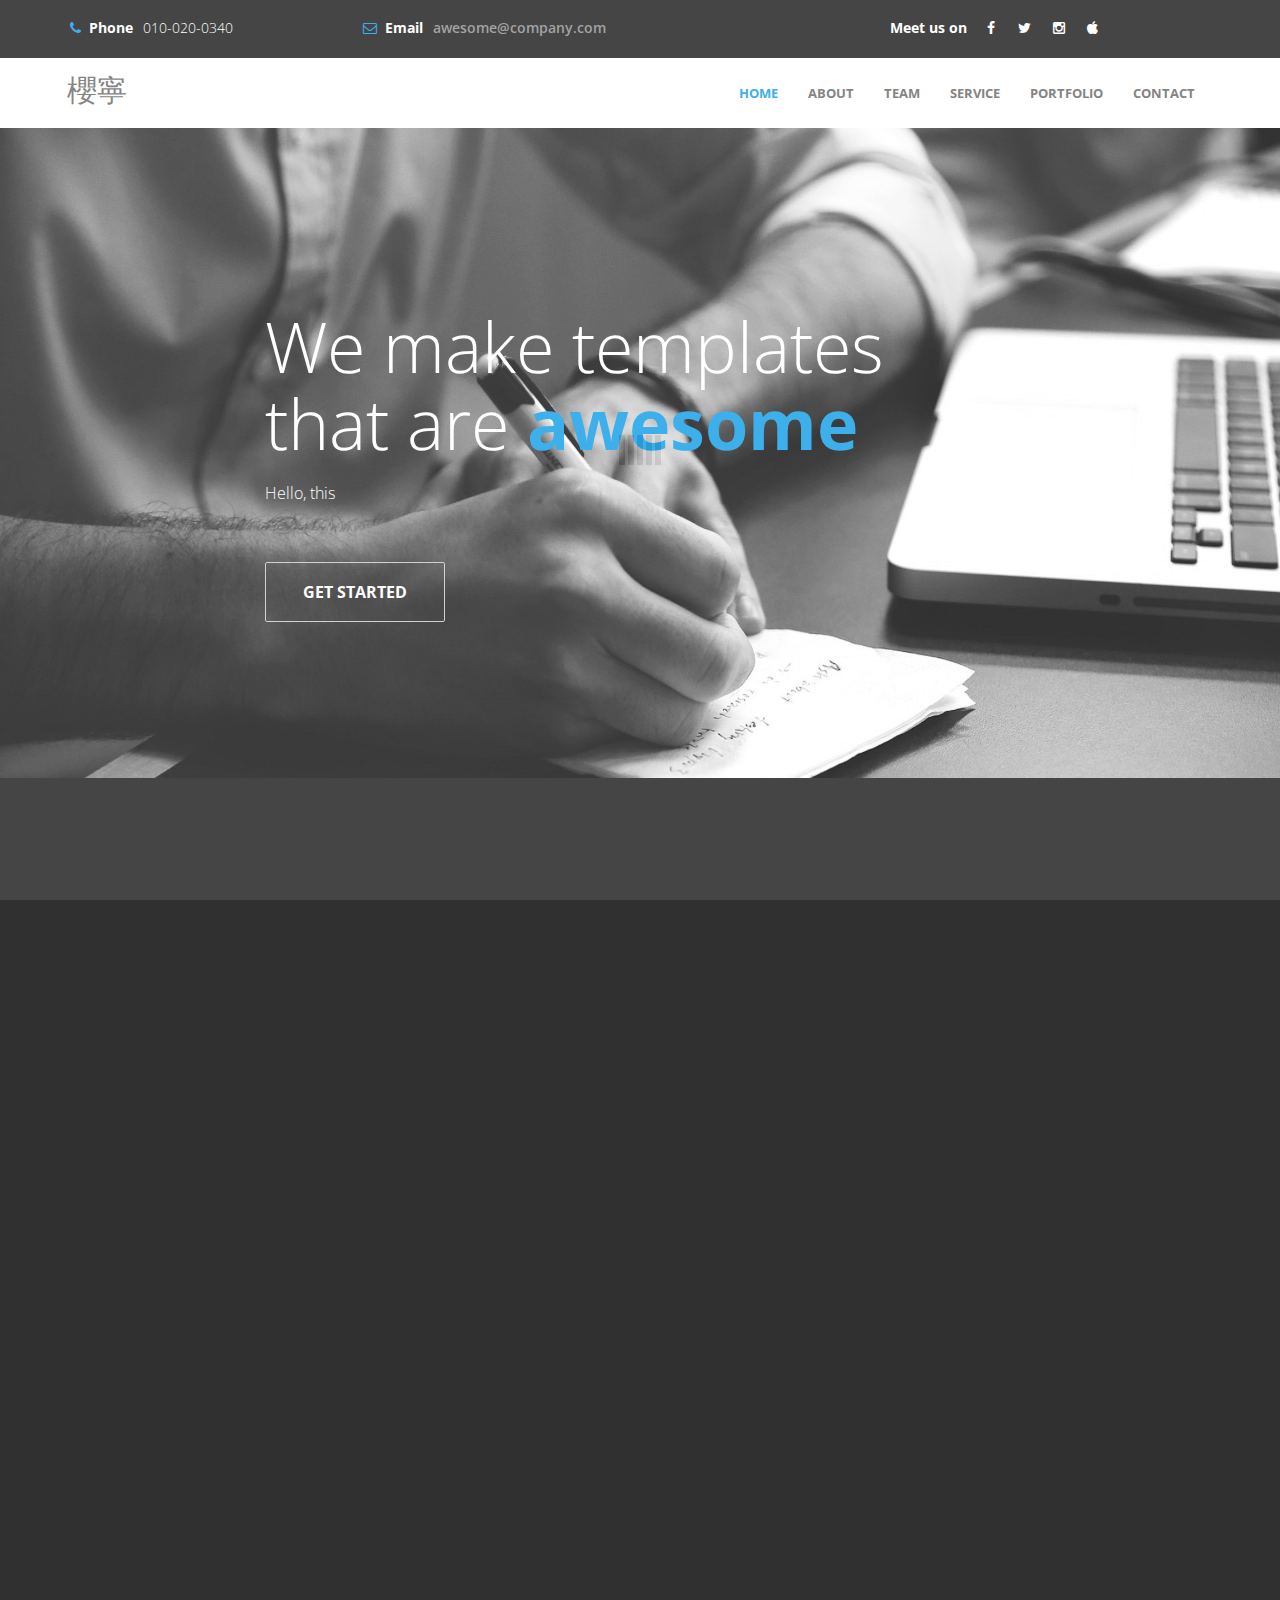
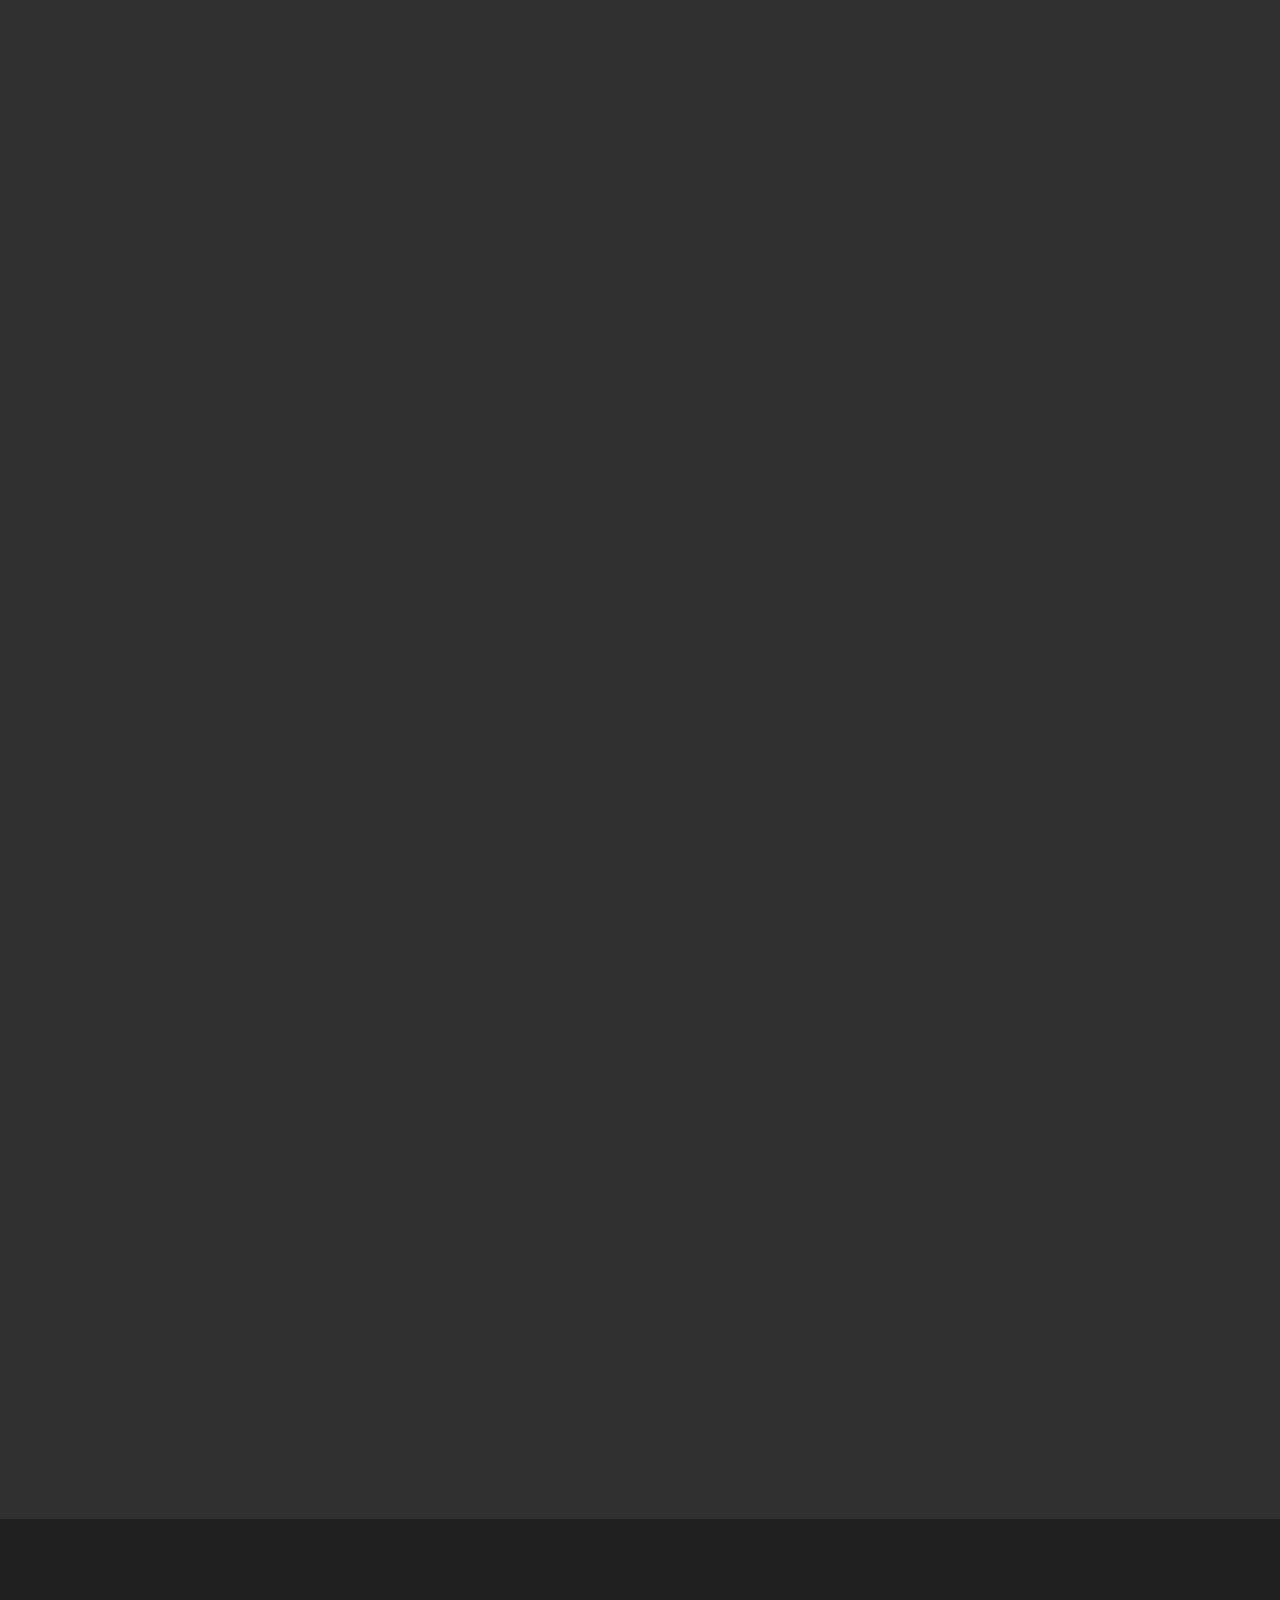
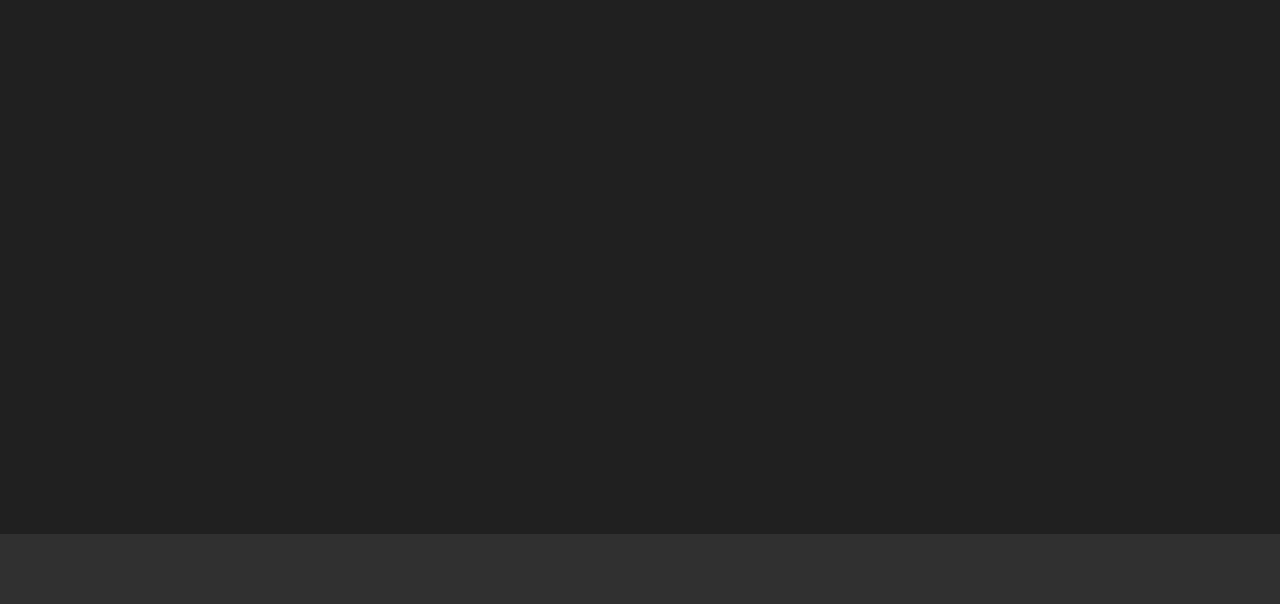
<file: rental_salon/index.html>
<!DOCTYPE html>
<html lang="en">
	<head>
		<meta charset="utf-8">
		<!-- 
        Awesome Template
        http://www.templatemo.com/preview/templatemo_450_awesome
        -->
		<title>LMS 二子玉川 │ 櫻寧 レンタルサロン</title>
		<meta name="keywords" content="">
		<meta name="description" content="">
		<meta http-equiv="X-UA-Compatible" content="IE=Edge">
		<meta name="viewport" content="width=device-width, initial-scale=1">
		
		<link rel="stylesheet" href="css/animate.min.css">
		<link rel="stylesheet" href="css/bootstrap.min.css">
		<link rel="stylesheet" href="css/font-awesome.min.css">
		<link href='http://fonts.googleapis.com/css?family=Open+Sans:400,300,600,700' rel='stylesheet' type='text/css'>
		<link rel="stylesheet" href="css/templatemo-style.css">
		<script src="js/jquery.js"></script>
		<script src="js/bootstrap.min.js"></script>
        <script src="js/jquery.singlePageNav.min.js"></script>
		<script src="js/typed.js"></script>
		<script src="js/wow.min.js"></script>
		<script src="js/custom.js"></script>
	</head>
	<body id="top">

		<!-- start preloader -->
		<div class="preloader">
			<div class="sk-spinner sk-spinner-wave">
     	 		<div class="sk-rect1"></div>
       			<div class="sk-rect2"></div>
       			<div class="sk-rect3"></div>
      	 		<div class="sk-rect4"></div>
      			<div class="sk-rect5"></div>
     		</div>
    	</div>
    	<!-- end preloader -->

        <!-- start header -->
        <header>
            <div class="container">
                <div class="row">
                    <div class="col-md-3 col-sm-4 col-xs-12">
                        <p><i class="fa fa-phone"></i><span> Phone</span>010-020-0340</p>
                    </div>
                    <div class="col-md-3 col-sm-4 col-xs-12">
                        <p><i class="fa fa-envelope-o"></i><span> Email</span><a href="#">awesome@company.com</a></p>
                    </div>
                    <div class="col-md-5 col-sm-4 col-xs-12">
                        <ul class="social-icon">
                            <li><span>Meet us on</span></li>
                            <li><a href="#" class="fa fa-facebook"></a></li>
                            <li><a href="#" class="fa fa-twitter"></a></li>
                            <li><a href="#" class="fa fa-instagram"></a></li>
                            <li><a href="#" class="fa fa-apple"></a></li>
                        </ul>
                    </div>
                </div>
            </div>
        </header>
        <!-- end header -->

    	<!-- start navigation -->
		<nav class="navbar navbar-default templatemo-nav" role="navigation">
			<div class="container">
				<div class="navbar-header">
					<button class="navbar-toggle" data-toggle="collapse" data-target=".navbar-collapse">
						<span class="icon icon-bar"></span>
						<span class="icon icon-bar"></span>
						<span class="icon icon-bar"></span>
					</button>
					<a href="#" class="navbar-brand">櫻寧</a>
				</div>
				<div class="collapse navbar-collapse">
					<ul class="nav navbar-nav navbar-right">
						<li><a href="#top">HOME</a></li>
						<li><a href="#about">ABOUT</a></li>
						<li><a href="#team">TEAM</a></li>
						<li><a href="#service">SERVICE</a></li>
						<li><a href="#portfolio">PORTFOLIO</a></li>
						<li><a href="#contact">CONTACT</a></li>
					</ul>
				</div>
			</div>
		</nav>
		<!-- end navigation -->

    	<!-- start home -->
    	<section id="home">
    		<div class="container">
    			<div class="row">
    				<div class="col-md-offset-2 col-md-8">
    					<h1 class="wow fadeIn" data-wow-offset="50" data-wow-delay="0.9s">We make templates that are <span>awesome</span></h1>
    					<div class="element">
                            <div class="sub-element">Hello, this is Typed.js</div>
                            <div class="sub-element">Awesome Template is provided by templatemo.com website for everyone</div>
                            <div class="sub-element">Download, edit and apply this awesome template for your websites</div>
                        </div>
    					<a data-scroll href="#about" class="btn btn-default wow fadeInUp" data-wow-offset="50" data-wow-delay="0.6s">GET STARTED</a>
    				</div>
    			</div>
    		</div>
    	</section>
    	<!-- end home -->

    	<!-- start about -->
		<section id="about">
			<div class="container">
				<div class="row">
					<div class="col-md-12">
    					<h2 class="wow bounceIn" data-wow-offset="50" data-wow-delay="0.3s">WE ARE <span>AWESOME</span></h2>
    				</div>
					<div class="col-md-4 col-sm-4 col-xs-12 wow fadeInLeft" data-wow-offset="50" data-wow-delay="0.6s">
						<div class="media">
							<div class="media-heading-wrapper">
								<div class="media-object pull-left">
									<i class="fa fa-mobile"></i>
								</div>
								<h3 class="media-heading">ネット予約</h3>
							</div>
							<div class="media-body">
								<p>Awesome responsive template is provided by <a rel="nofollow" href="http://www.templatemo.com" target="_parent">templatemo</a> website. This is Bootstrap v3.3.2 layout built on HTML5 CSS3. You can use this for any purpose. Please tell your friends about it.</p>
							</div>
						</div>
					</div>
					<div class="col-md-4 col-sm-4 col-xs-12 wow fadeInUp" data-wow-offset="50" data-wow-delay="0.9s">
						<div class="media">
							<div class="media-heading-wrapper">
								<div class="media-object pull-left">
									<i class="fa fa-comment-o"></i>
								</div>
								<h3 class="media-heading">無料相談</h3>
							</div>
							<div class="media-body">
								<p>Credits go to <a rel="nofollow" href="http://pixabay.com">Pixabay</a> for homepage image and <a rel="nofollow" href="http://unsplash.com">Unsplash</a> for portfolio images. Lorem ipsum dolor sit amet, consectetur adipiscing elitquisque tempus ac eget diam et laoreet phasellus ut nisi id leo molestie.</p>
							</div>
						</div>
					</div>
					<div class="col-md-4 col-sm-4 col-xs-12 wow fadeInRight" data-wow-offset="50" data-wow-delay="0.6s">
						<div class="media">
							<div class="media-heading-wrapper">
								<div class="media-object pull-left">
									<i class="fa fa-instagram"></i>
								</div>
								<h3 class="media-heading">独立支援</h3>
							</div>
							<div class="media-body">
								<p>Lorem ipsum dolor sit amet, consectetur adipiscing elitquisque tempus ac eget diam et laoreet phasellus ut nisi id leo molestie. Adipiscing vitae vel quam proin eget mauris eget. Lorem ipsum dolor sit amet.</p>
							</div>
						</div>
					</div>
				</div>
			</div>
		</section>
		<!-- end about -->

    	<!-- start team -->
    	<section id="team">
    		<div class="container">
    			<div class="row">
    				<div class="col-md-12">
    					<h2 class="wow bounceIn" data-wow-offset="50" data-wow-delay="0.3s"><span>AWESOME</span> TEAM</h2>
    				</div>
    				<div class="col-md-3 col-sm-6 col-xs-12 wow fadeIn" data-wow-offset="50" data-wow-delay="1.3s">
    					<div class="team-wrapper">
    						<img src="images/team-img1.jpg" class="img-responsive" alt="team img 1">
    							<div class="team-des">
    								<h4>TRACY</h4>
    								<span>Designer</span>
    								<p>Lorem ipsum dolor sit amet, consectetur adipiscing elitquisque tempus ac eget diam et laoreet phasellus ut nisi id leo molest.</p>
    							</div>
    					</div>
    				</div>
    				<div class="col-md-3 col-sm-6 col-xs-12 wow fadeIn" data-wow-offset="50" data-wow-delay="1.6s">
    					<div class="team-wrapper">
    						<img src="images/team-img2.jpg" class="img-responsive" alt="team img 2">
    							<div class="team-des">
    								<h4>MARY</h4>
    								<span>Developer</span>
    								<p>Lorem ipsum dolor sit amet, consectetur adipiscing elitquisque tempus ac eget diam et laoreet phasellus ut nisi id leo molest.</p>
    							</div>
    					</div>
    				</div>
    				<div class="col-md-3 col-sm-6 col-xs-12 wow fadeIn" data-wow-offset="50" data-wow-delay="1.3s">
    					<div class="team-wrapper">
    						<img src="images/team-img3.jpg" class="img-responsive" alt="team img 3">
    							<div class="team-des">
    								<h4>JULIA</h4>
    								<span>Director</span>
    								<p>Lorem ipsum dolor sit amet, consectetur adipiscing elitquisque tempus ac eget diam et laoreet phasellus ut nisi id leo molest.</p>
    							</div>
    					</div>
    				</div>
    				<div class="col-md-3 col-sm-6 col-xs-12 wow fadeIn" data-wow-offset="50" data-wow-delay="1.6s">
    					<div class="team-wrapper">
    						<img src="images/team-img4.jpg" class="img-responsive" alt="team img 4">
    							<div class="team-des">
    								<h4>LINDA</h4>
    								<span>Manager</span>
    								<p>Lorem ipsum dolor sit amet, consectetur adipiscing elitquisque tempus ac eget diam et laoreet phasellus ut nisi id leo molest.</p>
    							</div>
    					</div>
    				</div>
    			</div>
    		</div>
    	</section>
    	<!-- end team -->

    	<!-- start service -->
    	<section id="service">
    		<div class="container">
    			<div class="row">
    				<div class="col-md-12">
    					<h2 class="wow bounceIn" data-wow-offset="50" data-wow-delay="0.3s">OUR <span>AWESOME</span> THINGS</h2>
    				</div>
    				<div class="col-md-4 wow fadeIn" data-wow-offset="50" data-wow-delay="0.6s">
    					<i class="fa fa-laptop"></i>
    					<h4>Web Design</h4>
    					<p>Lorem ipsum dolor sit amet, consectetur adipiscing elitquisque tempus ac eget diam et laoreet phasellus ut nisi id leo molestie. Adipiscing vitae vel quam proin eget mauris eget. Lorem ipsum dolor sit amet, consectetur adipiscing elitquisque tempus ac eget diam et laoreet phasellus ut nisi id leo molestie.</p>
    				</div>
    				<div class="col-md-4 active wow fadeIn" data-wow-offset="50" data-wow-delay="0.9s">
    					<i class="fa fa-cloud"></i>
    					<h4>Cloud Computing</h4>
    					<p>Lorem ipsum dolor sit amet, consectetur adipiscing elitquisque tempus ac eget diam et laoreet phasellus ut nisi id leo molestie. Adipiscing vitae vel quam proin eget mauris eget. Lorem ipsum dolor sit amet, consectetur adipiscing elitquisque tempus ac eget diam et laoreet phasellus ut nisi id leo molestie.</p>
    				</div>
    				<div class="col-md-4 wow fadeIn" data-wow-offset="50" data-wow-delay="0.6s">
    					<i class="fa fa-cog"></i>
    					<h4>UX Design</h4>
    					<p>Lorem ipsum dolor sit amet, consectetur adipiscing elitquisque tempus ac eget diam et laoreet phasellus ut nisi id leo molestie. Adipiscing vitae vel quam proin eget mauris eget. Lorem ipsum dolor sit amet, consectetur adipiscing elitquisque tempus ac eget diam et laoreet phasellus ut nisi id leo molestie.</p>
    				</div>
    			</div>
    		</div>
    	</section>
    	<!-- end servie -->

    	<!-- start portfolio -->
    	<section id="portfolio">
    		<div class="container">
    			<div class="row">
    				<div class="col-md-12">
    					<h2 class="wow bounceIn" data-wow-offset="50" data-wow-delay="0.3s"><span>AWESOME</span> PORTFOLIO</h2>
    				</div>
    				<div class="col-md-3 col-sm-6 col-xs-12 wow fadeIn" data-wow-offset="50" data-wow-delay="0.6s">
                        <div class="portfolio-thumb">
    					   <img src="images/portfolio-img1.jpg" class="img-responsive" alt="portfolio img 1">
                                <div class="portfolio-overlay">
                                    <h4>Project One</h4>
                                    <p>Lorem ipsum dolor sit amet, consectetur adipiscing elitquisque tempus ac eget dia.</p>
                                    <a href="#" class="btn btn-default">DETAIL</a>
                                </div>
                        </div>
    				</div>
    				<div class="col-md-3 col-sm-6 col-xs-12 wow fadeIn" data-wow-offset="50" data-wow-delay="0.6s">
                        <div class="portfolio-thumb">
                           <img src="images/portfolio-img2.jpg" class="img-responsive" alt="portfolio img 2">
                                <div class="portfolio-overlay">
                                    <h4>Project Two</h4>
                                    <p>Lorem ipsum dolor sit amet, consectetur adipiscing elitquisque tempus ac eget dia.</p>
                                    <a href="#" class="btn btn-default">DETAIL</a>
                                </div>
                        </div>
                    </div>
                    <div class="col-md-3 col-sm-6 col-xs-12 wow fadeIn" data-wow-offset="50" data-wow-delay="0.6s">
                        <div class="portfolio-thumb">
                           <img src="images/portfolio-img3.jpg" class="img-responsive" alt="portfolio img 3">
                                <div class="portfolio-overlay">
                                    <h4>Project Three</h4>
                                    <p>Lorem ipsum dolor sit amet, consectetur adipiscing elitquisque tempus ac eget dia.</p>
                                    <a href="#" class="btn btn-default">DETAIL</a>
                                </div>
                        </div>
                    </div>
                    <div class="col-md-3 col-sm-6 col-xs-12 wow fadeIn" data-wow-offset="50" data-wow-delay="0.6s">
                        <div class="portfolio-thumb">
                           <img src="images/portfolio-img4.jpg" class="img-responsive" alt="portfolio img 4">
                                <div class="portfolio-overlay">
                                    <h4>Project Four</h4>
                                    <p>Lorem ipsum dolor sit amet, consectetur adipiscing elitquisque tempus ac eget dia.</p>
                                    <a href="#" class="btn btn-default">DETAIL</a>
                                </div>
                        </div>
                    </div>
                    <div class="col-md-3 col-sm-6 col-xs-12 wow fadeIn" data-wow-offset="50" data-wow-delay="0.6s">
                        <div class="portfolio-thumb">
                           <img src="images/portfolio-img3.jpg" class="img-responsive" alt="portfolio img 3">
                                <div class="portfolio-overlay">
                                    <h4>Project Five</h4>
                                    <p>Lorem ipsum dolor sit amet, consectetur adipiscing elitquisque tempus ac eget dia.</p>
                                    <a href="#" class="btn btn-default">DETAIL</a>
                                </div>
                        </div>
                    </div>
                    <div class="col-md-3 col-sm-6 col-xs-12 wow fadeIn" data-wow-offset="50" data-wow-delay="0.6s">
                        <div class="portfolio-thumb">
                           <img src="images/portfolio-img4.jpg" class="img-responsive" alt="portfolio img 4">
                                <div class="portfolio-overlay">
                                    <h4>Project Six</h4>
                                    <p>Lorem ipsum dolor sit amet, consectetur adipiscing elitquisque tempus ac eget dia.</p>
                                    <a href="#" class="btn btn-default">DETAIL</a>
                                </div>
                        </div>
                    </div>
                    <div class="col-md-3 col-sm-6 col-xs-12 wow fadeIn" data-wow-offset="50" data-wow-delay="0.6s">
                        <div class="portfolio-thumb">
                           <img src="images/portfolio-img1.jpg" class="img-responsive" alt="portfolio img 1">
                                <div class="portfolio-overlay">
                                    <h4>Project Seven</h4>
                                    <p>Lorem ipsum dolor sit amet, consectetur adipiscing elitquisque tempus ac eget dia.</p>
                                    <a href="#" class="btn btn-default">DETAIL</a>
                                </div>
                        </div>
                    </div>
                    <div class="col-md-3 col-sm-6 col-xs-12 wow fadeIn" data-wow-offset="50" data-wow-delay="0.6s">
                        <div class="portfolio-thumb">
                           <img src="images/portfolio-img2.jpg" class="img-responsive" alt="portfolio img 2">
                                <div class="portfolio-overlay">
                                    <h4>Project Eight</h4>
                                    <p>Lorem ipsum dolor sit amet, consectetur adipiscing elitquisque tempus ac eget dia.</p>
                                    <a href="#" class="btn btn-default">DETAIL</a>
                                </div>
                        </div>
                    </div>
    			</div>
    		</div>
    	</section>
    	<!-- end portfolio -->

    	<!-- start contact -->
    	<section id="contact">
    		<div class="container">
    			<div class="row">
    				<div class="col-md-12">
    					<h2 class="wow bounceIn" data-wow-offset="50" data-wow-delay="0.3s">CONTACT <span>AWESOME</span></h2>
    				</div>
    				<div class="col-md-6 col-sm-6 col-xs-12 wow fadeInLeft" data-wow-offset="50" data-wow-delay="0.9s">
    					<form action="#" method="post">
    						<label>NAME</label>
    						<input name="fullname" type="text" class="form-control" id="fullname">
   						  	
                            <label>EMAIL</label>
    						<input name="email" type="email" class="form-control" id="email">
   						  	
                            <label>MESSAGE</label>
    						<textarea name="message" rows="4" class="form-control" id="message"></textarea>
    						
                            <input type="submit" class="form-control">
    					</form>
    				</div>
    				<div class="col-md-6 col-sm-6 col-xs-12 wow fadeInRight" data-wow-offset="50" data-wow-delay="0.6s">
    					<address>
    						<p class="address-title">OUR ADDRESS</p>
    						<span>Lorem ipsum dolor sit amet, consectetur adipiscing elitquisque tempus ac eget diam et laoreet phasellus ut nisi id leo molestie.</span>
    						<p><i class="fa fa-phone"></i> 010-020-0340</p>
    						<p><i class="fa fa-envelope-o"></i> awesome@company.com</p>
    						<p><i class="fa fa-map-marker"></i> 663 New Walk Roadside, Birdeye View, GO 11020</p>
    					</address>
    					<ul class="social-icon">
    						<li><h4>WE ARE SOCIAL</h4></li>
    						<li><a href="#" class="fa fa-facebook"></a></li>
    						<li><a href="#" class="fa fa-twitter"></a></li>
    						<li><a href="#" class="fa fa-instagram"></a></li>
    					</ul>
    				</div>
    			</div>
    		</div>
    	</section>
    	<!-- end contact -->

        <!-- start copyright -->
        <footer id="copyright">
            <div class="container">
                <div class="row">
                    <div class="col-md-12 text-center">
                        <p class="wow bounceIn" data-wow-offset="50" data-wow-delay="0.3s">
                       	Copyright &copy; 2084 Company Name</p>
                    </div>
                </div>
            </div>
        </footer>
        <!-- end copyright -->

	</body>
</html>
</file>
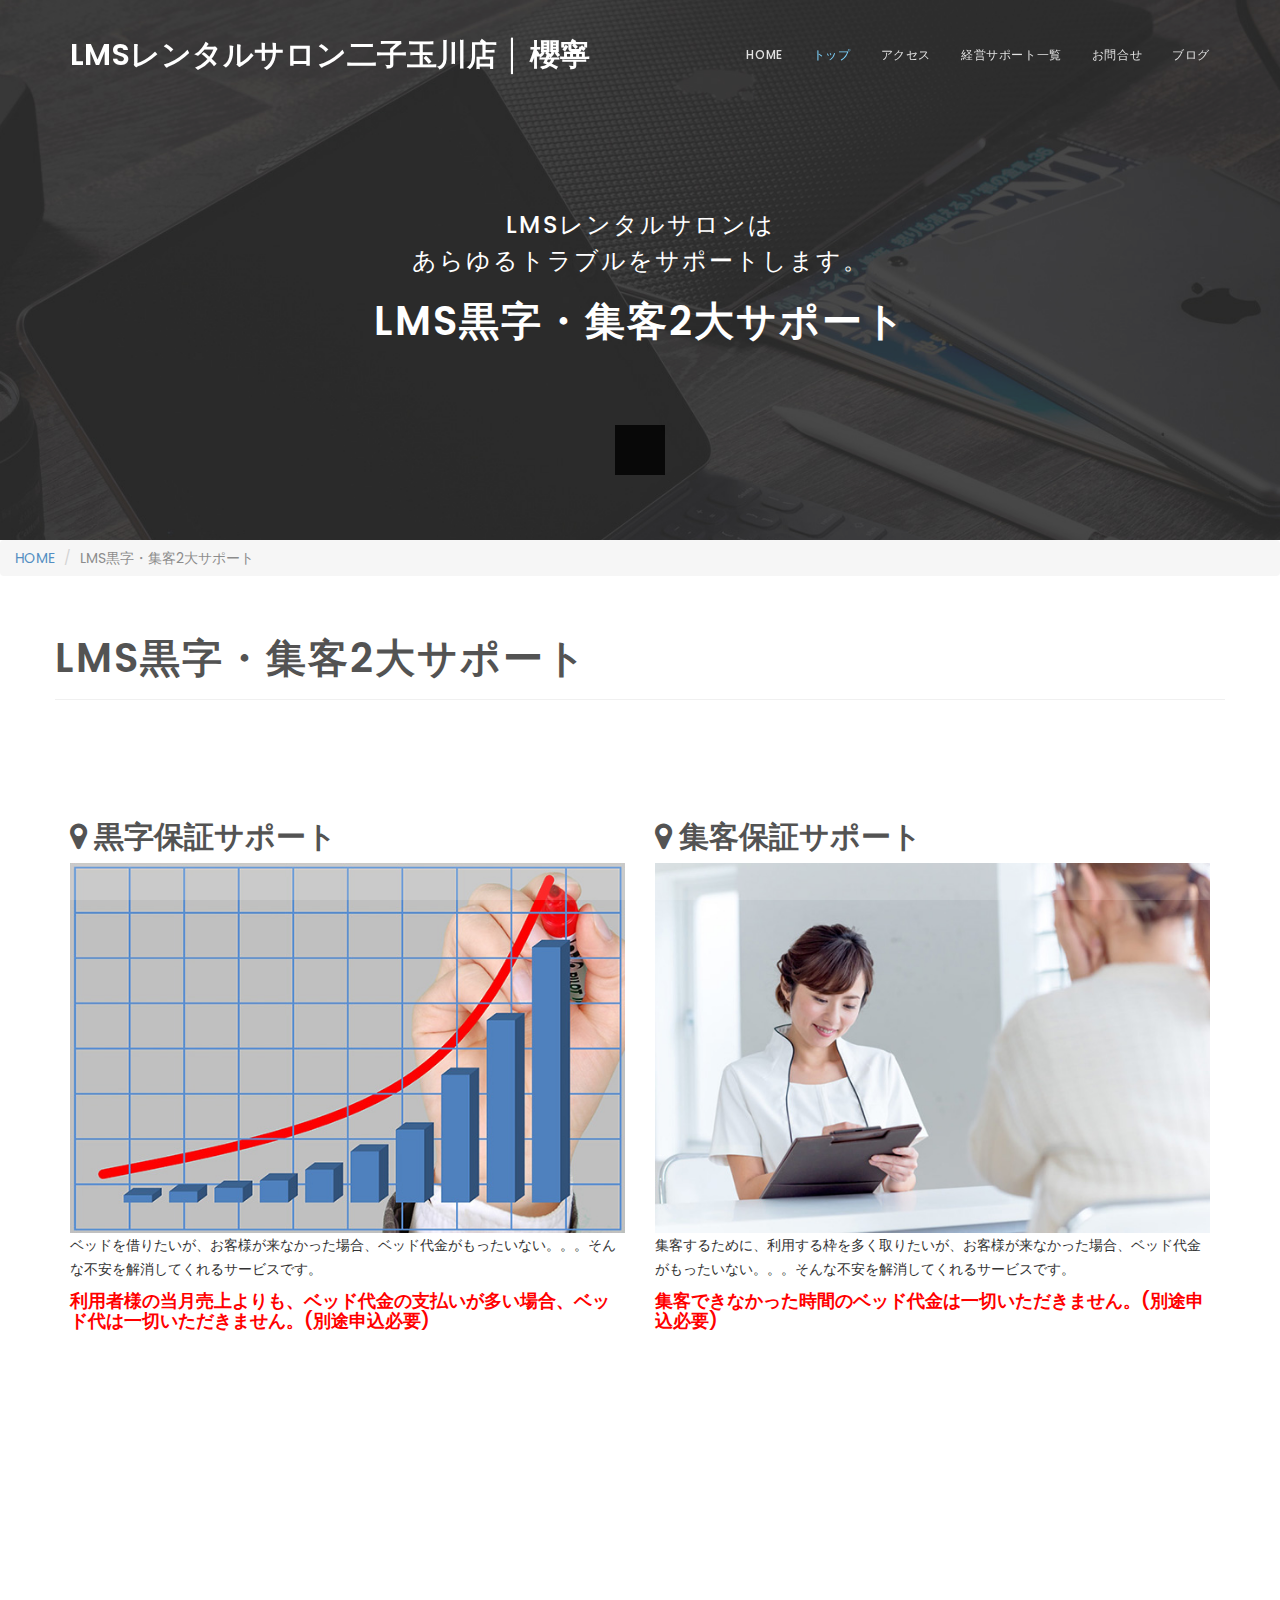
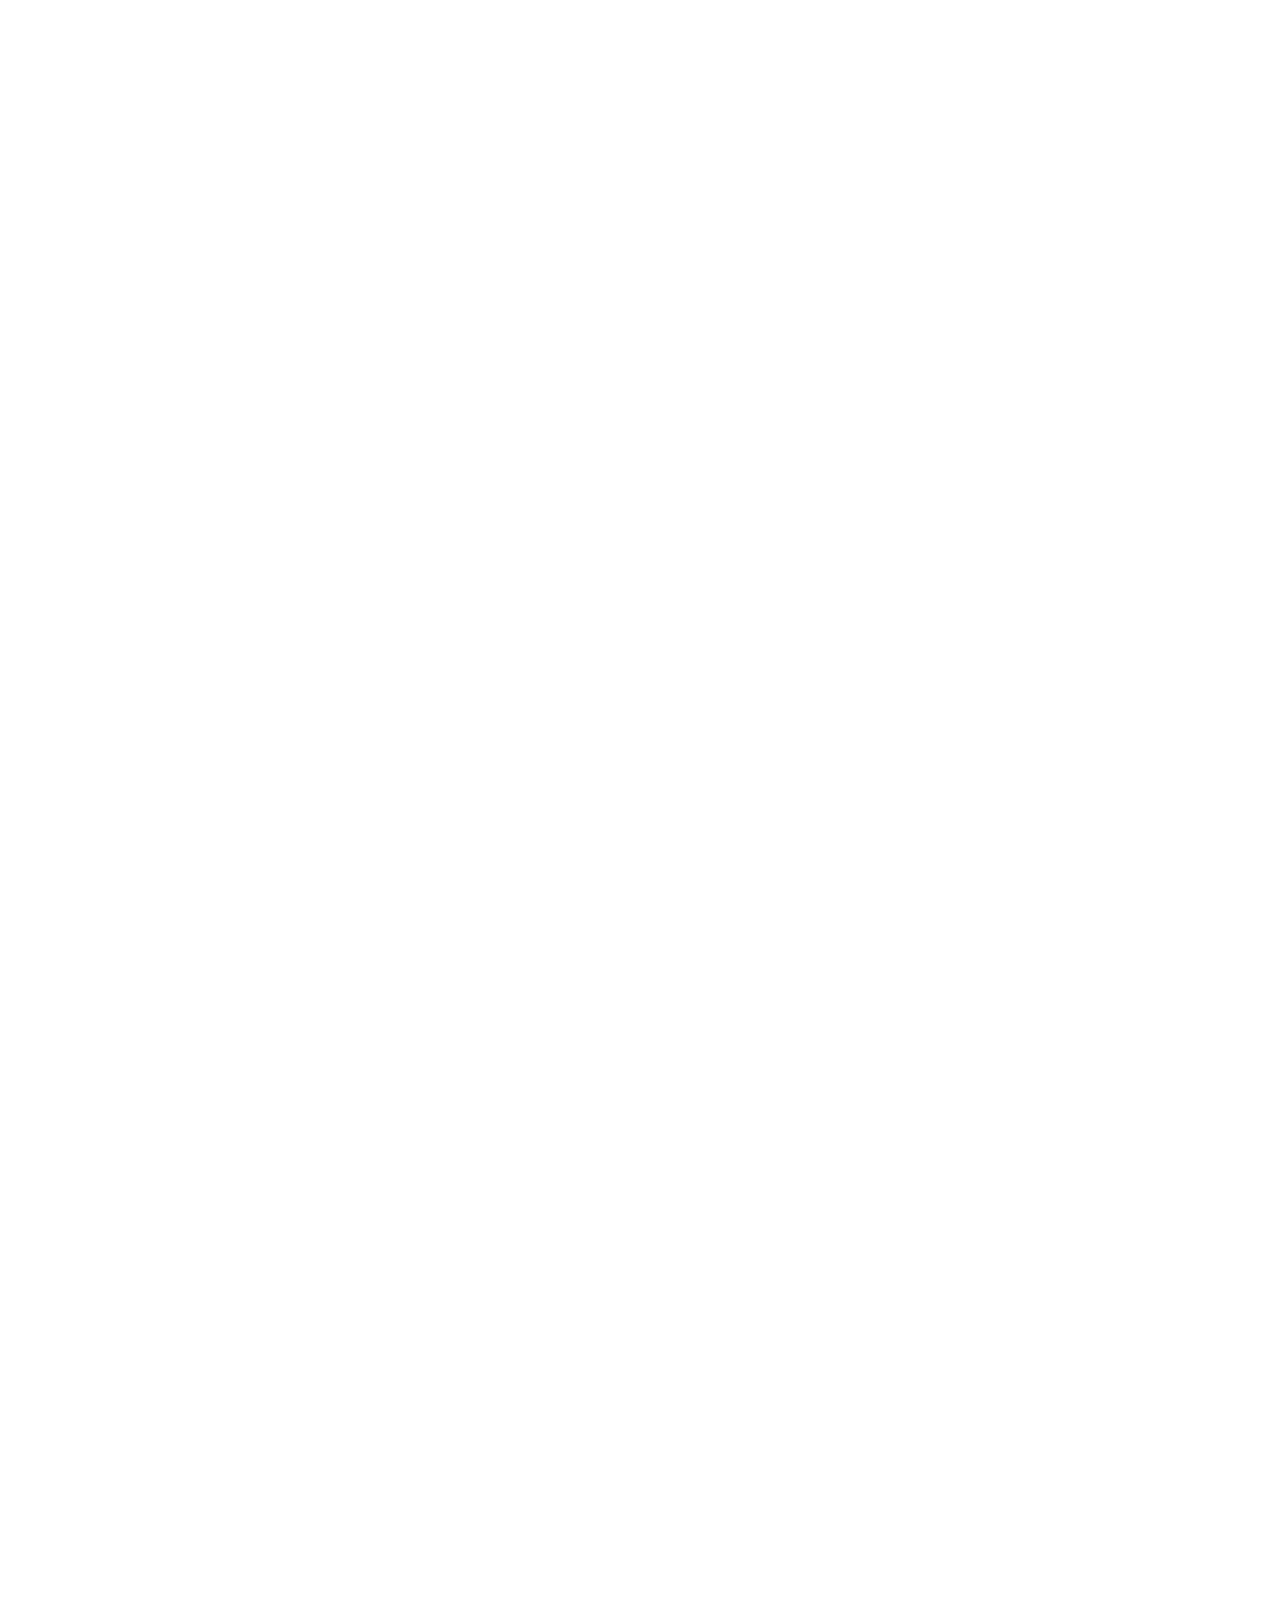
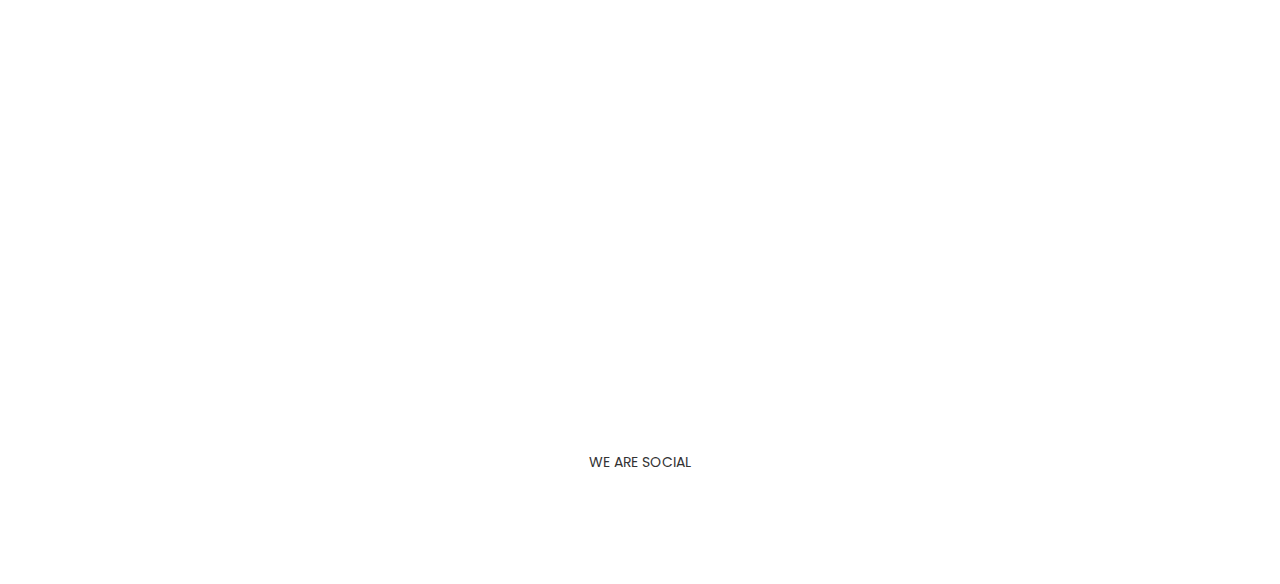
<file: rental_salon_2/black.html>
<!DOCTYPE html>
<html lang="en">
<head>

<title>LMSレンタルサロン二子玉川店 │ 櫻寧</title>
<meta name="description" content="">
<meta name="author" content="">
<meta charset="UTF-8">
<meta http-equiv="X-UA-Compatible" content="IE=Edge">
<meta name="viewport" content="width=device-width, initial-scale=1, maximum-scale=1">

<link rel="stylesheet" href="css/bootstrap.min.css">
<link rel="stylesheet" href="css/animate.css">
<link rel="stylesheet" href="css/font-awesome.min.css">
<link rel="stylesheet" href="css/owl.theme.css">
<link rel="stylesheet" href="css/owl.carousel.css">

<!-- Main css -->
<link rel="stylesheet" href="css/style.css">
<link rel="stylesheet" href="css/style2.css">

<!-- Google Font -->
<link href='https://fonts.googleapis.com/css?family=Poppins:400,500,600' rel='stylesheet' type='text/css'>
<link href="https://fonts.googleapis.com/icon?family=Material+Icons" rel="stylesheet">

<!-- Global site tag (gtag.js) - Google Analytics -->
<script async src="https://www.googletagmanager.com/gtag/js?id=UA-199908162-1"></script>
<script>
  window.dataLayer = window.dataLayer || [];
  function gtag(){dataLayer.push(arguments);}
  gtag('js', new Date());

  gtag('config', 'UA-199908162-1');
</script>

</head>

<body data-spy="scroll" data-offset="50" data-target=".navbar-collapse">

<!-- =========================
     PRE LOADER       
============================== -->
<div class="preloader">

	<div class="sk-rotating-plane"></div>

</div>


<!-- =========================
     NAVIGATION LINKS     
============================== -->
<div class="navbar navbar-fixed-top custom-navbar" role="navigation">
	<div class="container">

		<!-- navbar header -->
		<div class="navbar-header">
			<button class="navbar-toggle" data-toggle="collapse" data-target=".navbar-collapse">
				<span class="icon icon-bar"></span>
				<span class="icon icon-bar"></span>
				<span class="icon icon-bar"></span>
			</button>
			<a href="../../rentalsalon-lms-nikotama/" class="navbar-brand">LMSレンタルサロン二子玉川店 │ 櫻寧</a>
		</div>

		<div class="collapse navbar-collapse">

			<ul class="nav navbar-nav navbar-right">
				<li><a href="../../rentalsalon-lms-nikotama/" class="smoothScroll">HOME</a></li>
				<li><a href="#mv" class="smoothScroll">トップ</a></li>
				<li><a href="#venue" class="smoothScroll">アクセス</a></li>
				<li><a href="#sponsors" class="smoothScroll">経営サポート一覧</a></li>
				<li><a href="#contact" class="smoothScroll">お問合せ</a></li>
				<li><a href="https://ounelog.wordpress.com/" target="_blank">ブログ</a></li>
			</ul>

		</div>

	</div>
</div>


<!-- =========================
    MV SECTION   
============================== -->
<section id="mv" class="parallax-section">
	<div class="container">
		<div class="row">

			<div class="col-md-12 col-sm-12">
				<h3>LMSレンタルサロンは<br />あらゆるトラブルをサポートします。</h3>
				<h1 class="wow fadeInUp" data-wow-delay="1.6s">LMS黒字・集客2大サポート</h1>
			</div>


		</div>
	</div>
</section>


<!-- =========================
     Breadcrumb       
============================== -->
<nav aria-label="breadcrumb">
  <ol class="breadcrumb">
    <li class="breadcrumb-item"><a href="../../rentalsalon-lms-nikotama/">HOME</a></li>
    <li class="breadcrumb-item active" aria-current="page">LMS黒字・集客2大サポート</li>
  </ol>
</nav>


<!-- =========================
    OVERVIEW SECTION   
============================== -->
<section id="" class="parallax-section">
	<div class="container">
		<div class="row">

<div class="page-header">
	<h1>LMS黒字・集客2大サポート</h1>
</div>

		</div>
	</div>
</section>

<!-- =========================
    OVERVIEW SECTION   
============================== -->
<section id="contents" class="parallax-section">
	<div class="container">
		<div class="row">

			<div class="wow col-md-6 col-sm-6">
				<h2><i class="fa fa-map-marker"></i> 黒字保証サポート</h2>
				<div><img src="images/black_img1.jpg" class="img-responsive" alt=""></div>
				<p>ベッドを借りたいが、お客様が来なかった場合、ベッド代金がもったいない。。。そんな不安を解消してくれるサービスです。</p>
				<h4 style="color:red">利用者様の当月売上よりも、ベッド代金の支払いが多い場合、ベッド代は一切いただきません。(別途申込必要)</h4>
			</div>

			<div class="wow col-md-6 col-sm-6">
				<h2><i class="fa fa-map-marker"></i> 集客保証サポート</h2>
				<div><img src="images/black_img2.jpg" class="img-responsive" alt=""></div>
				<p>集客するために、利用する枠を多く取りたいが、お客様が来なかった場合、ベッド代金がもったいない。。。そんな不安を解消してくれるサービスです。</p>
				<h4 style="color:red">集客できなかった時間のベッド代金は一切いただきません。(別途申込必要)</h4>
			</div>

		</div>
	</div>
</section>



<!-- =========================
    VENUE SECTION   
============================== -->
<section id="venue" class="parallax-section">
	<div class="container">
		<div class="row">

			<div class="wow fadeInLeft col-md-offset-1 col-md-5 col-sm-8" data-wow-delay="0.9s">
				<h2>アクセス</h2>
				<h4>店舗名　 : LMSレンタルサロン二子玉川店 │ 櫻寧</h4>
  				<h4>店舗住所 : 東京都世田谷区玉川1</h4>
  				<span>※店舗住所の番地以降は、ご利用者のみ公開いたします。</span>
  				<p>東急田園都市線、東急大井町線<br />二子玉川駅より徒歩3分</p>
				<h4>電話番号 : 会員様のご利用者のみ、非公開</h4>
				<span>※電話番号は、ご利用者のみ公開いたします。</span>	
			</div>

		</div>
	</div>
</section>


<!-- =========================
    SPONSORS SECTION   
============================== -->
<section id="sponsors" class="parallax-section">
	<div class="container">
		<div class="row">

			<div class="wow bounceIn col-md-12 col-sm-12">
				<div class="section-title">
					<h2>経営サポート一覧</h2>
					<p>経営サポートの利用なしで、レンタルサロンのみの利用も可能です。</p>
				</div>
			</div>

			<div class="wow fadeInUp col-md-3 col-sm-6 col-xs-6" data-wow-delay="0.3s">
				<a href="../../rentalsalon-lms-nikotama/salon.html"><img src="images/LMS.gif" class="img-responsive" alt="開業サポートパック">開業サポートパック</a>	
			</div>

			<div class="wow fadeInUp col-md-3 col-sm-6 col-xs-6" data-wow-delay="0.6s">
				<a href="../../rentalsalon-lms-nikotama/management.html"><img src="images/management.jpg" class="img-responsive" alt="経営勉強会">経営勉強会</a>	
			</div>

			<div class="wow fadeInUp col-md-3 col-sm-6 col-xs-6" data-wow-delay="0.9s">
				<a href="../../rentalsalon-lms-nikotama/homepage.html"><img src="images/homepage.jpg" class="img-responsive" alt="ホームページ無料作成">ホームページ無料作成</a>	
			</div>

			<div class="wow fadeInUp col-md-3 col-sm-6 col-xs-6" data-wow-delay="1s">
				<a href="../../rentalsalon-lms-nikotama/trouble.html"><img src="images/trouble.jpg" class="img-responsive" alt="トラブル・保険サポート">トラブル・保険サポート</a>	
			</div>

			<div class="wow fadeInUp col-md-3 col-sm-6 col-xs-6" data-wow-delay="0.3s">
				<a href="../../rentalsalon-lms-nikotama/customer.html"><img src="images/customer_img.jpg" class="img-responsive" alt="集客・経営サポート">集客・経営サポート</a>
			</div>

			<div class="wow fadeInUp col-md-3 col-sm-6 col-xs-6" data-wow-delay="0.6s">
				<a href="../../rentalsalon-lms-nikotama/black.html"><img src="images/black.jpg" class="img-responsive" alt="黒字・集客保証サポート">黒字・集客保証サポート</a>
			</div>

			<div class="wow fadeInUp col-md-3 col-sm-6 col-xs-6" data-wow-delay="0.9s">
				<a href="../../rentalsalon-lms-nikotama/technology.html"><img src="images/technology.jpg" class="img-responsive" alt="技術サポート">技術サポート</a>
			</div>

			<div class="wow fadeInUp col-md-3 col-sm-6 col-xs-6" data-wow-delay="1s">
				<a href="../../rentalsalon-lms-nikotama/product.html"><img src="images/product.jpg" class="img-responsive" alt="商材サポート">商材サポート</a>
			</div>

		</div>
	</div>
</section>


<!-- =========================
    CONTACT SECTION   
============================== -->
<section id="contact" class="parallax-section">
	<div class="container">
		<div class="row">

			<div class="wow fadeInUp col-md-offset-1 col-md-5 col-sm-6" data-wow-delay="0.6s">
				<div class="contact_des">
					<p style="color:white">LMSレンタルサロン二子玉川店は、二子玉川駅より徒歩3分とアクセス抜群！土・日・祝/昼・夜関係なく １時間1000円（税別）と大変わかりやすい料金設定です。ご利用いただける業種は、エステ・リラクゼーションアロマ・整体・タイ式・バリ式等。（その他の業種はご相談下さい）ご自分で店舗を借りて経営するリスクを無くし、レンタルサロンで安心して開業できます。また、様々なサポートを受けられる点も好評いただいております。</p>
					<p><a href="../../rentalsalon-lms-nikotama/flow.html" class="btn btn-danger">ご利用の流れ</a>
						<a href="../../rentalsalon-lms-nikotama/price.html" class="btn btn-danger">料金について</a>
						<a href="../../rentalsalon-lms-nikotama/store.html" class="btn btn-danger" target="_blank">サロンの情報</a>
						<a href="https://lms-salon.com/member/" class="btn btn-danger" target="_blank">会員様ページ</a></p>
				</div>
			</div>

			<div class="wow fadeInUp col-md-5 col-sm-6" data-wow-delay="0.9s">
				<div class="contact_detail">
					<div class="section-title">
						<h2>お問合せ</h2>
						<p>レンタルサロン見学は随時行っておりますので、お電話・メール・LINE等でお気軽に連絡してください。</p>
						<a href="https://tayori.com/form/03eddbb632fa174a4fb370e267a0e8fac61cf654" class="btn btn-danger" target="_blank">見学予約はこちら</a>
						<h4 style="margin-top: 2em;"><i class="fa fa-envelope-o"></i> Email:<a href="mailto:address"> nikotama@lms.jp</a></h4>
						<h4><i class="fa fa-comment-o"></i> LINE:<a href="https://line.me/ti/p/xbPYsR6FQa" target="_blank"> QR</a></h4>
					</div>
					<!-- <form action="#" method="post">
					</form> -->
				</div>
			</div>

		</div>
	</div>
</section>


<!-- =========================
    FOOTER SECTION   
============================== -->
<footer>
	<div class="container">
		<div class="row">

			<div class="col-md-12 col-sm-12">
				<p class="wow fadeInUp" data-wow-delay="0.6s">Copyright &copy; 2021 LMSレンタルサロン二子玉川店 │ 櫻寧 All rights Reserved.</p>

				<ul class="social-icon">
					<li><a href="https://www.facebook.com/lms.nikotama.oune" class="fa fa-facebook wow fadeInUp" data-wow-delay="1s" target="_blank"></a></li>
					<li><a href="https://twitter.com/LMS_nikotama" class="fa fa-twitter wow fadeInUp" data-wow-delay="1.3s" target="_blank"></a></li>
					<li><a href="https://www.instagram.com/lms.nikotama/" class="fa fa-instagram wow fadeInUp" data-wow-delay="1.6s" target="_blank"></a></li>
					<li><a href="https://line.me/ti/p/xbPYsR6FQa" class="fa fa-comment-o wow fadeInUp" data-wow-delay="1.9s" target="_blank"></a></li>
					<p>WE ARE SOCIAL</p>
				</ul>

			</div>
			
		</div>
	</div>
</footer>


<!-- Back top -->
<a href="#back-top" class="go-top"><i class="fa fa-angle-up"></i></a>


<!-- =========================
     SCRIPTS   
============================== -->
<script src="js/jquery.js"></script>
<script src="js/bootstrap.min.js"></script>
<script src="js/jquery.parallax.js"></script>
<script src="js/owl.carousel.min.js"></script>
<script src="js/smoothscroll.js"></script>
<script src="js/wow.min.js"></script>
<script src="js/custom.js"></script>

</body>
</html>
</file>
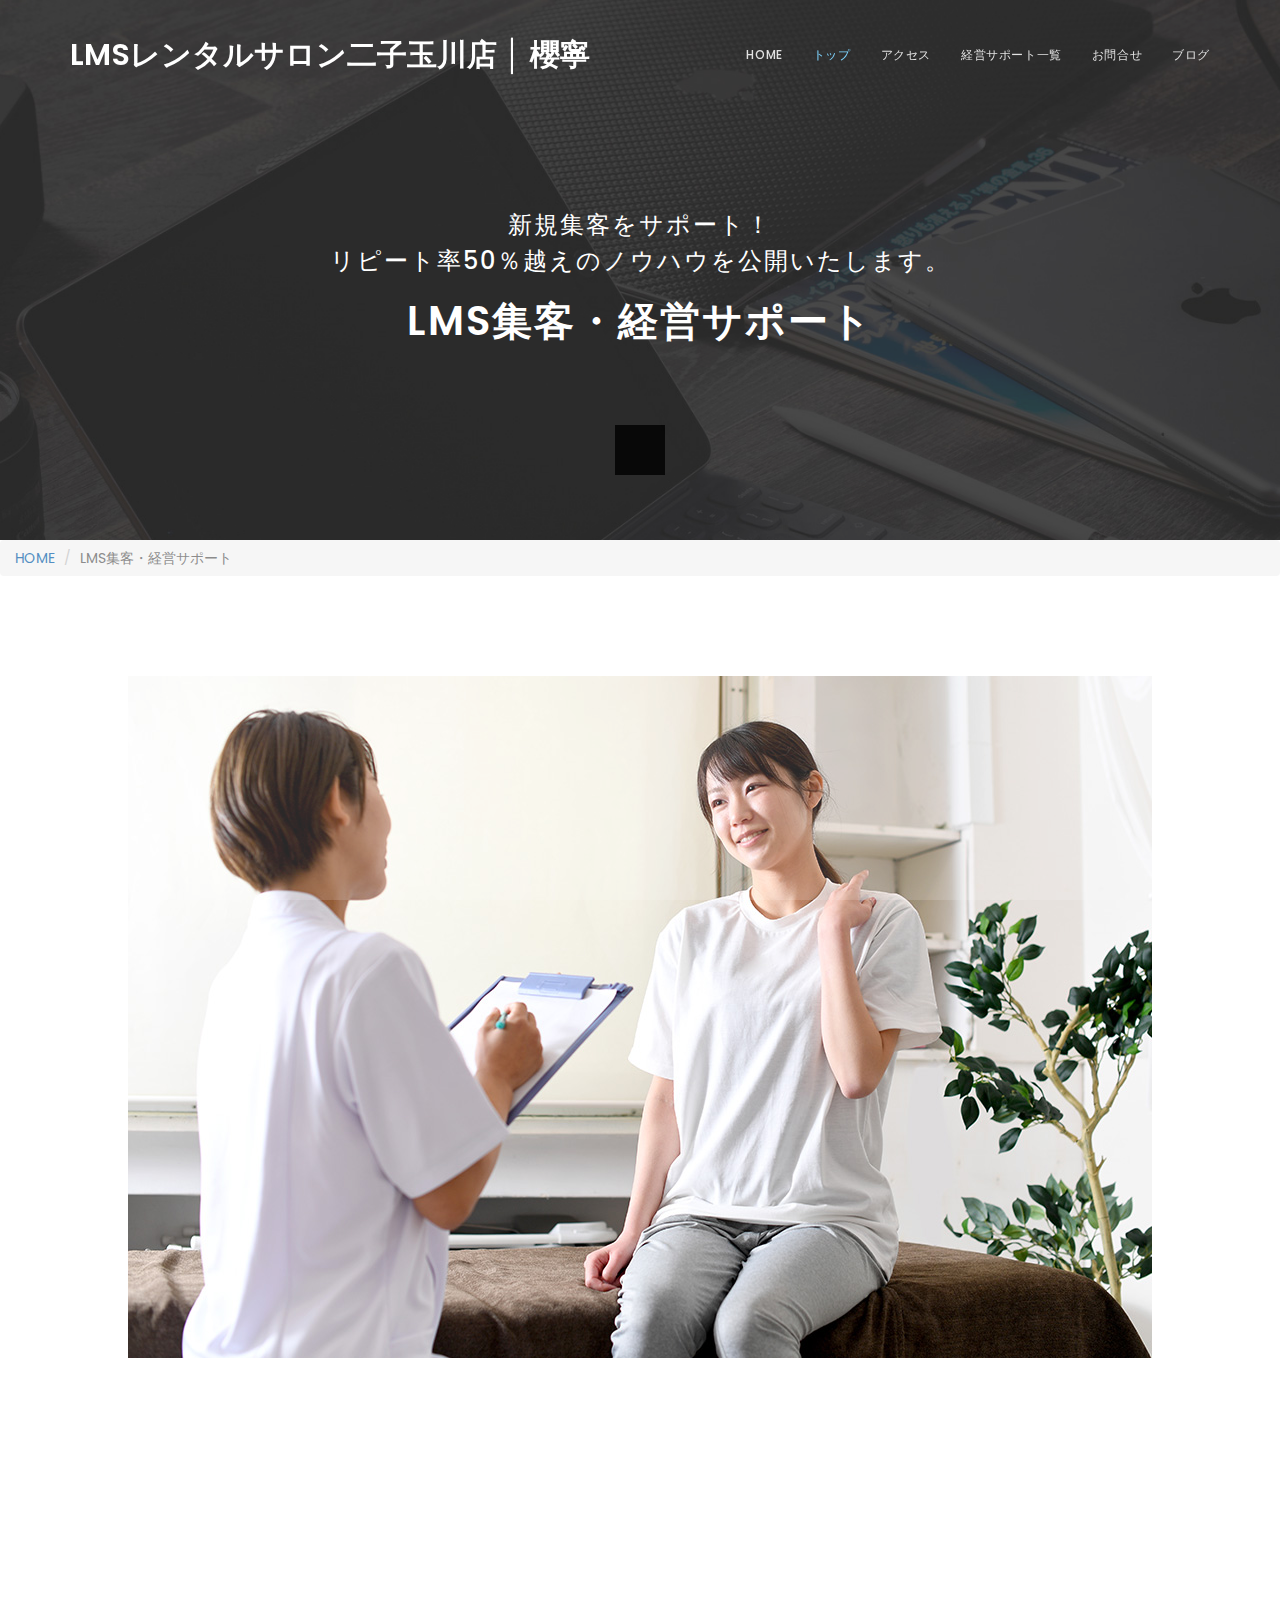
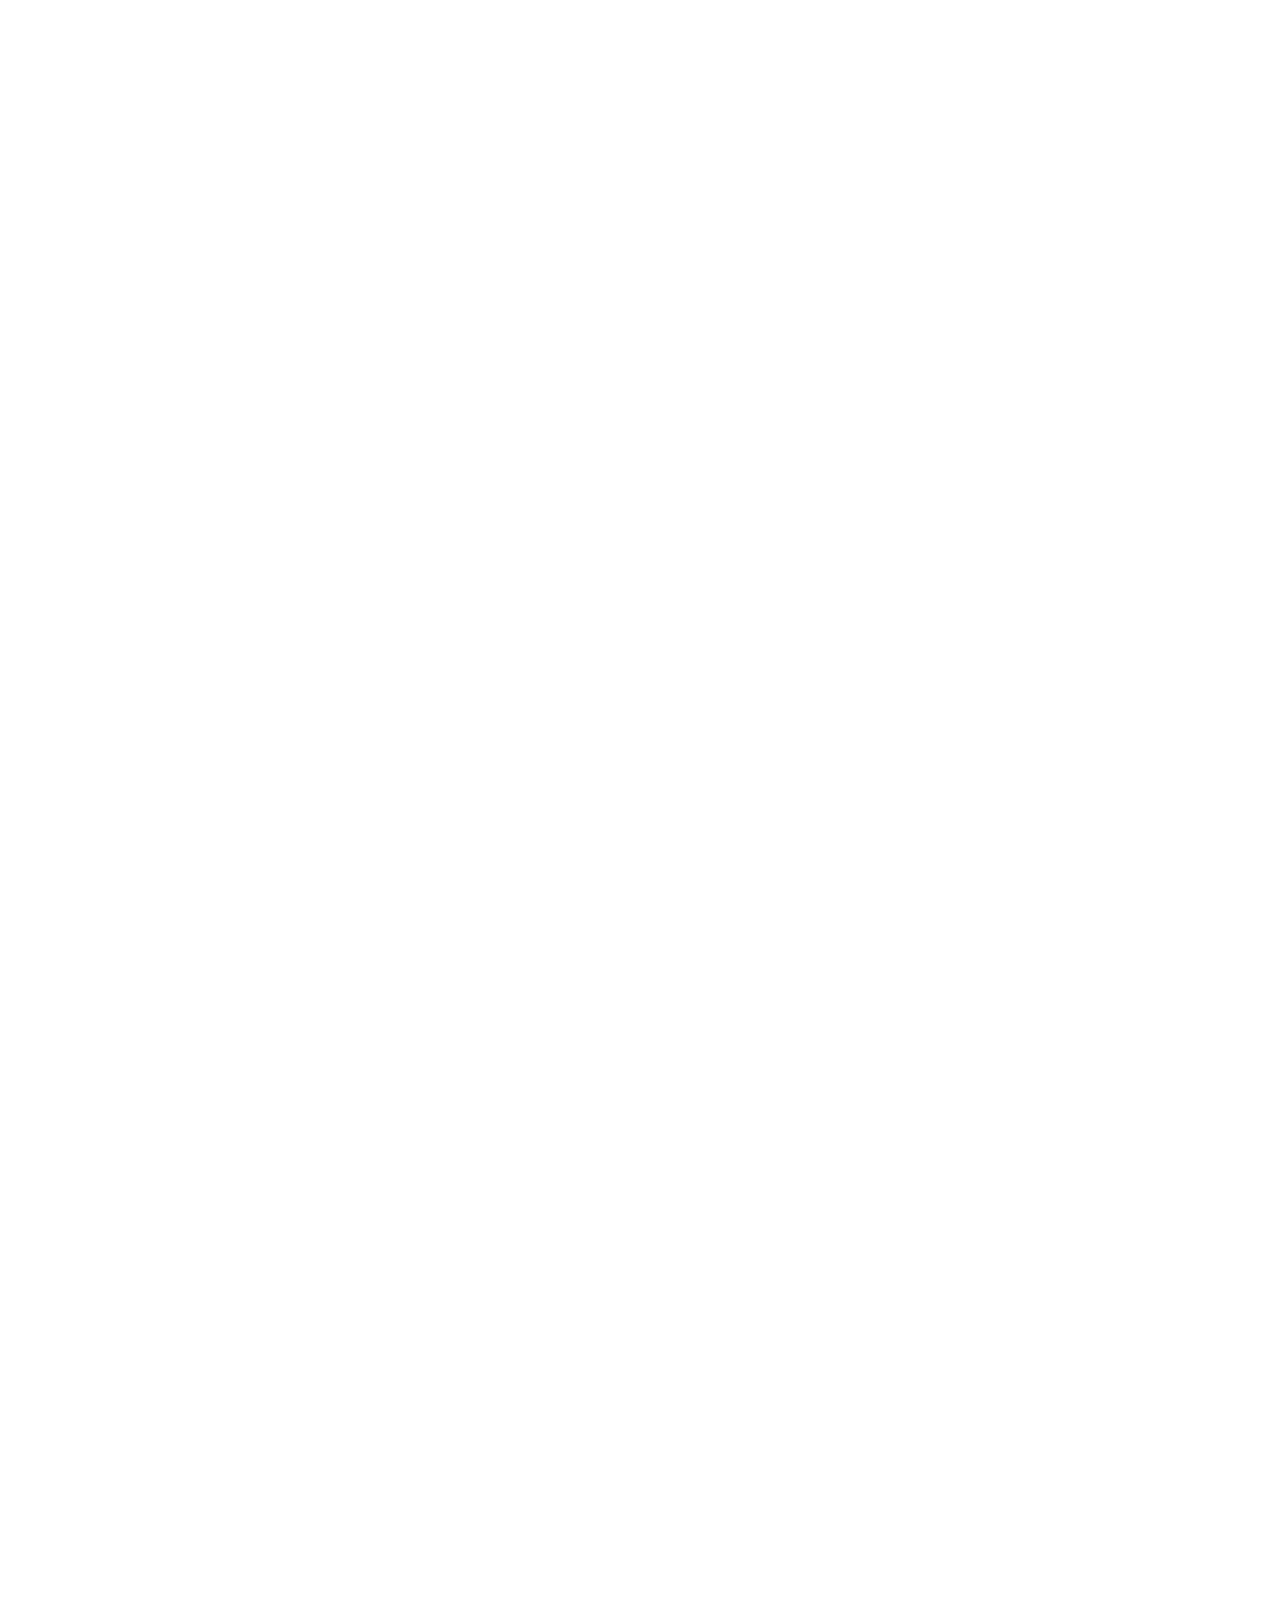
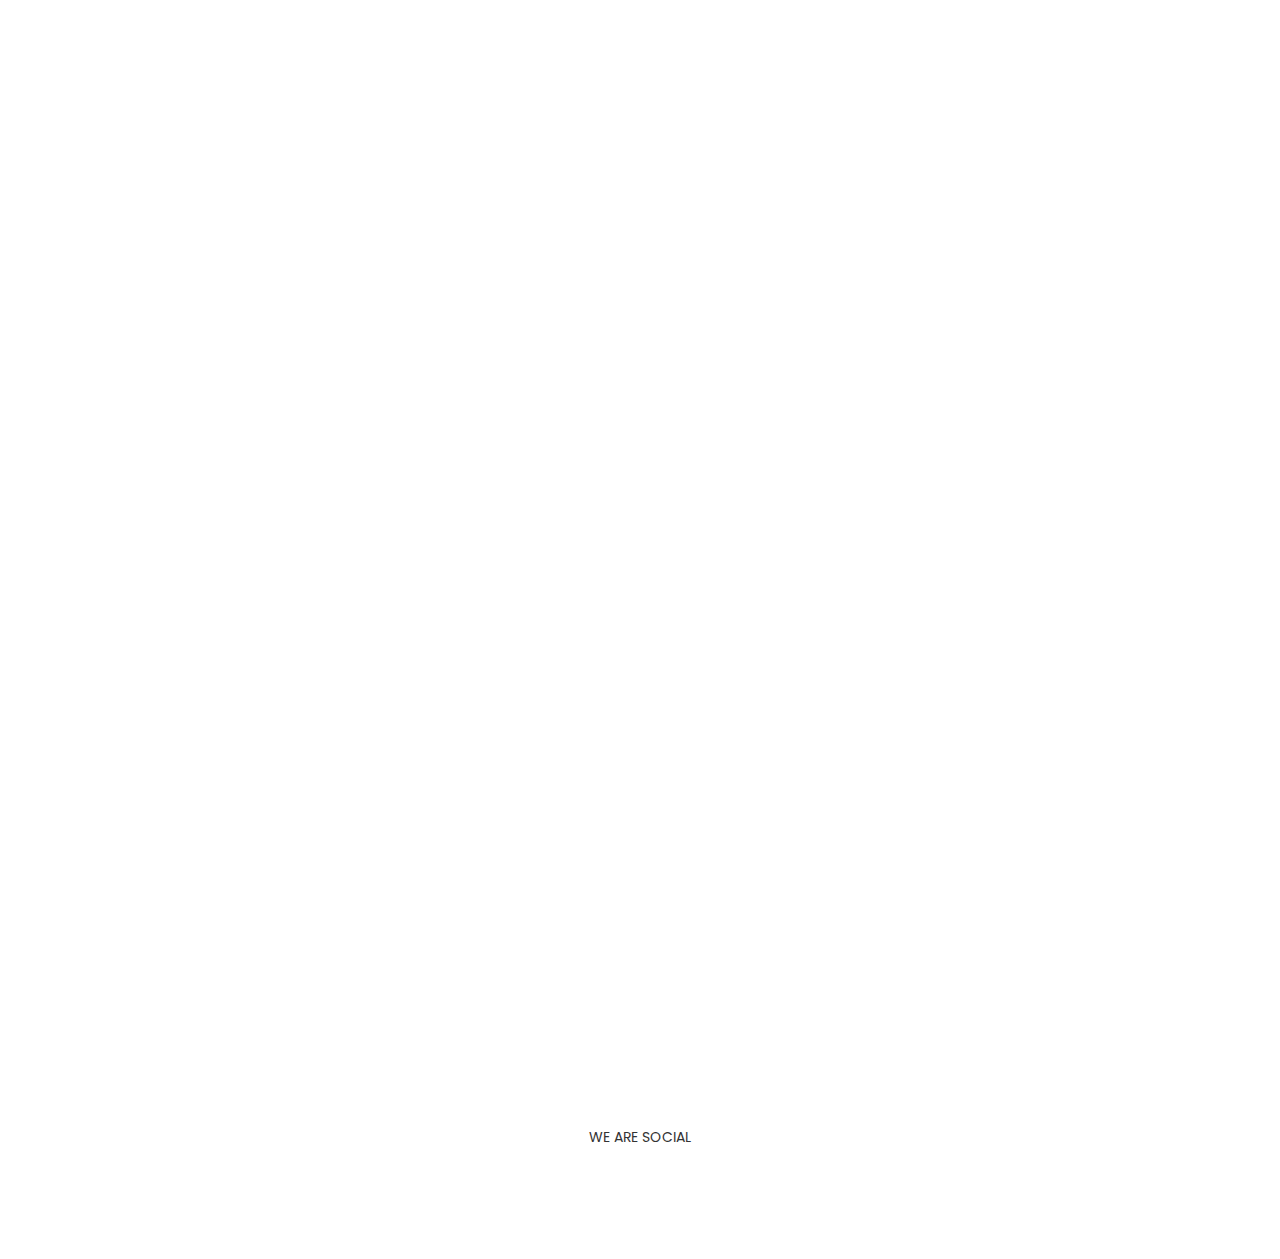
<file: rental_salon_2/customer.html>
<!DOCTYPE html>
<html lang="en">
<head>

<title>LMSレンタルサロン二子玉川店 │ 櫻寧</title>
<meta name="description" content="">
<meta name="author" content="">
<meta charset="UTF-8">
<meta http-equiv="X-UA-Compatible" content="IE=Edge">
<meta name="viewport" content="width=device-width, initial-scale=1, maximum-scale=1">

<link rel="stylesheet" href="css/bootstrap.min.css">
<link rel="stylesheet" href="css/animate.css">
<link rel="stylesheet" href="css/font-awesome.min.css">
<link rel="stylesheet" href="css/owl.theme.css">
<link rel="stylesheet" href="css/owl.carousel.css">

<!-- Main css -->
<link rel="stylesheet" href="css/style.css">
<link rel="stylesheet" href="css/style2.css">

<!-- Google Font -->
<link href='https://fonts.googleapis.com/css?family=Poppins:400,500,600' rel='stylesheet' type='text/css'>
<link href="https://fonts.googleapis.com/icon?family=Material+Icons" rel="stylesheet">

<!-- Global site tag (gtag.js) - Google Analytics -->
<script async src="https://www.googletagmanager.com/gtag/js?id=UA-199908162-1"></script>
<script>
  window.dataLayer = window.dataLayer || [];
  function gtag(){dataLayer.push(arguments);}
  gtag('js', new Date());

  gtag('config', 'UA-199908162-1');
</script>

</head>

<body data-spy="scroll" data-offset="50" data-target=".navbar-collapse">

<!-- =========================
     PRE LOADER       
============================== -->
<div class="preloader">

	<div class="sk-rotating-plane"></div>

</div>


<!-- =========================
     NAVIGATION LINKS     
============================== -->
<div class="navbar navbar-fixed-top custom-navbar" role="navigation">
	<div class="container">

		<!-- navbar header -->
		<div class="navbar-header">
			<button class="navbar-toggle" data-toggle="collapse" data-target=".navbar-collapse">
				<span class="icon icon-bar"></span>
				<span class="icon icon-bar"></span>
				<span class="icon icon-bar"></span>
			</button>
			<a href="../../rentalsalon-lms-nikotama/" class="navbar-brand">LMSレンタルサロン二子玉川店 │ 櫻寧</a>
		</div>

		<div class="collapse navbar-collapse">

			<ul class="nav navbar-nav navbar-right">
				<li><a href="../../rentalsalon-lms-nikotama/" class="smoothScroll">HOME</a></li>
				<li><a href="#mv" class="smoothScroll">トップ</a></li>
				<li><a href="#venue" class="smoothScroll">アクセス</a></li>
				<li><a href="#sponsors" class="smoothScroll">経営サポート一覧</a></li>
				<li><a href="#contact" class="smoothScroll">お問合せ</a></li>
				<li><a href="https://ounelog.wordpress.com/" target="_blank">ブログ</a></li>
			</ul>

		</div>

	</div>
</div>


<!-- =========================
    MV SECTION   
============================== -->
<section id="mv" class="parallax-section">
	<div class="container">
		<div class="row">

			<div class="col-md-12 col-sm-12">
				<h3>新規集客をサポート！<br />リピート率50％越えのノウハウを公開いたします。</h3>
				<h1 class="wow fadeInUp" data-wow-delay="1.6s">LMS集客・経営サポート</h1>
			</div>


		</div>
	</div>
</section>


<!-- =========================
     Breadcrumb       
============================== -->
<nav aria-label="breadcrumb">
  <ol class="breadcrumb">
    <li class="breadcrumb-item"><a href="../../rentalsalon-lms-nikotama/">HOME</a></li>
    <li class="breadcrumb-item active" aria-current="page">LMS集客・経営サポート</li>
  </ol>
</nav>


<!-- =========================
    CONTENTS SECTION   
============================== -->
<section id="contents" class="parallax-section">
	<div class="container">
		<div class="row">

			<div><img src="images/customer_img1.jpg" style="display: block; margin: auto;" class="img-responsive" alt=""></div>

			<div class="wow col-md-12 col-sm-12">
				<h2 style="margin-top: 2em;">LMS集客サポートのメリット</h2><br />
				<h3><i class="fa fa-map-marker"></i> ホットペッパーなどの固定広告費に投資しなくても、集客できるようホームページから集客できるノウハウをお伝えします。</h3>
				<h3><i class="fa fa-map-marker"></i> ホームページから集客できるまでは、LMSが2ヶ月で1ヶ月先まで予約満席を目指す集客代行もあります（別途申込必要）<br />※集客出来ない場合は、LMSサービス代が無料になる新規集客保証つき。</h3>
				<h3><i class="fa fa-map-marker"></i> 集客しやすいメニュー技術を特別価格でお伝えします。集客後は、ご自身の施術へ促せます。</h3>
				<h3><i class="fa fa-map-marker"></i> リピート率70％実現するノウハウをお伝えします。</h3>
				<h3><i class="fa fa-map-marker"></i> 当日のドタキャンなどの機会喪失を防ぐノウハウをお伝えします。</h3>
				<p style="margin-top: 2em;"><a href="../../rentalsalon-lms-nikotama/salon.html" class="btn btn-danger">経営サポートの流れはこちら</a>

			</div>
					
		</div>
	</div>
</section>


<!-- =========================
    VENUE SECTION   
============================== -->
<section id="venue" class="parallax-section">
	<div class="container">
		<div class="row">

			<div class="wow fadeInLeft col-md-offset-1 col-md-5 col-sm-8" data-wow-delay="0.9s">
				<h2>アクセス</h2>
				<h4>店舗名　 : LMSレンタルサロン二子玉川店 │ 櫻寧</h4>
  				<h4>店舗住所 : 東京都世田谷区玉川1</h4>
  				<span>※店舗住所の番地以降は、ご利用者のみ公開いたします。</span>
  				<p>東急田園都市線、東急大井町線<br />二子玉川駅より徒歩3分</p>
				<h4>電話番号 : 会員様のご利用者のみ、非公開</h4>
				<span>※電話番号は、ご利用者のみ公開いたします。</span>	
			</div>

		</div>
	</div>
</section>


<!-- =========================
    SPONSORS SECTION   
============================== -->
<section id="sponsors" class="parallax-section">
	<div class="container">
		<div class="row">

			<div class="wow bounceIn col-md-12 col-sm-12">
				<div class="section-title">
					<h2>経営サポート一覧</h2>
					<p>経営サポートの利用なしで、レンタルサロンのみの利用も可能です。</p>
				</div>
			</div>

			<div class="wow fadeInUp col-md-3 col-sm-6 col-xs-6" data-wow-delay="0.3s">
				<a href="../../rentalsalon-lms-nikotama/salon.html"><img src="images/LMS.gif" class="img-responsive" alt="開業サポートパック">開業サポートパック</a>	
			</div>

			<div class="wow fadeInUp col-md-3 col-sm-6 col-xs-6" data-wow-delay="0.6s">
				<a href="../../rentalsalon-lms-nikotama/management.html"><img src="images/management.jpg" class="img-responsive" alt="経営勉強会">経営勉強会</a>	
			</div>

			<div class="wow fadeInUp col-md-3 col-sm-6 col-xs-6" data-wow-delay="0.9s">
				<a href="../../rentalsalon-lms-nikotama/homepage.html"><img src="images/homepage.jpg" class="img-responsive" alt="ホームページ無料作成">ホームページ無料作成</a>	
			</div>

			<div class="wow fadeInUp col-md-3 col-sm-6 col-xs-6" data-wow-delay="1s">
				<a href="../../rentalsalon-lms-nikotama/trouble.html"><img src="images/trouble.jpg" class="img-responsive" alt="トラブル・保険サポート">トラブル・保険サポート</a>	
			</div>

			<div class="wow fadeInUp col-md-3 col-sm-6 col-xs-6" data-wow-delay="0.3s">
				<a href="../../rentalsalon-lms-nikotama/customer.html"><img src="images/customer_img.jpg" class="img-responsive" alt="集客・経営サポート">集客・経営サポート</a>
			</div>

			<div class="wow fadeInUp col-md-3 col-sm-6 col-xs-6" data-wow-delay="0.6s">
				<a href="../../rentalsalon-lms-nikotama/black.html"><img src="images/black.jpg" class="img-responsive" alt="黒字・集客保証サポート">黒字・集客保証サポート</a>
			</div>

			<div class="wow fadeInUp col-md-3 col-sm-6 col-xs-6" data-wow-delay="0.9s">
				<a href="../../rentalsalon-lms-nikotama/technology.html"><img src="images/technology.jpg" class="img-responsive" alt="技術サポート">技術サポート</a>
			</div>

			<div class="wow fadeInUp col-md-3 col-sm-6 col-xs-6" data-wow-delay="1s">
				<a href="../../rentalsalon-lms-nikotama/product.html"><img src="images/product.jpg" class="img-responsive" alt="商材サポート">商材サポート</a>
			</div>

		</div>
	</div>
</section>


<!-- =========================
    CONTACT SECTION   
============================== -->
<section id="contact" class="parallax-section">
	<div class="container">
		<div class="row">

			<div class="wow fadeInUp col-md-offset-1 col-md-5 col-sm-6" data-wow-delay="0.6s">
				<div class="contact_des">
					<p style="color:white">LMSレンタルサロン二子玉川店は、二子玉川駅より徒歩3分とアクセス抜群！土・日・祝/昼・夜関係なく １時間1000円（税別）と大変わかりやすい料金設定です。ご利用いただける業種は、エステ・リラクゼーションアロマ・整体・タイ式・バリ式等。（その他の業種はご相談下さい）ご自分で店舗を借りて経営するリスクを無くし、レンタルサロンで安心して開業できます。また、様々なサポートを受けられる点も好評いただいております。</p>
					<p><a href="../../rentalsalon-lms-nikotama/flow.html" class="btn btn-danger">ご利用の流れ</a>
						<a href="../../rentalsalon-lms-nikotama/price.html" class="btn btn-danger">料金について</a>
						<a href="../../rentalsalon-lms-nikotama/store.html" class="btn btn-danger" target="_blank">サロンの情報</a>
						<a href="https://lms-salon.com/member/" class="btn btn-danger" target="_blank">会員様ページ</a></p>
				</div>
			</div>

			<div class="wow fadeInUp col-md-5 col-sm-6" data-wow-delay="0.9s">
				<div class="contact_detail">
					<div class="section-title">
						<h2>お問合せ</h2>
						<p>レンタルサロン見学は随時行っておりますので、お電話・メール・LINE等でお気軽に連絡してください。</p>
						<a href="https://tayori.com/form/03eddbb632fa174a4fb370e267a0e8fac61cf654" class="btn btn-danger" target="_blank">見学予約はこちら</a>
						<h4 style="margin-top: 2em;"><i class="fa fa-envelope-o"></i> Email:<a href="mailto:address"> nikotama@lms.jp</a></h4>
						<h4><i class="fa fa-comment-o"></i> LINE:<a href="https://line.me/ti/p/xbPYsR6FQa" target="_blank"> QR</a></h4>
					</div>
					<!-- <form action="#" method="post">
					</form> -->
				</div>
			</div>

		</div>
	</div>
</section>


<!-- =========================
    FOOTER SECTION   
============================== -->
<footer>
	<div class="container">
		<div class="row">

			<div class="col-md-12 col-sm-12">
				<p class="wow fadeInUp" data-wow-delay="0.6s">Copyright &copy; 2021 LMSレンタルサロン二子玉川店 │ 櫻寧 All rights Reserved.</p>

				<ul class="social-icon">
					<li><a href="https://www.facebook.com/lms.nikotama.oune" class="fa fa-facebook wow fadeInUp" data-wow-delay="1s" target="_blank"></a></li>
					<li><a href="https://twitter.com/LMS_nikotama" class="fa fa-twitter wow fadeInUp" data-wow-delay="1.3s" target="_blank"></a></li>
					<li><a href="https://www.instagram.com/lms.nikotama/" class="fa fa-instagram wow fadeInUp" data-wow-delay="1.6s" target="_blank"></a></li>
					<li><a href="https://line.me/ti/p/xbPYsR6FQa" class="fa fa-comment-o wow fadeInUp" data-wow-delay="1.9s" target="_blank"></a></li>
					<p>WE ARE SOCIAL</p>
				</ul>

			</div>
			
		</div>
	</div>
</footer>


<!-- Back top -->
<a href="#back-top" class="go-top"><i class="fa fa-angle-up"></i></a>


<!-- =========================
     SCRIPTS   
============================== -->
<script src="js/jquery.js"></script>
<script src="js/bootstrap.min.js"></script>
<script src="js/jquery.parallax.js"></script>
<script src="js/owl.carousel.min.js"></script>
<script src="js/smoothscroll.js"></script>
<script src="js/wow.min.js"></script>
<script src="js/custom.js"></script>

</body>
</html>
</file>
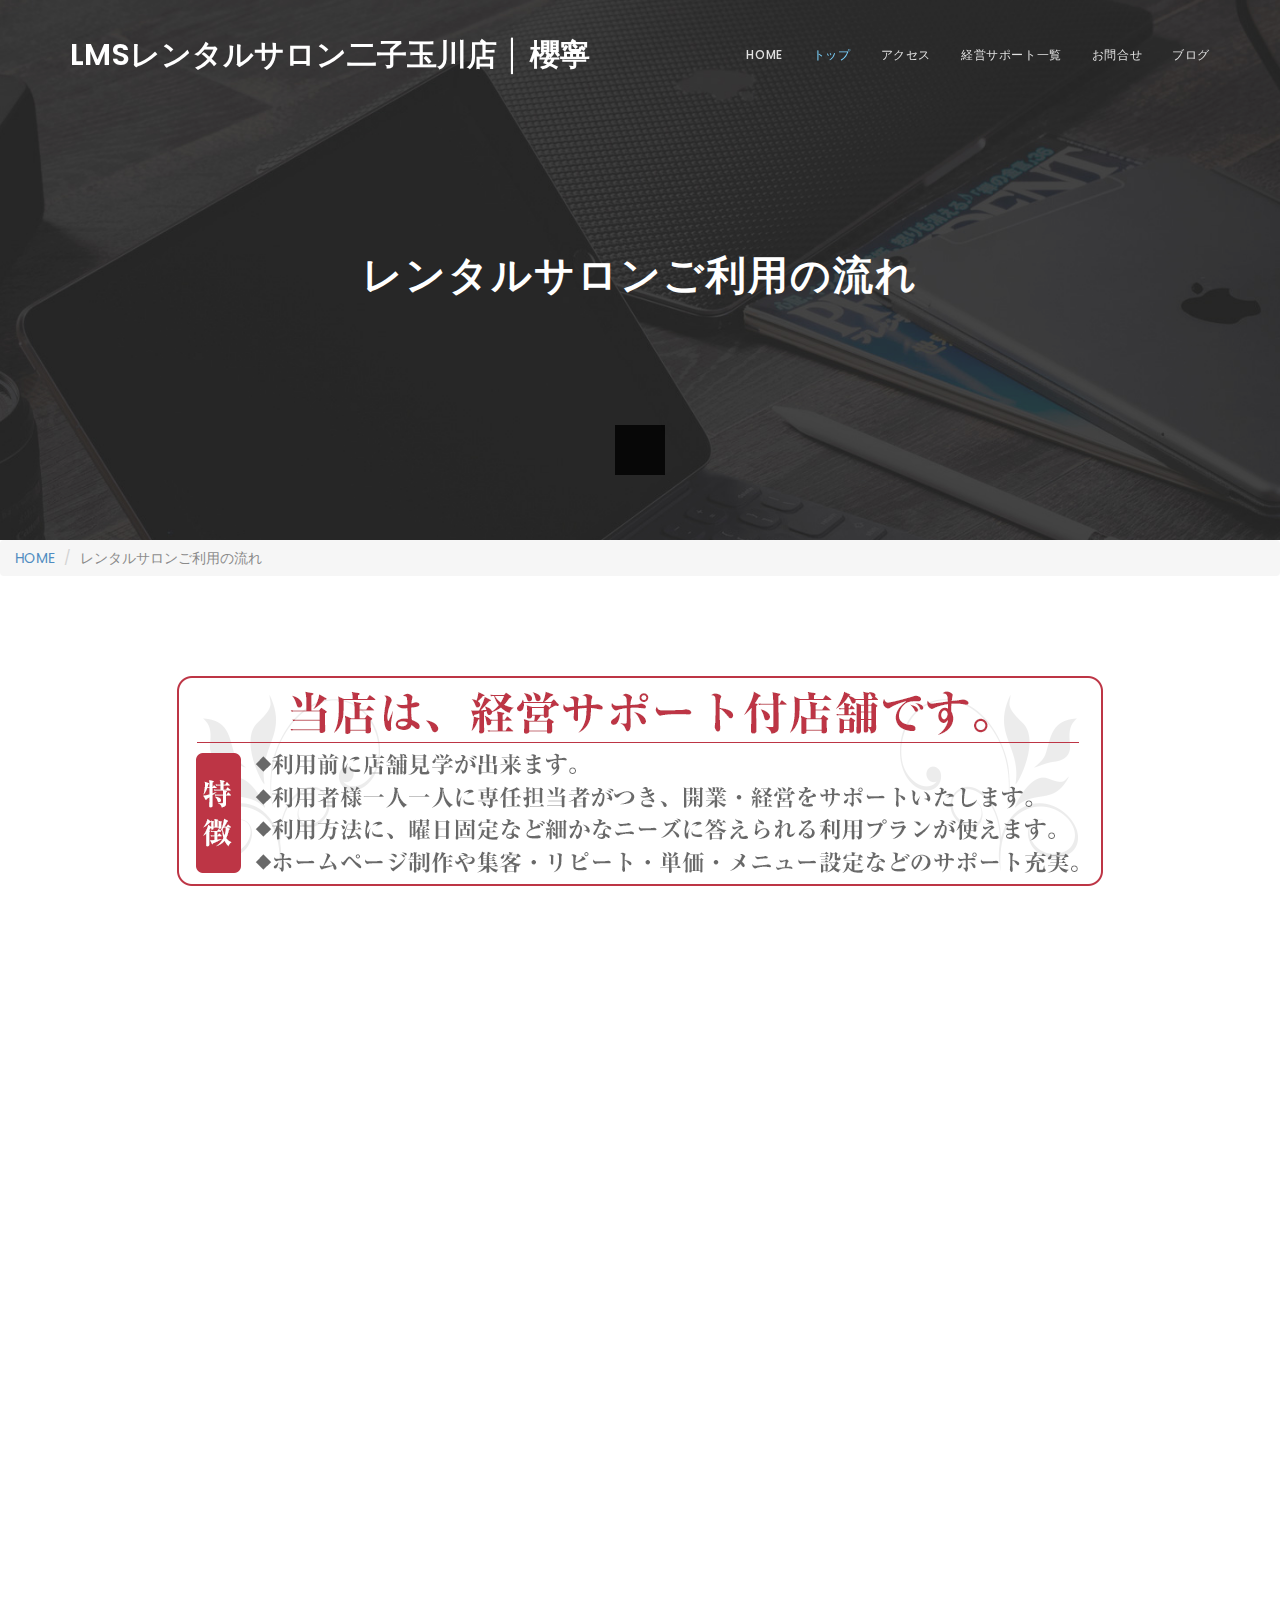
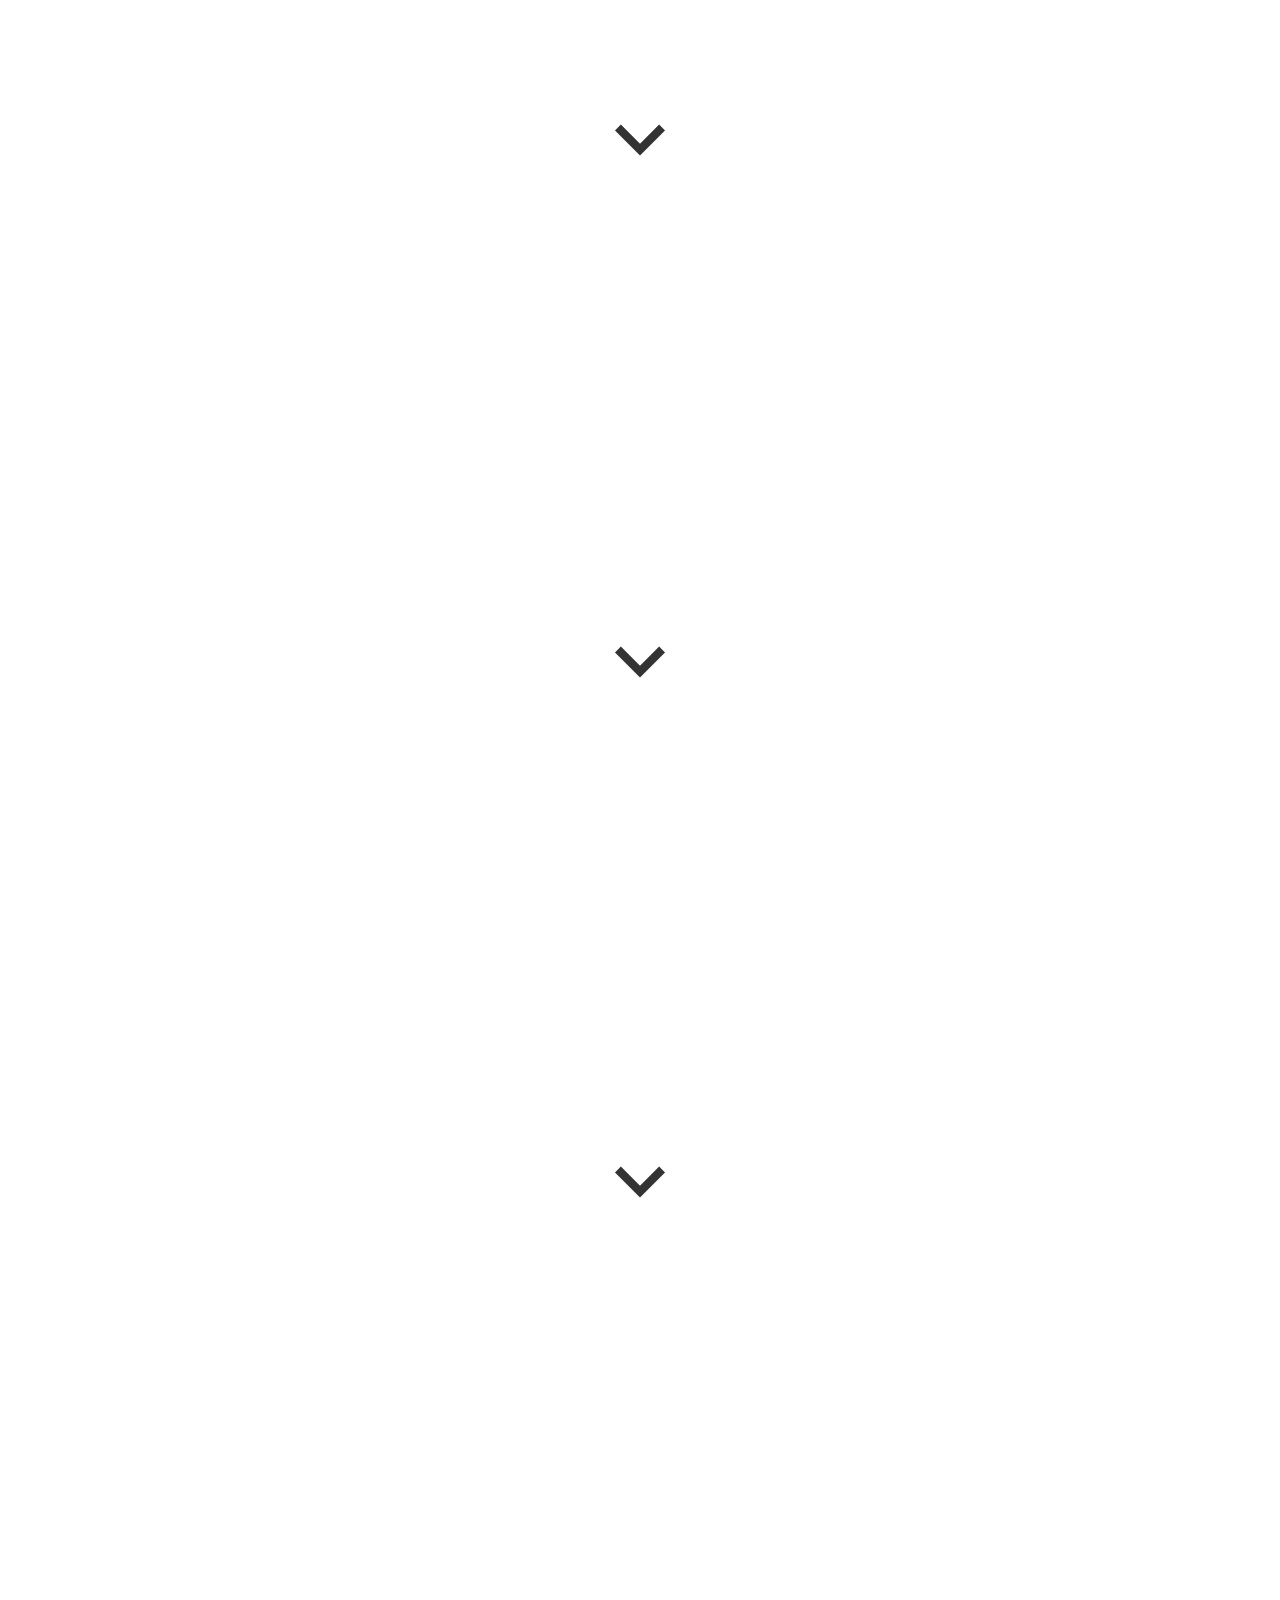
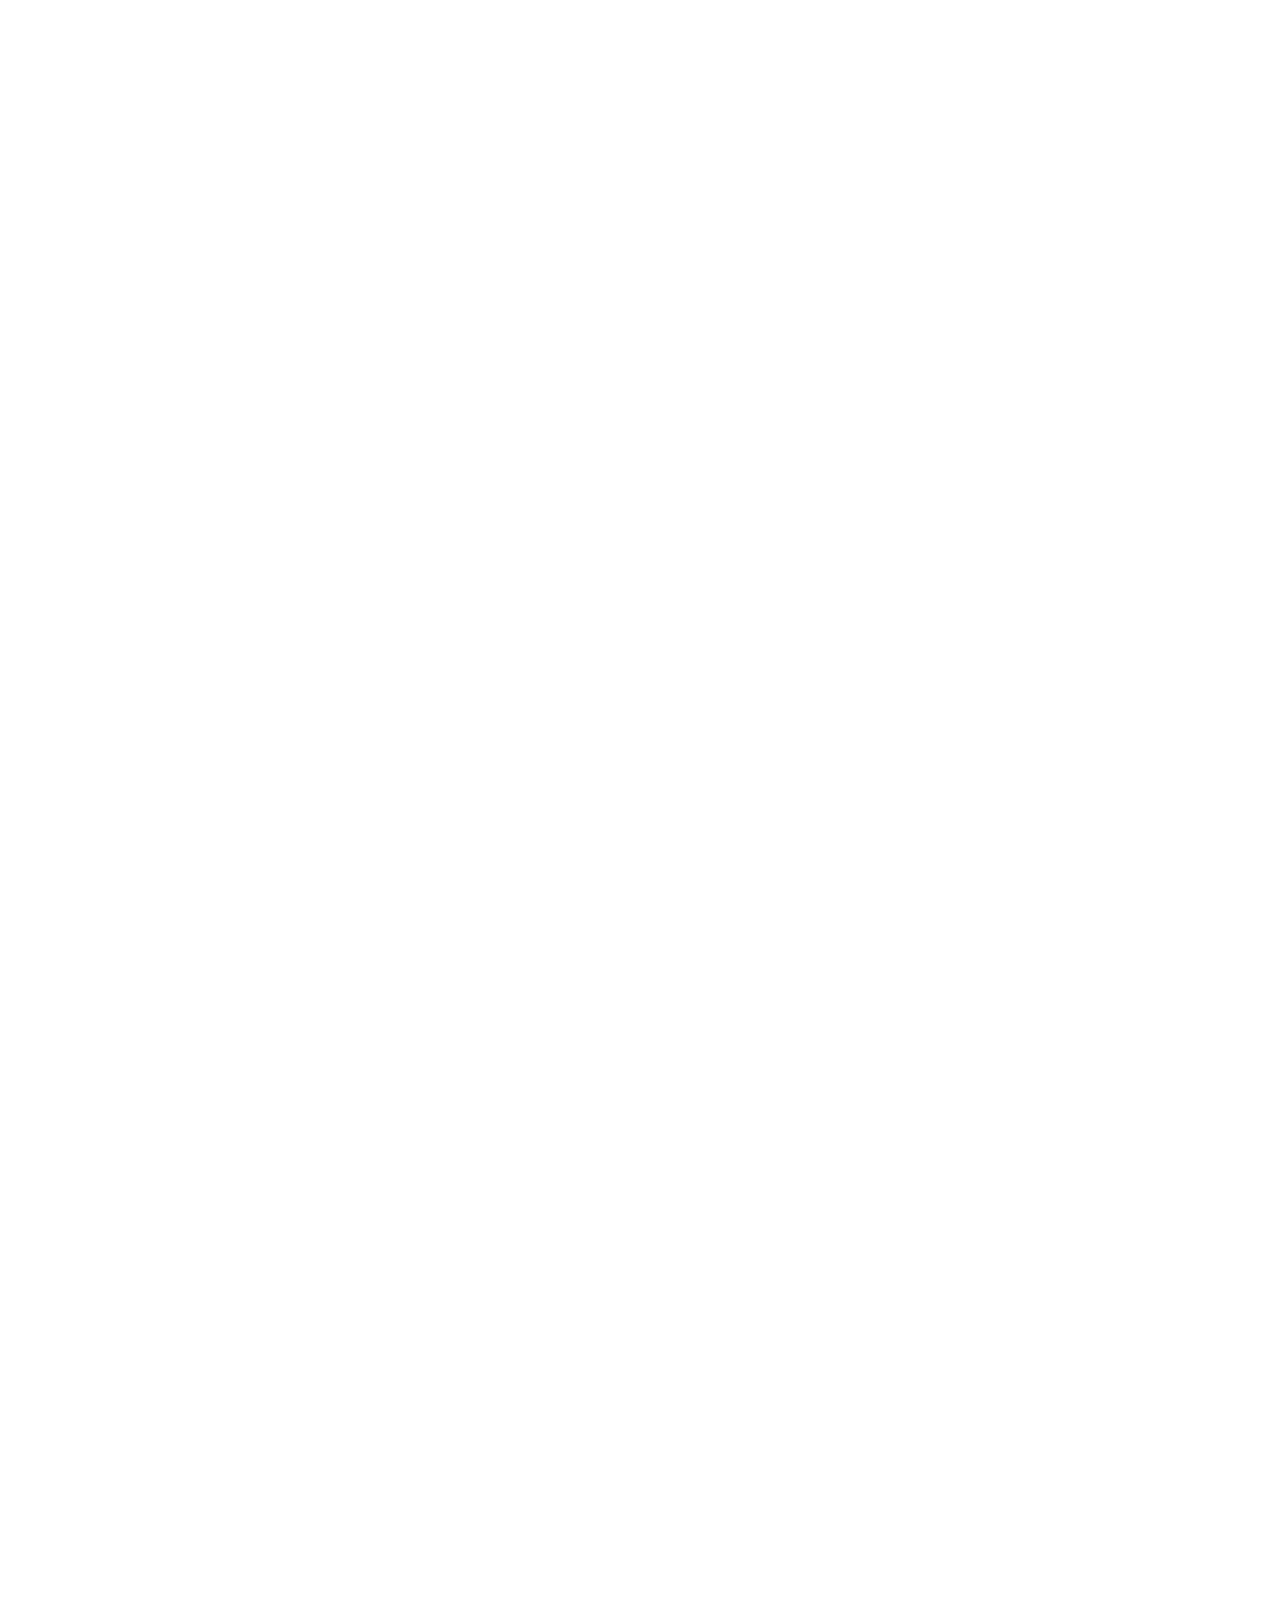
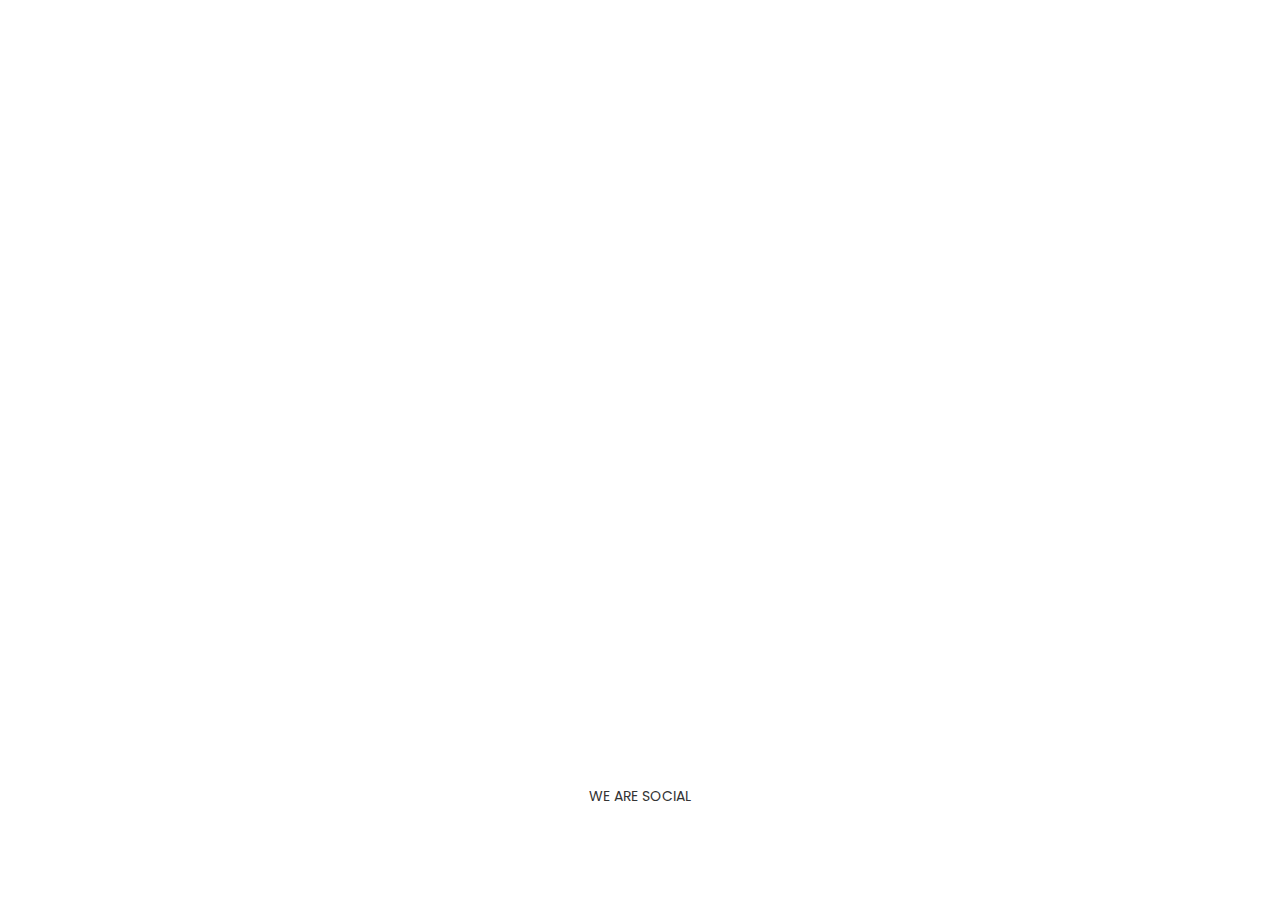
<file: rental_salon_2/flow.html>
<!DOCTYPE html>
<html lang="en">
<head>

<title>LMSレンタルサロン二子玉川店 │ 櫻寧</title>
<meta name="description" content="">
<meta name="author" content="">
<meta charset="UTF-8">
<meta http-equiv="X-UA-Compatible" content="IE=Edge">
<meta name="viewport" content="width=device-width, initial-scale=1, maximum-scale=1">

<link rel="stylesheet" href="css/bootstrap.min.css">
<link rel="stylesheet" href="css/animate.css">
<link rel="stylesheet" href="css/font-awesome.min.css">
<link rel="stylesheet" href="css/owl.theme.css">
<link rel="stylesheet" href="css/owl.carousel.css">

<!-- Main css -->
<link rel="stylesheet" href="css/style.css">
<link rel="stylesheet" href="css/style2.css">

<!-- Google Font -->
<link href='https://fonts.googleapis.com/css?family=Poppins:400,500,600' rel='stylesheet' type='text/css'>
<link href="https://fonts.googleapis.com/icon?family=Material+Icons" rel="stylesheet">

<!-- Global site tag (gtag.js) - Google Analytics -->
<script async src="https://www.googletagmanager.com/gtag/js?id=UA-199908162-1"></script>
<script>
  window.dataLayer = window.dataLayer || [];
  function gtag(){dataLayer.push(arguments);}
  gtag('js', new Date());

  gtag('config', 'UA-199908162-1');
</script>

</head>

<body data-spy="scroll" data-offset="50" data-target=".navbar-collapse">

<!-- =========================
     PRE LOADER       
============================== -->
<div class="preloader">

	<div class="sk-rotating-plane"></div>

</div>


<!-- =========================
     NAVIGATION LINKS     
============================== -->
<div class="navbar navbar-fixed-top custom-navbar" role="navigation">
	<div class="container">

		<!-- navbar header -->
		<div class="navbar-header">
			<button class="navbar-toggle" data-toggle="collapse" data-target=".navbar-collapse">
				<span class="icon icon-bar"></span>
				<span class="icon icon-bar"></span>
				<span class="icon icon-bar"></span>
			</button>
			<a href="../../rentalsalon-lms-nikotama/" class="navbar-brand">LMSレンタルサロン二子玉川店 │ 櫻寧</a>
		</div>

		<div class="collapse navbar-collapse">

			<ul class="nav navbar-nav navbar-right">
				<li><a href="../../rentalsalon-lms-nikotama/" class="smoothScroll">HOME</a></li>
				<li><a href="#mv" class="smoothScroll">トップ</a></li>
				<li><a href="#venue" class="smoothScroll">アクセス</a></li>
				<li><a href="#sponsors" class="smoothScroll">経営サポート一覧</a></li>
				<li><a href="#contact" class="smoothScroll">お問合せ</a></li>
				<li><a href="https://ounelog.wordpress.com/" target="_blank">ブログ</a></li>
			</ul>

		</div>

	</div>
</div>


<!-- =========================
    MV SECTION   
============================== -->
<section id="mv" class="parallax-section">
	<div class="container">
		<div class="row">

			<div class="col-md-12 col-sm-12">
				<!-- <h3></h3> -->
				<h1 class="wow fadeInUp" data-wow-delay="1.6s">レンタルサロンご利用の流れ</h1>
			</div>


		</div>
	</div>
</section>


<!-- =========================
     Breadcrumb       
============================== -->
<nav aria-label="breadcrumb">
  <ol class="breadcrumb">
    <li class="breadcrumb-item"><a href="../../rentalsalon-lms-nikotama/">HOME</a></li>
    <li class="breadcrumb-item active" aria-current="page">レンタルサロンご利用の流れ</li>
  </ol>
</nav>


<!-- =========================
    CONTENTS SECTION   
============================== -->
<section id="contents" class="parallax-section">
	<div class="container">
		<div class="row">
			<div><img src="images/flow_img.png" style="display: block; margin: auto;" class="img-responsive" alt="当店は、経営サポート付店舗です。"></div>
		</div>	
	</div>
</section>


<!-- =========================
    OVERVIEW SECTION   
============================== -->
<section id="overview" class="parallax-section">
	<div class="container">
		<div class="row">
			<div class="wow col-md-12 col-sm-12">
				<h1 style="text-align: center; margin-bottom: 2em;">─ LMSレンタルサロンご利用の流れ ─</h1>
			</div>
			<div class="wow col-md-6 col-sm-6">
				<div><img src="images/flow_img1.jpg" class="img-responsive" alt="STEP１"></div>
			</div>					
			<div class="wow col-md-6 col-sm-6">
				<h2>STEP１　<br />お問合せ＆見学予約</h2><br />
				<p>まずは、お問合せフォームより、見学希望のご連絡をくださいませ。</p>
				<h4>※同時に2名でレンタルサロンを利用する場合なども個々に登録が必要です。</h4>
				<h4>※同時に見学希望される方は備考欄に「2人見学希望」と記載ください。</h4>
			</div>
		</div>

		<div class="row">
			<div style="margin-bottom: 1em; text-align:center;"><i class="material-icons" style="font-size: 100px;">keyboard_arrow_down</i></div>
			<div class="wow col-md-6 col-sm-6">
				<div><img src="images/flow_img2.jpg" class="img-responsive" alt="STEP2"></div>
			</div>
					
			<div class="wow col-md-6 col-sm-6">
				<h2>STEP2<br />レンタルサロン見学＆申し込み</h2><br />
				<p>ご案内の店舗を見学し、利用ルールの説明をします。内装など利用目的とあっていれば、申込のご案内をいたします。〈所要時間は約15分です〉</p>
				<h4><i class="fa fa-map-marker"></i> 申込時の必要物</h4>
				<h4>→ご本人証明ができる書類のコピー（免許証・パスポート・住基カード等、顔写真がついているもの）</h4>
				<h4>※忘れた場合は、写メ提出でも可能です。</h4>
				<h4>→LMS会員登録料3,000円(税別)初回のみ</h4>
			</div>
		</div>

		<div class="row">
			<div style="margin-bottom: 1em; text-align:center;"><i class="material-icons" style="font-size: 100px;">keyboard_arrow_down</i></div>
			<div class="wow col-md-6 col-sm-6">
				<div><img src="images/flow_img3.jpg" class="img-responsive" alt="STEP3"></div>
			</div>					
			<div class="wow col-md-6 col-sm-6">
				<h2>STEP3<br />レンタルサロンご利用の予約</h2><br />
				<p>24時間いつでもリアルタイムなネットで簡単予約☆<br />
				ご希望の日時を確認し、予約するだけです♪</p>
			</div>
		</div>

		<div class="row">
			<div style="margin-bottom: 1em; text-align:center;"><i class="material-icons" style="font-size: 100px;">keyboard_arrow_down</i></div>
			<div class="wow col-md-6 col-sm-6">
				<div><img src="images/flow_img4.jpg" class="img-responsive" alt="STEP4"></div>
			</div>					
			<div class="wow col-md-6 col-sm-6">
				<h2>STEP4<br />レンタルサロン利用開始</h2><br />
				<p>利用当日はルールを守ってご利用下さい。</p>
			</div>
		</div>

	</div>
</section>


<!-- =========================
    VENUE SECTION   
============================== -->
<section id="venue" class="parallax-section">
	<div class="container">
		<div class="row">

			<div class="wow fadeInLeft col-md-offset-1 col-md-5 col-sm-8" data-wow-delay="0.9s">
				<h2>アクセス</h2>
				<h4>店舗名　 : LMSレンタルサロン二子玉川店 │ 櫻寧</h4>
  				<h4>店舗住所 : 東京都世田谷区玉川1</h4>
  				<span>※店舗住所の番地以降は、ご利用者のみ公開いたします。</span>
  				<p>東急田園都市線、東急大井町線<br />二子玉川駅より徒歩3分</p>
				<h4>電話番号 : 会員様のご利用者のみ、非公開</h4>
				<span>※電話番号は、ご利用者のみ公開いたします。</span>	
			</div>

		</div>
	</div>
</section>


<!-- =========================
    SPONSORS SECTION   
============================== -->
<section id="sponsors" class="parallax-section">
	<div class="container">
		<div class="row">

			<div class="wow bounceIn col-md-12 col-sm-12">
				<div class="section-title">
					<h2>経営サポート一覧</h2>
					<p>経営サポートの利用なしで、レンタルサロンのみの利用も可能です。</p>
				</div>
			</div>

			<div class="wow fadeInUp col-md-3 col-sm-6 col-xs-6" data-wow-delay="0.3s">
				<a href="../../rentalsalon-lms-nikotama/salon.html"><img src="images/LMS.gif" class="img-responsive" alt="開業サポートパック">開業サポートパック</a>	
			</div>

			<div class="wow fadeInUp col-md-3 col-sm-6 col-xs-6" data-wow-delay="0.6s">
				<a href="../../rentalsalon-lms-nikotama/management.html"><img src="images/management.jpg" class="img-responsive" alt="経営勉強会">経営勉強会</a>	
			</div>

			<div class="wow fadeInUp col-md-3 col-sm-6 col-xs-6" data-wow-delay="0.9s">
				<a href="../../rentalsalon-lms-nikotama/homepage.html"><img src="images/homepage.jpg" class="img-responsive" alt="ホームページ無料作成">ホームページ無料作成</a>	
			</div>

			<div class="wow fadeInUp col-md-3 col-sm-6 col-xs-6" data-wow-delay="1s">
				<a href="../../rentalsalon-lms-nikotama/trouble.html"><img src="images/trouble.jpg" class="img-responsive" alt="トラブル・保険サポート">トラブル・保険サポート</a>	
			</div>

			<div class="wow fadeInUp col-md-3 col-sm-6 col-xs-6" data-wow-delay="0.3s">
				<a href="../../rentalsalon-lms-nikotama/customer.html"><img src="images/customer_img.jpg" class="img-responsive" alt="集客・経営サポート">集客・経営サポート</a>
			</div>

			<div class="wow fadeInUp col-md-3 col-sm-6 col-xs-6" data-wow-delay="0.6s">
				<a href="../../rentalsalon-lms-nikotama/black.html"><img src="images/black.jpg" class="img-responsive" alt="黒字・集客保証サポート">黒字・集客保証サポート</a>
			</div>

			<div class="wow fadeInUp col-md-3 col-sm-6 col-xs-6" data-wow-delay="0.9s">
				<a href="../../rentalsalon-lms-nikotama/technology.html"><img src="images/technology.jpg" class="img-responsive" alt="技術サポート">技術サポート</a>
			</div>

			<div class="wow fadeInUp col-md-3 col-sm-6 col-xs-6" data-wow-delay="1s">
				<a href="../../rentalsalon-lms-nikotama/product.html"><img src="images/product.jpg" class="img-responsive" alt="商材サポート">商材サポート</a>
			</div>

		</div>
	</div>
</section>


<!-- =========================
    CONTACT SECTION   
============================== -->
<section id="contact" class="parallax-section">
	<div class="container">
		<div class="row">

			<div class="wow fadeInUp col-md-offset-1 col-md-5 col-sm-6" data-wow-delay="0.6s">
				<div class="contact_des">
					<p style="color:white">LMSレンタルサロン二子玉川店は、二子玉川駅より徒歩3分とアクセス抜群！土・日・祝/昼・夜関係なく １時間1000円（税別）と大変わかりやすい料金設定です。ご利用いただける業種は、エステ・リラクゼーションアロマ・整体・タイ式・バリ式等。（その他の業種はご相談下さい）ご自分で店舗を借りて経営するリスクを無くし、レンタルサロンで安心して開業できます。また、様々なサポートを受けられる点も好評いただいております。</p>
					<p><a href="../../rentalsalon-lms-nikotama/flow.html" class="btn btn-danger">ご利用の流れ</a>
						<a href="../../rentalsalon-lms-nikotama/price.html" class="btn btn-danger">料金について</a>
						<a href="../../rentalsalon-lms-nikotama/store.html" class="btn btn-danger" target="_blank">サロンの情報</a>
						<a href="https://lms-salon.com/member/" class="btn btn-danger" target="_blank">会員様ページ</a></p>
				</div>
			</div>

			<div class="wow fadeInUp col-md-5 col-sm-6" data-wow-delay="0.9s">
				<div class="contact_detail">
					<div class="section-title">
						<h2>お問合せ</h2>
						<p>レンタルサロン見学は随時行っておりますので、お電話・メール・LINE等でお気軽に連絡してください。</p>
						<a href="https://tayori.com/form/03eddbb632fa174a4fb370e267a0e8fac61cf654" class="btn btn-danger" target="_blank">見学予約はこちら</a>
						<h4 style="margin-top: 2em;"><i class="fa fa-envelope-o"></i> Email:<a href="mailto:address"> nikotama@lms.jp</a></h4>
						<h4><i class="fa fa-comment-o"></i> LINE:<a href="https://line.me/ti/p/xbPYsR6FQa" target="_blank"> QR</a></h4>
					</div>
					<!-- <form action="#" method="post">
					</form> -->
				</div>
			</div>

		</div>
	</div>
</section>


<!-- =========================
    FOOTER SECTION   
============================== -->
<footer>
	<div class="container">
		<div class="row">

			<div class="col-md-12 col-sm-12">
				<p class="wow fadeInUp" data-wow-delay="0.6s">Copyright &copy; 2021 LMSレンタルサロン二子玉川店 │ 櫻寧 All rights Reserved.</p>

				<ul class="social-icon">
					<li><a href="https://www.facebook.com/lms.nikotama.oune" class="fa fa-facebook wow fadeInUp" data-wow-delay="1s" target="_blank"></a></li>
					<li><a href="https://twitter.com/LMS_nikotama" class="fa fa-twitter wow fadeInUp" data-wow-delay="1.3s" target="_blank"></a></li>
					<li><a href="https://www.instagram.com/lms.nikotama/" class="fa fa-instagram wow fadeInUp" data-wow-delay="1.6s" target="_blank"></a></li>
					<li><a href="https://line.me/ti/p/xbPYsR6FQa" class="fa fa-comment-o wow fadeInUp" data-wow-delay="1.9s" target="_blank"></a></li>
					<p>WE ARE SOCIAL</p>
				</ul>

			</div>
			
		</div>
	</div>
</footer>


<!-- Back top -->
<a href="#back-top" class="go-top"><i class="fa fa-angle-up"></i></a>


<!-- =========================
     SCRIPTS   
============================== -->
<script src="js/jquery.js"></script>
<script src="js/bootstrap.min.js"></script>
<script src="js/jquery.parallax.js"></script>
<script src="js/owl.carousel.min.js"></script>
<script src="js/smoothscroll.js"></script>
<script src="js/wow.min.js"></script>
<script src="js/custom.js"></script>

</body>
</html>
</file>
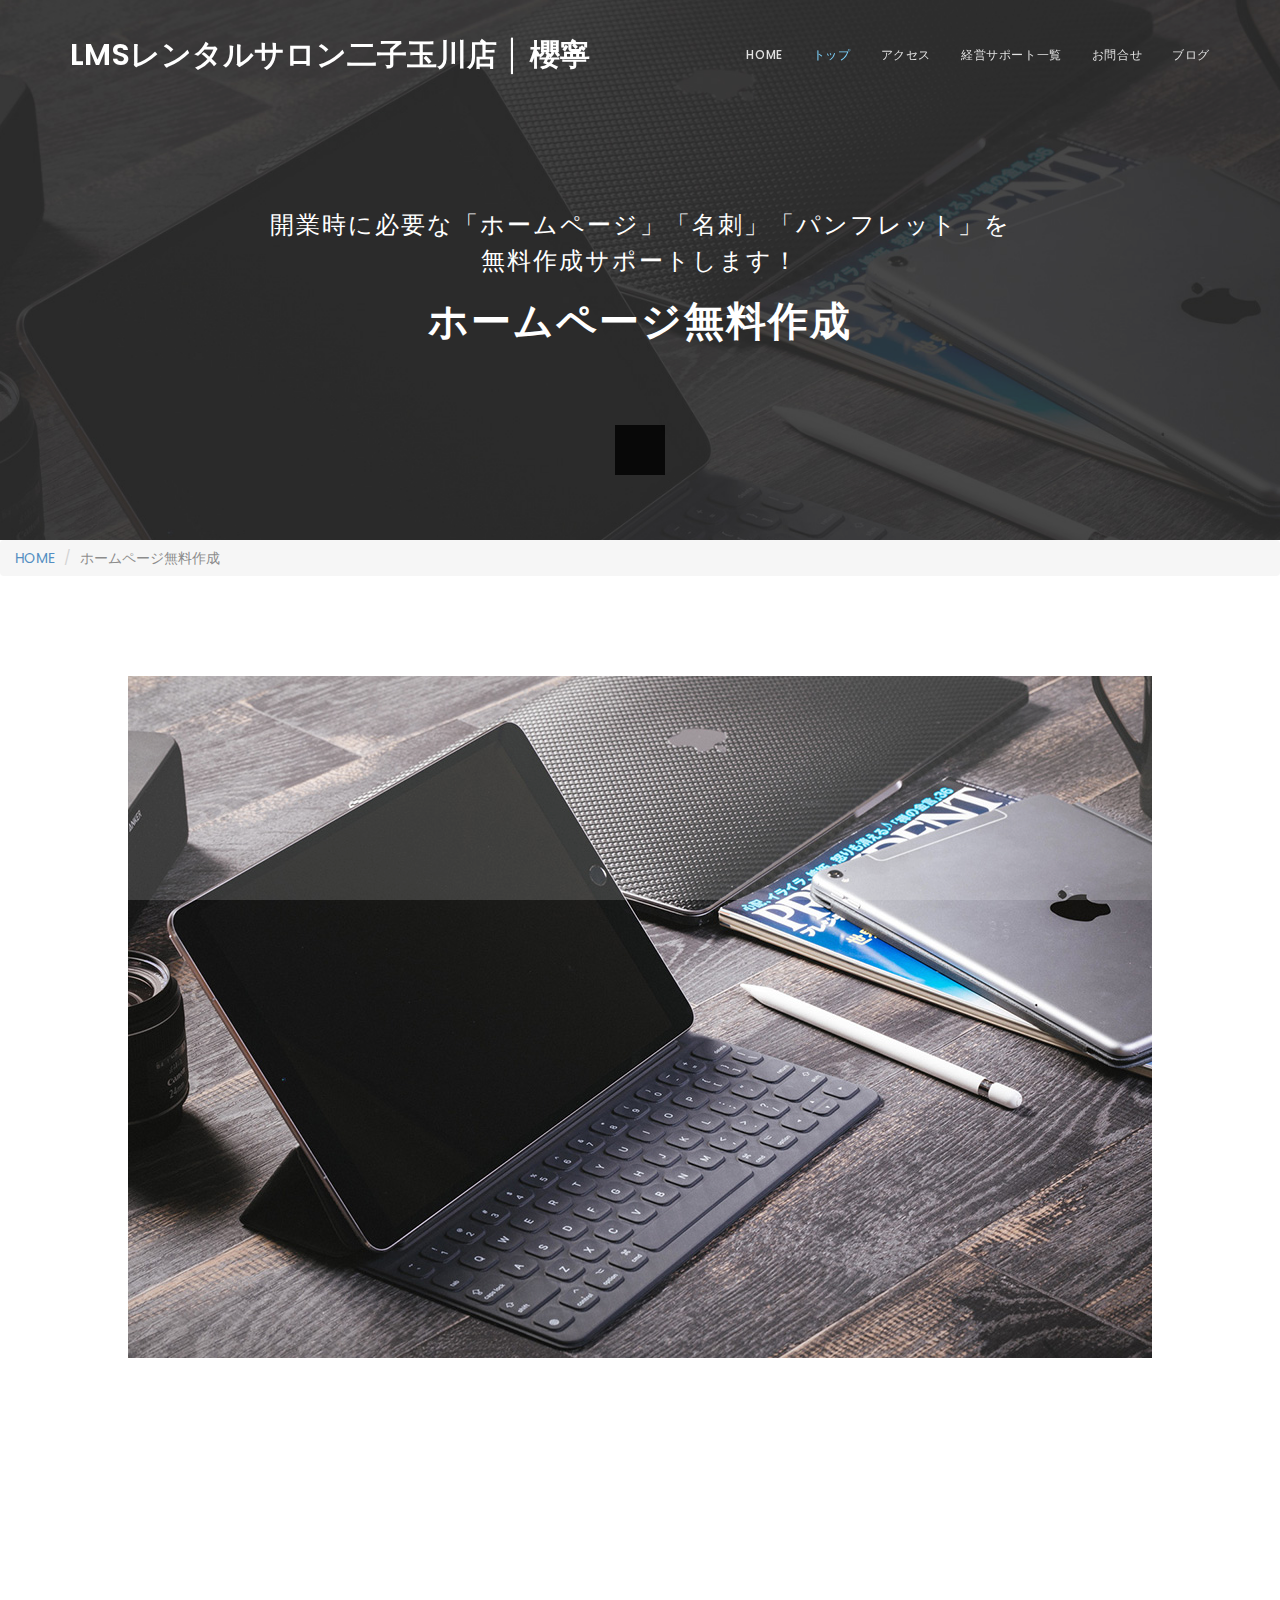
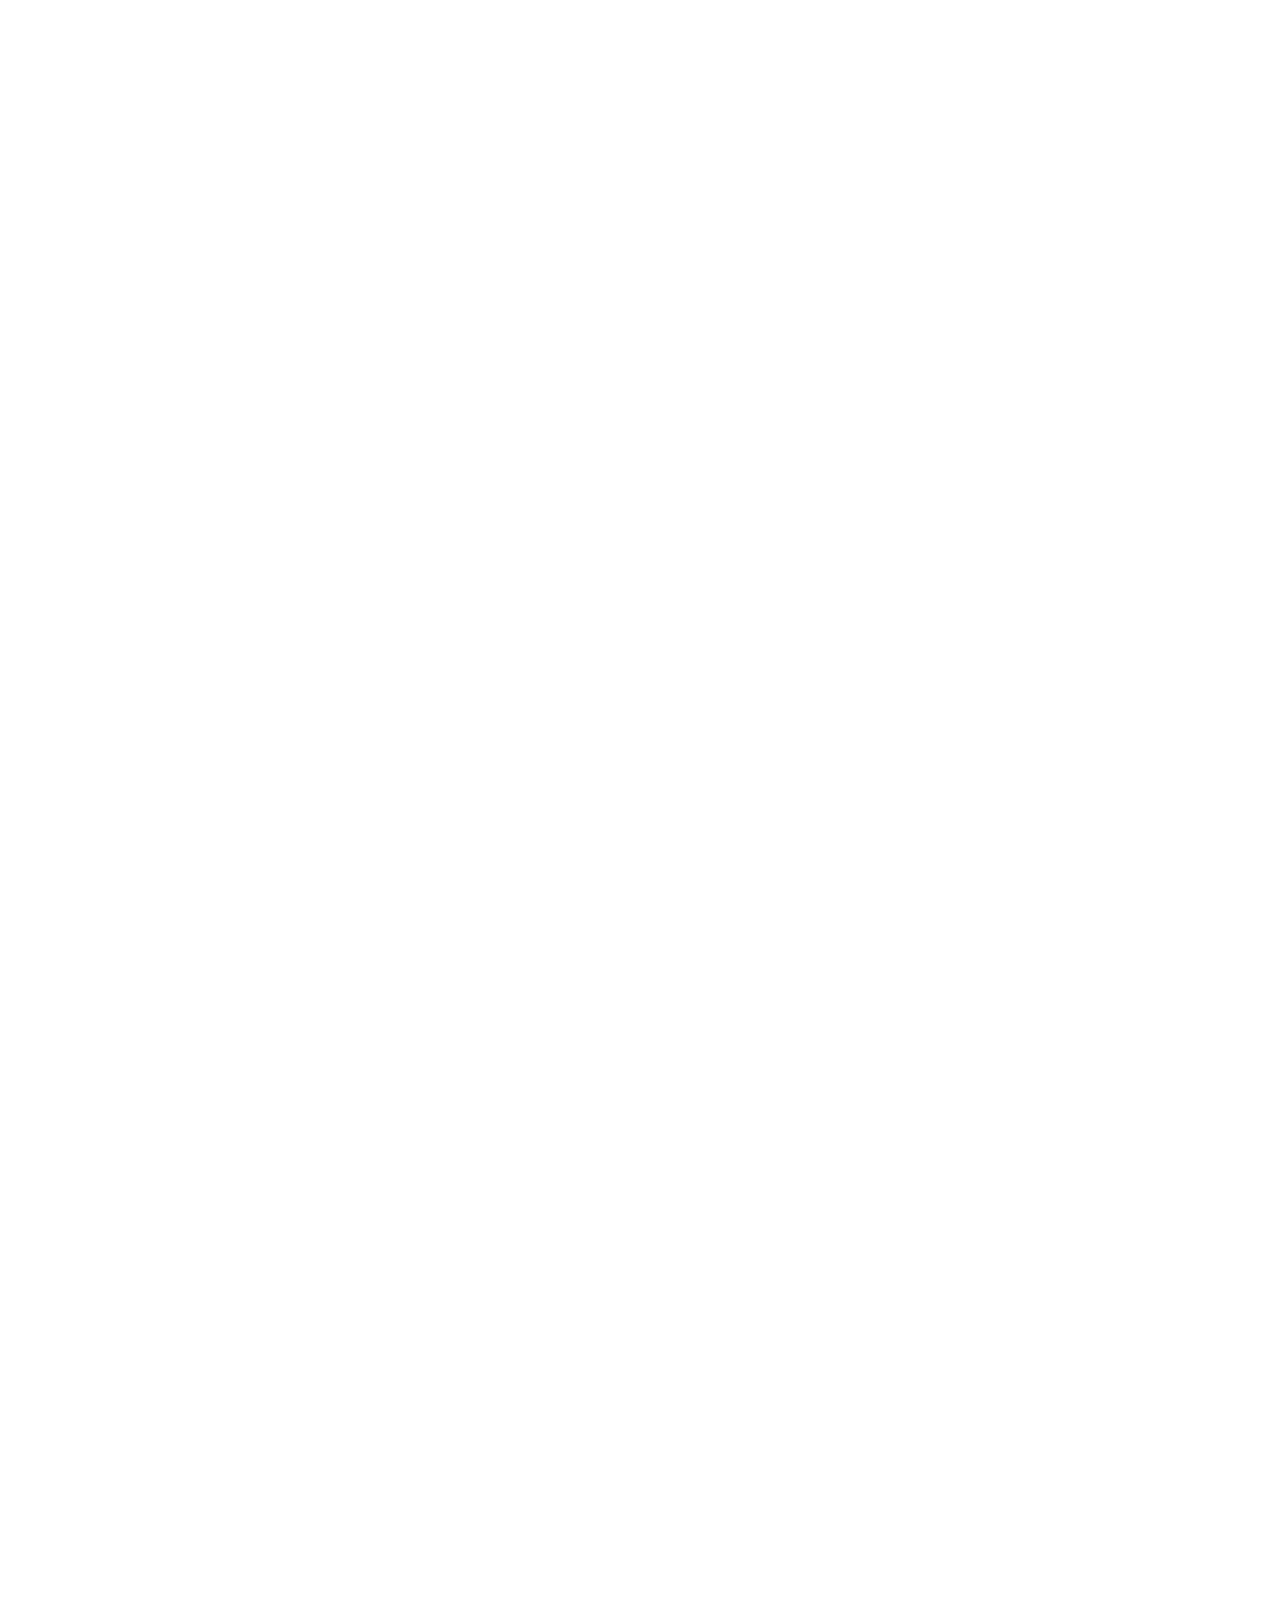
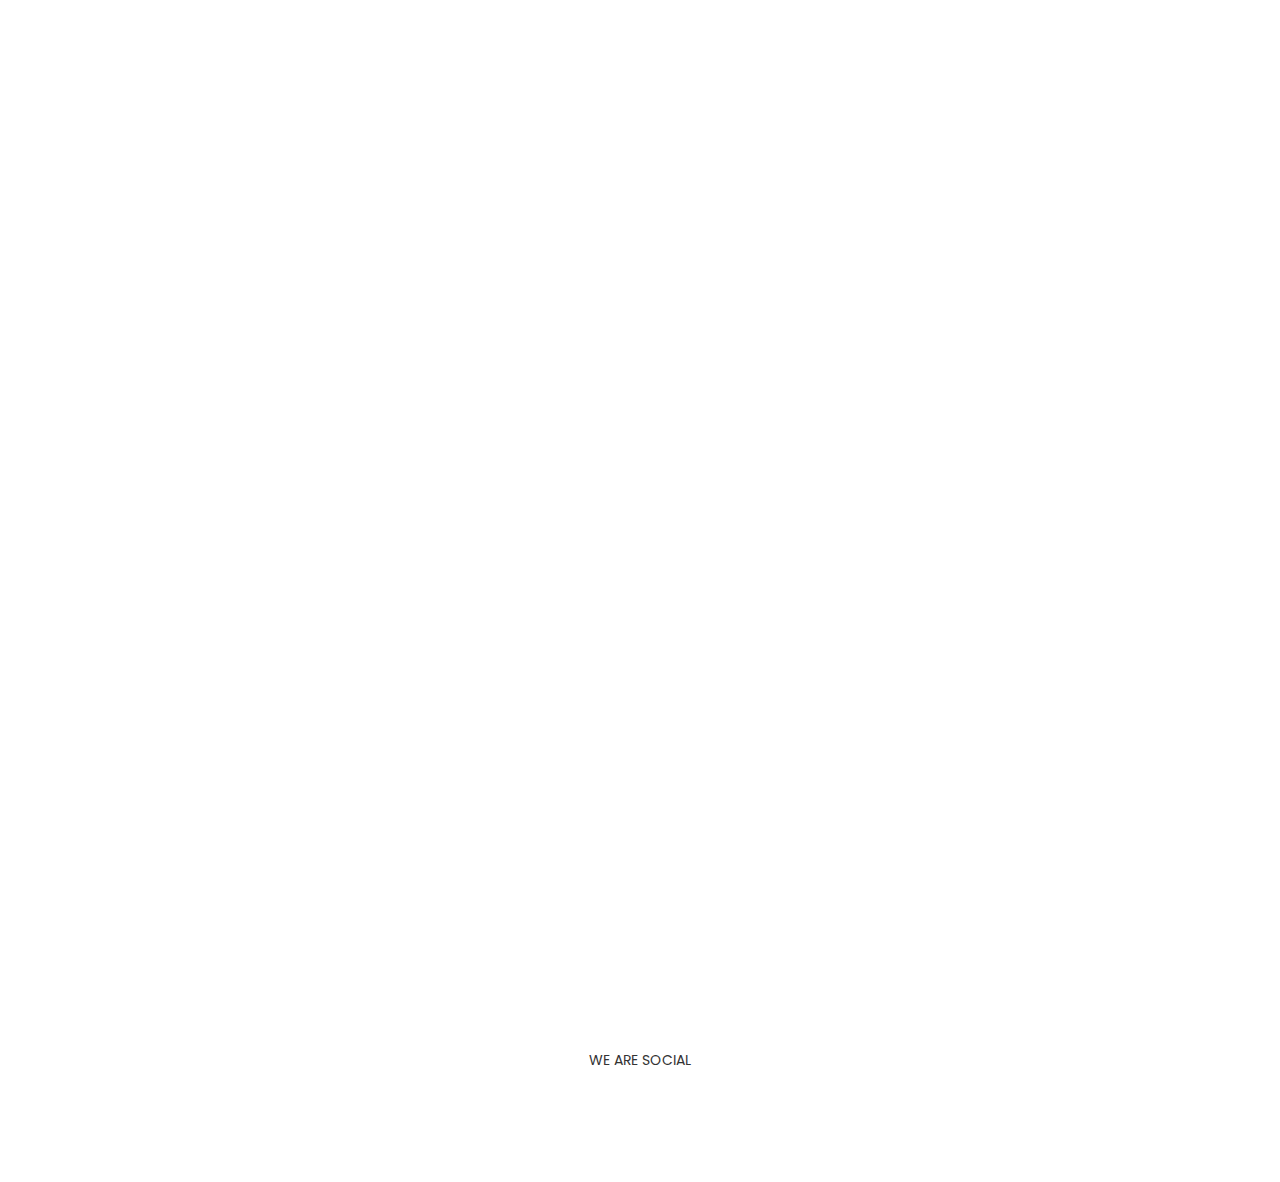
<file: rental_salon_2/homepage.html>
<!DOCTYPE html>
<html lang="en">
<head>

<title>LMSレンタルサロン二子玉川店 │ 櫻寧</title>
<meta name="description" content="">
<meta name="author" content="">
<meta charset="UTF-8">
<meta http-equiv="X-UA-Compatible" content="IE=Edge">
<meta name="viewport" content="width=device-width, initial-scale=1, maximum-scale=1">

<link rel="stylesheet" href="css/bootstrap.min.css">
<link rel="stylesheet" href="css/animate.css">
<link rel="stylesheet" href="css/font-awesome.min.css">
<link rel="stylesheet" href="css/owl.theme.css">
<link rel="stylesheet" href="css/owl.carousel.css">

<!-- Main css -->
<link rel="stylesheet" href="css/style.css">
<link rel="stylesheet" href="css/style2.css">

<!-- Google Font -->
<link href='https://fonts.googleapis.com/css?family=Poppins:400,500,600' rel='stylesheet' type='text/css'>
<link href="https://fonts.googleapis.com/icon?family=Material+Icons" rel="stylesheet">

<!-- Global site tag (gtag.js) - Google Analytics -->
<script async src="https://www.googletagmanager.com/gtag/js?id=UA-199908162-1"></script>
<script>
  window.dataLayer = window.dataLayer || [];
  function gtag(){dataLayer.push(arguments);}
  gtag('js', new Date());

  gtag('config', 'UA-199908162-1');
</script>

</head>

<body data-spy="scroll" data-offset="50" data-target=".navbar-collapse">

<!-- =========================
     PRE LOADER       
============================== -->
<div class="preloader">

	<div class="sk-rotating-plane"></div>

</div>


<!-- =========================
     NAVIGATION LINKS     
============================== -->
<div class="navbar navbar-fixed-top custom-navbar" role="navigation">
	<div class="container">

		<!-- navbar header -->
		<div class="navbar-header">
			<button class="navbar-toggle" data-toggle="collapse" data-target=".navbar-collapse">
				<span class="icon icon-bar"></span>
				<span class="icon icon-bar"></span>
				<span class="icon icon-bar"></span>
			</button>
			<a href="../../rentalsalon-lms-nikotama/" class="navbar-brand">LMSレンタルサロン二子玉川店 │ 櫻寧</a>
		</div>

		<div class="collapse navbar-collapse">

			<ul class="nav navbar-nav navbar-right">
				<li><a href="../../rentalsalon-lms-nikotama/" class="smoothScroll">HOME</a></li>
				<li><a href="#mv" class="smoothScroll">トップ</a></li>
				<li><a href="#venue" class="smoothScroll">アクセス</a></li>
				<li><a href="#sponsors" class="smoothScroll">経営サポート一覧</a></li>
				<li><a href="#contact" class="smoothScroll">お問合せ</a></li>
				<li><a href="https://ounelog.wordpress.com/" target="_blank">ブログ</a></li>
			</ul>

		</div>

	</div>
</div>


<!-- =========================
    MV SECTION   
============================== -->
<section id="mv" class="parallax-section">
	<div class="container">
		<div class="row">

			<div class="col-md-12 col-sm-12">
				<h3>開業時に必要な「ホームページ」「名刺」「パンフレット」を<br />無料作成サポートします！</h3>
				<h1 class="wow fadeInUp" data-wow-delay="1.6s">ホームページ無料作成</h1>
			</div>


		</div>
	</div>
</section>


<!-- =========================
     Breadcrumb       
============================== -->
<nav aria-label="breadcrumb">
  <ol class="breadcrumb">
    <li class="breadcrumb-item"><a href="../../rentalsalon-lms-nikotama/">HOME</a></li>
    <li class="breadcrumb-item active" aria-current="page">ホームページ無料作成</li>
  </ol>
</nav>


<!-- =========================
    CONTENTS SECTION   
============================== -->
<section id="contents" class="parallax-section">
	<div class="container">
		<div class="row">

			<div><img src="images/homepage_img1.jpg" style="display: block; margin: auto;" class="img-responsive" alt=""></div>

			<div class="wow col-md-12 col-sm-12">
				<h2 style="margin-top: 2em;">LMSレンタルサロンホームページのメリット</h2><br />
				<h3><i class="fa fa-map-marker"></i> お客様との信頼であるお店の看板「ホームページ」を通常27万円が、LMSサービスを週2回以上ご利用の方には、無料でご用意いたします。※一定条件必要</h3>
				<h3><i class="fa fa-map-marker"></i> ホームページのサーバー代や改修費は、全てLMSが負担しますので、永久無料で使えます。</h3>
				<h3><i class="fa fa-map-marker"></i> 初回はLMS本部が作成し、その後はご自身で、文章構成や変更が簡単にいつでも行えますので、リアルタイムな情報発信ができます。</h3>
				<h3><i class="fa fa-map-marker"></i> 検索エンジンに強いプログラム構成でSEOに対応します。</h3>
				<h3><i class="fa fa-map-marker"></i> LMS専用の新規集客サイトに貴社様にお作りしたホームページを公開しますので、ご自身でお作りしたホームページよりも集客の確率が断然上がります。</h3>
			</div>
					
		</div>
	</div>
</section>


<!-- =========================
    VENUE SECTION   
============================== -->
<section id="venue" class="parallax-section">
	<div class="container">
		<div class="row">

			<div class="wow fadeInLeft col-md-offset-1 col-md-5 col-sm-8" data-wow-delay="0.9s">
				<h2>アクセス</h2>
				<h4>店舗名　 : LMSレンタルサロン二子玉川店 │ 櫻寧</h4>
  				<h4>店舗住所 : 東京都世田谷区玉川1</h4>
  				<span>※店舗住所の番地以降は、ご利用者のみ公開いたします。</span>
  				<p>東急田園都市線、東急大井町線<br />二子玉川駅より徒歩3分</p>
				<h4>電話番号 : 会員様のご利用者のみ、非公開</h4>
				<span>※電話番号は、ご利用者のみ公開いたします。</span>	
			</div>

		</div>
	</div>
</section>


<!-- =========================
    SPONSORS SECTION   
============================== -->
<section id="sponsors" class="parallax-section">
	<div class="container">
		<div class="row">

			<div class="wow bounceIn col-md-12 col-sm-12">
				<div class="section-title">
					<h2>経営サポート一覧</h2>
					<p>経営サポートの利用なしで、レンタルサロンのみの利用も可能です。</p>
				</div>
			</div>

			<div class="wow fadeInUp col-md-3 col-sm-6 col-xs-6" data-wow-delay="0.3s">
				<a href="../../rentalsalon-lms-nikotama/salon.html"><img src="images/LMS.gif" class="img-responsive" alt="開業サポートパック">開業サポートパック</a>	
			</div>

			<div class="wow fadeInUp col-md-3 col-sm-6 col-xs-6" data-wow-delay="0.6s">
				<a href="../../rentalsalon-lms-nikotama/management.html"><img src="images/management.jpg" class="img-responsive" alt="経営勉強会">経営勉強会</a>	
			</div>

			<div class="wow fadeInUp col-md-3 col-sm-6 col-xs-6" data-wow-delay="0.9s">
				<a href="../../rentalsalon-lms-nikotama/homepage.html"><img src="images/homepage.jpg" class="img-responsive" alt="ホームページ無料作成">ホームページ無料作成</a>	
			</div>

			<div class="wow fadeInUp col-md-3 col-sm-6 col-xs-6" data-wow-delay="1s">
				<a href="../../rentalsalon-lms-nikotama/trouble.html"><img src="images/trouble.jpg" class="img-responsive" alt="トラブル・保険サポート">トラブル・保険サポート</a>	
			</div>

			<div class="wow fadeInUp col-md-3 col-sm-6 col-xs-6" data-wow-delay="0.3s">
				<a href="../../rentalsalon-lms-nikotama/customer.html"><img src="images/customer_img.jpg" class="img-responsive" alt="集客・経営サポート">集客・経営サポート</a>
			</div>

			<div class="wow fadeInUp col-md-3 col-sm-6 col-xs-6" data-wow-delay="0.6s">
				<a href="../../rentalsalon-lms-nikotama/black.html"><img src="images/black.jpg" class="img-responsive" alt="黒字・集客保証サポート">黒字・集客保証サポート</a>
			</div>

			<div class="wow fadeInUp col-md-3 col-sm-6 col-xs-6" data-wow-delay="0.9s">
				<a href="../../rentalsalon-lms-nikotama/technology.html"><img src="images/technology.jpg" class="img-responsive" alt="技術サポート">技術サポート</a>
			</div>

			<div class="wow fadeInUp col-md-3 col-sm-6 col-xs-6" data-wow-delay="1s">
				<a href="../../rentalsalon-lms-nikotama/product.html"><img src="images/product.jpg" class="img-responsive" alt="商材サポート">商材サポート</a>
			</div>

		</div>
	</div>
</section>


<!-- =========================
    CONTACT SECTION   
============================== -->
<section id="contact" class="parallax-section">
	<div class="container">
		<div class="row">

			<div class="wow fadeInUp col-md-offset-1 col-md-5 col-sm-6" data-wow-delay="0.6s">
				<div class="contact_des">
					<p style="color:white">LMSレンタルサロン二子玉川店は、二子玉川駅より徒歩3分とアクセス抜群！土・日・祝/昼・夜関係なく １時間1000円（税別）と大変わかりやすい料金設定です。ご利用いただける業種は、エステ・リラクゼーションアロマ・整体・タイ式・バリ式等。（その他の業種はご相談下さい）ご自分で店舗を借りて経営するリスクを無くし、レンタルサロンで安心して開業できます。また、様々なサポートを受けられる点も好評いただいております。</p>
					<p><a href="../../rentalsalon-lms-nikotama/flow.html" class="btn btn-danger">ご利用の流れ</a>
						<a href="../../rentalsalon-lms-nikotama/price.html" class="btn btn-danger">料金について</a>
						<a href="../../rentalsalon-lms-nikotama/store.html" class="btn btn-danger" target="_blank">サロンの情報</a>
						<a href="https://lms-salon.com/member/" class="btn btn-danger" target="_blank">会員様ページ</a></p>
				</div>
			</div>

			<div class="wow fadeInUp col-md-5 col-sm-6" data-wow-delay="0.9s">
				<div class="contact_detail">
					<div class="section-title">
						<h2>お問合せ</h2>
						<p>レンタルサロン見学は随時行っておりますので、お電話・メール・LINE等でお気軽に連絡してください。</p>
						<a href="https://tayori.com/form/03eddbb632fa174a4fb370e267a0e8fac61cf654" class="btn btn-danger" target="_blank">見学予約はこちら</a>
						<h4 style="margin-top: 2em;"><i class="fa fa-envelope-o"></i> Email:<a href="mailto:address"> nikotama@lms.jp</a></h4>
						<h4><i class="fa fa-comment-o"></i> LINE:<a href="https://line.me/ti/p/xbPYsR6FQa" target="_blank"> QR</a></h4>
					</div>
					<!-- <form action="#" method="post">
					</form> -->
				</div>
			</div>

		</div>
	</div>
</section>


<!-- =========================
    FOOTER SECTION   
============================== -->
<footer>
	<div class="container">
		<div class="row">

			<div class="col-md-12 col-sm-12">
				<p class="wow fadeInUp" data-wow-delay="0.6s">Copyright &copy; 2021 LMSレンタルサロン二子玉川店 │ 櫻寧 All rights Reserved.</p>

				<ul class="social-icon">
					<li><a href="https://www.facebook.com/lms.nikotama.oune" class="fa fa-facebook wow fadeInUp" data-wow-delay="1s" target="_blank"></a></li>
					<li><a href="https://twitter.com/LMS_nikotama" class="fa fa-twitter wow fadeInUp" data-wow-delay="1.3s" target="_blank"></a></li>
					<li><a href="https://www.instagram.com/lms.nikotama/" class="fa fa-instagram wow fadeInUp" data-wow-delay="1.6s" target="_blank"></a></li>
					<li><a href="https://line.me/ti/p/xbPYsR6FQa" class="fa fa-comment-o wow fadeInUp" data-wow-delay="1.9s" target="_blank"></a></li>
					<p>WE ARE SOCIAL</p>
				</ul>

			</div>
			
		</div>
	</div>
</footer>


<!-- Back top -->
<a href="#back-top" class="go-top"><i class="fa fa-angle-up"></i></a>


<!-- =========================
     SCRIPTS   
============================== -->
<script src="js/jquery.js"></script>
<script src="js/bootstrap.min.js"></script>
<script src="js/jquery.parallax.js"></script>
<script src="js/owl.carousel.min.js"></script>
<script src="js/smoothscroll.js"></script>
<script src="js/wow.min.js"></script>
<script src="js/custom.js"></script>

</body>
</html>
</file>
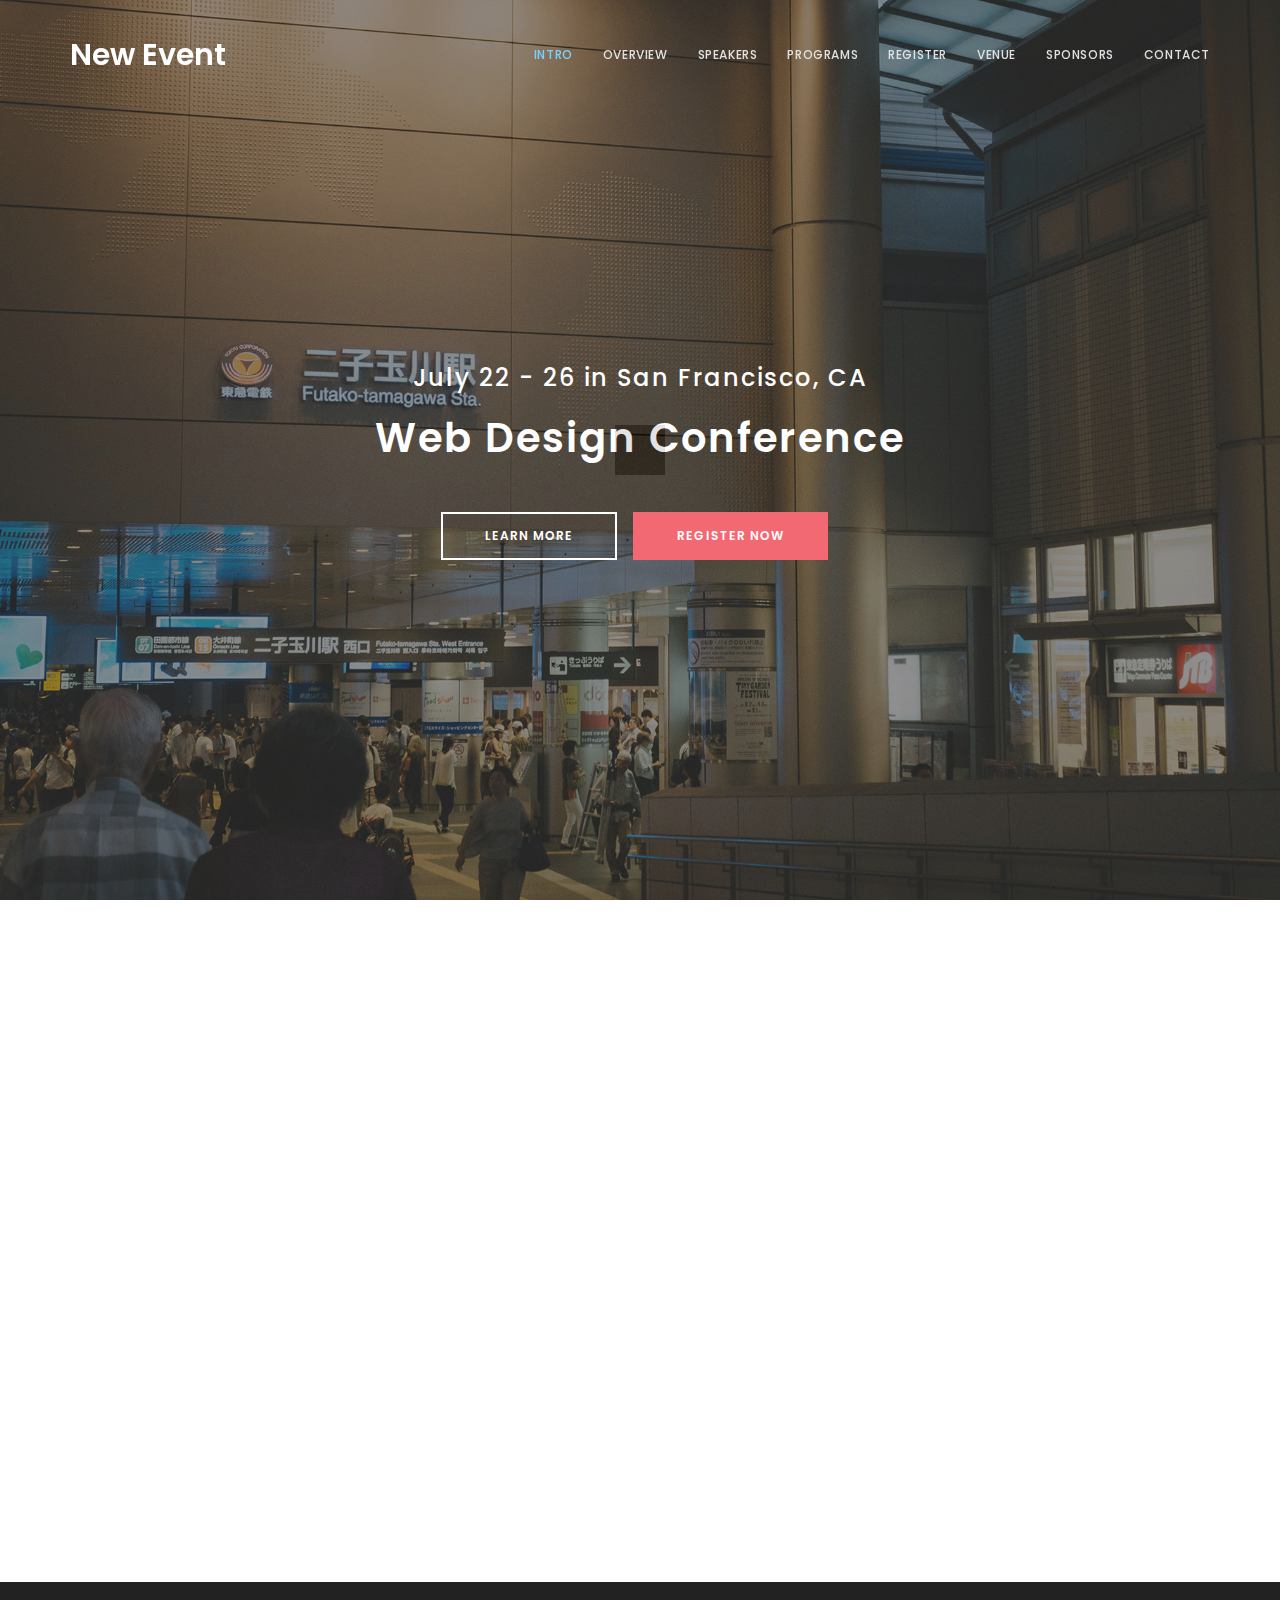
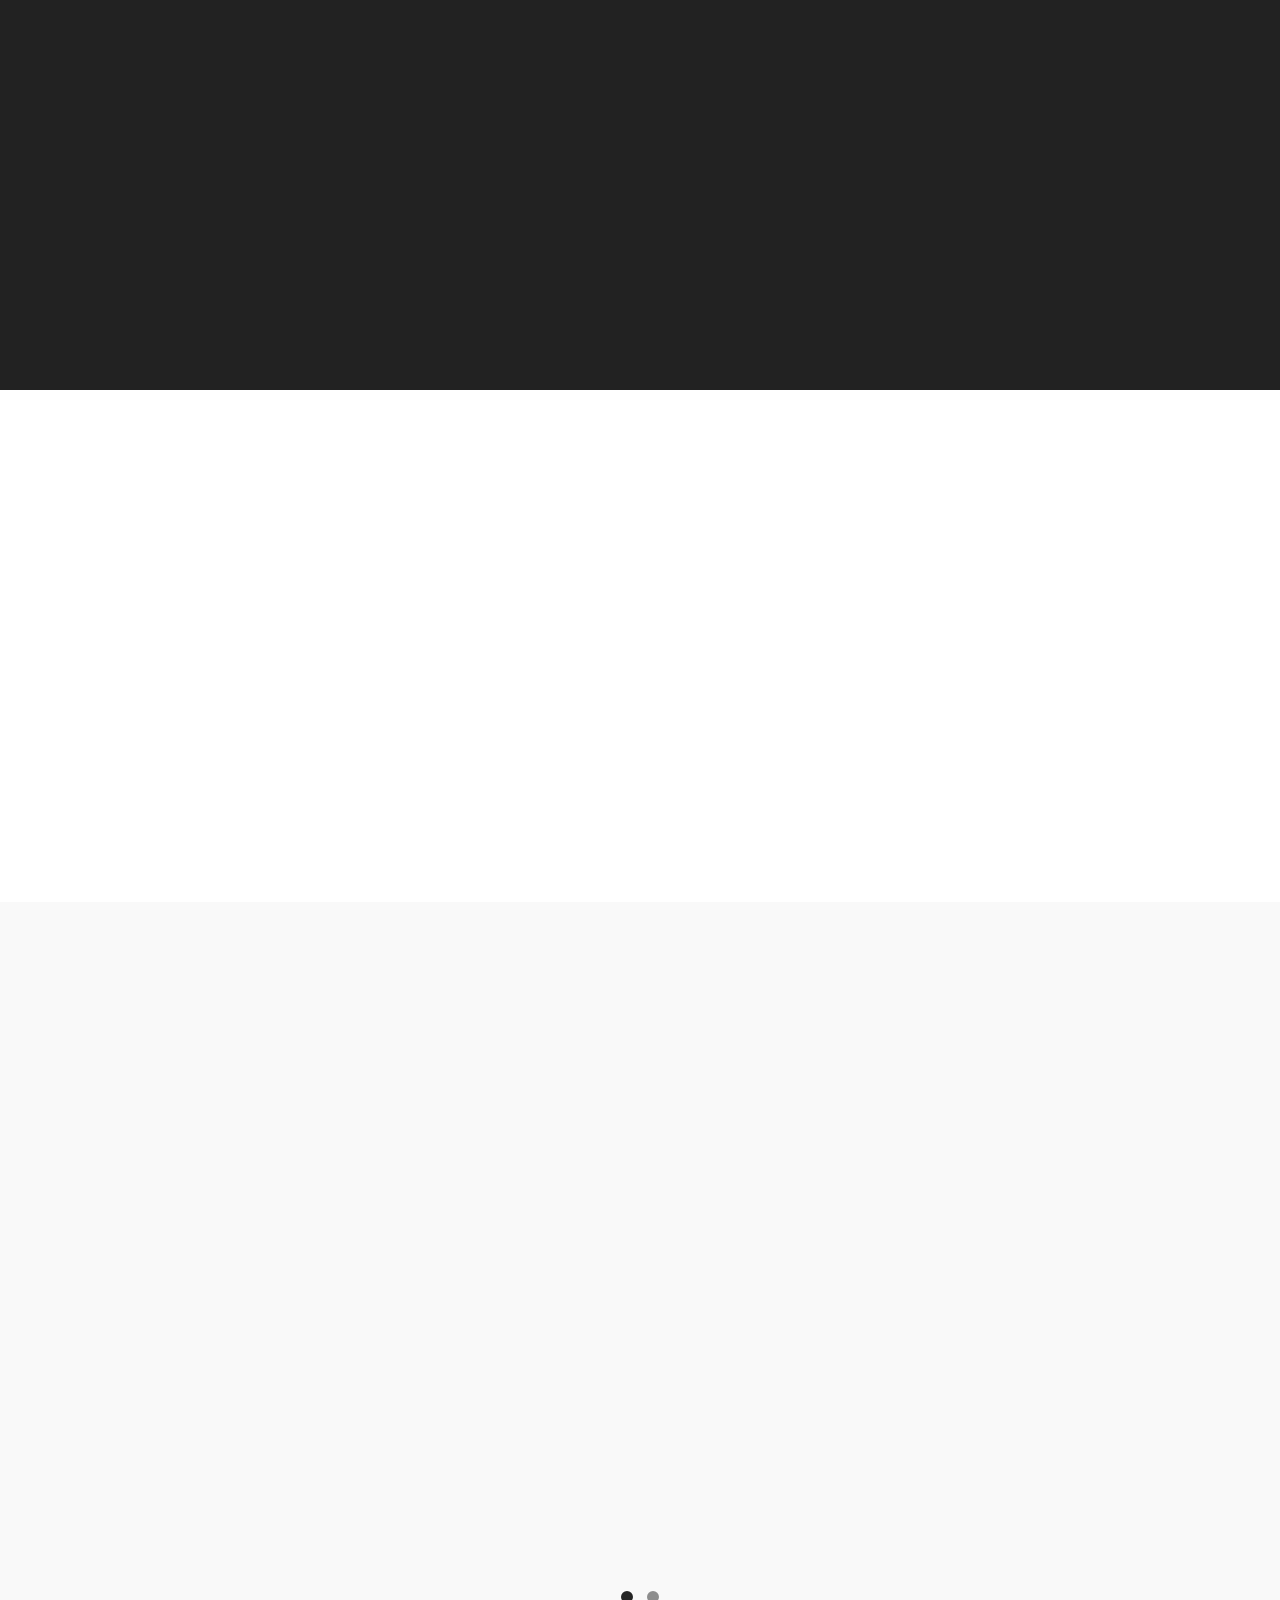
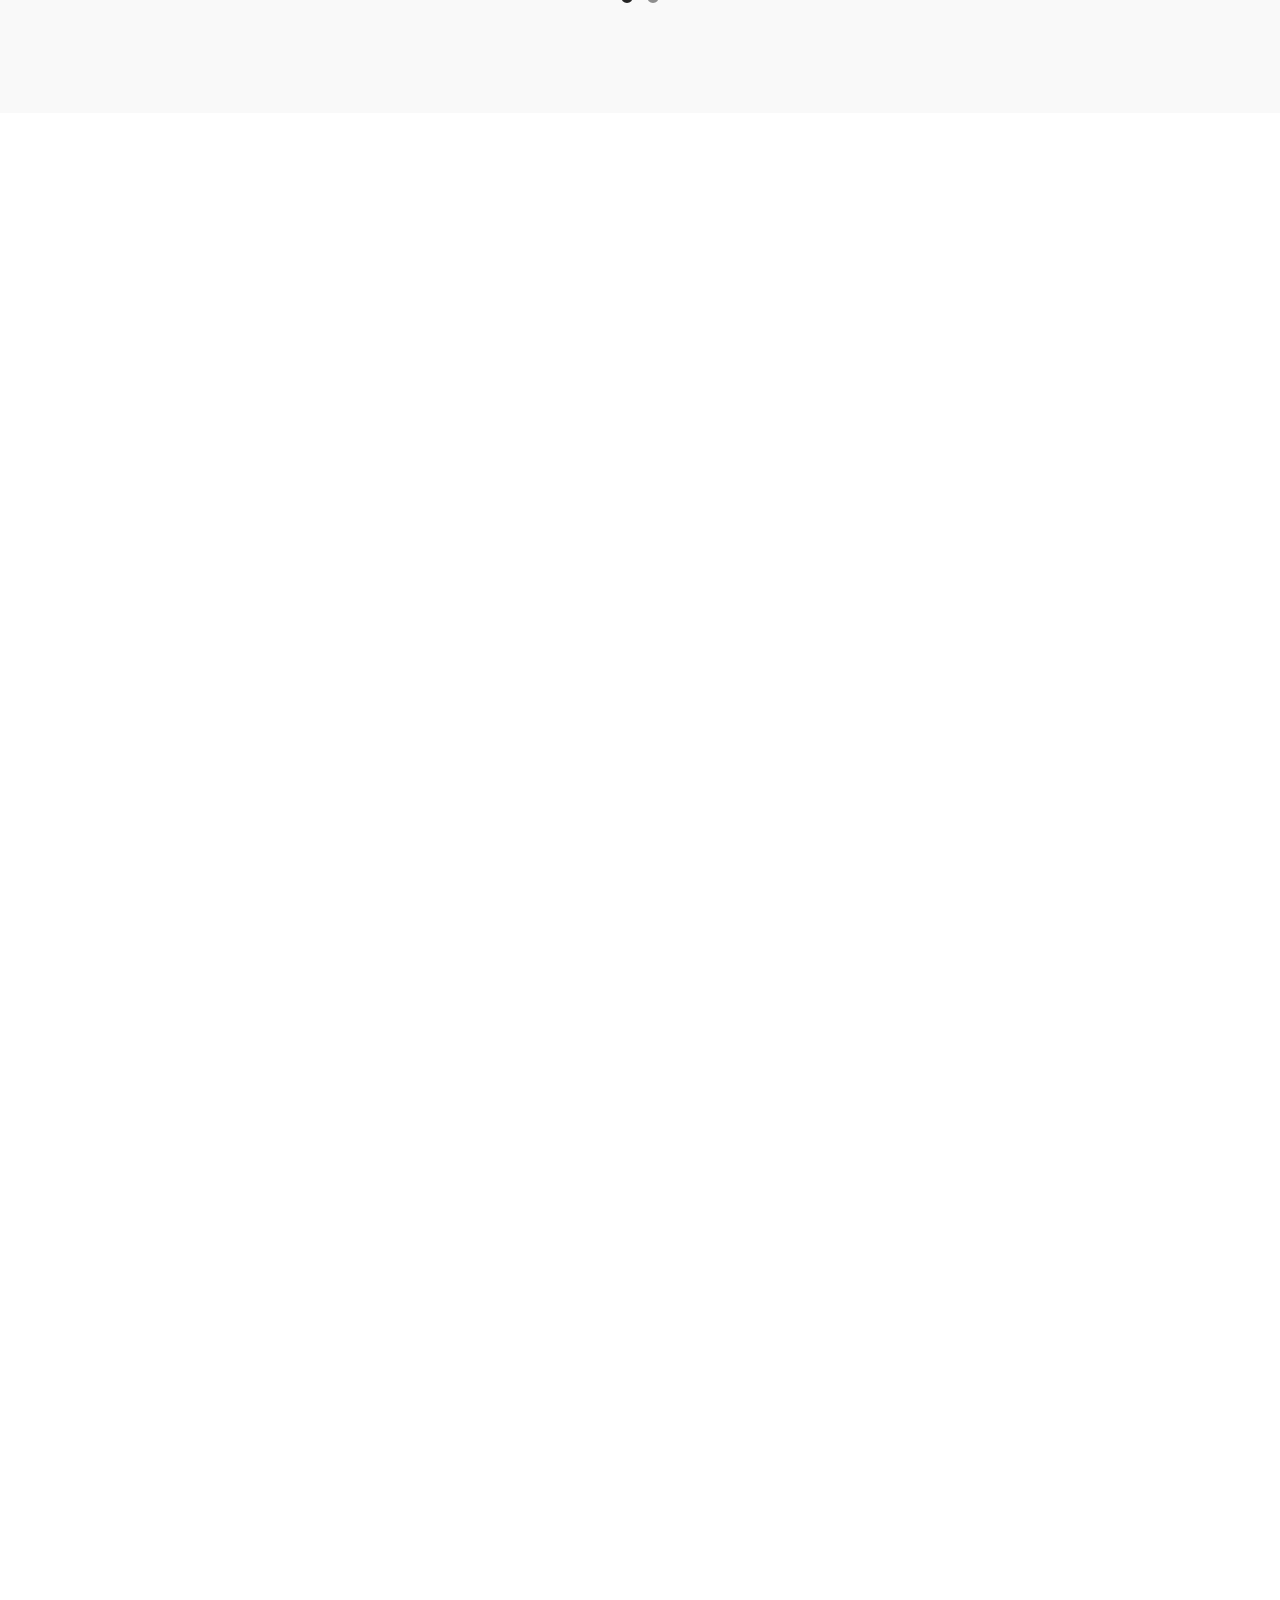
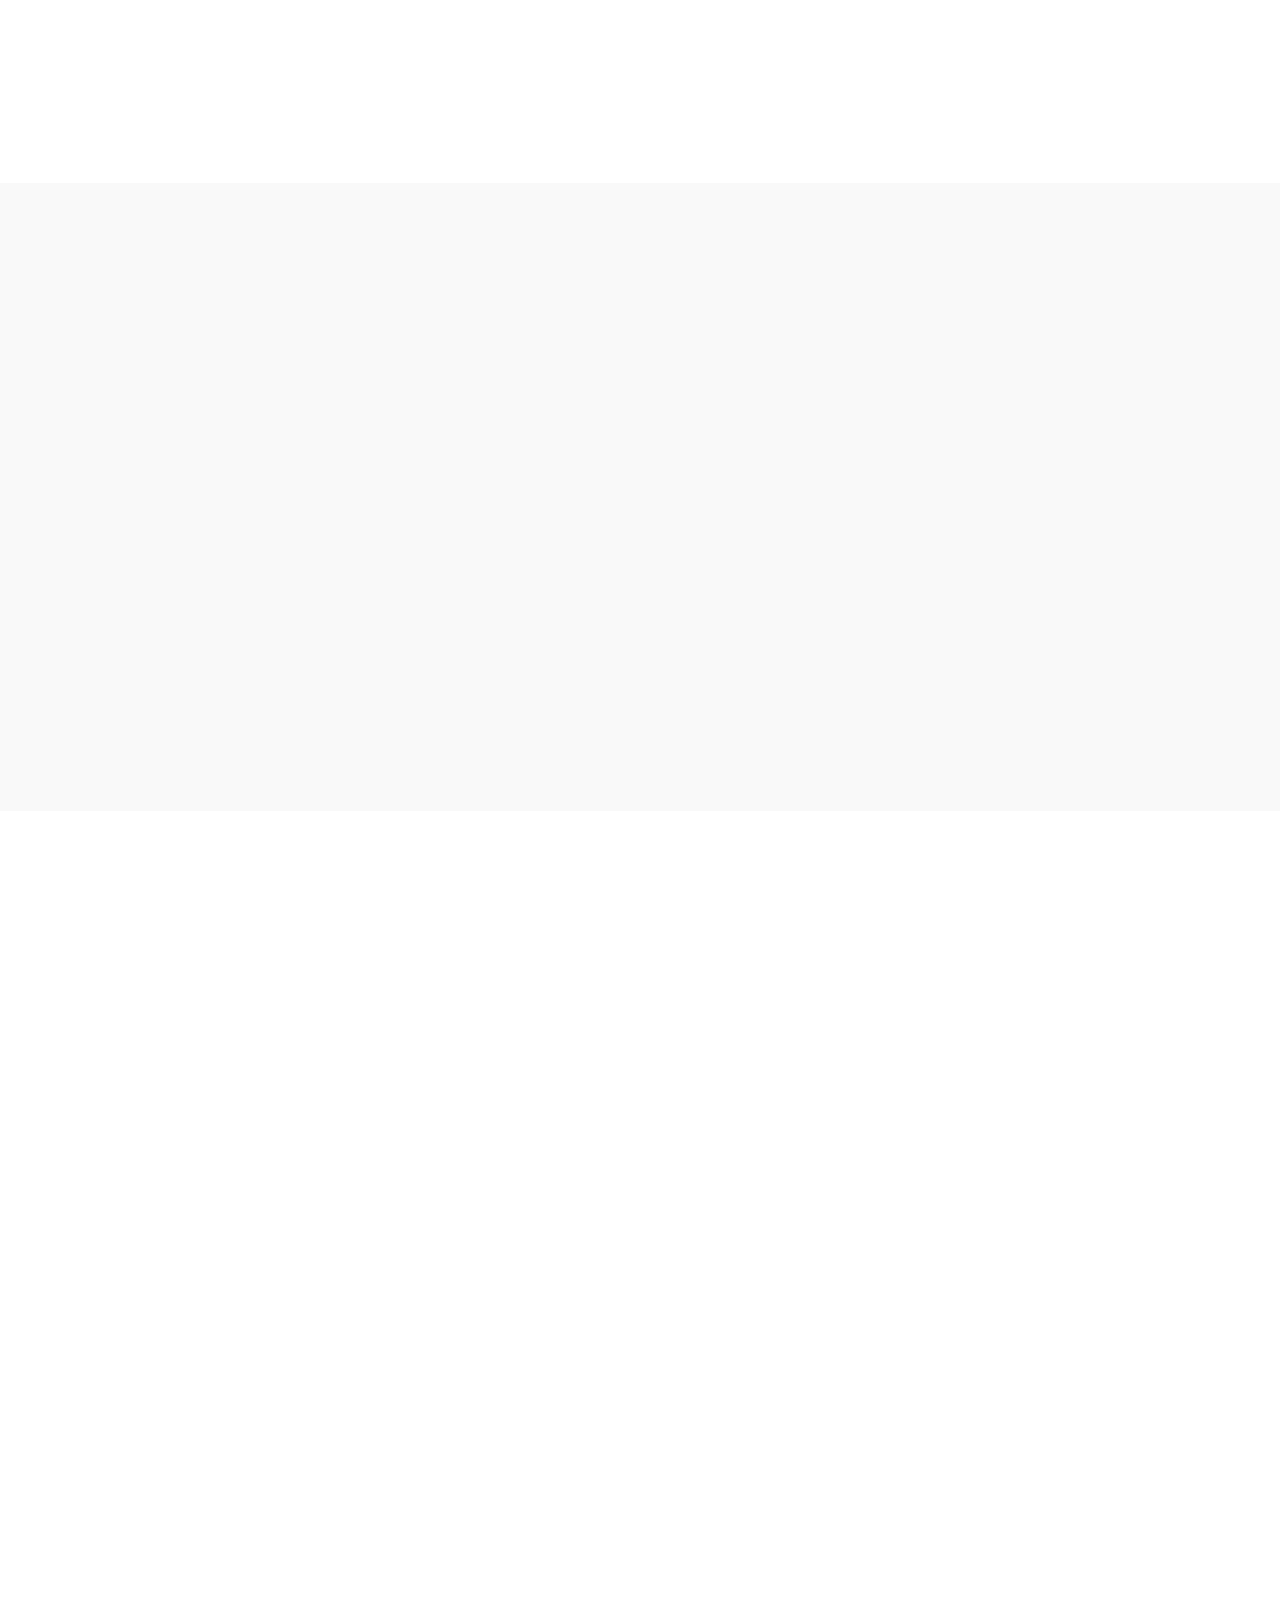
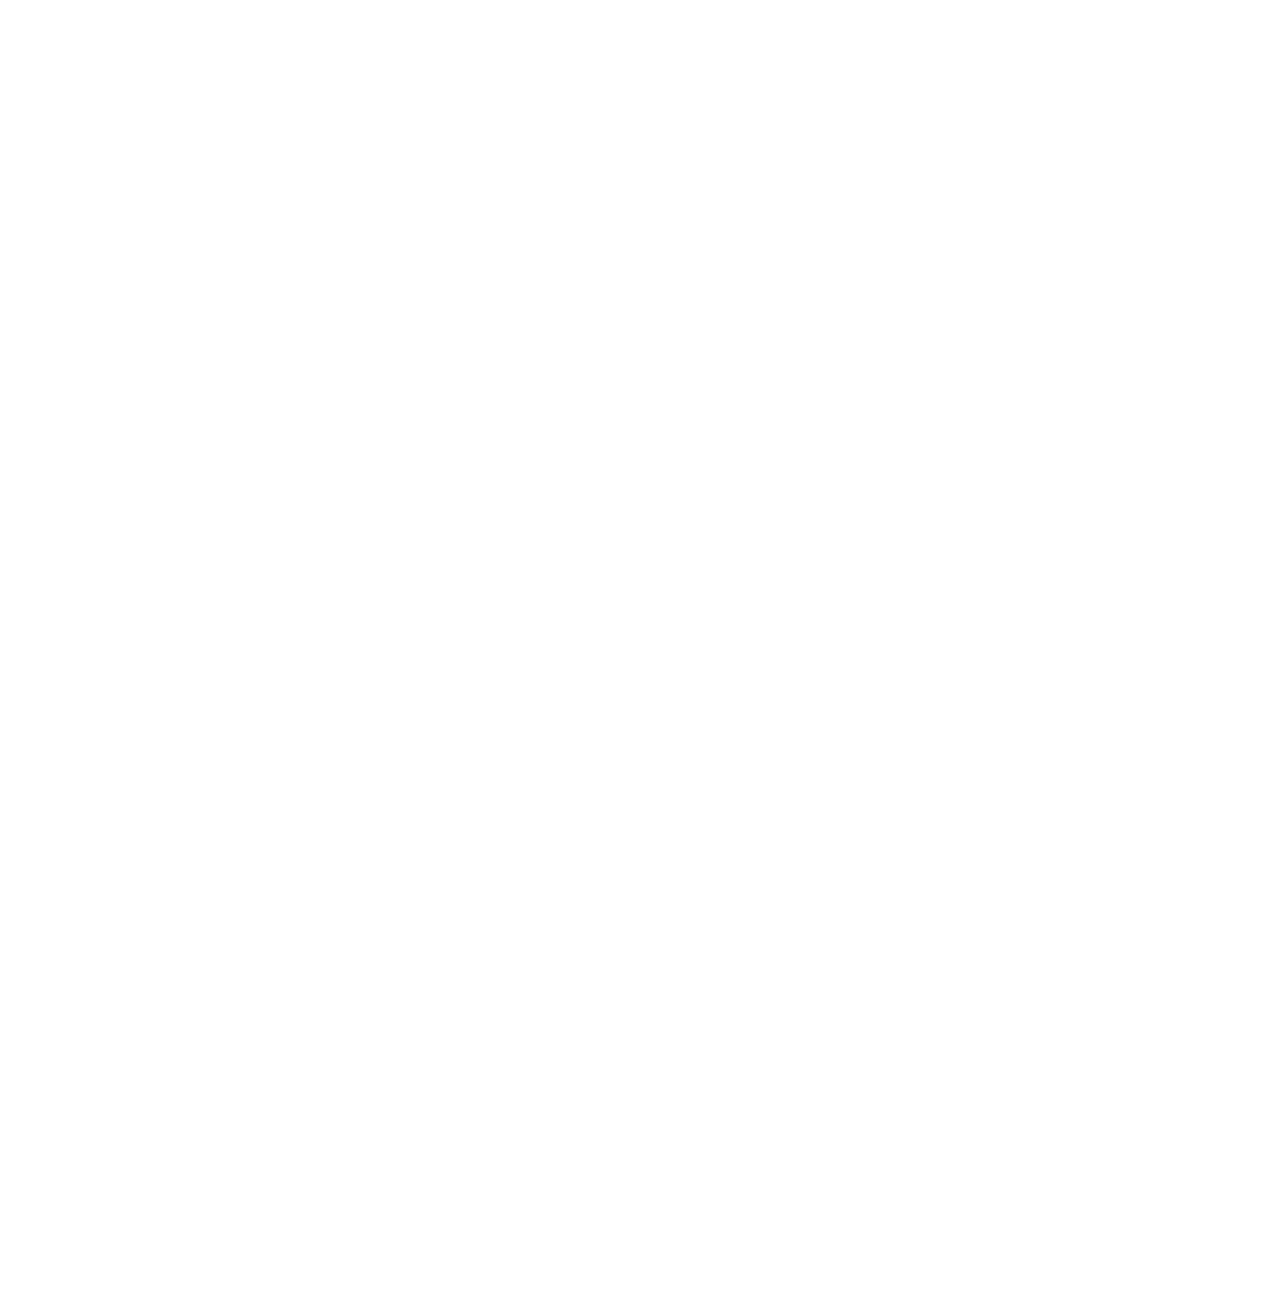
<file: rental_salon_2/index - コピー.html>
<!DOCTYPE html>
<html lang="en">
<head>
<!--
New Event
http://www.templatemo.com/tm-486-new-event
-->
<title>New Event - Responsive HTML Template</title>
<meta name="description" content="">
<meta name="author" content="">
<meta charset="UTF-8">
<meta http-equiv="X-UA-Compatible" content="IE=Edge">
<meta name="viewport" content="width=device-width, initial-scale=1, maximum-scale=1">

<link rel="stylesheet" href="css/bootstrap.min.css">
<link rel="stylesheet" href="css/animate.css">
<link rel="stylesheet" href="css/font-awesome.min.css">
<link rel="stylesheet" href="css/owl.theme.css">
<link rel="stylesheet" href="css/owl.carousel.css">

<!-- Main css -->
<link rel="stylesheet" href="css/style.css">

<!-- Google Font -->
<link href='https://fonts.googleapis.com/css?family=Poppins:400,500,600' rel='stylesheet' type='text/css'>

</head>
<body data-spy="scroll" data-offset="50" data-target=".navbar-collapse">

<!-- =========================
     PRE LOADER       
============================== -->
<div class="preloader">

	<div class="sk-rotating-plane"></div>

</div>


<!-- =========================
     NAVIGATION LINKS     
============================== -->
<div class="navbar navbar-fixed-top custom-navbar" role="navigation">
	<div class="container">

		<!-- navbar header -->
		<div class="navbar-header">
			<button class="navbar-toggle" data-toggle="collapse" data-target=".navbar-collapse">
				<span class="icon icon-bar"></span>
				<span class="icon icon-bar"></span>
				<span class="icon icon-bar"></span>
			</button>
			<a href="#" class="navbar-brand">New Event</a>
		</div>

		<div class="collapse navbar-collapse">

			<ul class="nav navbar-nav navbar-right">
				<li><a href="#intro" class="smoothScroll">Intro</a></li>
				<li><a href="#overview" class="smoothScroll">Overview</a></li>
				<li><a href="#speakers" class="smoothScroll">Speakers</a></li>
				<li><a href="#program" class="smoothScroll">Programs</a></li>
				<li><a href="#register" class="smoothScroll">Register</a></li>
				<li><a href="#venue" class="smoothScroll">Venue</a></li>
				<li><a href="#sponsors" class="smoothScroll">Sponsors</a></li>
				<li><a href="#contact" class="smoothScroll">Contact</a></li>
			</ul>

		</div>

	</div>
</div>


<!-- =========================
    INTRO SECTION   
============================== -->
<section id="intro" class="parallax-section">
	<div class="container">
		<div class="row">

			<div class="col-md-12 col-sm-12">
				<h3 class="wow bounceIn" data-wow-delay="0.9s">July 22 - 26 in San Francisco, CA</h3>
				<h1 class="wow fadeInUp" data-wow-delay="1.6s">Web Design Conference</h1>
				<a href="#overview" class="btn btn-lg btn-default smoothScroll wow fadeInUp hidden-xs" data-wow-delay="2.3s">LEARN MORE</a>
				<a href="#register" class="btn btn-lg btn-danger smoothScroll wow fadeInUp" data-wow-delay="2.3s">REGISTER NOW</a>
			</div>


		</div>
	</div>
</section>


<!-- =========================
    OVERVIEW SECTION   
============================== -->
<section id="overview" class="parallax-section">
	<div class="container">
		<div class="row">

			<div class="wow fadeInUp col-md-6 col-sm-6" data-wow-delay="0.6s">
				<h3>New Event is a fully responsive one-page template for events, conferences or workshops.</h3>
				<p>This is a Bootstrap v3.3.6 layout that is responsive and mobile friendly. You may download and modify this template for your website. Please tell your friends about templatemo.</p>
				<p>Quisque facilisis scelerisque venenatis. Nam vulputate ultricies luctus. Lorem ipsum dolor sit amet, consectetuer adipiscing elit, sed diam nonummy nibh euismod tincidunt ut laoreet.</p>
			</div>
					
			<div class="wow fadeInUp col-md-6 col-sm-6" data-wow-delay="0.9s">
				<img src="images/overview-img.jpg" class="img-responsive" alt="Overview">
			</div>

		</div>
	</div>
</section>


<!-- =========================
    DETAIL SECTION   
============================== -->
<section id="detail" class="parallax-section">
	<div class="container">
		<div class="row">

			<div class="wow fadeInLeft col-md-4 col-sm-4" data-wow-delay="0.3s">
				<i class="fa fa-group"></i>
				<h3>650 Participants</h3>
				<p>Quisque ut libero sapien. Integer tellus nisl, efficitur sed dolor at, vehicula finibus massa. Sed tincidunt metus sed eleifend suscipit.</p>
			</div>

			<div class="wow fadeInUp col-md-4 col-sm-4" data-wow-delay="0.6s">
				<i class="fa fa-clock-o"></i>
				<h3>24 Programs</h3>
				<p>Quisque ut libero sapien. Integer tellus nisl, efficitur sed dolor at, vehicula finibus massa. Sed tincidunt metus sed eleifend suscipit.</p>
			</div>

			<div class="wow fadeInRight col-md-4 col-sm-4" data-wow-delay="0.9s">
				<i class="fa fa-microphone"></i>
				<h3>11 Speakers</h3>
				<p>Quisque ut libero sapien. Integer tellus nisl, efficitur sed dolor at, vehicula finibus massa. Sed tincidunt metus sed eleifend suscipit.</p>
			</div>

		</div>
	</div>
</section>


<!-- =========================
    VIDEO SECTION   
============================== -->
<section id="video" class="parallax-section">
	<div class="container">
		<div class="row">

			<div class="wow fadeInUp col-md-6 col-sm-10" data-wow-delay="1.3s">
				<h2>Watch Video</h2>
				<h3>Quisque ut libero sapien. Integer tellus nisl, efficitur sed dolor at, vehicula finibus massa. Sed tincidunt metus sed eleifend suscipit.</h3>
				<p>Lorem ipsum dolor sit amet, consectetuer adipiscing elit, sed diam nonummy nibh euismod tincidunt ut laoreet. Dolore magna aliquam erat volutpat. Lorem ipsum dolor sit amet consectetuer diam nonummy.</p>
			</div>
			<div class="wow fadeInUp col-md-6 col-sm-10" data-wow-delay="1.6s">
				<div class="embed-responsive embed-responsive-16by9">
					<iframe class="embed-responsive-item" src="https://www.youtube.com/embed/XDPwXQjAlB0" allowfullscreen></iframe>
				</div>
			</div>

		</div>
	</div>
</section>


<!-- =========================
    SPEAKERS SECTION   
============================== -->
<section id="speakers" class="parallax-section">
	<div class="container">
		<div class="row">

			<div class="col-md-12 col-sm-12 wow bounceIn">
				<div class="section-title">
					<h2>Creative Speakers</h2>
					<p>Lorem ipsum dolor sit amet, maecenas eget vestibulum justo imperdiet.</p>
				</div>
			</div>

			<!-- Testimonial Owl Carousel section
			================================================== -->
			<div id="owl-speakers" class="owl-carousel">

				<div class="item wow fadeInUp col-md-3 col-sm-3" data-wow-delay="0.9s">
					<div class="speakers-wrapper">
						<img src="images/speakers-img1.jpg" class="img-responsive" alt="speakers">
							<div class="speakers-thumb">
								<h3>Jenny Green</h3>
								<h6>UI Designer</h6>
							</div>
					</div>
				</div>

				<div class="item wow fadeInUp col-md-3 col-sm-3" data-wow-delay="0.6s">
					<div class="speakers-wrapper">
						<img src="images/speakers-img2.jpg" class="img-responsive" alt="speakers">
							<div class="speakers-thumb">
								<h3>David Yoon</h3>
								<h6>Creative Director</h6>
							</div>
					</div>
				</div>

				<div class="item wow fadeInUp col-md-3 col-sm-3" data-wow-delay="0.9s">
					<div class="speakers-wrapper">
						<img src="images/speakers-img3.jpg" class="img-responsive" alt="speakers">
							<div class="speakers-thumb">
								<h3>Je Mary Lee</h3>
								<h6>Web Specialist</h6>
							</div>
					</div>
				</div>

				<div class="item wow fadeInUp col-md-3 col-sm-3" data-wow-delay="0.6s">
					<div class="speakers-wrapper">
						<img src="images/speakers-img4.jpg" class="img-responsive" alt="speakers">
							<div class="speakers-thumb">
								<h3>Johnathan Doe</h3>
								<h6>Frontend Dev</h6>
							</div>
					</div>
				</div>

				<div class="item wow fadeInUp col-md-3 col-sm-3" data-wow-delay="0.6s">
					<div class="speakers-wrapper">
						<img src="images/speakers-img5.jpg" class="img-responsive" alt="speakers">
							<div class="speakers-thumb">
								<h3>Elite Hamilton</h3>
								<h6>Marketing Guru</h6>
							</div>
					</div>
				</div>
				
			</div>

		</div>
	</div>
</section>


<!-- =========================
    PROGRAM SECTION   
============================== -->
<section id="program" class="parallax-section">
	<div class="container">
		<div class="row">

			<div class="wow fadeInUp col-md-12 col-sm-12" data-wow-delay="0.6s">
				<div class="section-title">
					<h2>Our Programs</h2>
					<p>Quisque ut libero sapien. Integer tellus nisl, efficitur sed dolor at, vehicula finibus massa. Sed tincidunt metus sed eleifend suscipit.</p>
				</div>
			</div>

			<div class="wow fadeInUp col-md-10 col-sm-10" data-wow-delay="0.9s">
				<!-- Nav tabs -->
				<ul class="nav nav-tabs" role="tablist">
					<li class="active"><a href="#fday" aria-controls="fday" role="tab" data-toggle="tab">FIRST DAY</a></li>
					<li><a href="#sday" aria-controls="sday" role="tab" data-toggle="tab">SECOND DAY</a></li>
					<li><a href="#tday" aria-controls="tday" role="tab" data-toggle="tab">THIRD DAY</a></li>
				</ul>
				<!-- tab panes -->
				<div class="tab-content">

					<div role="tabpanel" class="tab-pane active" id="fday">
						<!-- program speaker here -->
						<div class="col-md-2 col-sm-2">
							<img src="images/program-img1.jpg" class="img-responsive" alt="program">
						</div>
						<div class="col-md-10 col-sm-10">
							<h6>
								<span><i class="fa fa-clock-o"></i> 09.00 AM</span> 
								<span><i class="fa fa-map-marker"></i> Room 240</span>
							</h6>
							<h3>Introduction to Design</h3>
							<h4>By Jenny Green</h4>
							<p>Maecenas accumsan metus turpis, eu faucibus ligula interdum in. Mauris at tincidunt felis, vitae aliquam magna. Sed aliquam fringilla vestibulum.</p>
						</div>

						<!-- program divider -->
						<div class="program-divider col-md-12 col-sm-12"></div>

						<!-- program speaker here -->
						<div class="col-md-2 col-sm-2">
							<img src="images/program-img2.jpg" class="img-responsive" alt="program">
						</div>
						<div class="col-md-10 col-sm-10">
							<h6>
								<span><i class="fa fa-clock-o"></i> 10.00 AM</span> 
								<span><i class="fa fa-map-marker"></i> Room 360</span>
							</h6>
							<h3>Front-End Development</h3>
							<h4>By Johnathan Mark</h4>
							<p>Mauris at tincidunt felis, vitae aliquam magna. Sed aliquam fringilla vestibulum. Praesent ullamcorper mauris fermentum turpis scelerisque rutrum eget eget turpis.</p>
						</div>

						<!-- program divider -->
						<div class="program-divider col-md-12 col-sm-12"></div>

						<!-- program speaker here -->
						<div class="col-md-2 col-sm-2">
							<img src="images/program-img3.jpg" class="img-responsive" alt="program">
						</div>
						<div class="col-md-10 col-sm-10">
							<h6>
								<span><i class="fa fa-clock-o"></i> 11.00 AM</span> 
								<span><i class="fa fa-map-marker"></i> Room 450</span>
							</h6>
							<h3>Social Media Marketing</h3>
							<h4>By Johnathan Doe</h4>
							<p>Nam pulvinar, elit vitae rhoncus pretium, massa urna bibendum ex, aliquam efficitur lorem odio vitae erat. Integer rutrum viverra magna, nec ultrices risus rutrum nec.</p>
						</div>
					</div>

					<div role="tabpanel" class="tab-pane" id="sday">
						<!-- program speaker here -->
						<div class="col-md-2 col-sm-2">
							<img src="images/program-img4.jpg" class="img-responsive" alt="program">
						</div>
						<div class="col-md-10 col-sm-10">
							<h6>
								<span><i class="fa fa-clock-o"></i> 11.00 AM</span> 
								<span><i class="fa fa-map-marker"></i> Room 240</span>
							</h6>
							<h3>Backend Development</h3>
							<h4>By Matt Lee</h4>
							<p>Integer rutrum viverra magna, nec ultrices risus rutrum nec. Pellentesque interdum vel nisi nec tincidunt. Quisque facilisis scelerisque venenatis. Nam vulputate ultricies luctus.</p>
						</div>

						<!-- program divider -->
						<div class="program-divider col-md-12 col-sm-12"></div>

						<!-- program speaker here -->
						<div class="col-md-2 col-sm-2">
							<img src="images/program-img5.jpg" class="img-responsive" alt="program">
						</div>
						<div class="col-md-10 col-sm-10">
							<h6>
								<span><i class="fa fa-clock-o"></i> 01.00 PM</span> 
								<span><i class="fa fa-map-marker"></i> Room 450</span>
							</h6>
							<h3>Web Application Lite</h3>
							<h4>By David Orlando</h4>
							<p>Aliquam faucibus lobortis dolor, id pellentesque eros pretium in. Aenean in erat ut quam aliquet commodo. Vivamus aliquam pulvinar ipsum ut sollicitudin. Suspendisse quis sollicitudin mauris.</p>
						</div>

						<!-- program divider -->
						<div class="program-divider col-md-12 col-sm-12"></div>

						<!-- program speaker here -->
						<div class="col-md-2 col-sm-2">
							<img src="images/program-img6.jpg" class="img-responsive" alt="program">
						</div>
						<div class="col-md-10 col-sm-10">
							<h6>
								<span><i class="fa fa-clock-o"></i> 03.00 PM</span> 
								<span><i class="fa fa-map-marker"></i> Room 650</span>
							</h6>
							<h3>Professional UX Design</h3>
							<h4>By James Lee Mark</h4>
							<p>Lorem ipsum dolor sit amet, consectetuer adipiscing elit, sed diam nonummy nibh euismod tincidunt ut laoreet. Dolore magna aliquam erat volutpat.</p>
						</div>
					</div>

					<div role="tabpanel" class="tab-pane" id="tday">
						<!-- program speaker here -->
						<div class="col-md-2 col-sm-2">
							<img src="images/program-img7.jpg" class="img-responsive" alt="program">
						</div>
						<div class="col-md-10 col-sm-10">
							<h6>
								<span><i class="fa fa-clock-o"></i> 03.00 PM</span> 
								<span><i class="fa fa-map-marker"></i> Room 750</span>
							</h6>
							<h3>Online Shopping Business</h3>
							<h4>By Michael Walker</h4>
							<p>Aliquam faucibus lobortis dolor, id pellentesque eros pretium in. Aenean in erat ut quam aliquet commodo. Vivamus aliquam pulvinar ipsum ut sollicitudin. Suspendisse quis sollicitudin mauris.</p>
						</div>

						<!-- program divider -->
						<div class="program-divider col-md-12 col-sm-12"></div>

						<!-- program speaker here -->
						<div class="col-md-2 col-sm-2">
							<img src="images/program-img8.jpg" class="img-responsive" alt="program">
						</div>
						<div class="col-md-10 col-sm-10">
							<h6>
								<span><i class="fa fa-clock-o"></i> 05.00 PM</span> 
								<span><i class="fa fa-map-marker"></i> Room 850</span>
							</h6>
							<h3>Introduction to Mobile App</h3>
							<h4>By Cherry Stella</h4>
							<p>Nunc eu nibh vel augue mollis tincidunt id efficitur tortor. Sed pulvinar est sit amet tellus iaculis hendrerit. Mauris justo erat, rhoncus in arcu at, scelerisque tempor erat.</p>
						</div>

						<!-- program divider -->
						<div class="program-divider col-md-12 col-sm-12"></div>

						<!-- program speaker here -->
						<div class="col-md-2 col-sm-2">
							<img src="images/program-img9.jpg" class="img-responsive" alt="program">
						</div>
						<div class="col-md-10 col-sm-10">
							<h6>
								<span><i class="fa fa-clock-o"></i> 07.00 PM</span> 
								<span><i class="fa fa-map-marker"></i> Room 750</span>
							</h6>
							<h3>Bootstrap UI Design</h3>
							<h4>By John David</h4>
							<p>Lorem ipsum dolor sit amet, consectetuer adipiscing elit, sed diam nonummy nibh euismod tincidunt ut laoreet. Dolore magna aliquam erat volutpat.</p>
						</div>
					</div>

				</div>

		</div>
	</div>
</section>


<!-- =========================
   REGISTER SECTION   
============================== -->
<section id="register" class="parallax-section">
	<div class="container">
		<div class="row">

			<div class="wow fadeInUp col-md-7 col-sm-7" data-wow-delay="0.6s">
				<h2>Register Here</h2>
				<h3>Nunc eu nibh vel augue mollis tincidunt id efficitur tortor. Sed pulvinar est sit amet tellus iaculis hendrerit.</h3>
				<p>Lorem ipsum dolor sit amet, consectetuer adipiscing elit, sed diam nonummy nibh euismod tincidunt ut laoreet. Dolore magna aliquam erat volutpat. Lorem ipsum dolor sit amet consectetuer diam nonummy.</p>
			</div>

			<div class="wow fadeInUp col-md-5 col-sm-5" data-wow-delay="1s">
				<form action="#" method="post">
					<input name="firstname" type="text" class="form-control" id="firstname" placeholder="First Name">
					<input name="lastname" type="text" class="form-control" id="lastname" placeholder="Last Name">
					<input name="phone" type="telephone" class="form-control" id="phone" placeholder="Phone Number">
					<input name="email" type="email" class="form-control" id="email" placeholder="Email Address">
					<div class="col-md-offset-6 col-md-6 col-sm-offset-1 col-sm-10">
						<input name="submit" type="submit" class="form-control" id="submit" value="REGISTER">
					</div>
				</form>
			</div>

			<div class="col-md-1"></div>

		</div>
	</div>
</section>


<!-- =========================
    FAQ SECTION   
============================== -->
<section id="faq" class="parallax-section">
	<div class="container">
		<div class="row">

			<!-- Section title
			================================================== -->
			<div class="wow bounceIn col-md-offset-2 col-md-8 col-sm-offset-1 col-sm-10 text-center">
				<div class="section-title">
					<h2>Do you have Questions?</h2>
					<p>Lorem ipsum dolor sit amet, maecenas eget vestibulum justo imperdiet.</p>
				</div>
			</div>

			<div class="wow fadeInUp col-md-offset-1 col-md-10 col-sm-offset-1 col-sm-10" data-wow-delay="0.9s">
				<div class="panel-group" id="accordion" role="tablist" aria-multiselectable="true">

  					<div class="panel panel-default">
   						<div class="panel-heading" role="tab" id="headingOne">
      						<h4 class="panel-title">
        						<a class="collapsed" data-toggle="collapse" data-parent="#accordion" href="#collapseOne" aria-expanded="false" aria-controls="collapseOne">
          							 What is Responsive Design?
        						</a>
      						</h4>
    					</div>
   						<div id="collapseOne" class="panel-collapse collapse in" role="tabpanel" aria-labelledby="headingOne">
      						<div class="panel-body">
        						<p>Lorem ipsum dolor sit amet, maecenas eget vestibulum justo imperdiet, wisi risus purus augue vulputate voluptate neque, curabitur dolor libero sodales vitae elit massa. Lorem ipsum dolor sit amet, maecenas eget vestibulum justo imperdiet.</p>
								<p>Nunc eu nibh vel augue mollis tincidunt id efficitur tortor. Sed pulvinar est sit amet tellus iaculis hendrerit. Mauris justo erat, rhoncus in arcu at, scelerisque tempor erat.</p>
      						</div>
   						 </div>
 					</div>

    				<div class="panel panel-default">
   						<div class="panel-heading" role="tab" id="headingTwo">
      						<h4 class="panel-title">
        						<a class="collapsed" data-toggle="collapse" data-parent="#accordion" href="#collapseTwo" aria-expanded="false" aria-controls="collapseTwo">
          							What are latest UX Developments?
        						</a>
      						</h4>
    					</div>
   						<div id="collapseTwo" class="panel-collapse collapse" role="tabpanel" aria-labelledby="headingTwo">
      						<div class="panel-body">
                            	<p>Nunc eu nibh vel augue mollis tincidunt id efficitur tortor. Sed pulvinar est sit amet tellus iaculis hendrerit. Mauris justo erat, rhoncus in arcu at, scelerisque tempor erat.</p>
        						<p>Lorem ipsum dolor sit amet, maecenas eget vestibulum justo imperdiet, wisi risus purus augue vulputate voluptate neque, curabitur dolor libero sodales vitae elit massa. Lorem ipsum dolor sit amet, maecenas eget vestibulum justo imperdiet.</p>
      						</div>
   						 </div>
 					</div>

 					<div class="panel panel-default">
   						<div class="panel-heading" role="tab" id="headingThree">
      						<h4 class="panel-title">
        						<a class="collapsed" data-toggle="collapse" data-parent="#accordion" href="#collapseThree" aria-expanded="false" aria-controls="collapseThree">
          							What things about Social Media will be discussed?
        						</a>
      						</h4>
    					</div>
   						<div id="collapseThree" class="panel-collapse collapse" role="tabpanel" aria-labelledby="headingThree">
      						<div class="panel-body">
                            	<p>Aenean vulputate finibus justo et feugiat. Ut turpis lacus, dapibus quis justo id, porttitor tempor justo. Quisque ut libero sapien. Integer tellus nisl, efficitur sed dolor at, vehicula finibus massa.</p>
        						<p>Lorem ipsum dolor sit amet, maecenas eget vestibulum justo imperdiet, wisi risus purus augue vulputate voluptate neque, curabitur dolor libero sodales vitae elit massa. Lorem ipsum dolor sit amet, maecenas eget vestibulum justo imperdiet.</p>
      						</div>
   						 </div>
 					 </div>

 				 </div>
			</div>

		</div>
	</div>
</section>


<!-- =========================
    VENUE SECTION   
============================== -->
<section id="venue" class="parallax-section">
	<div class="container">
		<div class="row">

			<div class="wow fadeInLeft col-md-offset-1 col-md-5 col-sm-8" data-wow-delay="0.9s">
				<h2>Venue</h2>
				<p>Lorem ipsum dolor sit amet, consectetuer adipiscing elit, sed diam nonummy nibh euismod tincidunt ut laoreet. Dolore magna aliquam erat volutpat.</p>
				<h4>New Event</h4>
  				<h4>120 Market Street, Suite 110</h4>
  				<h4>San Francisco, CA 10110</h4>
				<h4>Tel: 010-020-0120</h4>		
			</div>

		</div>
	</div>
</section>


<!-- =========================
    SPONSORS SECTION   
============================== -->
<section id="sponsors" class="parallax-section">
	<div class="container">
		<div class="row">

			<div class="wow bounceIn col-md-12 col-sm-12">
				<div class="section-title">
					<h2>Our Sponsors</h2>
					<p>Lorem ipsum dolor sit amet, maecenas eget vestibulum justo imperdiet.</p>
				</div>
			</div>

			<div class="wow fadeInUp col-md-3 col-sm-6 col-xs-6" data-wow-delay="0.3s">
				<img src="images/sponsor-img1.jpg" class="img-responsive" alt="sponsors">	
			</div>

			<div class="wow fadeInUp col-md-3 col-sm-6 col-xs-6" data-wow-delay="0.6s">
				<img src="images/sponsor-img2.jpg" class="img-responsive" alt="sponsors">	
			</div>

			<div class="wow fadeInUp col-md-3 col-sm-6 col-xs-6" data-wow-delay="0.9s">
				<img src="images/sponsor-img3.jpg" class="img-responsive" alt="sponsors">	
			</div>

			<div class="wow fadeInUp col-md-3 col-sm-6 col-xs-6" data-wow-delay="1s">
				<img src="images/sponsor-img4.jpg" class="img-responsive" alt="sponsors">	
			</div>

		</div>
	</div>
</section>


<!-- =========================
    CONTACT SECTION   
============================== -->
<section id="contact" class="parallax-section">
	<div class="container">
		<div class="row">

			<div class="wow fadeInUp col-md-offset-1 col-md-5 col-sm-6" data-wow-delay="0.6s">
				<div class="contact_des">
					<h3>New Event</h3>
					<p>Proin sodales convallis urna eu condimentum. Morbi tincidunt augue eros, vitae pretium mi condimentum eget. Suspendisse eu turpis sed elit pretium congue.</p>
					<p>Mauris at tincidunt felis, vitae aliquam magna. Sed aliquam fringilla vestibulum. Praesent ullamcorper mauris fermentum turpis scelerisque rutrum eget eget turpis.</p>
					<p>Lorem ipsum dolor sit amet, consectetuer adipiscing elit, sed diam nonummy nibh euismod tincidunt ut laoreet. Dolore magna aliquam erat volutpat. Lorem ipsum dolor.</p>
					<a href="#" class="btn btn-danger">DOWNLOAD NOW</a>
				</div>
			</div>

			<div class="wow fadeInUp col-md-5 col-sm-6" data-wow-delay="0.9s">
				<div class="contact_detail">
					<div class="section-title">
						<h2>Keep in touch</h2>
					</div>
					<form action="#" method="post">
						<input name="name" type="text" class="form-control" id="name" placeholder="Name">
					  	<input name="email" type="email" class="form-control" id="email" placeholder="Email">
					  	<textarea name="message" rows="5" class="form-control" id="message" placeholder="Message"></textarea>
						<div class="col-md-6 col-sm-10">
							<input name="submit" type="submit" class="form-control" id="submit" value="SEND">
						</div>
					</form>
				</div>
			</div>

		</div>
	</div>
</section>


<!-- =========================
    FOOTER SECTION   
============================== -->
<footer>
	<div class="container">
		<div class="row">

			<div class="col-md-12 col-sm-12">
				<p class="wow fadeInUp" data-wow-delay="0.6s">Copyright &copy; 2016 Your Company 
                    
                    | Design: <a rel="nofollow" href="http://www.templatemo.com/page/1" target="_parent">Templatemo</a></p>

				<ul class="social-icon">
					<li><a href="#" class="fa fa-facebook wow fadeInUp" data-wow-delay="1s"></a></li>
					<li><a href="#" class="fa fa-twitter wow fadeInUp" data-wow-delay="1.3s"></a></li>
					<li><a href="#" class="fa fa-dribbble wow fadeInUp" data-wow-delay="1.6s"></a></li>
					<li><a href="#" class="fa fa-behance wow fadeInUp" data-wow-delay="1.9s"></a></li>
					<li><a href="#" class="fa fa-google-plus wow fadeInUp" data-wow-delay="2s"></a></li>
				</ul>

			</div>
			
		</div>
	</div>
</footer>


<!-- Back top -->
<a href="#back-top" class="go-top"><i class="fa fa-angle-up"></i></a>


<!-- =========================
     SCRIPTS   
============================== -->
<script src="js/jquery.js"></script>
<script src="js/bootstrap.min.js"></script>
<script src="js/jquery.parallax.js"></script>
<script src="js/owl.carousel.min.js"></script>
<script src="js/smoothscroll.js"></script>
<script src="js/wow.min.js"></script>
<script src="js/custom.js"></script>

</body>
</html>
</file>
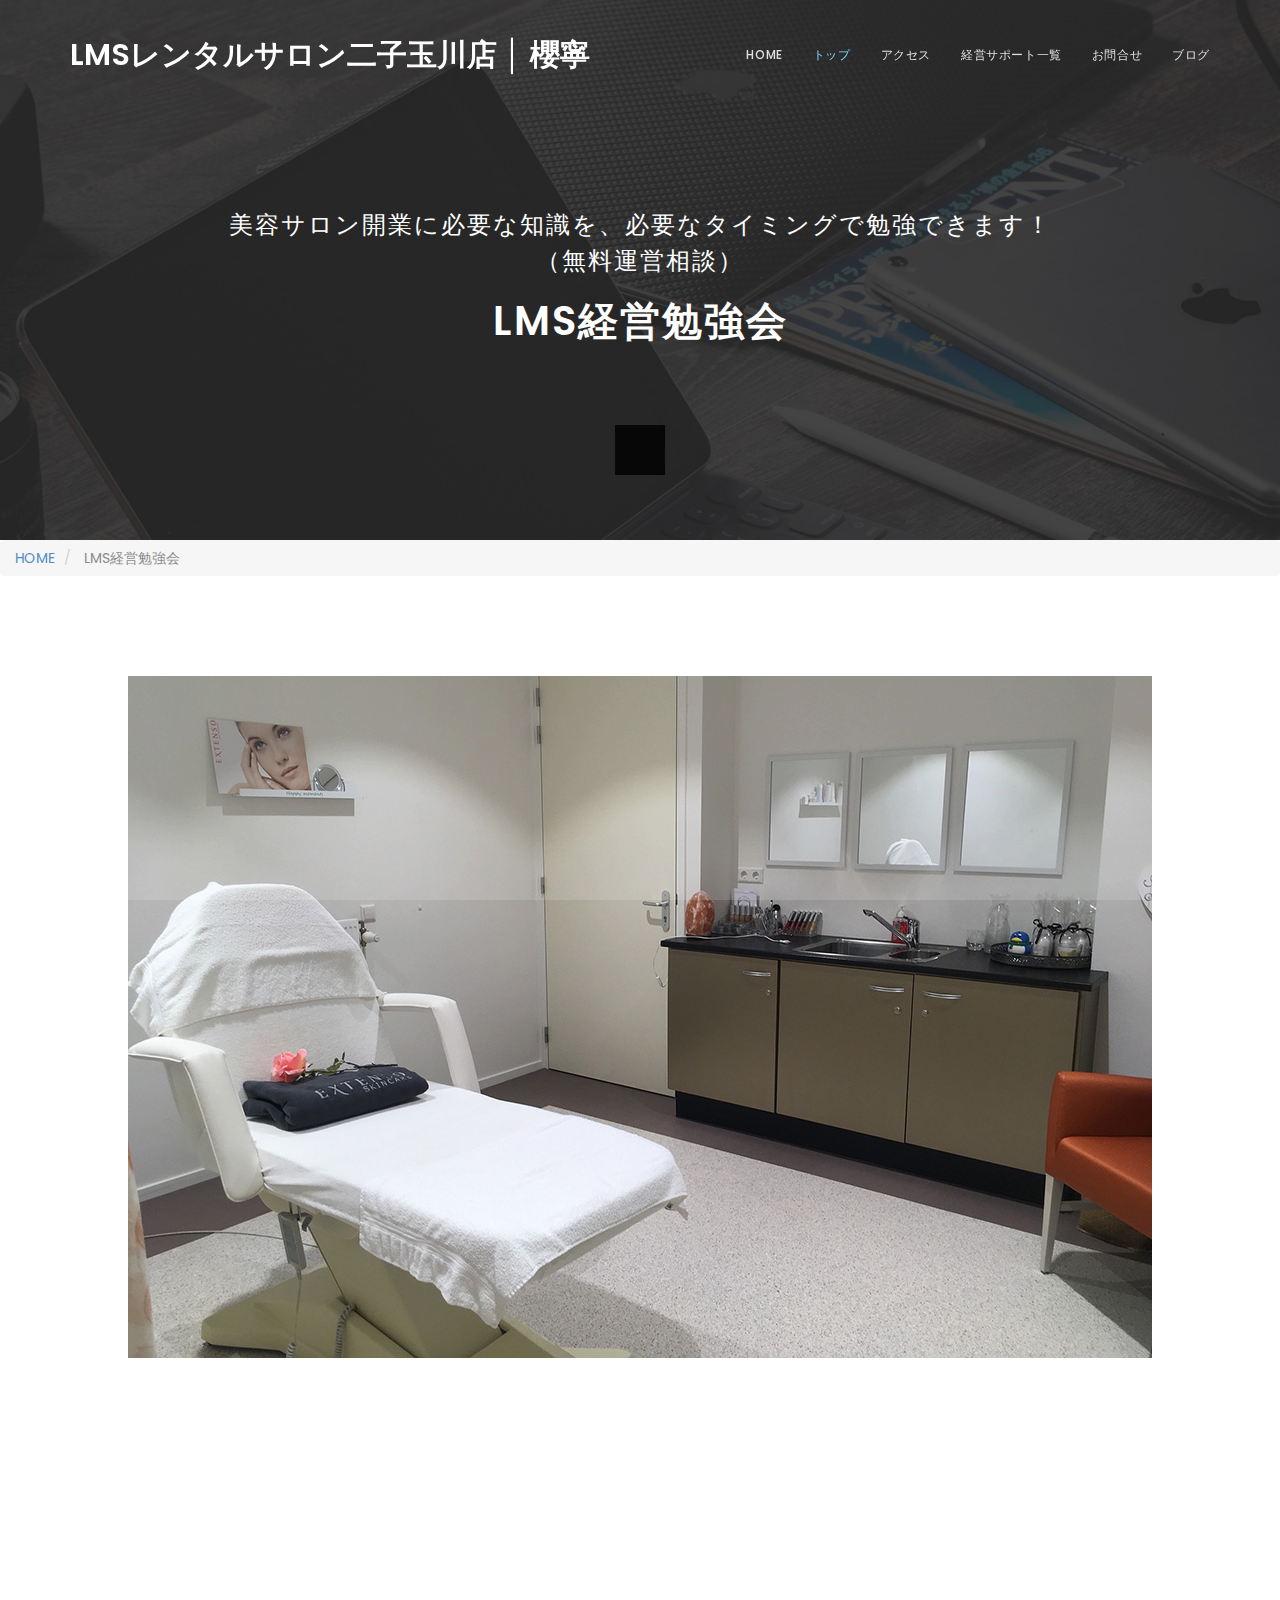
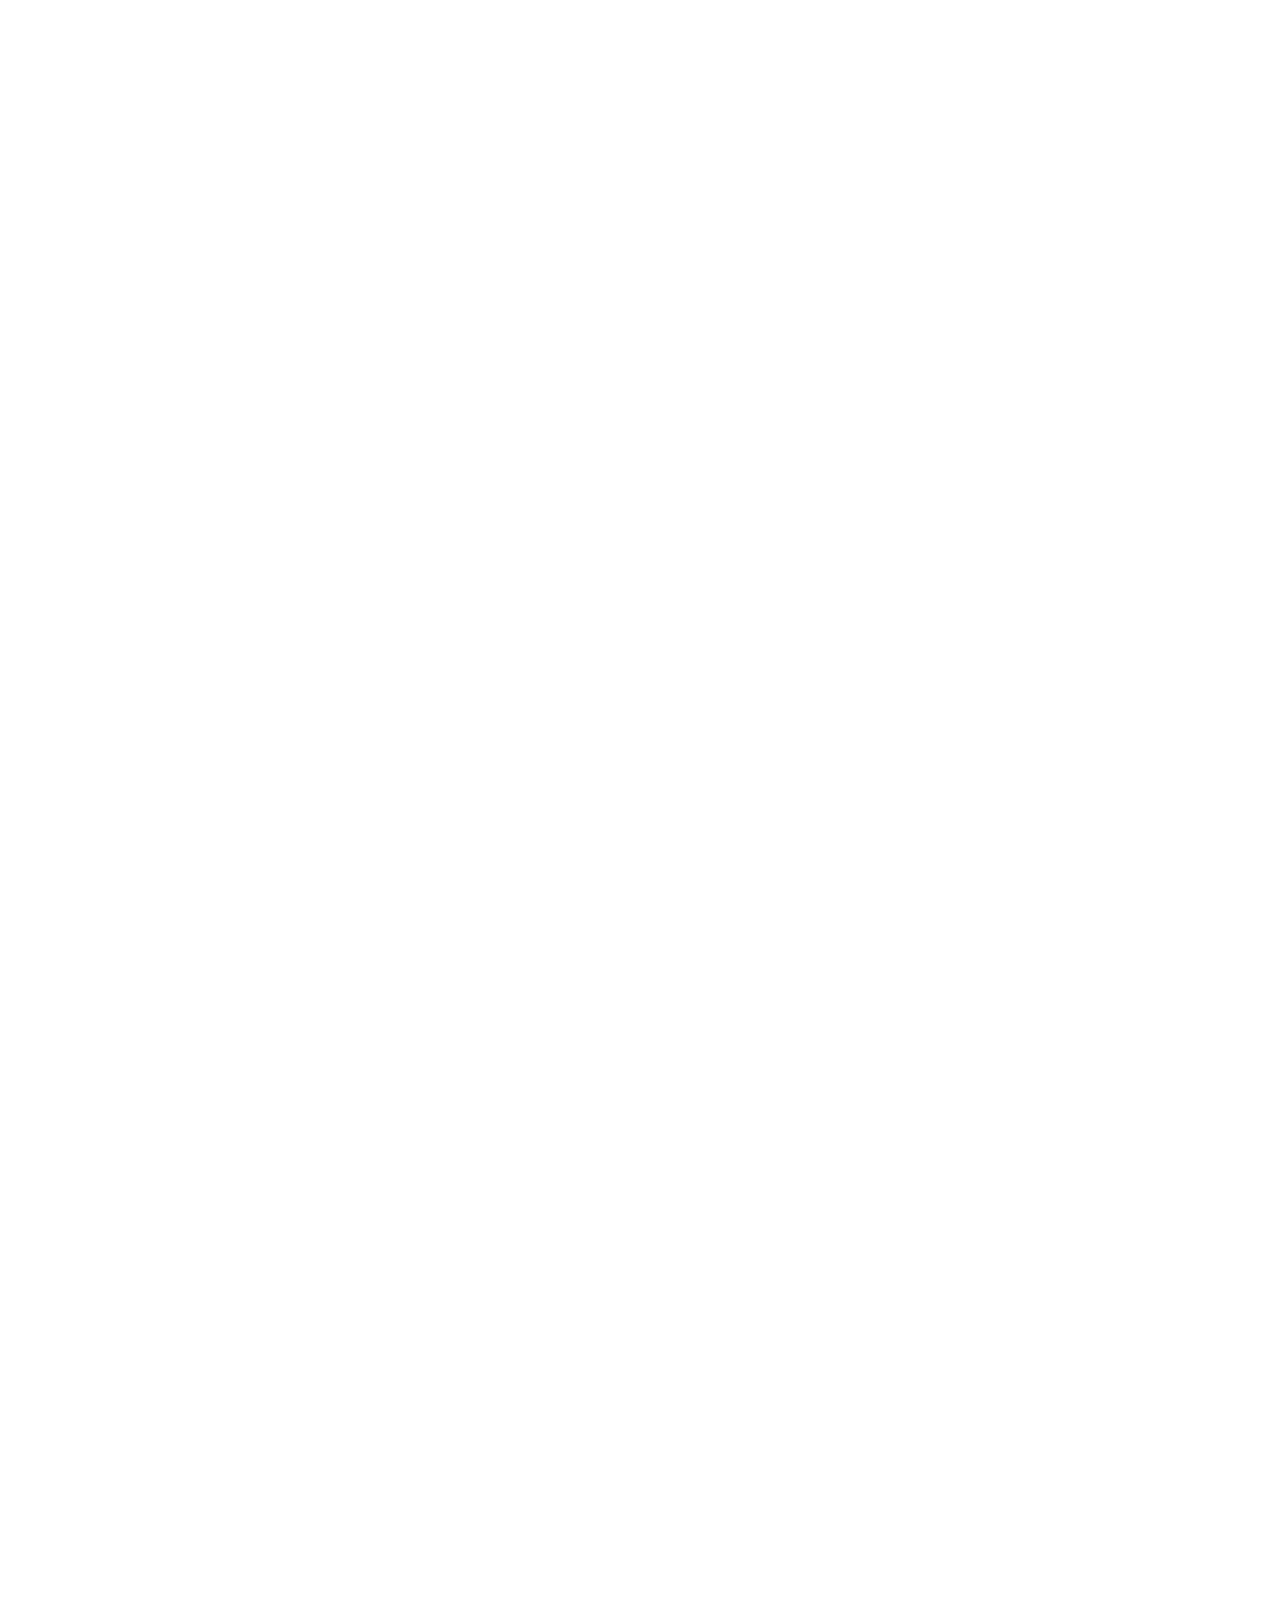
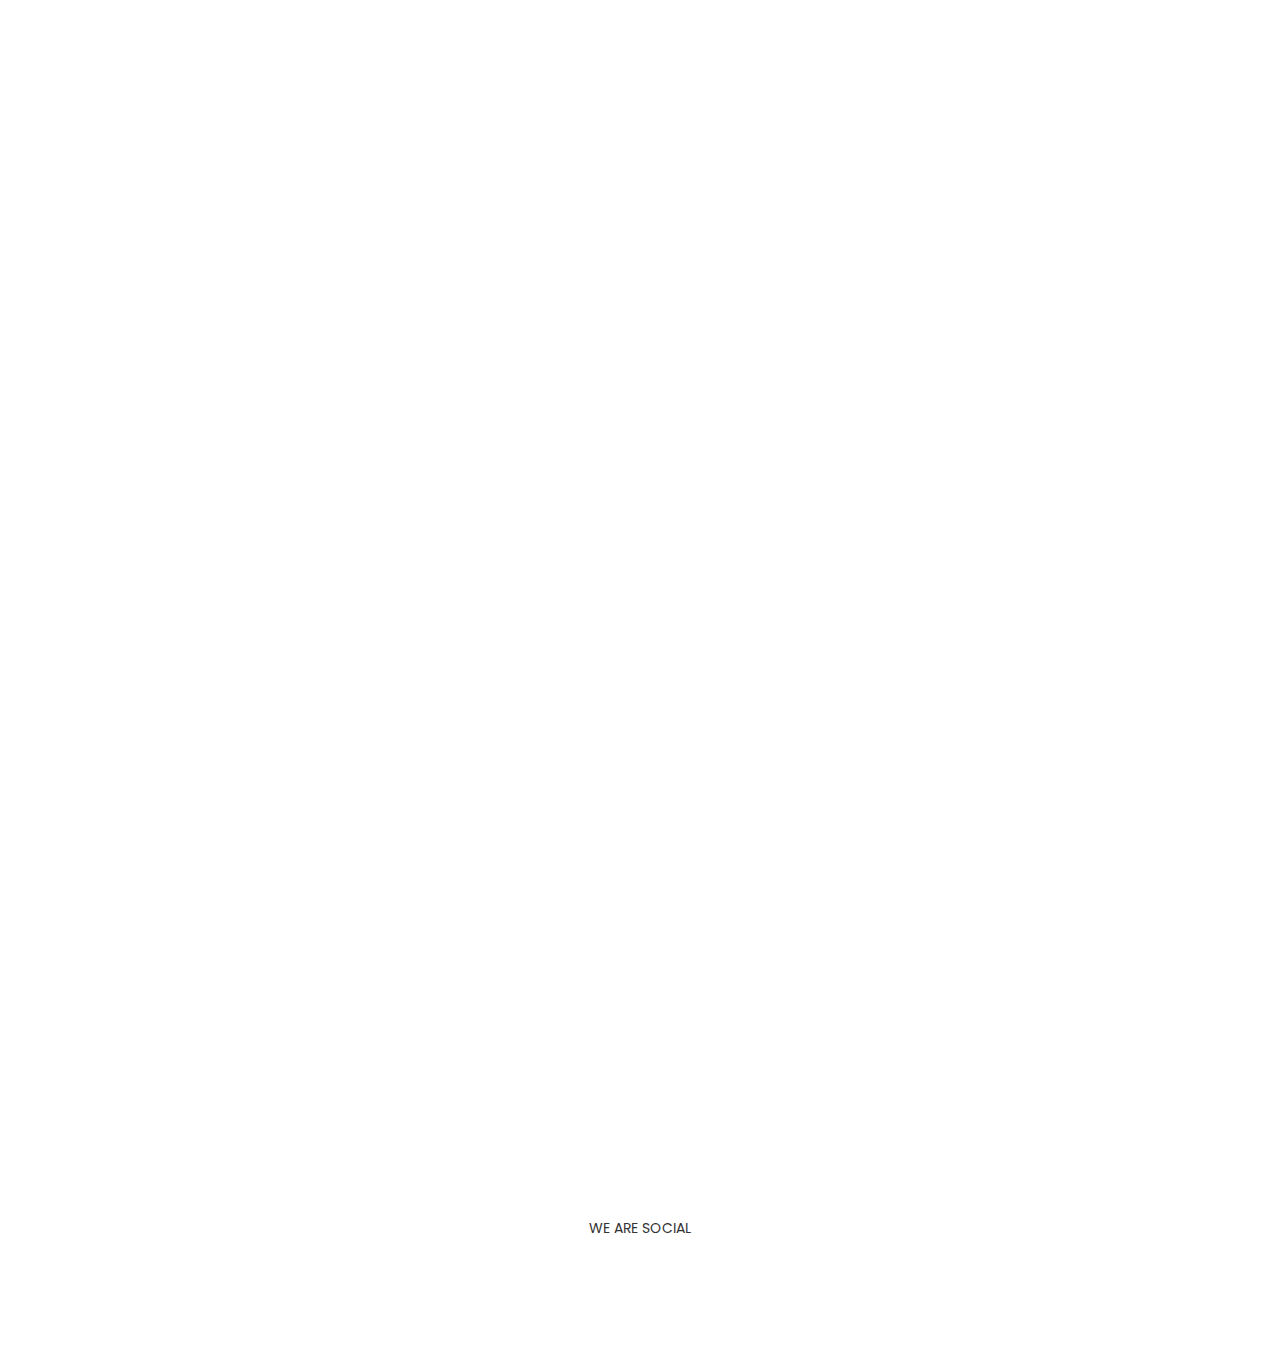
<file: rental_salon_2/management.html>
<!DOCTYPE html>
<html lang="en">
<head>

<title>LMSレンタルサロン二子玉川店 │ 櫻寧</title>
<meta name="description" content="">
<meta name="author" content="">
<meta charset="UTF-8">
<meta http-equiv="X-UA-Compatible" content="IE=Edge">
<meta name="viewport" content="width=device-width, initial-scale=1, maximum-scale=1">

<link rel="stylesheet" href="css/bootstrap.min.css">
<link rel="stylesheet" href="css/animate.css">
<link rel="stylesheet" href="css/font-awesome.min.css">
<link rel="stylesheet" href="css/owl.theme.css">
<link rel="stylesheet" href="css/owl.carousel.css">

<!-- Main css -->
<link rel="stylesheet" href="css/style.css">
<link rel="stylesheet" href="css/style2.css">

<!-- Google Font -->
<link href='https://fonts.googleapis.com/css?family=Poppins:400,500,600' rel='stylesheet' type='text/css'>
<link href="https://fonts.googleapis.com/icon?family=Material+Icons" rel="stylesheet">

<!-- Global site tag (gtag.js) - Google Analytics -->
<script async src="https://www.googletagmanager.com/gtag/js?id=UA-199908162-1"></script>
<script>
  window.dataLayer = window.dataLayer || [];
  function gtag(){dataLayer.push(arguments);}
  gtag('js', new Date());

  gtag('config', 'UA-199908162-1');
</script>

</head>

<body data-spy="scroll" data-offset="50" data-target=".navbar-collapse">

<!-- =========================
     PRE LOADER       
============================== -->
<div class="preloader">

	<div class="sk-rotating-plane"></div>

</div>


<!-- =========================
     NAVIGATION LINKS     
============================== -->
<div class="navbar navbar-fixed-top custom-navbar" role="navigation">
	<div class="container">

		<!-- navbar header -->
		<div class="navbar-header">
			<button class="navbar-toggle" data-toggle="collapse" data-target=".navbar-collapse">
				<span class="icon icon-bar"></span>
				<span class="icon icon-bar"></span>
				<span class="icon icon-bar"></span>
			</button>
			<a href="../../rentalsalon-lms-nikotama/" class="navbar-brand">LMSレンタルサロン二子玉川店 │ 櫻寧</a>
		</div>

		<div class="collapse navbar-collapse">

			<ul class="nav navbar-nav navbar-right">
				<li><a href="../../rentalsalon-lms-nikotama/" class="smoothScroll">HOME</a></li>
				<li><a href="#mv" class="smoothScroll">トップ</a></li>
				<li><a href="#venue" class="smoothScroll">アクセス</a></li>
				<li><a href="#sponsors" class="smoothScroll">経営サポート一覧</a></li>
				<li><a href="#contact" class="smoothScroll">お問合せ</a></li>
				<li><a href="https://ounelog.wordpress.com/" target="_blank">ブログ</a></li>
			</ul>

		</div>

	</div>
</div>


<!-- =========================
    MV SECTION   
============================== -->
<section id="mv" class="parallax-section">
	<div class="container">
		<div class="row">

			<div class="col-md-12 col-sm-12">
				<h3>美容サロン開業に必要な知識を、必要なタイミングで勉強できます！<br />（無料運営相談）</h3>
				<h1 class="wow fadeInUp" data-wow-delay="1.6s"> LMS経営勉強会</h1>
			</div>


		</div>
	</div>
</section>


<!-- =========================
     Breadcrumb       
============================== -->
<nav aria-label="breadcrumb">
  <ol class="breadcrumb">
    <li class="breadcrumb-item"><a href="../../rentalsalon-lms-nikotama/">HOME</a></li>
    <li class="breadcrumb-item active" aria-current="page"> LMS経営勉強会</li>
  </ol>
</nav>


<!-- =========================
    CONTENTS SECTION   
============================== -->
<section id="contents" class="parallax-section">
	<div class="container">
		<div class="row">

			<div><img src="images/management_img1.jpg" style="display: block; margin: auto;" class="img-responsive" alt=""></div>

			<div class="wow col-md-12 col-sm-12">
				<h2 style="margin-top: 2em;">あなたは一人じゃない！困った時のサポート体制完備！</h2>
				<h4 style="margin-top: 2em;"><i class="material-icons">done</i> 売上を上げたい。</h4>
				<h4><i class="material-icons">done</i> リピート率を上げたい。</h4>
				<h4><i class="material-icons">done</i> もっと単価を上げたい。</h4>
				<h4><i class="material-icons">done</i> メニュー構成はどうすればいいのか。</h4>
				<h4><i class="material-icons">done</i> コンセプトはどう決めればいいのか。</h4>
				<h4 style="margin-top: 2em;">など、困った時はいつでもご相談ください。</h4>
				<h4>相談できるサポートスタッフは全員、自身でも開業されているエステ開業の先輩方なので心強く安心して相談できます。(勉強会や、緊急時は便利なチャット対応も可能)</h4>
				
				<h2 style="margin-top: 4em;">250サロン以上をサポートしているかた出来る安心サポート</h2>
				<h3>机上の理論でのサポートはなく、実際に、現在成功している店舗のリアルタイムな成功ノウハウをお伝えできるので、成功する確率が高いです。</h3>
				<h3><a href="https://xn--vckm9bxe2csb4dw219df8wd.jp/" target="_blank">《詳細はこちらから》</a></h3>
			</div>
					
		</div>
	</div>
</section>


<!-- =========================
    VENUE SECTION   
============================== -->
<section id="venue" class="parallax-section">
	<div class="container">
		<div class="row">

			<div class="wow fadeInLeft col-md-offset-1 col-md-5 col-sm-8" data-wow-delay="0.9s">
				<h2>アクセス</h2>
				<h4>店舗名　 : LMSレンタルサロン二子玉川店 │ 櫻寧</h4>
  				<h4>店舗住所 : 東京都世田谷区玉川1</h4>
  				<span>※店舗住所の番地以降は、ご利用者のみ公開いたします。</span>
  				<p>東急田園都市線、東急大井町線<br />二子玉川駅より徒歩3分</p>
				<h4>電話番号 : 会員様のご利用者のみ、非公開</h4>
				<span>※電話番号は、ご利用者のみ公開いたします。</span>	
			</div>

		</div>
	</div>
</section>


<!-- =========================
    SPONSORS SECTION   
============================== -->
<section id="sponsors" class="parallax-section">
	<div class="container">
		<div class="row">

			<div class="wow bounceIn col-md-12 col-sm-12">
				<div class="section-title">
					<h2>経営サポート一覧</h2>
					<p>経営サポートの利用なしで、レンタルサロンのみの利用も可能です。</p>
				</div>
			</div>

			<div class="wow fadeInUp col-md-3 col-sm-6 col-xs-6" data-wow-delay="0.3s">
				<a href="../../rentalsalon-lms-nikotama/salon.html"><img src="images/LMS.gif" class="img-responsive" alt="開業サポートパック">開業サポートパック</a>	
			</div>

			<div class="wow fadeInUp col-md-3 col-sm-6 col-xs-6" data-wow-delay="0.6s">
				<a href="../../rentalsalon-lms-nikotama/management.html"><img src="images/management.jpg" class="img-responsive" alt="経営勉強会">経営勉強会</a>	
			</div>

			<div class="wow fadeInUp col-md-3 col-sm-6 col-xs-6" data-wow-delay="0.9s">
				<a href="../../rentalsalon-lms-nikotama/homepage.html"><img src="images/homepage.jpg" class="img-responsive" alt="ホームページ無料作成">ホームページ無料作成</a>	
			</div>

			<div class="wow fadeInUp col-md-3 col-sm-6 col-xs-6" data-wow-delay="1s">
				<a href="../../rentalsalon-lms-nikotama/trouble.html"><img src="images/trouble.jpg" class="img-responsive" alt="トラブル・保険サポート">トラブル・保険サポート</a>	
			</div>

			<div class="wow fadeInUp col-md-3 col-sm-6 col-xs-6" data-wow-delay="0.3s">
				<a href="../../rentalsalon-lms-nikotama/customer.html"><img src="images/customer_img.jpg" class="img-responsive" alt="集客・経営サポート">集客・経営サポート</a>
			</div>

			<div class="wow fadeInUp col-md-3 col-sm-6 col-xs-6" data-wow-delay="0.6s">
				<a href="../../rentalsalon-lms-nikotama/black.html"><img src="images/black.jpg" class="img-responsive" alt="黒字・集客保証サポート">黒字・集客保証サポート</a>
			</div>

			<div class="wow fadeInUp col-md-3 col-sm-6 col-xs-6" data-wow-delay="0.9s">
				<a href="../../rentalsalon-lms-nikotama/technology.html"><img src="images/technology.jpg" class="img-responsive" alt="技術サポート">技術サポート</a>
			</div>

			<div class="wow fadeInUp col-md-3 col-sm-6 col-xs-6" data-wow-delay="1s">
				<a href="../../rentalsalon-lms-nikotama/product.html"><img src="images/product.jpg" class="img-responsive" alt="商材サポート">商材サポート</a>
			</div>

		</div>
	</div>
</section>


<!-- =========================
    CONTACT SECTION   
============================== -->
<section id="contact" class="parallax-section">
	<div class="container">
		<div class="row">

			<div class="wow fadeInUp col-md-offset-1 col-md-5 col-sm-6" data-wow-delay="0.6s">
				<div class="contact_des">
					<p style="color:white">LMSレンタルサロン二子玉川店は、二子玉川駅より徒歩3分とアクセス抜群！土・日・祝/昼・夜関係なく １時間1000円（税別）と大変わかりやすい料金設定です。ご利用いただける業種は、エステ・リラクゼーションアロマ・整体・タイ式・バリ式等。（その他の業種はご相談下さい）ご自分で店舗を借りて経営するリスクを無くし、レンタルサロンで安心して開業できます。また、様々なサポートを受けられる点も好評いただいております。</p>
					<p><a href="../../rentalsalon-lms-nikotama/flow.html" class="btn btn-danger">ご利用の流れ</a>
						<a href="../../rentalsalon-lms-nikotama/price.html" class="btn btn-danger">料金について</a>
						<a href="../../rentalsalon-lms-nikotama/store.html" class="btn btn-danger" target="_blank">サロンの情報</a>
						<a href="https://lms-salon.com/member/" class="btn btn-danger" target="_blank">会員様ページ</a></p>
				</div>
			</div>

			<div class="wow fadeInUp col-md-5 col-sm-6" data-wow-delay="0.9s">
				<div class="contact_detail">
					<div class="section-title">
						<h2>お問合せ</h2>
						<p>レンタルサロン見学は随時行っておりますので、お電話・メール・LINE等でお気軽に連絡してください。</p>
						<a href="https://tayori.com/form/03eddbb632fa174a4fb370e267a0e8fac61cf654" class="btn btn-danger" target="_blank">見学予約はこちら</a>
						<h4 style="margin-top: 2em;"><i class="fa fa-envelope-o"></i> Email:<a href="mailto:address"> nikotama@lms.jp</a></h4>
						<h4><i class="fa fa-comment-o"></i> LINE:<a href="https://line.me/ti/p/xbPYsR6FQa" target="_blank"> QR</a></h4>
					</div>
					<!-- <form action="#" method="post">
					</form> -->
				</div>
			</div>

		</div>
	</div>
</section>


<!-- =========================
    FOOTER SECTION   
============================== -->
<footer>
	<div class="container">
		<div class="row">

			<div class="col-md-12 col-sm-12">
				<p class="wow fadeInUp" data-wow-delay="0.6s">Copyright &copy; 2021 LMSレンタルサロン二子玉川店 │ 櫻寧 All rights Reserved.</p>

				<ul class="social-icon">
					<li><a href="https://www.facebook.com/lms.nikotama.oune" class="fa fa-facebook wow fadeInUp" data-wow-delay="1s" target="_blank"></a></li>
					<li><a href="https://twitter.com/LMS_nikotama" class="fa fa-twitter wow fadeInUp" data-wow-delay="1.3s" target="_blank"></a></li>
					<li><a href="https://www.instagram.com/lms.nikotama/" class="fa fa-instagram wow fadeInUp" data-wow-delay="1.6s" target="_blank"></a></li>
					<li><a href="https://line.me/ti/p/xbPYsR6FQa" class="fa fa-comment-o wow fadeInUp" data-wow-delay="1.9s" target="_blank"></a></li>
					<p>WE ARE SOCIAL</p>
				</ul>

			</div>
			
		</div>
	</div>
</footer>


<!-- Back top -->
<a href="#back-top" class="go-top"><i class="fa fa-angle-up"></i></a>


<!-- =========================
     SCRIPTS   
============================== -->
<script src="js/jquery.js"></script>
<script src="js/bootstrap.min.js"></script>
<script src="js/jquery.parallax.js"></script>
<script src="js/owl.carousel.min.js"></script>
<script src="js/smoothscroll.js"></script>
<script src="js/wow.min.js"></script>
<script src="js/custom.js"></script>

</body>
</html>
</file>
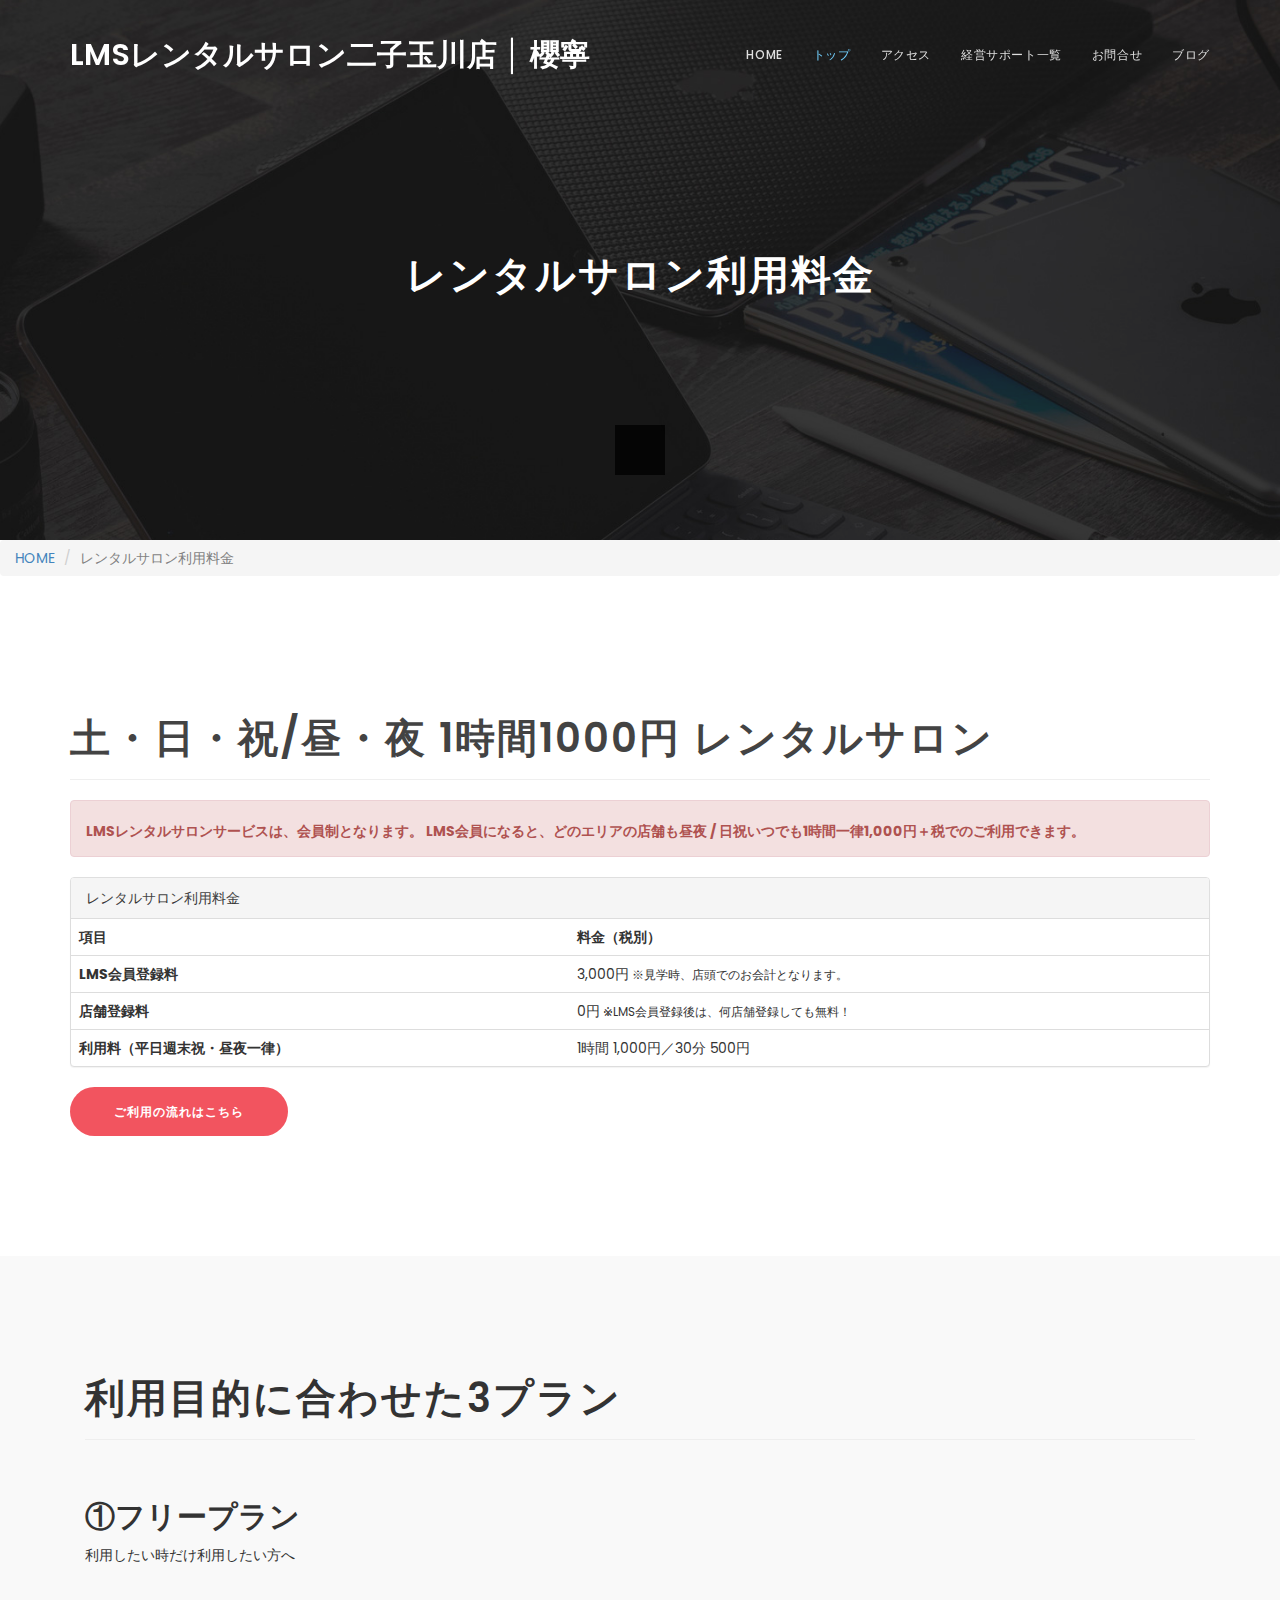
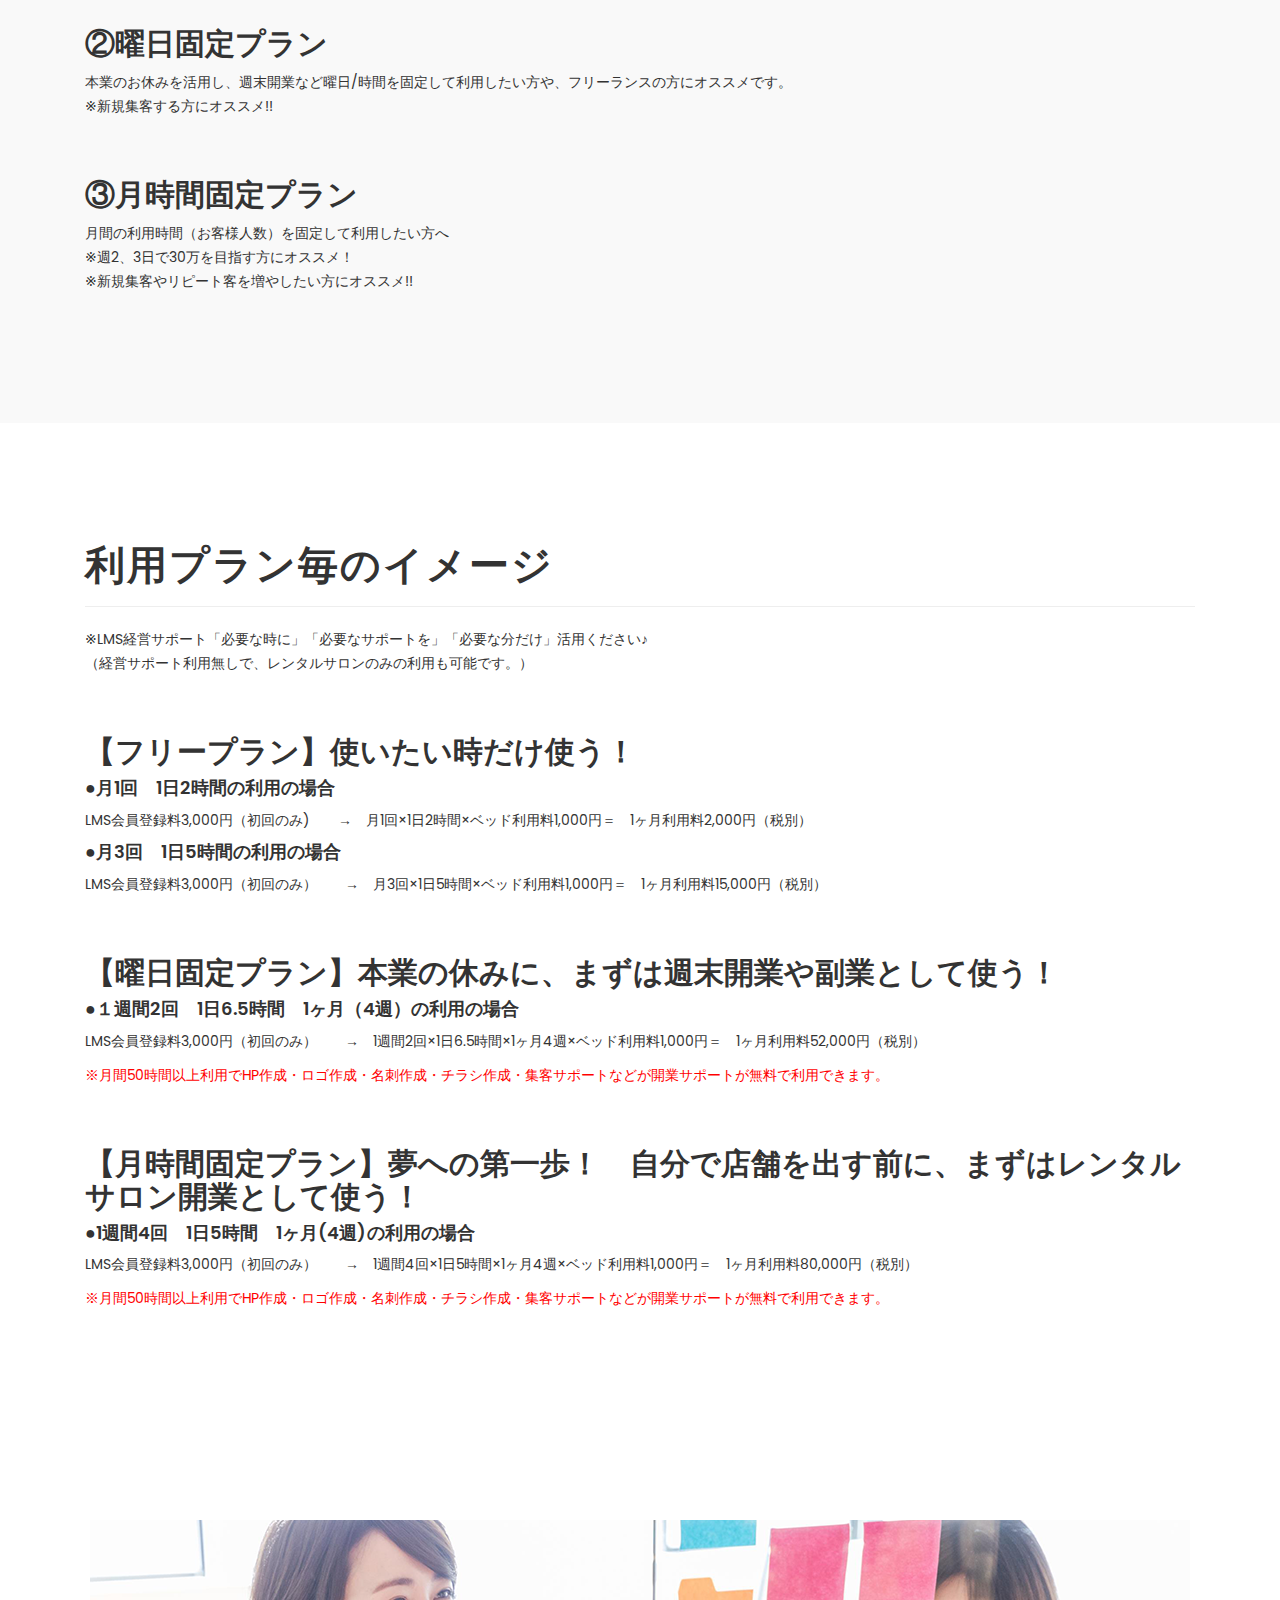
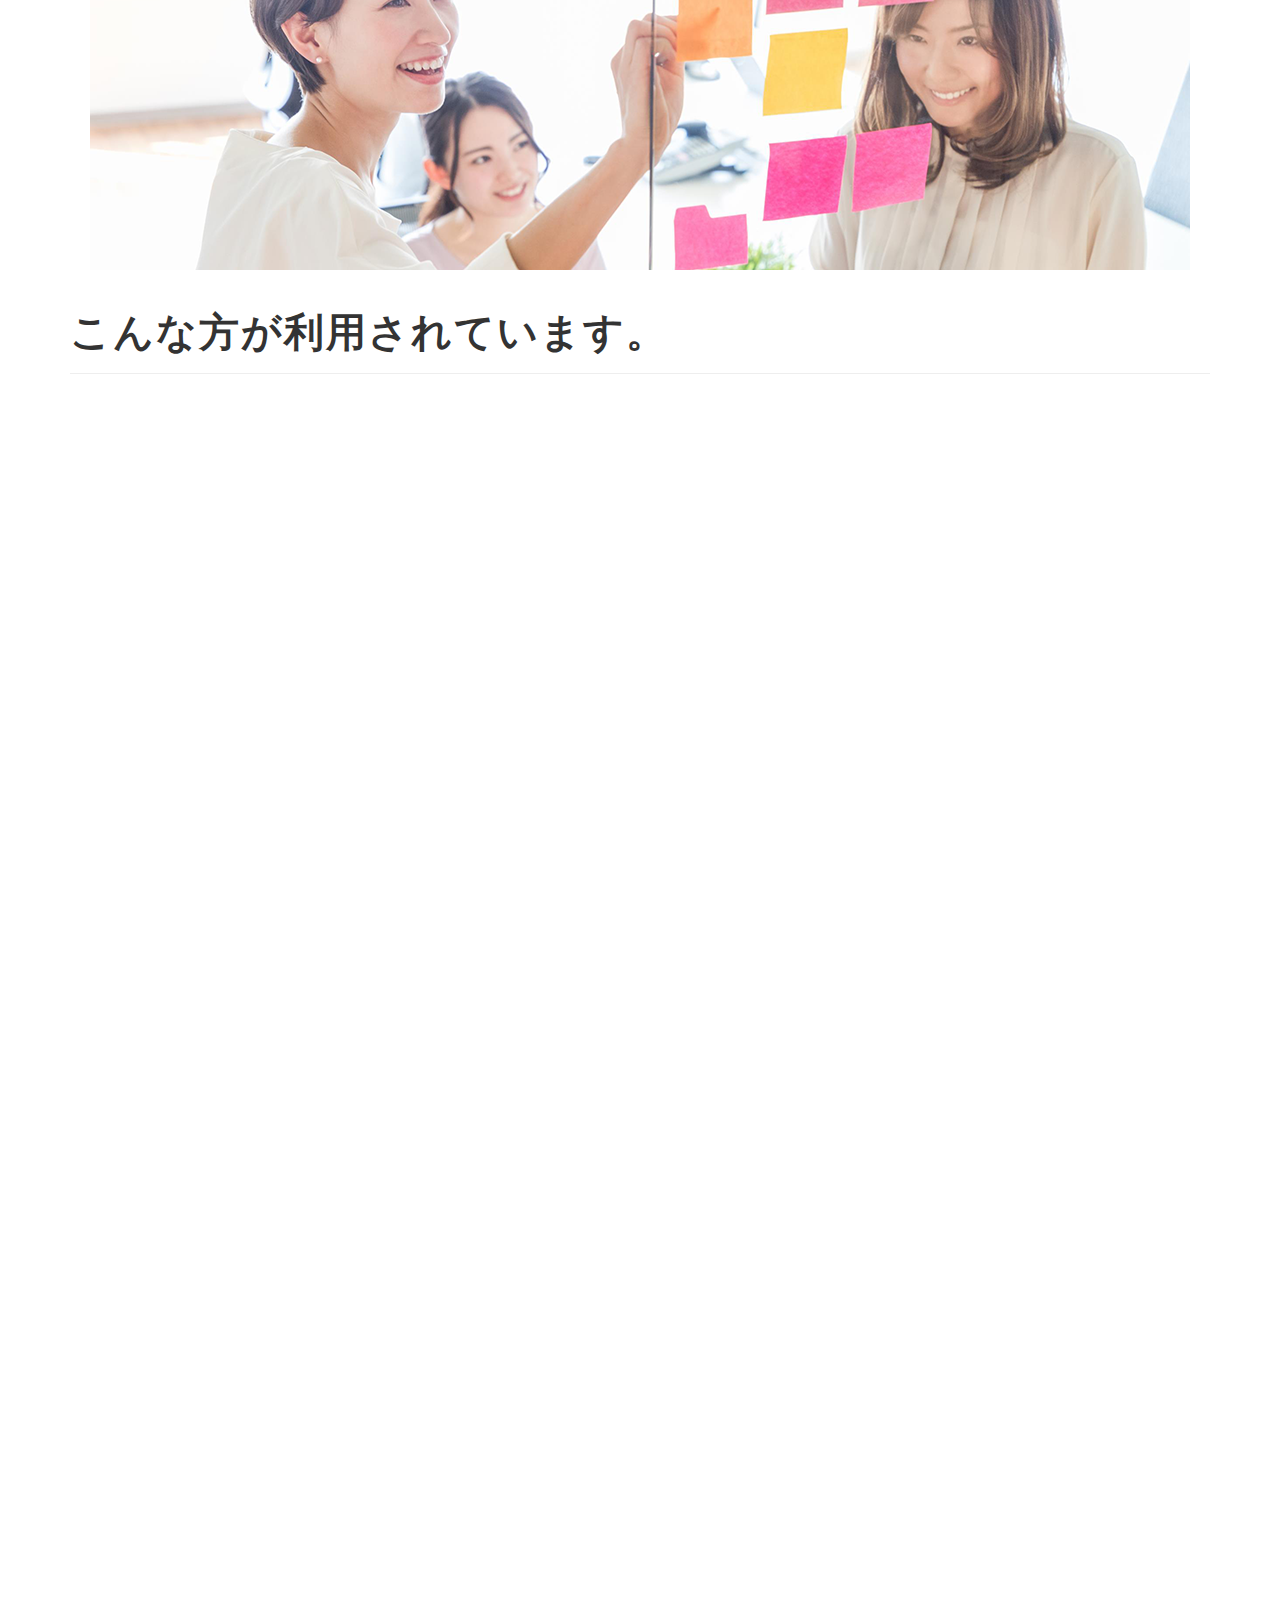
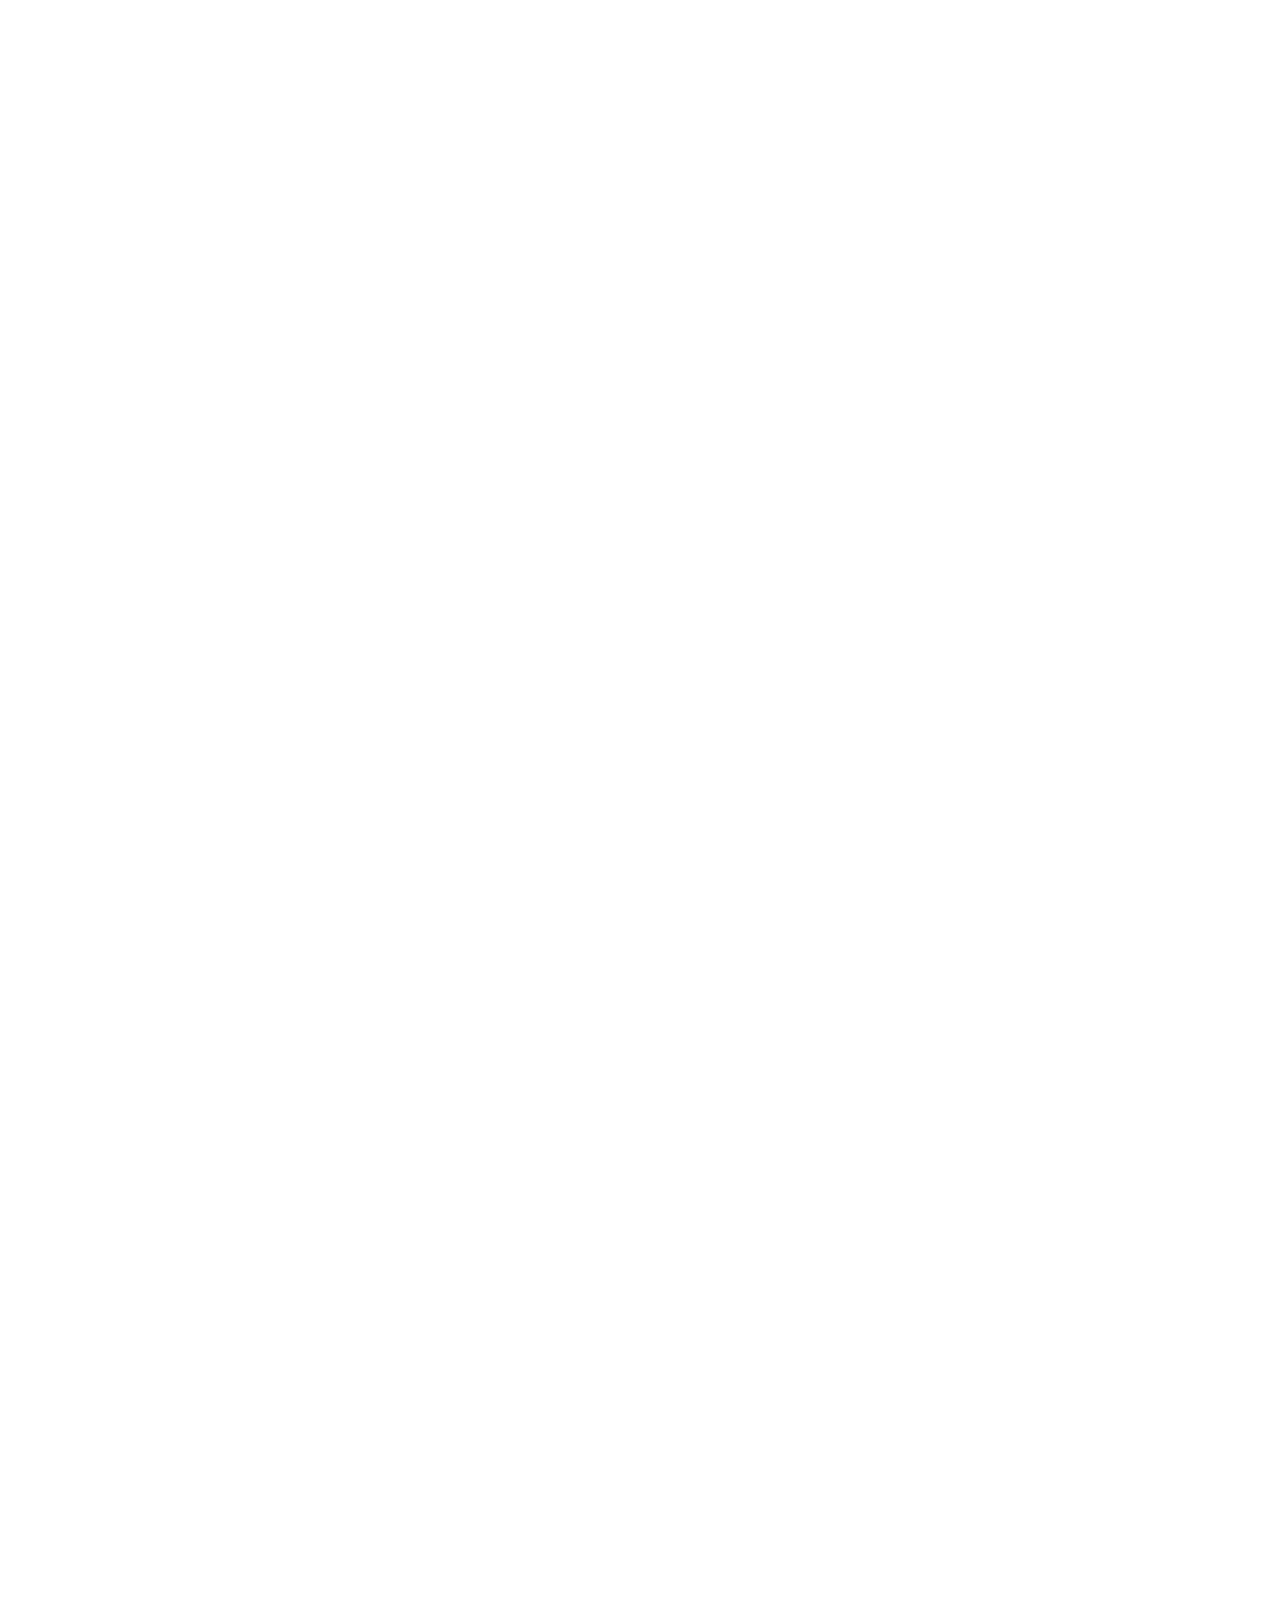
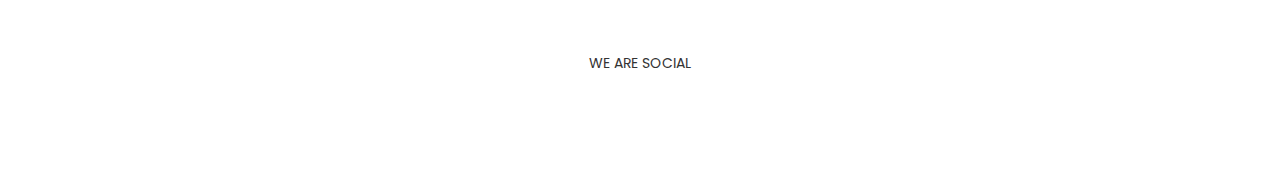
<file: rental_salon_2/price.html>
<!DOCTYPE html>
<html lang="en">
<head>

<title>LMSレンタルサロン二子玉川店 │ 櫻寧</title>
<meta name="description" content="">
<meta name="author" content="">
<meta charset="UTF-8">
<meta http-equiv="X-UA-Compatible" content="IE=Edge">
<meta name="viewport" content="width=device-width, initial-scale=1, maximum-scale=1">

<link rel="stylesheet" href="css/bootstrap.min.css">
<link rel="stylesheet" href="css/animate.css">
<link rel="stylesheet" href="css/font-awesome.min.css">
<link rel="stylesheet" href="css/owl.theme.css">
<link rel="stylesheet" href="css/owl.carousel.css">

<!-- Main css -->
<link rel="stylesheet" href="css/style.css">
<link rel="stylesheet" href="css/style2.css">

<!-- Google Font -->
<link href='https://fonts.googleapis.com/css?family=Poppins:400,500,600' rel='stylesheet' type='text/css'>
<link href="https://fonts.googleapis.com/icon?family=Material+Icons" rel="stylesheet">

<!-- Global site tag (gtag.js) - Google Analytics -->
<script async src="https://www.googletagmanager.com/gtag/js?id=UA-199908162-1"></script>
<script>
  window.dataLayer = window.dataLayer || [];
  function gtag(){dataLayer.push(arguments);}
  gtag('js', new Date());

  gtag('config', 'UA-199908162-1');
</script>

</head>

<body data-spy="scroll" data-offset="50" data-target=".navbar-collapse">

<!-- =========================
     PRE LOADER       
============================== -->
<div class="preloader">

	<div class="sk-rotating-plane"></div>

</div>


<!-- =========================
     NAVIGATION LINKS     
============================== -->
<div class="navbar navbar-fixed-top custom-navbar" role="navigation">
	<div class="container">

		<!-- navbar header -->
		<div class="navbar-header">
			<button class="navbar-toggle" data-toggle="collapse" data-target=".navbar-collapse">
				<span class="icon icon-bar"></span>
				<span class="icon icon-bar"></span>
				<span class="icon icon-bar"></span>
			</button>
			<a href="../../rentalsalon-lms-nikotama/" class="navbar-brand">LMSレンタルサロン二子玉川店 │ 櫻寧</a>
		</div>

		<div class="collapse navbar-collapse">

			<ul class="nav navbar-nav navbar-right">
				<li><a href="../../rentalsalon-lms-nikotama/" class="smoothScroll">HOME</a></li>
				<li><a href="#mv" class="smoothScroll">トップ</a></li>
				<li><a href="#venue" class="smoothScroll">アクセス</a></li>
				<li><a href="#sponsors" class="smoothScroll">経営サポート一覧</a></li>
				<li><a href="#contact" class="smoothScroll">お問合せ</a></li>
				<li><a href="https://ounelog.wordpress.com/" target="_blank">ブログ</a></li>
			</ul>

		</div>

	</div>
</div>


<!-- =========================
    MV SECTION   
============================== -->
<section id="mv" class="parallax-section">
	<div class="container">
		<div class="row">

			<div class="col-md-12 col-sm-12">
				<!-- <h3></h3> -->
				<h1 class="wow fadeInUp" data-wow-delay="1.6s">レンタルサロン利用料金</h1>
			</div>


		</div>
	</div>
</section>


<!-- =========================
     Breadcrumb       
============================== -->
<nav aria-label="breadcrumb">
  <ol class="breadcrumb">
    <li class="breadcrumb-item"><a href="../../rentalsalon-lms-nikotama/">HOME</a></li>
    <li class="breadcrumb-item active" aria-current="page">レンタルサロン利用料金</li>
  </ol>
</nav>


<!-- =========================
    CONTENTS SECTION   
============================== -->
<section id="contents" class="parallax-section">
	<div class="container">
		<div class="row">

<div class="page-header plan">
	<h1>土・日・祝/昼・夜 1時間1000円 レンタルサロン</h1>
</div>

<div class="alert alert-danger" role="alert"><strong>LMSレンタルサロンサービスは、会員制となります。
LMS会員になると、どのエリアの店舗も昼夜 / 日祝いつでも1時間一律1,000円＋税でのご利用できます。</strong></div>

<div class="panel panel-default">
	<div class="panel-heading">
		レンタルサロン利用料金
	</div>
	<table class="table">
		<tbody>
			<tr>
				<th>項目</th>
				<th>料金（税別）</th>
			</tr>
			<tr>
				<th>LMS会員登録料</th>
				<td>3,000円<small> ※見学時、店頭でのお会計となります。</small></td>
			</tr>
			<tr>
				<th>店舗登録料</th>
				<td>0円<small> ※LMS会員登録後は、何店舗登録しても無料！</small></td>
			</tr>
			<tr>
				<th>利用料（平日週末祝・昼夜一律）</th>
				<td>1時間 1,000円／30分 500円</td>
			</tr>
		</tbody>
	</table>
</div>

				<div class="plan"><a href="../../rentalsalon-lms-nikotama/flow.html" class="btn btn-danger">ご利用の流れはこちら</a></div>

		</div>
	</div>
</section>


<!-- =========================
    CONTENTS SECTION   
============================== -->
<section id="contents" class="parallax-section salon">
	<div class="container">
		<div class="row plan">

			<div class="page-header">
				<h1>利用目的に合わせた3プラン</h1>
			</div>
			<h2 style="margin-top: 2em;">①フリープラン</h2>
			<p>利用したい時だけ利用したい方へ</p>
			<h2 style="margin-top: 2em;">②曜日固定プラン</h2>
			<p>本業のお休みを活用し、週末開業など曜日/時間を固定して利用したい方や、フリーランスの方にオススメです。<br />※新規集客する方にオススメ!!</p>
			<h2 style="margin-top: 2em;">③月時間固定プラン</h2>
			<p>月間の利用時間（お客様人数）を固定して利用したい方へ<br />※週2、3日で30万を目指す方にオススメ！
<br />※新規集客やリピート客を増やしたい方にオススメ!!</p>

		</div>
	</div>
</section>


<!-- =========================
    CONTENTS SECTION   
============================== -->
<section id="contents" class="parallax-section">
	<div class="container">
		<div class="row plan">

			<div class="page-header">
				<h1>利用プラン毎のイメージ</h1>
			</div>
				<p>※LMS経営サポート「必要な時に」「必要なサポートを」「必要な分だけ」活用ください♪<br />（経営サポート利用無しで、レンタルサロンのみの利用も可能です。）</p>
				<h2 style="margin-top: 2em;">【フリープラン】使いたい時だけ使う！</h2>
				<h4>●月1回　1日2時間の利用の場合</h4>
				<p>LMS会員登録料3,000円（初回のみ)　　→　月1回×1日2時間×ベッド利用料1,000円＝　1ヶ月利用料2,000円（税別）</p>
				<h4>●月3回　1日5時間の利用の場合</h4>
				<p>LMS会員登録料3,000円（初回のみ）　　→　月3回×1日5時間×ベッド利用料1,000円＝　1ヶ月利用料15,000円（税別）</p>
				<h2 style="margin-top: 2em;">【曜日固定プラン】本業の休みに、まずは週末開業や副業として使う！</h2>
				<h4>●１週間2回　1日6.5時間　1ヶ月（4週）の利用の場合</h4>
				<p>LMS会員登録料3,000円（初回のみ）　　→　1週間2回×1日6.5時間×1ヶ月4週×ベッド利用料1,000円＝　1ヶ月利用料52,000円（税別）</p>
				<p style="color: red;">※月間50時間以上利用でHP作成・ロゴ作成・名刺作成・チラシ作成・集客サポートなどが開業サポートが無料で利用できます。</p>
				<h2 style="margin-top: 2em;">【月時間固定プラン】夢への第一歩！　自分で店舗を出す前に、まずはレンタルサロン開業として使う！</h2>
				<h4>●1週間4回　1日5時間　1ヶ月(4週)の利用の場合</h4>
				<p>LMS会員登録料3,000円（初回のみ）　　→　1週間4回×1日5時間×1ヶ月4週×ベッド利用料1,000円＝　1ヶ月利用料80,000円（税別）</p>
				<p style="color: red;">※月間50時間以上利用でHP作成・ロゴ作成・名刺作成・チラシ作成・集客サポートなどが開業サポートが無料で利用できます。</p>
		</div>
	</div>
</section>


<!-- =========================
    CONTENTS SECTION   
============================== -->
<section id="contents" class="parallax-section">
	<div class="container">
		<div class="row">

			<div><img src="images/price_img1.png" style="display: block; margin: auto;" class="img-responsive" alt=""></div>

			<div class="page-header plan">
				<h1>こんな方が利用されています。</h1>
			</div>

			<div class="wow col-md-12 col-sm-12">
				<h2 style="margin-top: 2em;">趣味として、副業/本業として、新たな第一歩を踏み出す方!!</h2><br />
				<h4> LMSレンタルサロンは、未経験の味方♪<br />売上が上がるまでベッド代が無料になる安心サポートや、集客や運営のサポートがベッド利用時間に応じて利用できます。</h4>
				<h2 style="margin-top: 2em;">既に活動していて、新しい場所をお探しの方!!</h2><br />
				<h4> LMSは全国主要駅近くに展開中。<br />あなたの希望エリア・店内環境の店舗をお探しします♪</h4>
				<h2 style="margin-top: 2em;">サロン店舗を持っているが、家賃が負担となっている方!!</h2><br />
				<h4> LMSレンタルサロンですと、使いたい時だけ使えるので、売上と費用のバランスが取りやすい!!<br />開業をお考えのあなた!!<br />
「マンション開業」より初期費用を100万以上お得に開業できる「レンタルサロン開業」がおすすめです☆</h4>
			</div>
					
		</div>
	</div>
</section>


<!-- =========================
    VENUE SECTION   
============================== -->
<section id="venue" class="parallax-section">
	<div class="container">
		<div class="row">

			<div class="wow fadeInLeft col-md-offset-1 col-md-5 col-sm-8" data-wow-delay="0.9s">
				<h2>アクセス</h2>
				<h4>店舗名　 : LMSレンタルサロン二子玉川店 │ 櫻寧</h4>
  				<h4>店舗住所 : 東京都世田谷区玉川1</h4>
  				<span>※店舗住所の番地以降は、ご利用者のみ公開いたします。</span>
  				<p>東急田園都市線、東急大井町線<br />二子玉川駅より徒歩3分</p>
				<h4>電話番号 : 会員様のご利用者のみ、非公開</h4>
				<span>※電話番号は、ご利用者のみ公開いたします。</span>	
			</div>

		</div>
	</div>
</section>


<!-- =========================
    SPONSORS SECTION   
============================== -->
<section id="sponsors" class="parallax-section">
	<div class="container">
		<div class="row">

			<div class="wow bounceIn col-md-12 col-sm-12">
				<div class="section-title">
					<h2>経営サポート一覧</h2>
					<p>経営サポートの利用なしで、レンタルサロンのみの利用も可能です。</p>
				</div>
			</div>

			<div class="wow fadeInUp col-md-3 col-sm-6 col-xs-6" data-wow-delay="0.3s">
				<a href="../../rentalsalon-lms-nikotama/salon.html"><img src="images/LMS.gif" class="img-responsive" alt="開業サポートパック">開業サポートパック</a>	
			</div>

			<div class="wow fadeInUp col-md-3 col-sm-6 col-xs-6" data-wow-delay="0.6s">
				<a href="../../rentalsalon-lms-nikotama/management.html"><img src="images/management.jpg" class="img-responsive" alt="経営勉強会">経営勉強会</a>	
			</div>

			<div class="wow fadeInUp col-md-3 col-sm-6 col-xs-6" data-wow-delay="0.9s">
				<a href="../../rentalsalon-lms-nikotama/homepage.html"><img src="images/homepage.jpg" class="img-responsive" alt="ホームページ無料作成">ホームページ無料作成</a>	
			</div>

			<div class="wow fadeInUp col-md-3 col-sm-6 col-xs-6" data-wow-delay="1s">
				<a href="../../rentalsalon-lms-nikotama/trouble.html"><img src="images/trouble.jpg" class="img-responsive" alt="トラブル・保険サポート">トラブル・保険サポート</a>	
			</div>

			<div class="wow fadeInUp col-md-3 col-sm-6 col-xs-6" data-wow-delay="0.3s">
				<a href="../../rentalsalon-lms-nikotama/customer.html"><img src="images/customer_img.jpg" class="img-responsive" alt="集客・経営サポート">集客・経営サポート</a>
			</div>

			<div class="wow fadeInUp col-md-3 col-sm-6 col-xs-6" data-wow-delay="0.6s">
				<a href="../../rentalsalon-lms-nikotama/black.html"><img src="images/black.jpg" class="img-responsive" alt="黒字・集客保証サポート">黒字・集客保証サポート</a>
			</div>

			<div class="wow fadeInUp col-md-3 col-sm-6 col-xs-6" data-wow-delay="0.9s">
				<a href="../../rentalsalon-lms-nikotama/technology.html"><img src="images/technology.jpg" class="img-responsive" alt="技術サポート">技術サポート</a>
			</div>

			<div class="wow fadeInUp col-md-3 col-sm-6 col-xs-6" data-wow-delay="1s">
				<a href="../../rentalsalon-lms-nikotama/product.html"><img src="images/product.jpg" class="img-responsive" alt="商材サポート">商材サポート</a>
			</div>

		</div>
	</div>
</section>


<!-- =========================
    CONTACT SECTION   
============================== -->
<section id="contact" class="parallax-section">
	<div class="container">
		<div class="row">

			<div class="wow fadeInUp col-md-offset-1 col-md-5 col-sm-6" data-wow-delay="0.6s">
				<div class="contact_des">
					<p style="color:white">LMSレンタルサロン二子玉川店は、二子玉川駅より徒歩3分とアクセス抜群！土・日・祝/昼・夜関係なく １時間1000円（税別）と大変わかりやすい料金設定です。ご利用いただける業種は、エステ・リラクゼーションアロマ・整体・タイ式・バリ式等。（その他の業種はご相談下さい）ご自分で店舗を借りて経営するリスクを無くし、レンタルサロンで安心して開業できます。また、様々なサポートを受けられる点も好評いただいております。</p>
					<p><a href="../../rentalsalon-lms-nikotama/flow.html" class="btn btn-danger">ご利用の流れ</a>
						<a href="../../rentalsalon-lms-nikotama/price.html" class="btn btn-danger">料金について</a>
						<a href="../../rentalsalon-lms-nikotama/store.html" class="btn btn-danger" target="_blank">サロンの情報</a>
						<a href="https://lms-salon.com/member/" class="btn btn-danger" target="_blank">会員様ページ</a></p>
				</div>
			</div>

			<div class="wow fadeInUp col-md-5 col-sm-6" data-wow-delay="0.9s">
				<div class="contact_detail">
					<div class="section-title">
						<h2>お問合せ</h2>
						<p>レンタルサロン見学は随時行っておりますので、お電話・メール・LINE等でお気軽に連絡してください。</p>
						<a href="https://tayori.com/form/03eddbb632fa174a4fb370e267a0e8fac61cf654" class="btn btn-danger" target="_blank">見学予約はこちら</a>
						<h4 style="margin-top: 2em;"><i class="fa fa-envelope-o"></i> Email:<a href="mailto:address"> nikotama@lms.jp</a></h4>
						<h4><i class="fa fa-comment-o"></i> LINE:<a href="https://line.me/ti/p/xbPYsR6FQa" target="_blank"> QR</a></h4>
					</div>
					<!-- <form action="#" method="post">
					</form> -->
				</div>
			</div>

		</div>
	</div>
</section>


<!-- =========================
    FOOTER SECTION   
============================== -->
<footer>
	<div class="container">
		<div class="row">

			<div class="col-md-12 col-sm-12">
				<p class="wow fadeInUp" data-wow-delay="0.6s">Copyright &copy; 2021 LMSレンタルサロン二子玉川店 │ 櫻寧 All rights Reserved.</p>

				<ul class="social-icon">
					<li><a href="https://www.facebook.com/lms.nikotama.oune" class="fa fa-facebook wow fadeInUp" data-wow-delay="1s" target="_blank"></a></li>
					<li><a href="https://twitter.com/LMS_nikotama" class="fa fa-twitter wow fadeInUp" data-wow-delay="1.3s" target="_blank"></a></li>
					<li><a href="https://www.instagram.com/lms.nikotama/" class="fa fa-instagram wow fadeInUp" data-wow-delay="1.6s" target="_blank"></a></li>
					<li><a href="https://line.me/ti/p/xbPYsR6FQa" class="fa fa-comment-o wow fadeInUp" data-wow-delay="1.9s" target="_blank"></a></li>
					<p>WE ARE SOCIAL</p>
				</ul>

			</div>
			
		</div>
	</div>
</footer>


<!-- Back top -->
<a href="#back-top" class="go-top"><i class="fa fa-angle-up"></i></a>


<!-- =========================
     SCRIPTS   
============================== -->
<script src="js/jquery.js"></script>
<script src="js/bootstrap.min.js"></script>
<script src="js/jquery.parallax.js"></script>
<script src="js/owl.carousel.min.js"></script>
<script src="js/smoothscroll.js"></script>
<script src="js/wow.min.js"></script>
<script src="js/custom.js"></script>

</body>
</html>
</file>
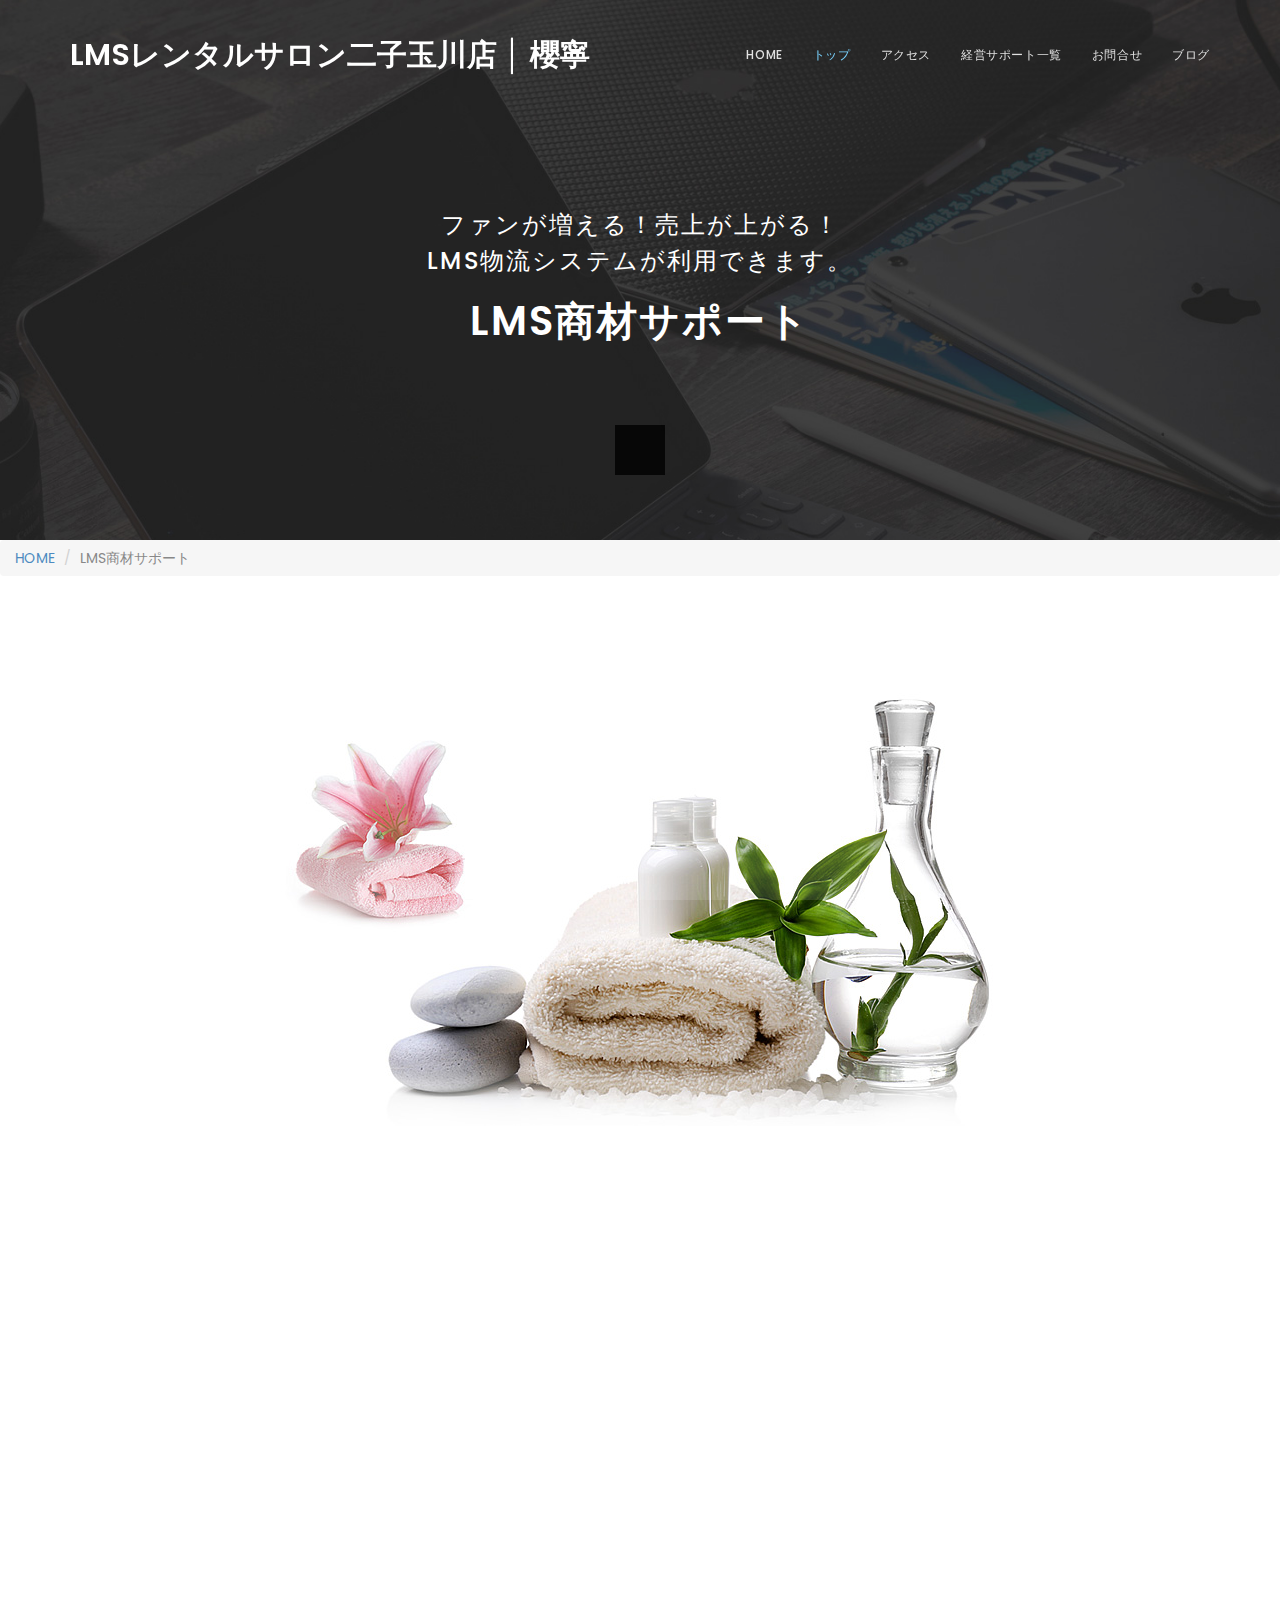
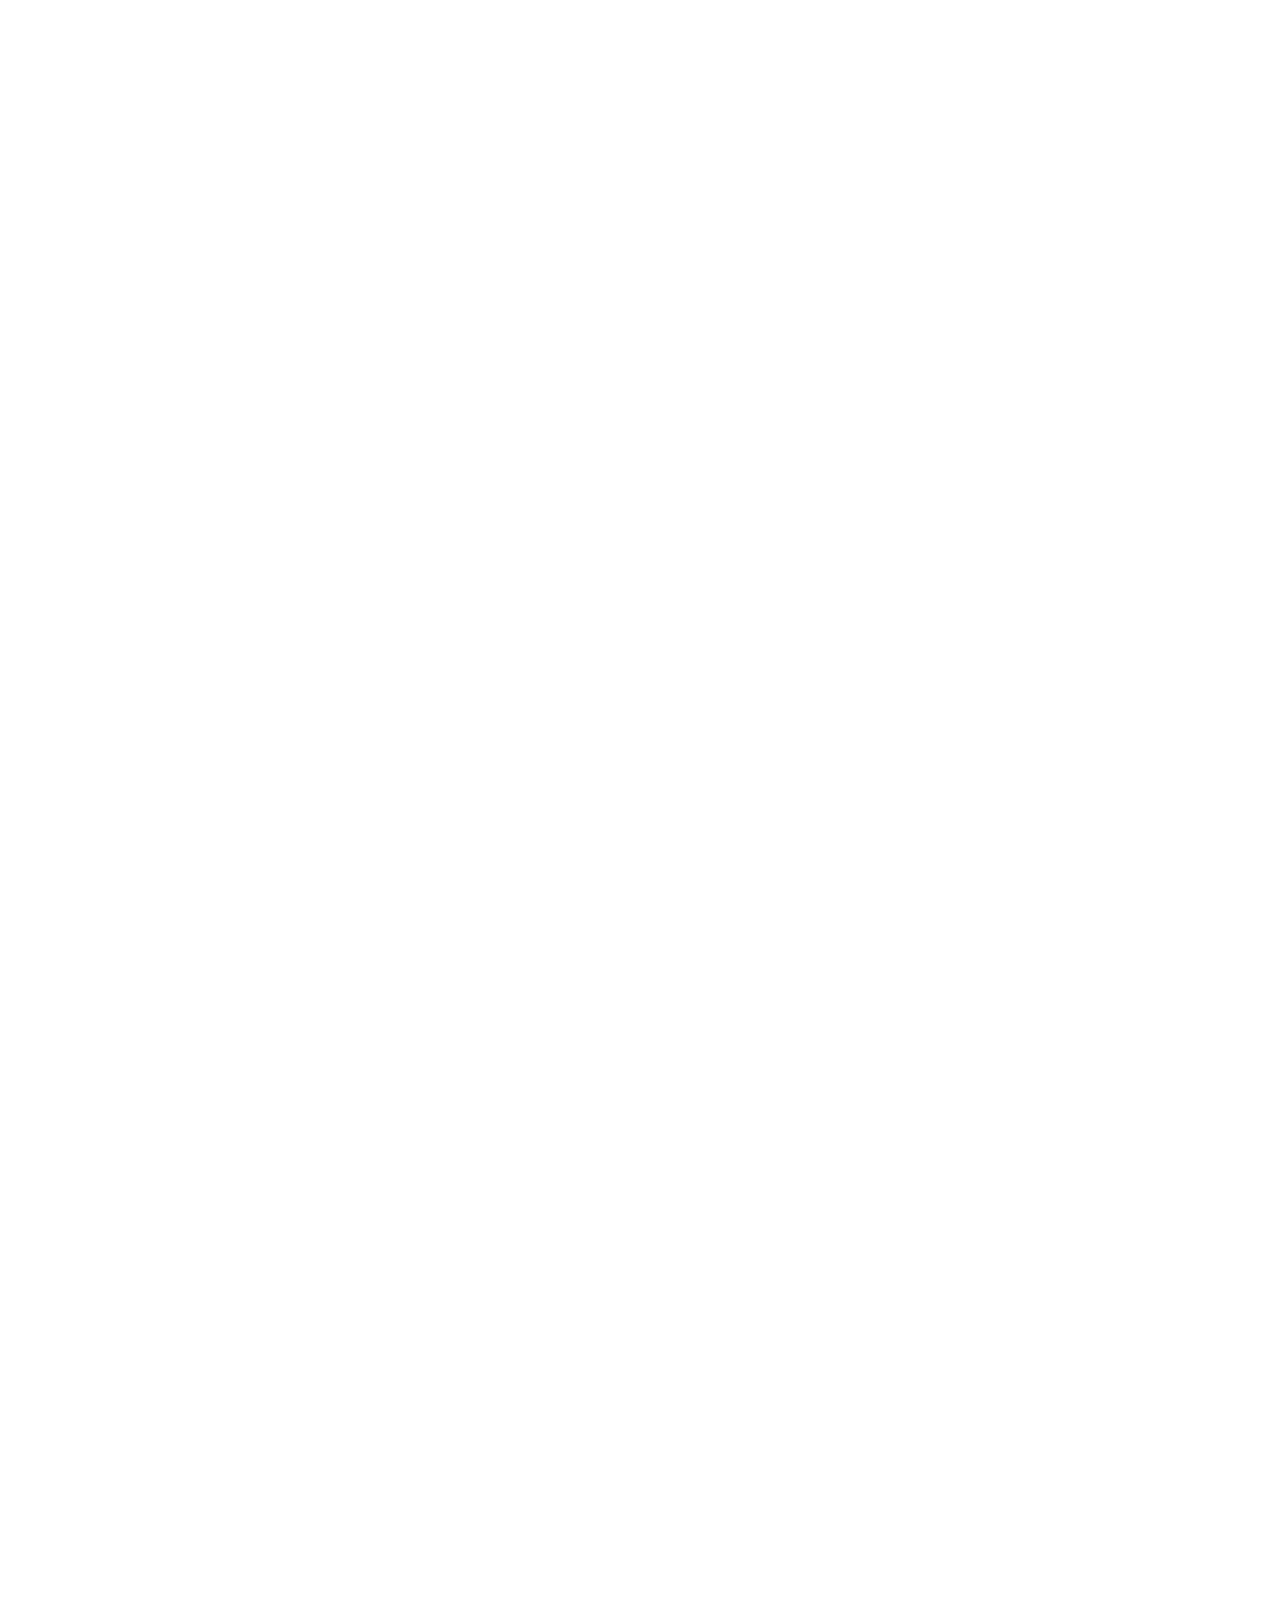
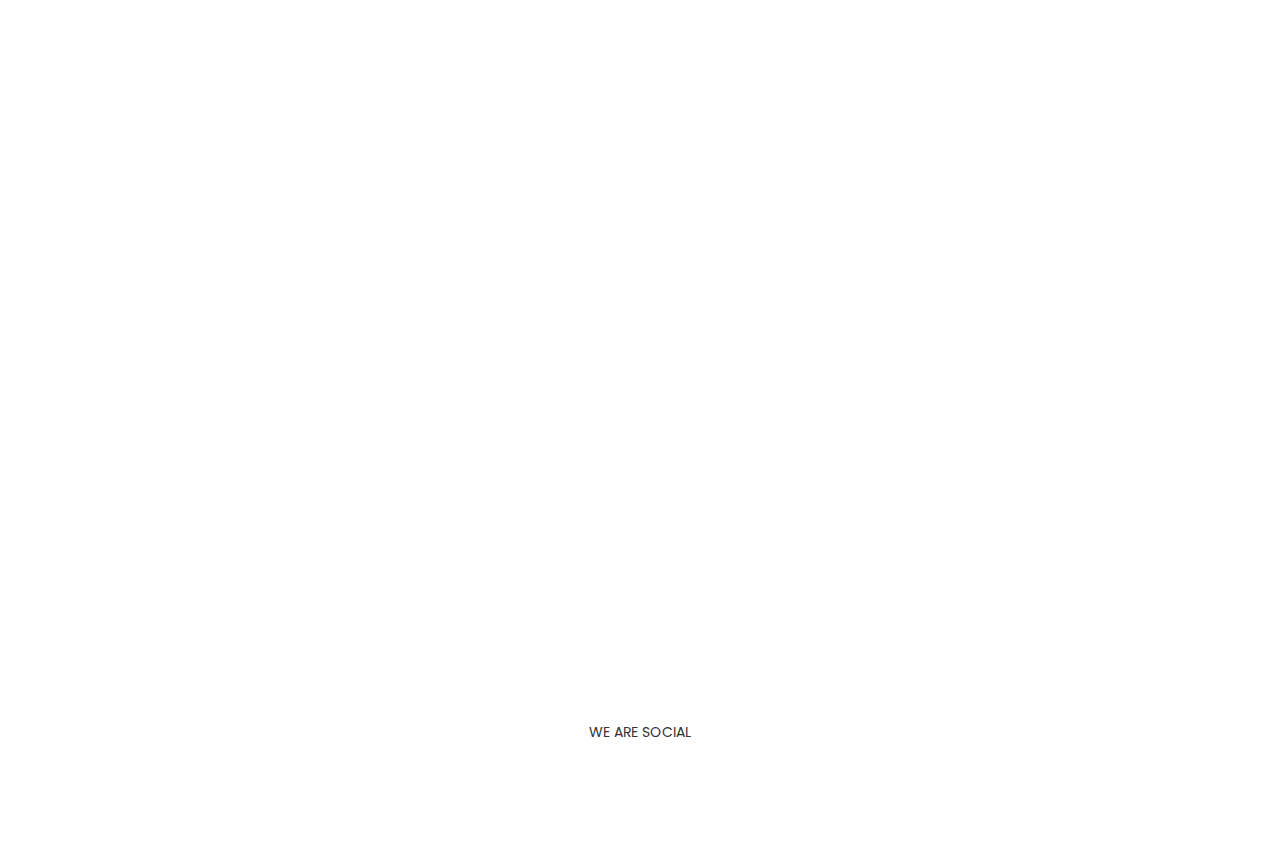
<file: rental_salon_2/product.html>
<!DOCTYPE html>
<html lang="en">
<head>

<title>LMSレンタルサロン二子玉川店 │ 櫻寧</title>
<meta name="description" content="">
<meta name="author" content="">
<meta charset="UTF-8">
<meta http-equiv="X-UA-Compatible" content="IE=Edge">
<meta name="viewport" content="width=device-width, initial-scale=1, maximum-scale=1">

<link rel="stylesheet" href="css/bootstrap.min.css">
<link rel="stylesheet" href="css/animate.css">
<link rel="stylesheet" href="css/font-awesome.min.css">
<link rel="stylesheet" href="css/owl.theme.css">
<link rel="stylesheet" href="css/owl.carousel.css">

<!-- Main css -->
<link rel="stylesheet" href="css/style.css">
<link rel="stylesheet" href="css/style2.css">

<!-- Google Font -->
<link href='https://fonts.googleapis.com/css?family=Poppins:400,500,600' rel='stylesheet' type='text/css'>
<link href="https://fonts.googleapis.com/icon?family=Material+Icons" rel="stylesheet">

<!-- Global site tag (gtag.js) - Google Analytics -->
<script async src="https://www.googletagmanager.com/gtag/js?id=UA-199908162-1"></script>
<script>
  window.dataLayer = window.dataLayer || [];
  function gtag(){dataLayer.push(arguments);}
  gtag('js', new Date());

  gtag('config', 'UA-199908162-1');
</script>

</head>

<body data-spy="scroll" data-offset="50" data-target=".navbar-collapse">

<!-- =========================
     PRE LOADER       
============================== -->
<div class="preloader">

	<div class="sk-rotating-plane"></div>

</div>


<!-- =========================
     NAVIGATION LINKS     
============================== -->
<div class="navbar navbar-fixed-top custom-navbar" role="navigation">
	<div class="container">

		<!-- navbar header -->
		<div class="navbar-header">
			<button class="navbar-toggle" data-toggle="collapse" data-target=".navbar-collapse">
				<span class="icon icon-bar"></span>
				<span class="icon icon-bar"></span>
				<span class="icon icon-bar"></span>
			</button>
			<a href="../../rentalsalon-lms-nikotama/" class="navbar-brand">LMSレンタルサロン二子玉川店 │ 櫻寧</a>
		</div>

		<div class="collapse navbar-collapse">

			<ul class="nav navbar-nav navbar-right">
				<li><a href="../../rentalsalon-lms-nikotama/" class="smoothScroll">HOME</a></li>
				<li><a href="#mv" class="smoothScroll">トップ</a></li>
				<li><a href="#venue" class="smoothScroll">アクセス</a></li>
				<li><a href="#sponsors" class="smoothScroll">経営サポート一覧</a></li>
				<li><a href="#contact" class="smoothScroll">お問合せ</a></li>
				<li><a href="https://ounelog.wordpress.com/" target="_blank">ブログ</a></li>
			</ul>

		</div>

	</div>
</div>


<!-- =========================
    MV SECTION   
============================== -->
<section id="mv" class="parallax-section">
	<div class="container">
		<div class="row">

			<div class="col-md-12 col-sm-12">
				<h3>ファンが増える！売上が上がる！<br />LMS物流システムが利用できます。</h3>
				<h1 class="wow fadeInUp" data-wow-delay="1.6s">LMS商材サポート</h1>
			</div>


		</div>
	</div>
</section>


<!-- =========================
     Breadcrumb       
============================== -->
<nav aria-label="breadcrumb">
  <ol class="breadcrumb">
    <li class="breadcrumb-item"><a href="../../rentalsalon-lms-nikotama/">HOME</a></li>
    <li class="breadcrumb-item active" aria-current="page">LMS商材サポート</li>
  </ol>
</nav>


<!-- =========================
    CONTENTS SECTION   
============================== -->
<section id="contents" class="parallax-section">
	<div class="container">
		<div class="row">

			<div><img src="images/product_img1.jpg" style="display: block; margin: auto;" class="img-responsive" alt=""></div>

			<div class="wow col-md-12 col-sm-12">
				<h2>最安値宣言!!</h2><br />
				<h3><i class="fa fa-map-marker"></i> お好みの商材をお持ちの方、また何の商材が良いのかを迷われている方は、まずはご相談ください。 ご希望の品質・原材料・効果・コストに合わせご提案致します。 他社より高い場合は、お気軽にお声掛けください。</h3>
				<h3><i class="fa fa-map-marker"></i> 委託販売システム導入!!</h3>
				<p>店頭に並んでいる指定商品を、お客様が購入するまで、一切お代金を頂きません。 LMSレンタルサロンでは、開業時になかなか手が出せない物販も在庫リスクゼロでの販売が可能となります。</p>
				<p>また施術のみの経営では、収支が不安定になりかねません。 そこで、物販を毎月の定期配送を行うLMS流通システムを導入する事で、一層貴社サロンの売上安定のお役に立てる事間違いなし！</p>
				<h3><a href="http://www.xn--lms-rk4bua9mll9963b8sxc.jp/" target="_blank">《詳細はこちらから》</a></h3>
			</div>
					
		</div>
	</div>
</section>


<!-- =========================
    VENUE SECTION   
============================== -->
<section id="venue" class="parallax-section">
	<div class="container">
		<div class="row">

			<div class="wow fadeInLeft col-md-offset-1 col-md-5 col-sm-8" data-wow-delay="0.9s">
				<h2>アクセス</h2>
				<h4>店舗名　 : LMSレンタルサロン二子玉川店 │ 櫻寧</h4>
  				<h4>店舗住所 : 東京都世田谷区玉川1</h4>
  				<span>※店舗住所の番地以降は、ご利用者のみ公開いたします。</span>
  				<p>東急田園都市線、東急大井町線<br />二子玉川駅より徒歩3分</p>
				<h4>電話番号 : 会員様のご利用者のみ、非公開</h4>
				<span>※電話番号は、ご利用者のみ公開いたします。</span>	
			</div>

		</div>
	</div>
</section>


<!-- =========================
    SPONSORS SECTION   
============================== -->
<section id="sponsors" class="parallax-section">
	<div class="container">
		<div class="row">

			<div class="wow bounceIn col-md-12 col-sm-12">
				<div class="section-title">
					<h2>経営サポート一覧</h2>
					<p>経営サポートの利用なしで、レンタルサロンのみの利用も可能です。</p>
				</div>
			</div>

			<div class="wow fadeInUp col-md-3 col-sm-6 col-xs-6" data-wow-delay="0.3s">
				<a href="../../rentalsalon-lms-nikotama/salon.html"><img src="images/LMS.gif" class="img-responsive" alt="開業サポートパック">開業サポートパック</a>	
			</div>

			<div class="wow fadeInUp col-md-3 col-sm-6 col-xs-6" data-wow-delay="0.6s">
				<a href="../../rentalsalon-lms-nikotama/management.html"><img src="images/management.jpg" class="img-responsive" alt="経営勉強会">経営勉強会</a>	
			</div>

			<div class="wow fadeInUp col-md-3 col-sm-6 col-xs-6" data-wow-delay="0.9s">
				<a href="../../rentalsalon-lms-nikotama/homepage.html"><img src="images/homepage.jpg" class="img-responsive" alt="ホームページ無料作成">ホームページ無料作成</a>	
			</div>

			<div class="wow fadeInUp col-md-3 col-sm-6 col-xs-6" data-wow-delay="1s">
				<a href="../../rentalsalon-lms-nikotama/trouble.html"><img src="images/trouble.jpg" class="img-responsive" alt="トラブル・保険サポート">トラブル・保険サポート</a>	
			</div>

			<div class="wow fadeInUp col-md-3 col-sm-6 col-xs-6" data-wow-delay="0.3s">
				<a href="../../rentalsalon-lms-nikotama/customer.html"><img src="images/customer_img.jpg" class="img-responsive" alt="集客・経営サポート">集客・経営サポート</a>
			</div>

			<div class="wow fadeInUp col-md-3 col-sm-6 col-xs-6" data-wow-delay="0.6s">
				<a href="../../rentalsalon-lms-nikotama/black.html"><img src="images/black.jpg" class="img-responsive" alt="黒字・集客保証サポート">黒字・集客保証サポート</a>
			</div>

			<div class="wow fadeInUp col-md-3 col-sm-6 col-xs-6" data-wow-delay="0.9s">
				<a href="../../rentalsalon-lms-nikotama/technology.html"><img src="images/technology.jpg" class="img-responsive" alt="技術サポート">技術サポート</a>
			</div>

			<div class="wow fadeInUp col-md-3 col-sm-6 col-xs-6" data-wow-delay="1s">
				<a href="../../rentalsalon-lms-nikotama/product.html"><img src="images/product.jpg" class="img-responsive" alt="商材サポート">商材サポート</a>
			</div>

		</div>
	</div>
</section>


<!-- =========================
    CONTACT SECTION   
============================== -->
<section id="contact" class="parallax-section">
	<div class="container">
		<div class="row">

			<div class="wow fadeInUp col-md-offset-1 col-md-5 col-sm-6" data-wow-delay="0.6s">
				<div class="contact_des">
					<p style="color:white">LMSレンタルサロン二子玉川店は、二子玉川駅より徒歩3分とアクセス抜群！土・日・祝/昼・夜関係なく １時間1000円（税別）と大変わかりやすい料金設定です。ご利用いただける業種は、エステ・リラクゼーションアロマ・整体・タイ式・バリ式等。（その他の業種はご相談下さい）ご自分で店舗を借りて経営するリスクを無くし、レンタルサロンで安心して開業できます。また、様々なサポートを受けられる点も好評いただいております。</p>
					<p><a href="../../rentalsalon-lms-nikotama/flow.html" class="btn btn-danger">ご利用の流れ</a>
						<a href="../../rentalsalon-lms-nikotama/price.html" class="btn btn-danger">料金について</a>
						<a href="../../rentalsalon-lms-nikotama/store.html" class="btn btn-danger" target="_blank">サロンの情報</a>
						<a href="https://lms-salon.com/member/" class="btn btn-danger" target="_blank">会員様ページ</a></p>
				</div>
			</div>

			<div class="wow fadeInUp col-md-5 col-sm-6" data-wow-delay="0.9s">
				<div class="contact_detail">
					<div class="section-title">
						<h2>お問合せ</h2>
						<p>レンタルサロン見学は随時行っておりますので、お電話・メール・LINE等でお気軽に連絡してください。</p>
						<a href="https://tayori.com/form/03eddbb632fa174a4fb370e267a0e8fac61cf654" class="btn btn-danger" target="_blank">見学予約はこちら</a>
						<h4 style="margin-top: 2em;"><i class="fa fa-envelope-o"></i> Email:<a href="mailto:address"> nikotama@lms.jp</a></h4>
						<h4><i class="fa fa-comment-o"></i> LINE:<a href="https://line.me/ti/p/xbPYsR6FQa" target="_blank"> QR</a></h4>
					</div>
					<!-- <form action="#" method="post">
					</form> -->
				</div>
			</div>

		</div>
	</div>
</section>


<!-- =========================
    FOOTER SECTION   
============================== -->
<footer>
	<div class="container">
		<div class="row">

			<div class="col-md-12 col-sm-12">
				<p class="wow fadeInUp" data-wow-delay="0.6s">Copyright &copy; 2021 LMSレンタルサロン二子玉川店 │ 櫻寧 All rights Reserved.</p>

				<ul class="social-icon">
					<li><a href="https://www.facebook.com/lms.nikotama.oune" class="fa fa-facebook wow fadeInUp" data-wow-delay="1s" target="_blank"></a></li>
					<li><a href="https://twitter.com/LMS_nikotama" class="fa fa-twitter wow fadeInUp" data-wow-delay="1.3s" target="_blank"></a></li>
					<li><a href="https://www.instagram.com/lms.nikotama/" class="fa fa-instagram wow fadeInUp" data-wow-delay="1.6s" target="_blank"></a></li>
					<li><a href="https://line.me/ti/p/xbPYsR6FQa" class="fa fa-comment-o wow fadeInUp" data-wow-delay="1.9s" target="_blank"></a></li>
					<p>WE ARE SOCIAL</p>
				</ul>

			</div>
			
		</div>
	</div>
</footer>


<!-- Back top -->
<a href="#back-top" class="go-top"><i class="fa fa-angle-up"></i></a>


<!-- =========================
     SCRIPTS   
============================== -->
<script src="js/jquery.js"></script>
<script src="js/bootstrap.min.js"></script>
<script src="js/jquery.parallax.js"></script>
<script src="js/owl.carousel.min.js"></script>
<script src="js/smoothscroll.js"></script>
<script src="js/wow.min.js"></script>
<script src="js/custom.js"></script>

</body>
</html>
</file>
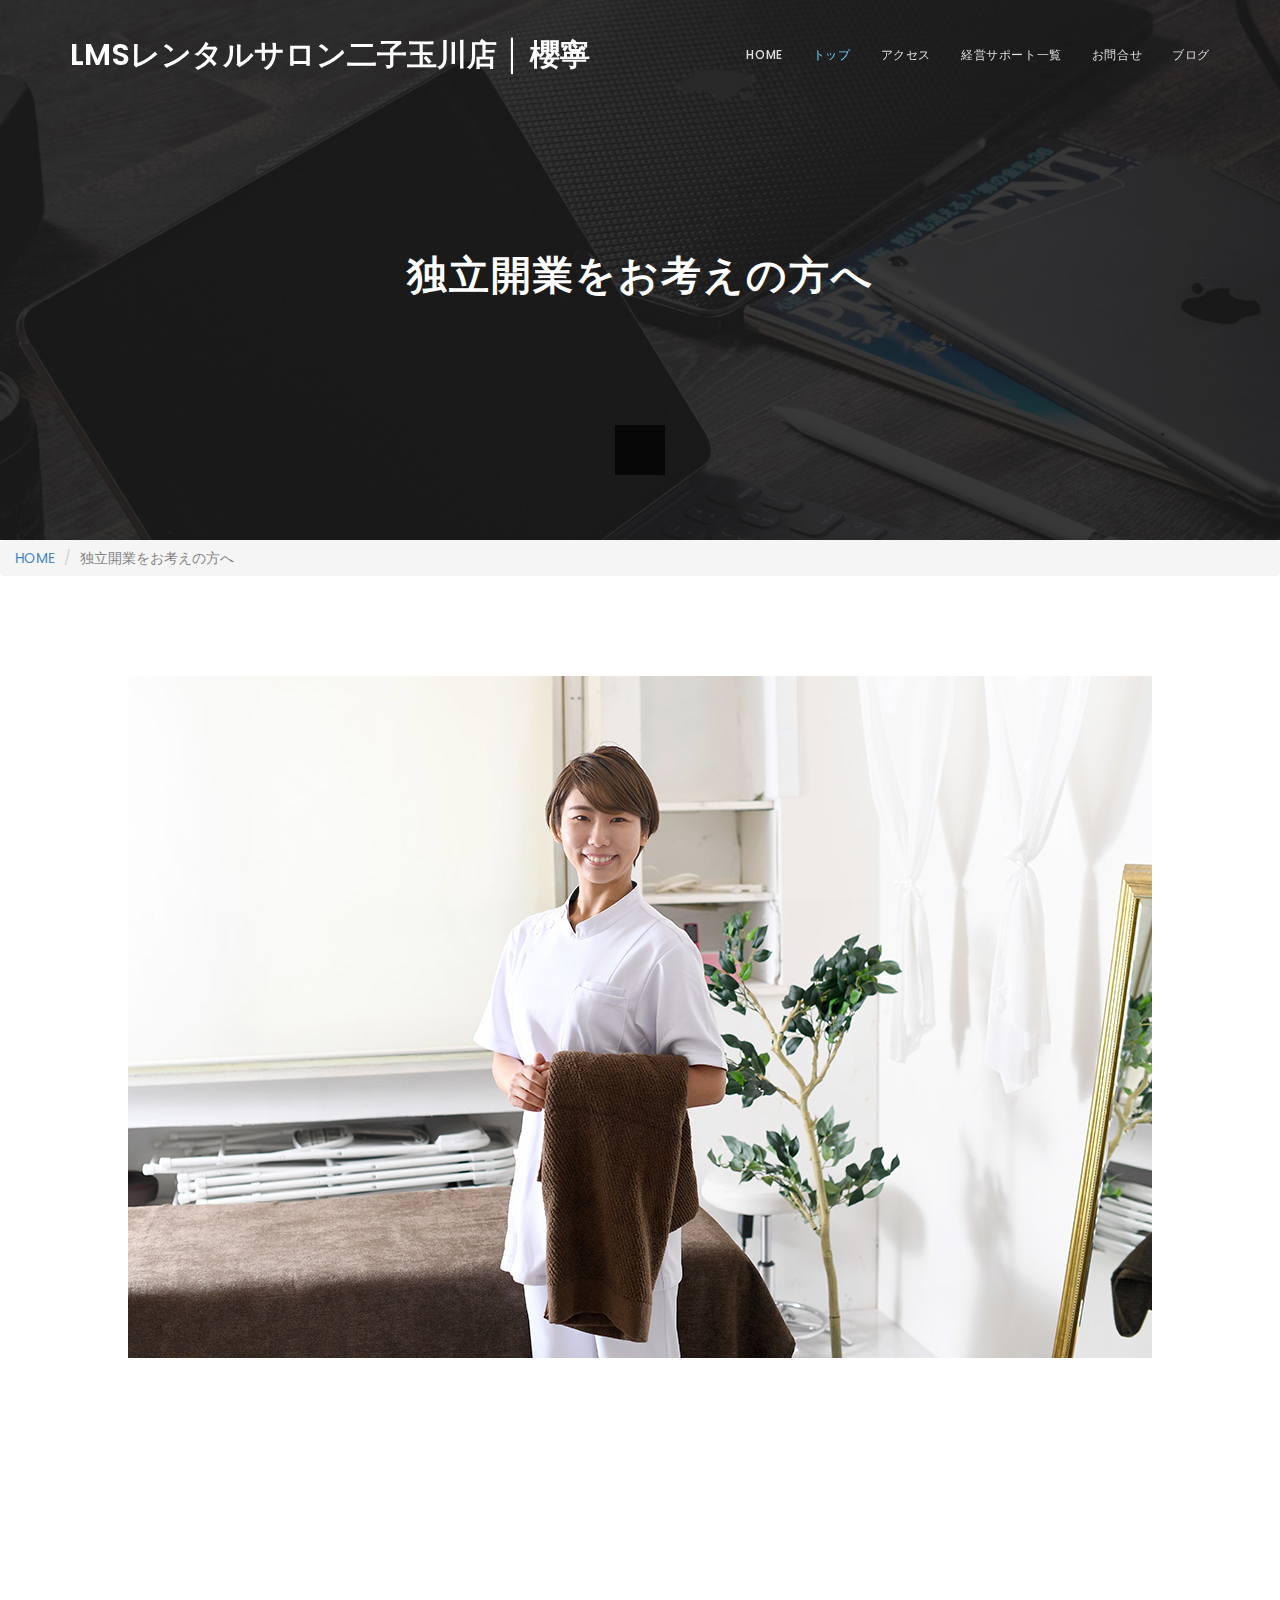
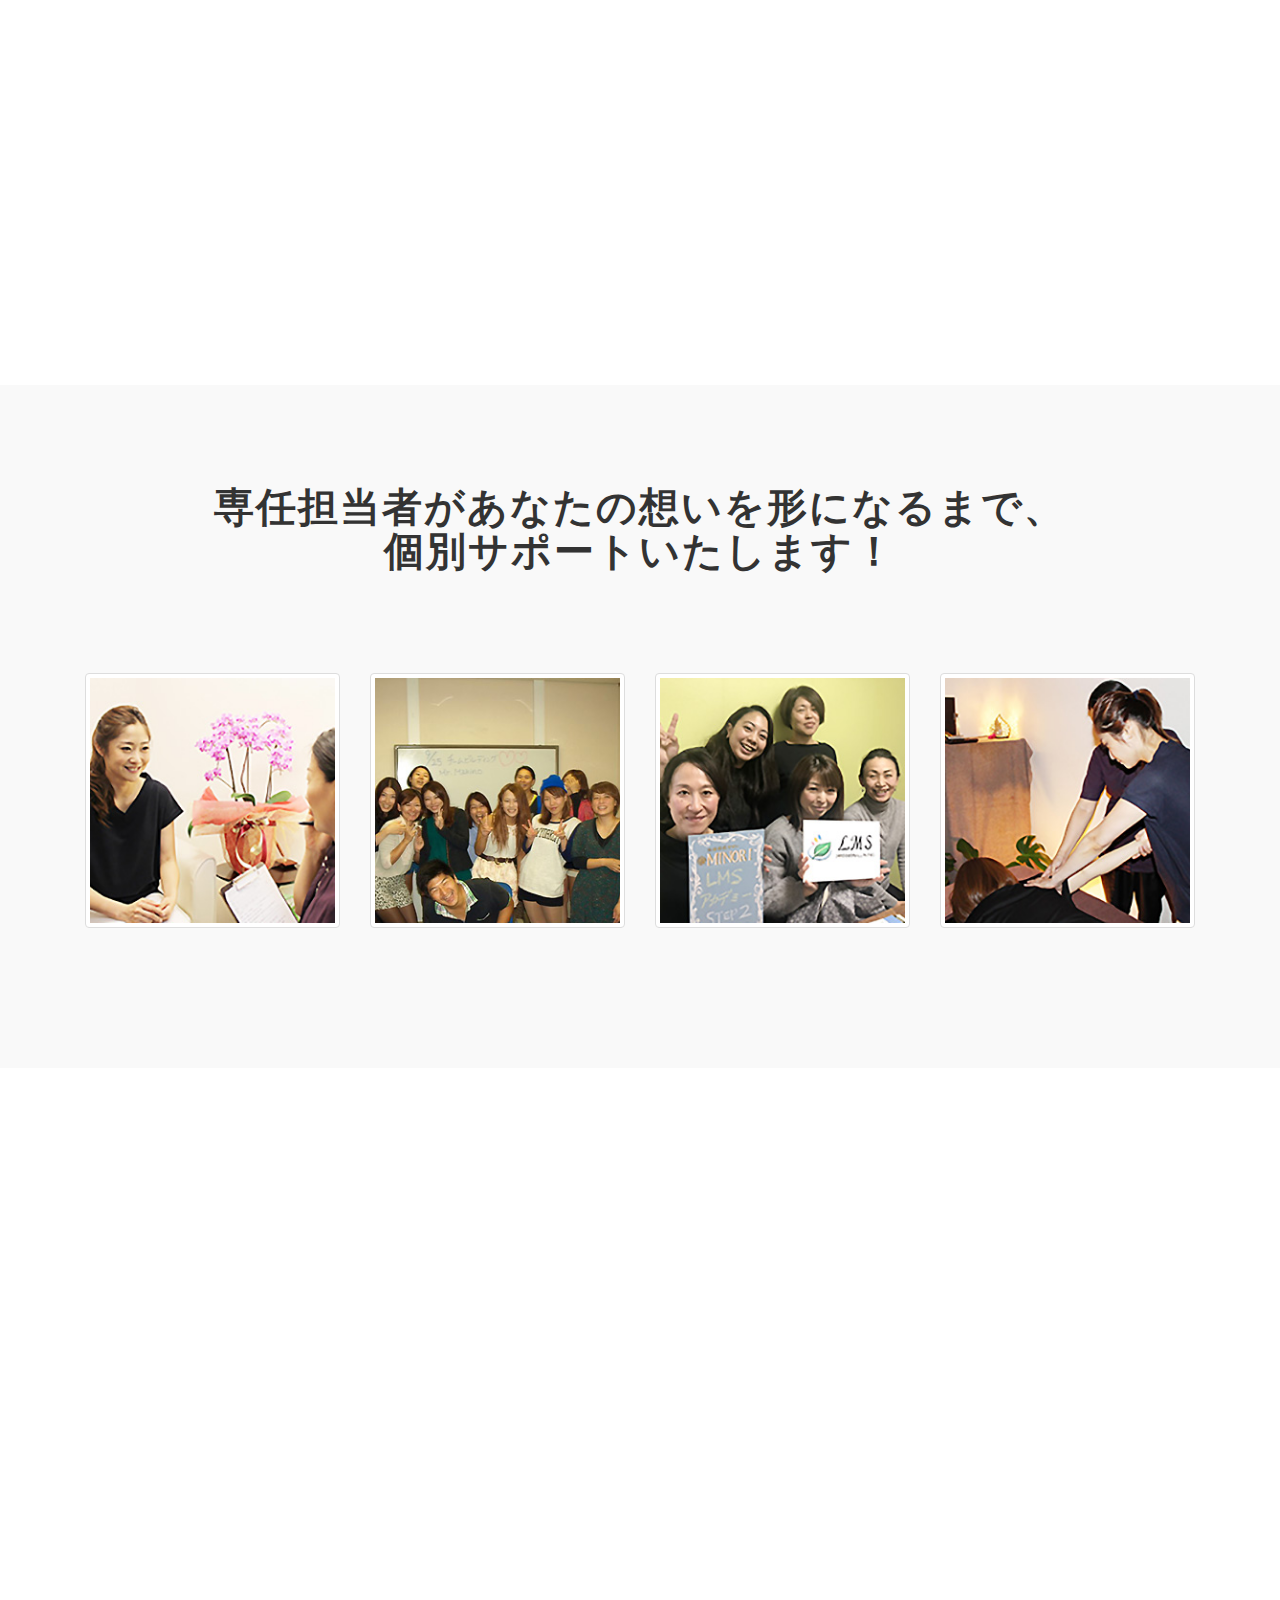
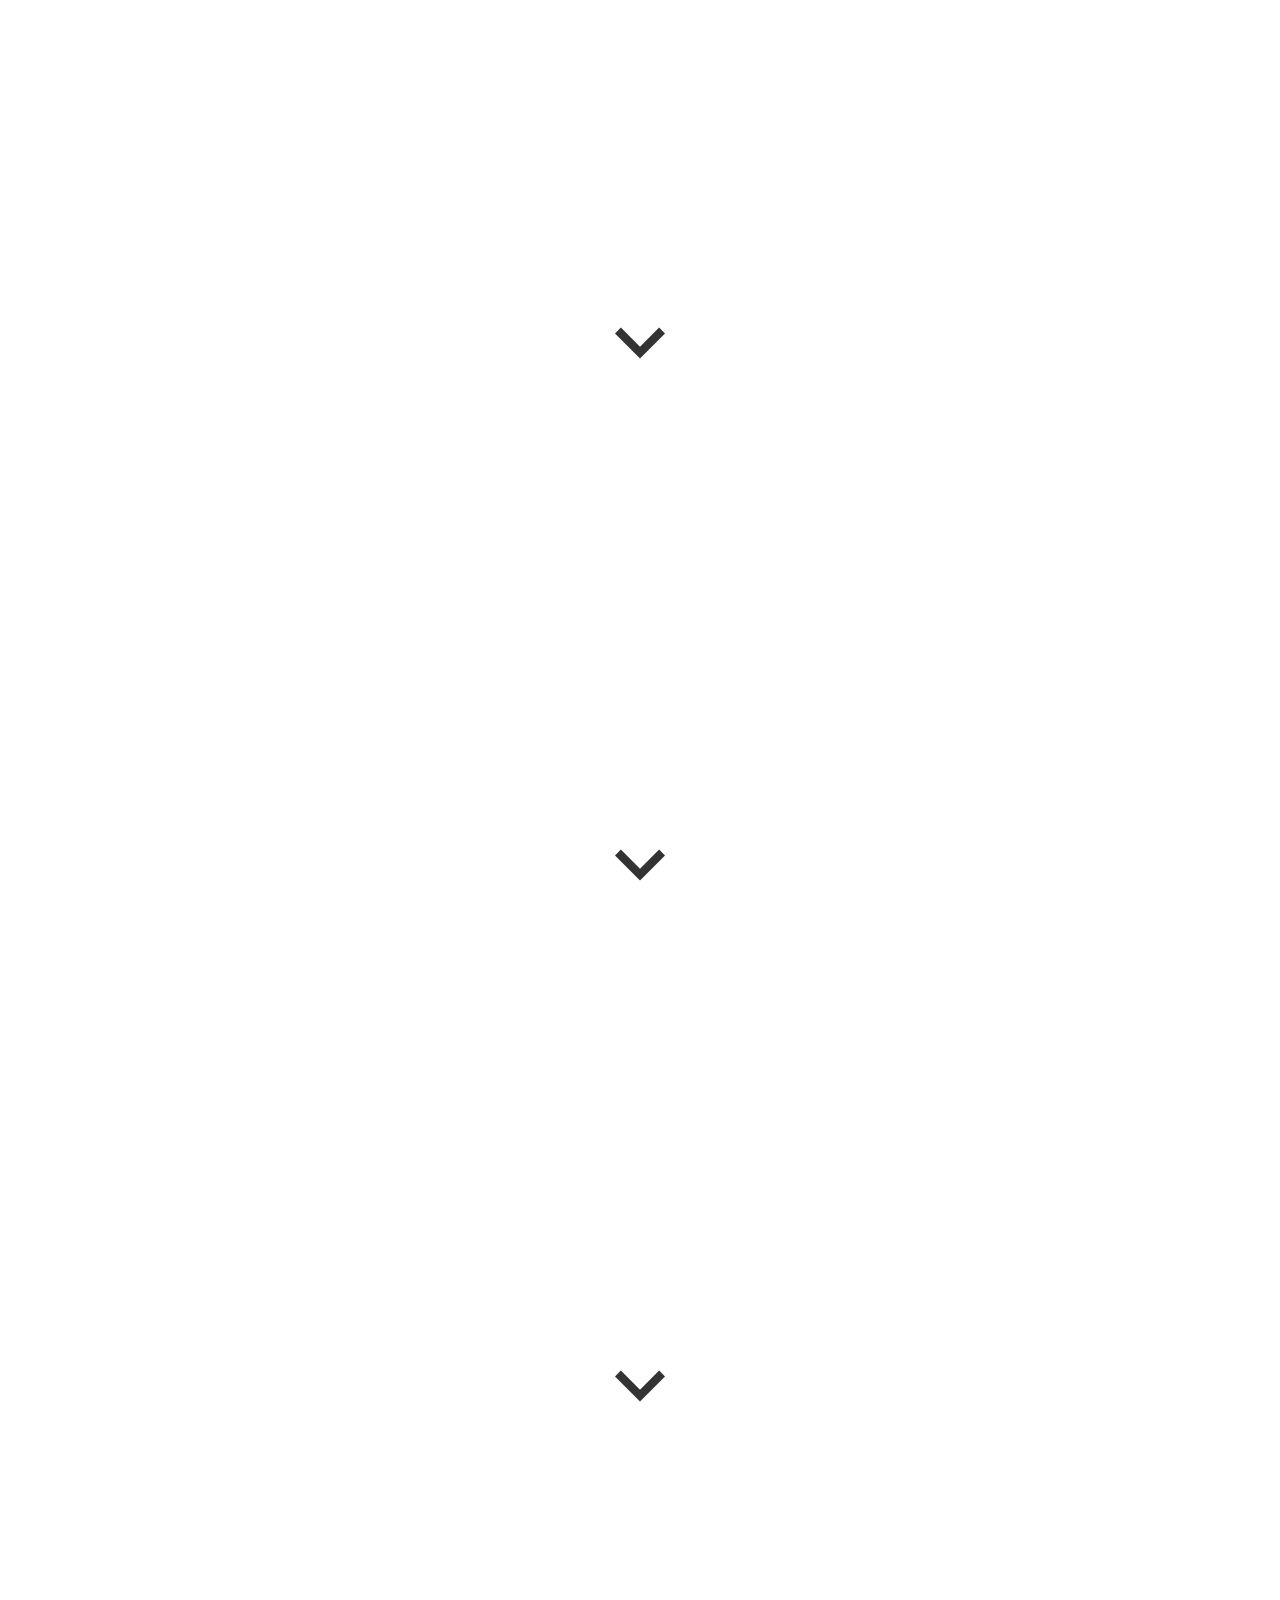
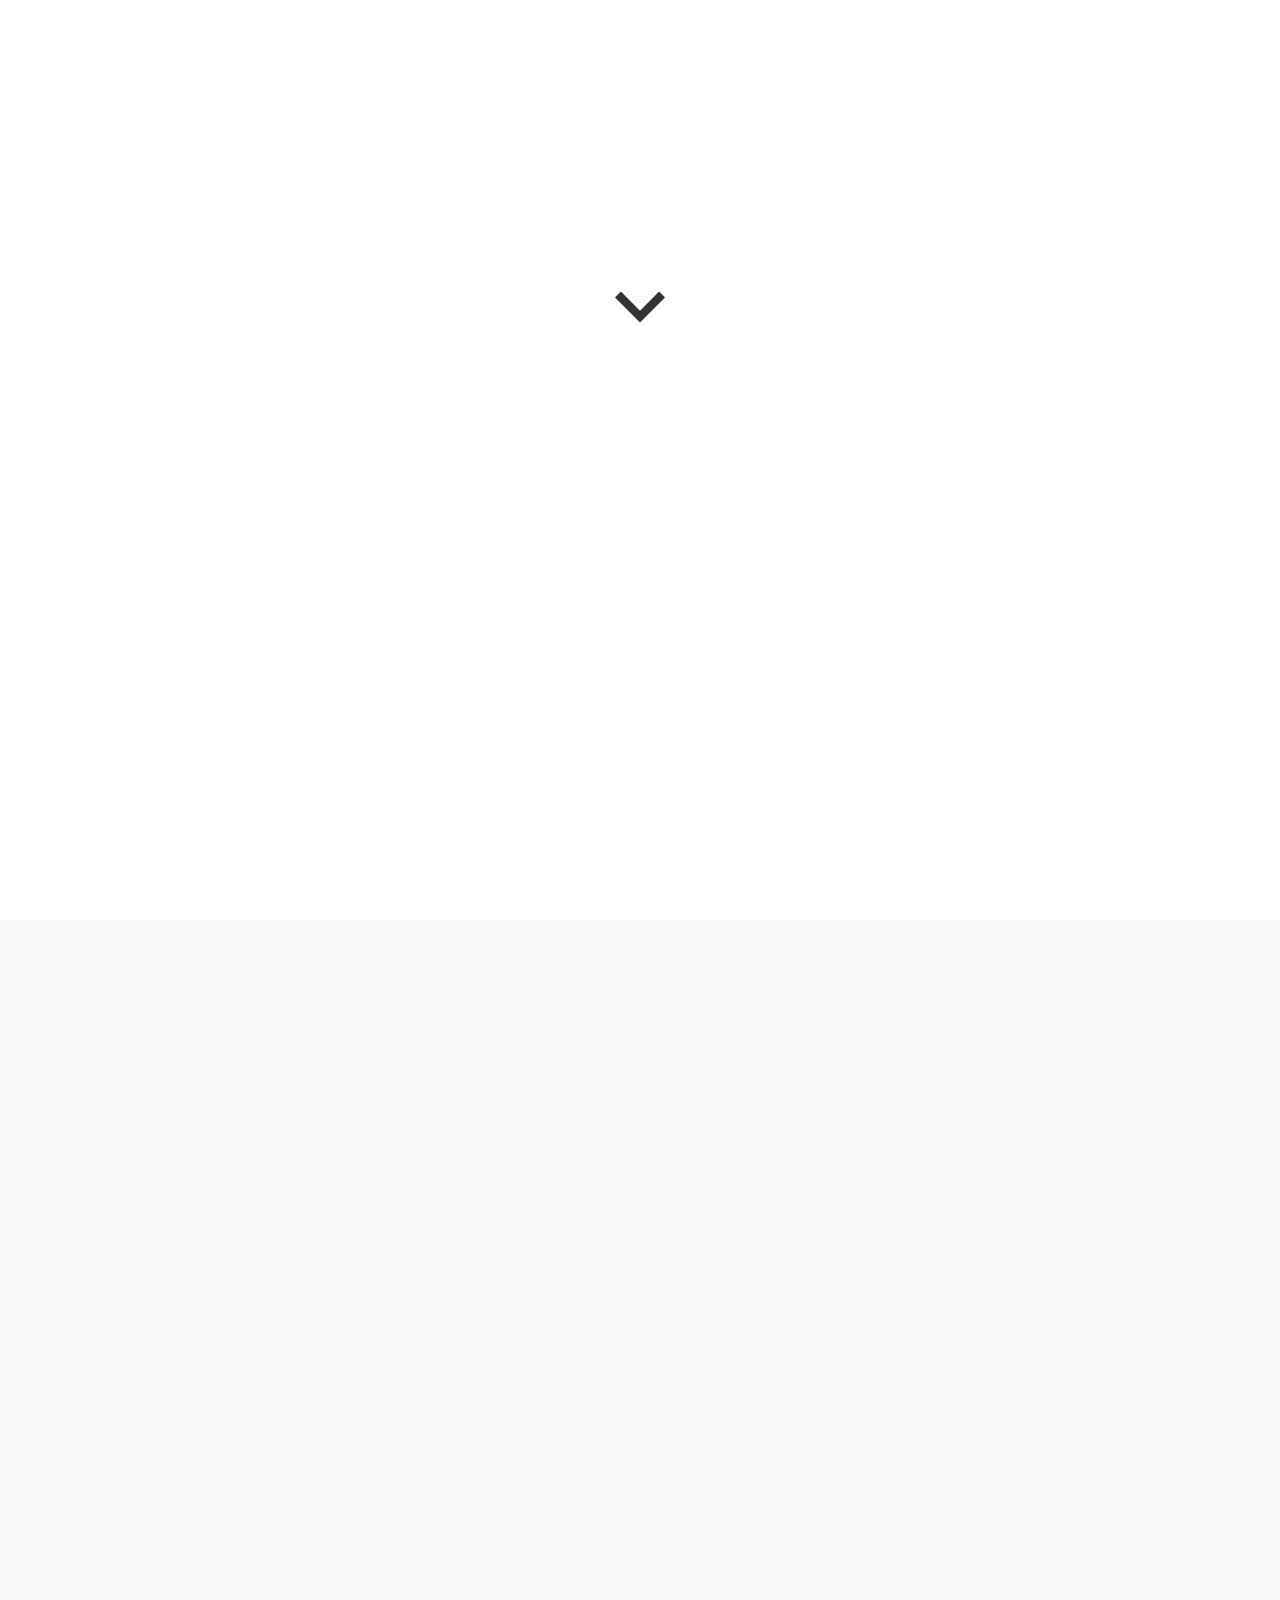
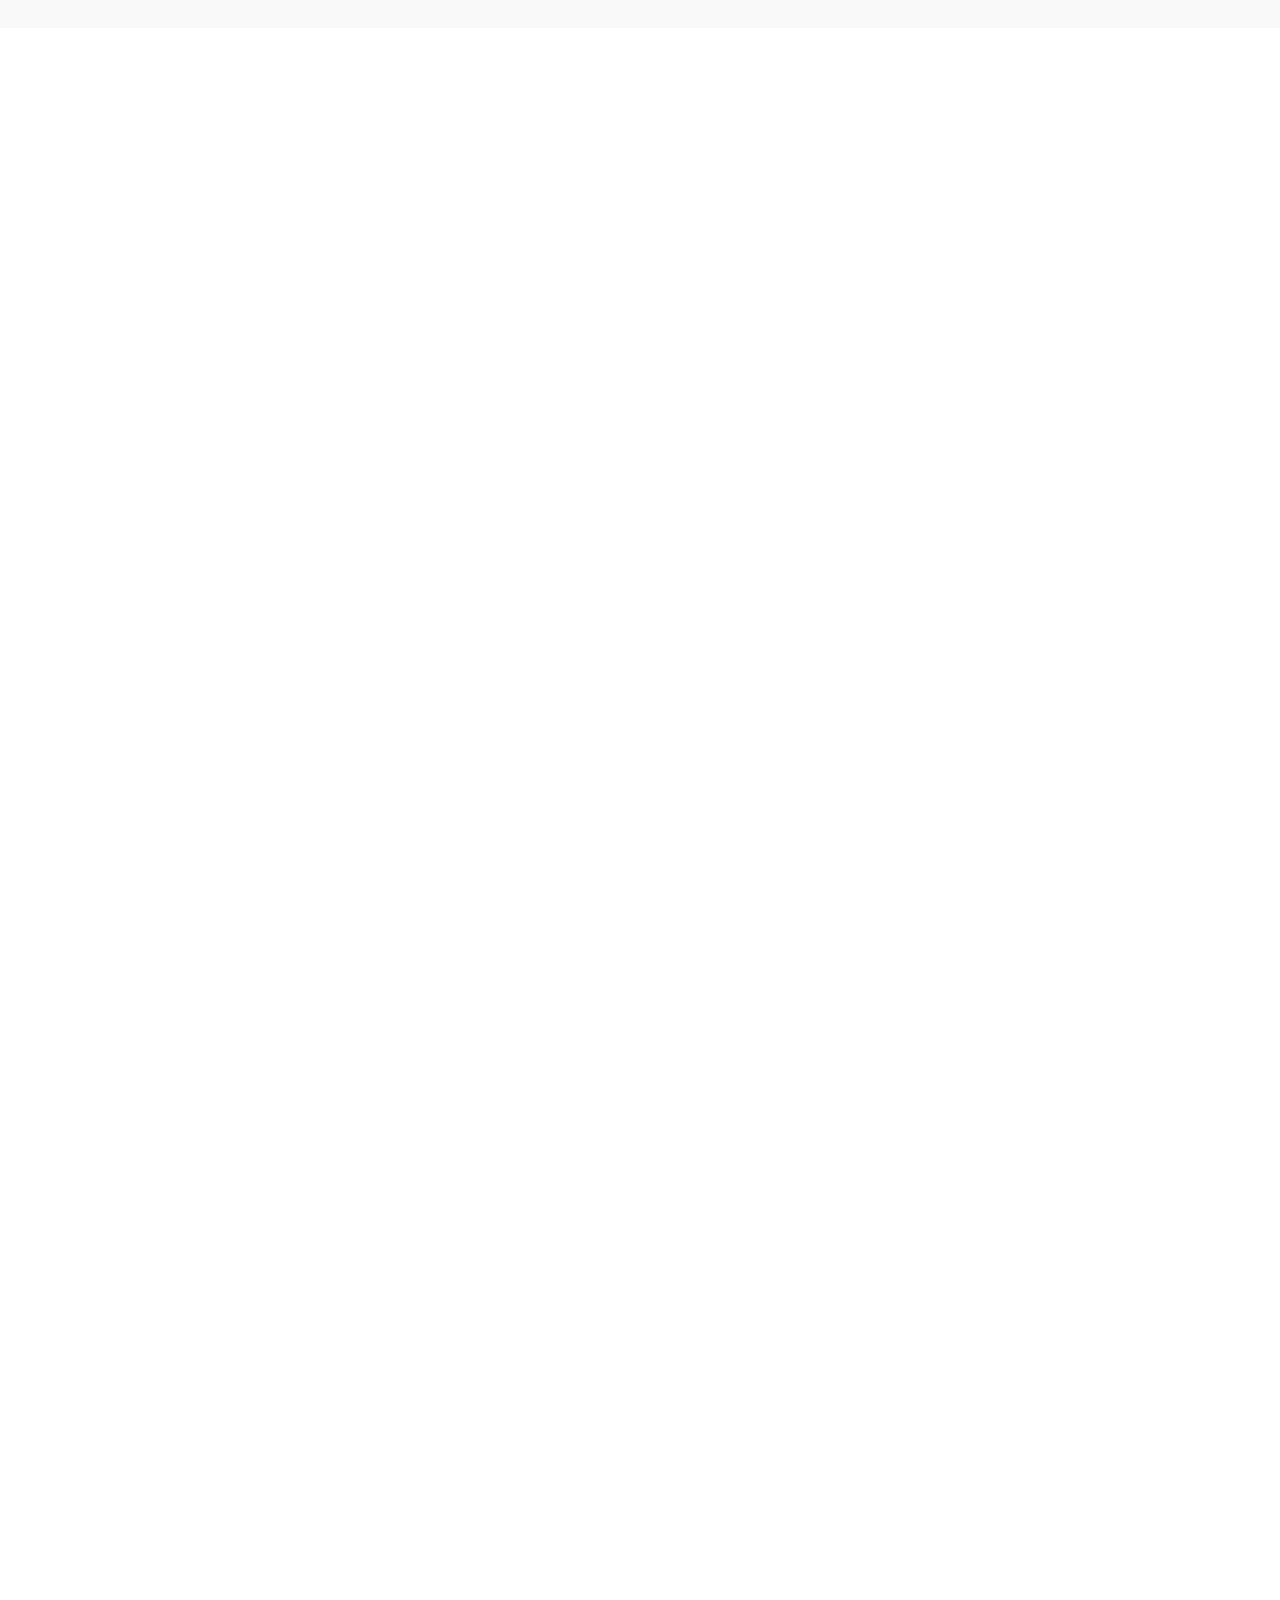
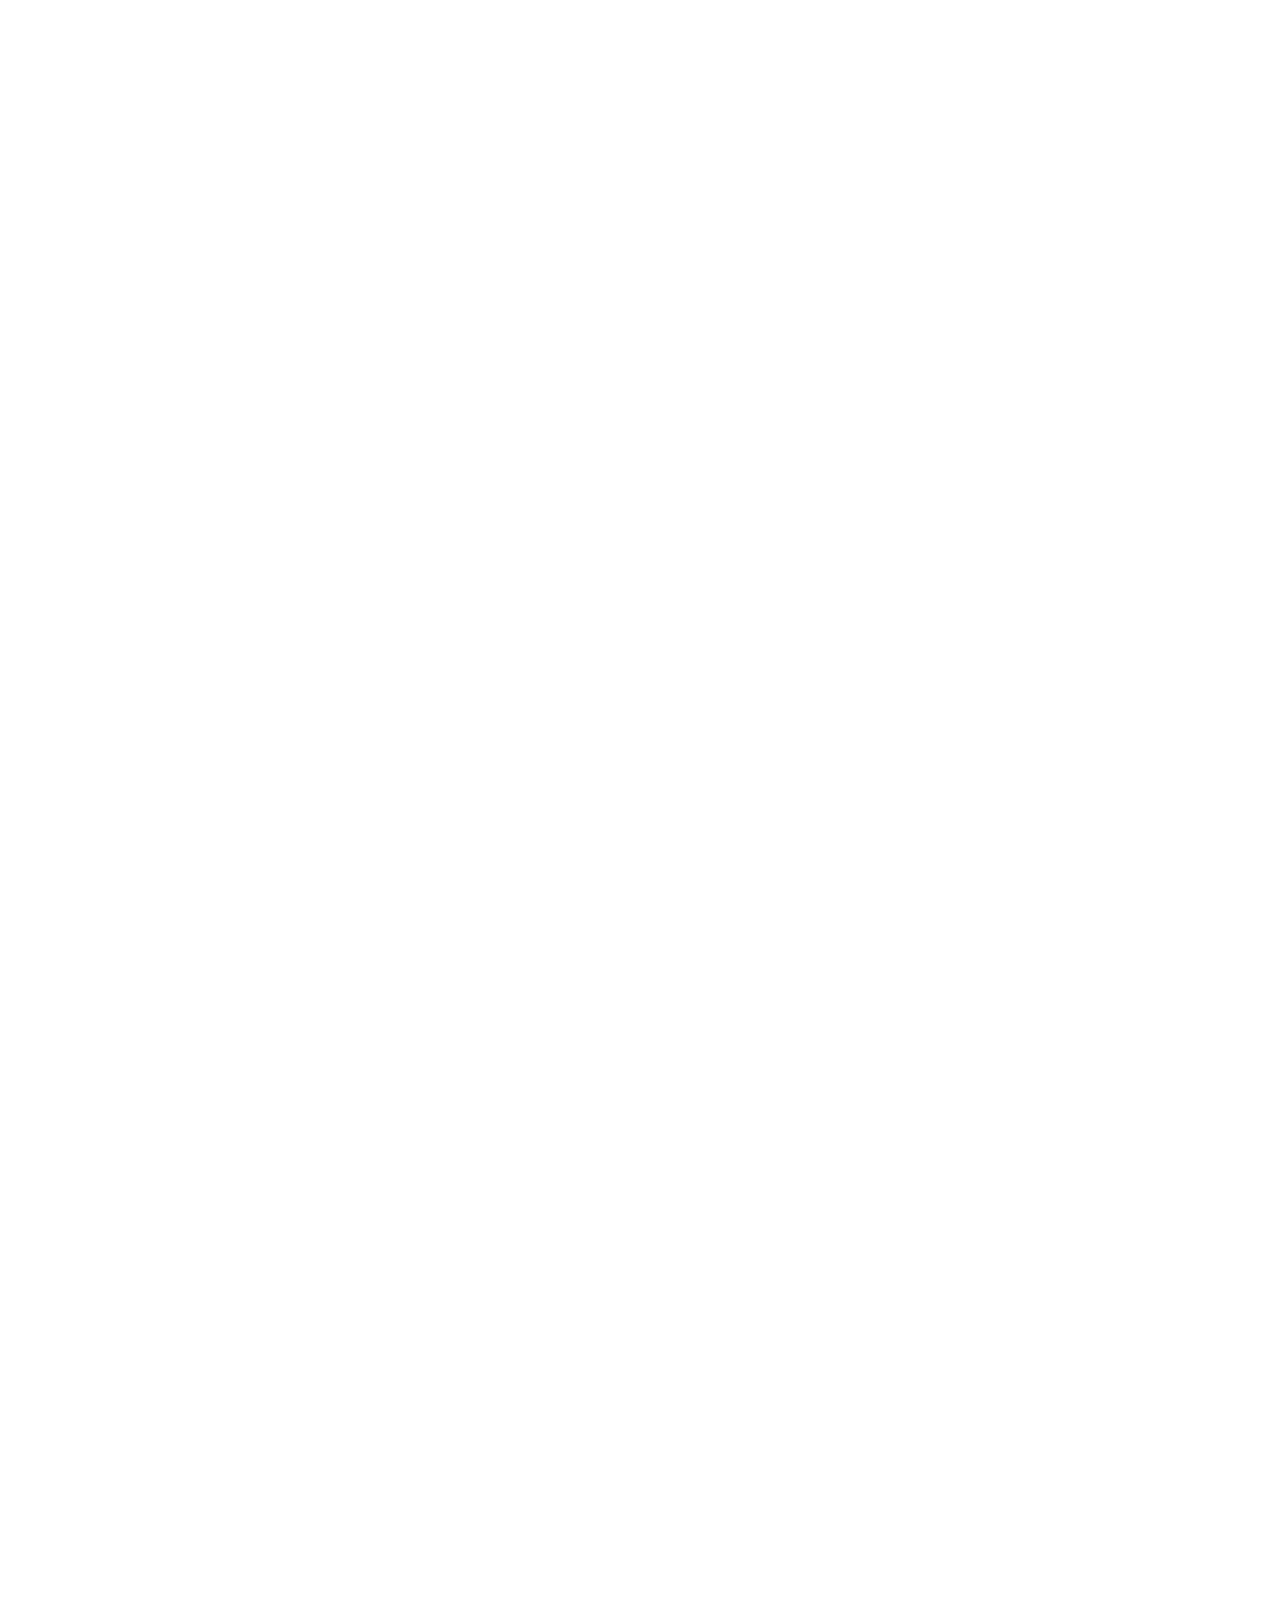
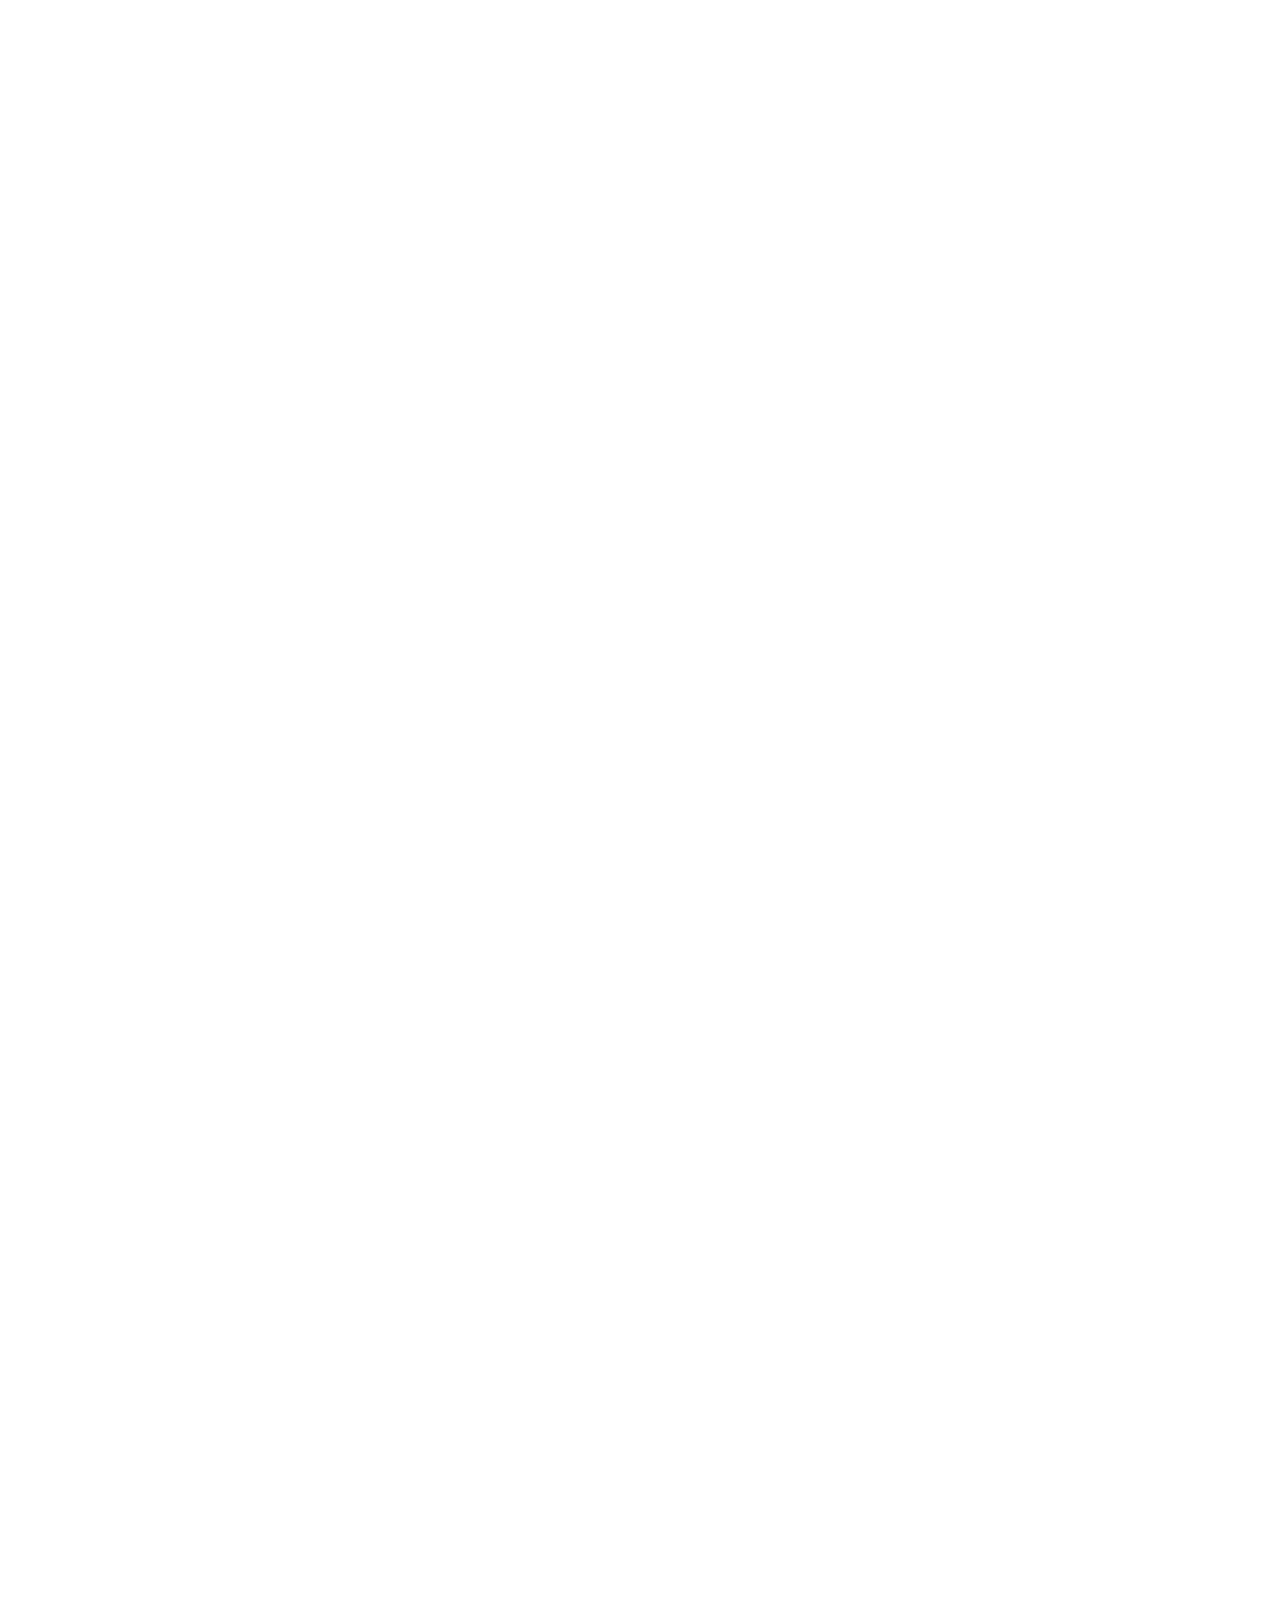
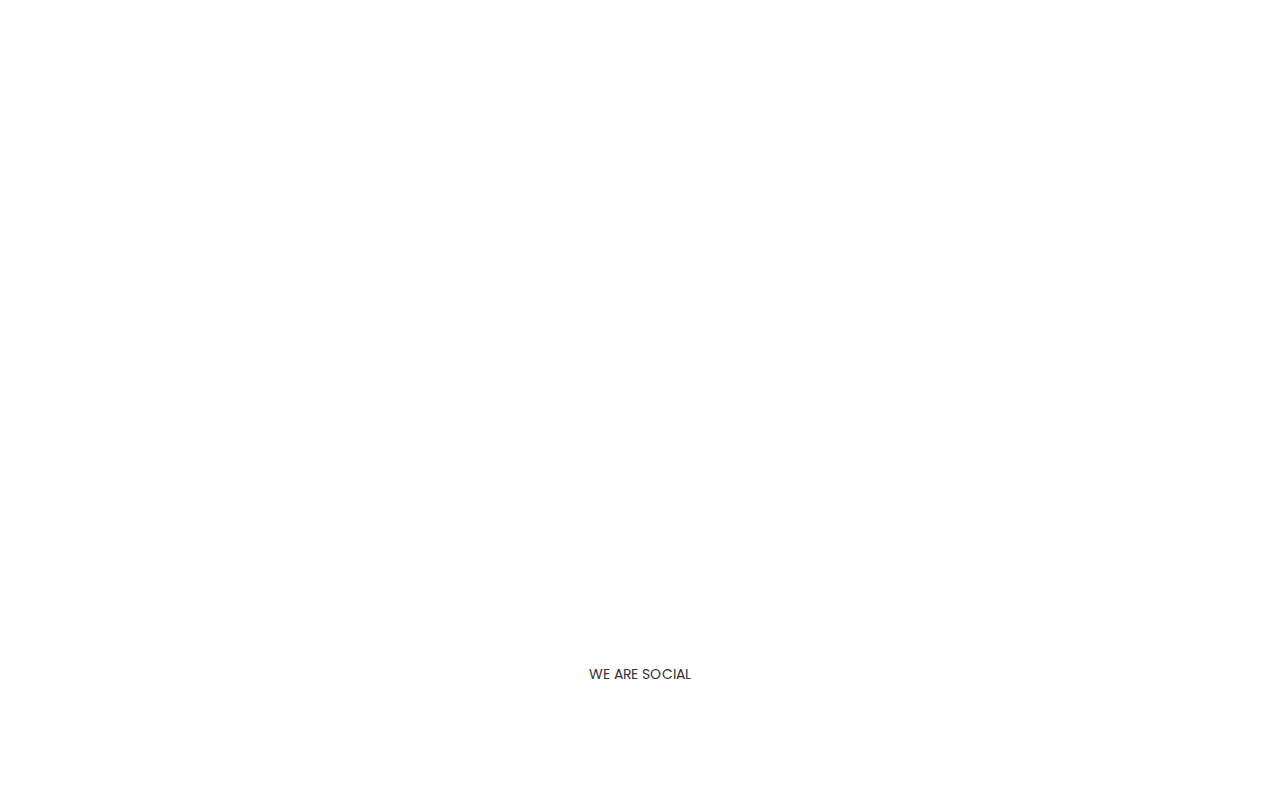
<file: rental_salon_2/salon.html>
<!DOCTYPE html>
<html lang="en">
<head>

<title>LMSレンタルサロン二子玉川店 │ 櫻寧</title>
<meta name="description" content="">
<meta name="author" content="">
<meta charset="UTF-8">
<meta http-equiv="X-UA-Compatible" content="IE=Edge">
<meta name="viewport" content="width=device-width, initial-scale=1, maximum-scale=1">

<link rel="stylesheet" href="css/bootstrap.min.css">
<link rel="stylesheet" href="css/animate.css">
<link rel="stylesheet" href="css/font-awesome.min.css">
<link rel="stylesheet" href="css/owl.theme.css">
<link rel="stylesheet" href="css/owl.carousel.css">

<!-- Main css -->
<link rel="stylesheet" href="css/style.css">
<link rel="stylesheet" href="css/style2.css">

<!-- Google Font -->
<link href='https://fonts.googleapis.com/css?family=Poppins:400,500,600' rel='stylesheet' type='text/css'>
<link href="https://fonts.googleapis.com/icon?family=Material+Icons" rel="stylesheet">

<!-- Global site tag (gtag.js) - Google Analytics -->
<script async src="https://www.googletagmanager.com/gtag/js?id=UA-199908162-1"></script>
<script>
  window.dataLayer = window.dataLayer || [];
  function gtag(){dataLayer.push(arguments);}
  gtag('js', new Date());

  gtag('config', 'UA-199908162-1');
</script>

</head>

<body data-spy="scroll" data-offset="50" data-target=".navbar-collapse">

<!-- =========================
     PRE LOADER       
============================== -->
<div class="preloader">

	<div class="sk-rotating-plane"></div>

</div>


<!-- =========================
     NAVIGATION LINKS     
============================== -->
<div class="navbar navbar-fixed-top custom-navbar" role="navigation">
	<div class="container">

		<!-- navbar header -->
		<div class="navbar-header">
			<button class="navbar-toggle" data-toggle="collapse" data-target=".navbar-collapse">
				<span class="icon icon-bar"></span>
				<span class="icon icon-bar"></span>
				<span class="icon icon-bar"></span>
			</button>
			<a href="../../rentalsalon-lms-nikotama/" class="navbar-brand">LMSレンタルサロン二子玉川店 │ 櫻寧</a>
		</div>

		<div class="collapse navbar-collapse">

			<ul class="nav navbar-nav navbar-right">
				<li><a href="../../rentalsalon-lms-nikotama/" class="smoothScroll">HOME</a></li>
				<li><a href="#mv" class="smoothScroll">トップ</a></li>
				<li><a href="#venue" class="smoothScroll">アクセス</a></li>
				<li><a href="#sponsors" class="smoothScroll">経営サポート一覧</a></li>
				<li><a href="#contact" class="smoothScroll">お問合せ</a></li>
				<li><a href="https://ounelog.wordpress.com/" target="_blank">ブログ</a></li>
			</ul>
		</div>

	</div>
</div>


<!-- =========================
    MV SECTION   
============================== -->
<section id="mv" class="parallax-section">
	<div class="container">
		<div class="row">

			<div class="col-md-12 col-sm-12">
				<!-- <h3></h3> -->
				<h1 class="wow fadeInUp" data-wow-delay="1.6s">独立開業をお考えの方へ</h1>
			</div>


		</div>
	</div>
</section>


<!-- =========================
     Breadcrumb       
============================== -->
<nav aria-label="breadcrumb">
  <ol class="breadcrumb">
    <li class="breadcrumb-item"><a href="../../rentalsalon-lms-nikotama/">HOME</a></li>
    <li class="breadcrumb-item active" aria-current="page">独立開業をお考えの方へ</li>
  </ol>
</nav>


<!-- =========================
    CONTENTS SECTION   
============================== -->
<section id="contents" class="parallax-section">
	<div class="container">
		<div class="row">

			<div><img src="images/salon_img1.jpg" style="display: block; margin: auto;" class="img-responsive" alt=""></div>

			<div class="wow col-md-12 col-sm-12">
				<h3 style="margin-top: 2em;">LMSレンタルサロン開業支援はこんな方へのサービスです。</h3>
				<h2><i class="material-icons" style="font-size: 36px;">sentiment_neutral</i> サロン開業をしたいが、何から手につけたら良いか迷っている方</h2>
				<h2><i class="material-icons" style="font-size: 36px;">sentiment_neutral</i> 集客やリピート率をあげる方法を稼ぎながら学びたい方</h2>
				<h2><i class="material-icons" style="font-size: 36px;">sentiment_neutral</i> 既にフリーランスや副業で開業しているが、経営がうまく行っていない方</h2>
				<h4 style="margin-top: 2em;"><i class="material-icons">done</i> 技術や商材、サロンコンセプトなど、自身のやりたい事をこだわりたい</h4>
				<h4><i class="material-icons">done</i> 現在は、会社に勤めているが、休みの日に少しずつやり始めたい</h4>
				<h4><i class="material-icons">done</i> 雇われている時よりも高報酬を手に入たい</h4>
				<h4><i class="material-icons">done</i> 労働時間、プライベート時間、「時間」の自由を手に入れ、自分らしさを大切にしたい</h4>
				<h4><i class="material-icons">done</i> 体力や結婚、出産など、将来への不安から、自立できる力をつけたい</h4>
			</div>
					
		</div>
	</div>
</section>

<!-- =========================
    CONTENTS SECTION   
============================== -->
<section id="contents" class="parallax-section salon">
	<div class="container">
		<div class="row">

			<h1 style="text-align: center; margin-bottom: 2em;">専任担当者があなたの想いを形になるまで、<br />個別サポートいたします！</h1>

		<div class="row photo">
			<div class="col-xs-6 col-md-3">
				<div class="thumbnail">
				<img src="images/salon_img2-1.jpg">
				</div>
			</div>
			<div class="col-xs-6 col-md-3">
				<div class="thumbnail">
				<img src="images/salon_img2-2.jpg">
				</div>
			</div>
			<div class="col-xs-6 col-md-3">
				<div class="thumbnail">
				<img src="images/salon_img2-3.jpg">
				</div>
			</div>
			<div class="col-xs-6 col-md-3">
				<div class="thumbnail">
				<img src="images/salon_img2-4.jpg">
				</div>
			</div>
		</div>

		</div>
	</div>
</section>


<!-- =========================
    OVERVIEW SECTION   
============================== -->
<section id="overview" class="parallax-section">
	<div class="container">
		<div class="row">

			<div class="wow col-md-12 col-sm-12">
				<h1 style="text-align: center; margin-bottom: 2em;">─ LMSレンタルサロン開業の流れ ─</h1>
			</div>

			<div class="wow col-md-6 col-sm-6">
				<div><img src="images/salon_img3.jpg" class="img-responsive" alt="STEP１"></div>
			</div>
					
			<div class="wow col-md-6 col-sm-6">
				<h2>STEP１　<br />無料説明会参加</h2><br />
				<p style="margin-bottom:2em;">開業スタイルをお伺いし、LMSレンタルサロンがどのようにお役に立てるのかを、ご説明させていただきます。LMSでは、ご自身が理想とするサロンコンセプトや目標収益、ライフスタイルを大切した開業スタイルをご提案、サポートさせていただくために、一人一人に専任コンサルタントをつけさせていただきます。まずは、下記より最寄りのLMSレンタルサロンで、無料説明会にご参加ください。</p>
				<p>開業ご希望エリアや開業されたコンセプトに合ったLMSレンタルサロンを検索</p>
				<p><a href="https://xn--lms-rk4bybyqfl4ce.jp/" class="btn btn-danger" target="_blank">検索サイトはこちら</a>
				<p>開業専門コンシェルジュに経営の事や場所について相談しながら探したい方</p>
				<p><a href="https://tayori.com/form/03eddbb632fa174a4fb370e267a0e8fac61cf654" class="btn btn-danger" target="_blank">見学予約はこちら</a>
				<p>LMS経営サポートとは？無料説明会に参加ご希望の方（毎月開催）</p>
				<p><a href="http://xn--vckm9bxe2csb4dw219df8wd.jp/introduce/step1/" class="btn btn-danger" target="_blank">詳細はこちら</a>
				
			</div>

		</div>

		<div class="row">

			<div style="margin-bottom: 1em; text-align:center;"><i class="material-icons" style="font-size: 100px;">keyboard_arrow_down</i></div>

				<div class="wow col-md-6 col-sm-6">
					<div><img src="images/salon_img4.jpg" class="img-responsive" alt="STEP2"></div>
				</div>
					
			<div class="wow col-md-6 col-sm-6">
				<h2>STEP2<br />開業計画の設計</h2><br />
				<p>専任コンサルタントが、あなたのこだわりを形にするための事業計画を一緒に作成したり、何をすれば良いかの流れを一緒に作成するなど、想いを形にしていきます。</p>
				<p>※支援期間は、フリー期間や、集中型の6ヶ月支援コースと12ヶ月支援コースがあります。いずれも1時間1,000円レンタルサロン代の中に、コンサルティング料が含まれておりますので、追加料金は一切発生しません。（オプションは除く）</p>

			</div>
		</div>

		<div class="row">

			<div style="margin-bottom: 1em; text-align:center;"><i class="material-icons" style="font-size: 100px;">keyboard_arrow_down</i></div>

				<div class="wow col-md-6 col-sm-6">
					<div><img src="images/salon_img5.jpg" class="img-responsive" alt="STEP3"></div>
			</div>
					
			<div class="wow col-md-6 col-sm-6">
				<h2>STEP3<br />スタート</h2><br />
				<p>「STEP2」で、作成した計画を実践していきます。初めは、不安定な事柄が多く発生しますので、週1日を目処に専任コンサルタントと情報共有しながら、土台を築いていきましょう！</p>
				<p>いち早く、ご自身がやりたい事をする為には、土台を安定させる事が必須です！踏ん張りどころです☆</p>
			</div>

		</div>

		<div class="row">

			<div style="margin-bottom: 1em; text-align:center;"><i class="material-icons" style="font-size: 100px;">keyboard_arrow_down</i></div>

				<div class="wow col-md-6 col-sm-6">
					<div><img src="images/salon_img6.jpg" class="img-responsive" alt="STEP4"></div>
				</div>
					
				<div class="wow col-md-6 col-sm-6">
				<h2>STEP4<br />計画修正</h2><br />
				<p>「STEP2」で作成した計画内容を、「STEP3」で実践し、うまくいかなかった計画内容を修正し、経営基盤をブラッシュアップしていきましょう！！</p>
				<p>※サロン経営は、初めからうまく行く事の方が、めずらしいです。一歩一歩ノウハウを蓄積する事が、将来的な安定に繋がります。</p>
				</div>

			</div>

		<div class="row">

			<div style="margin-bottom: 1em; text-align:center;"><i class="material-icons" style="font-size: 100px;">keyboard_arrow_down</i></div>

				<div class="wow col-md-6 col-sm-6">
				<div><img src="images/flow_img4.jpg" class="img-responsive" alt="STEP5"></div>
				</div>
					
				<div class="wow col-md-6 col-sm-6">
				<h2>STEP5<br />ご自身のサロンOPEN</h2><br />
				<p>想いが形になった、ここからが本番です！</p>
				<p>ご自身の可能性を最大化して、理想のライフスタイルを1つ1つ実現していきましょう！</p>
				</div>

		</div>
	</div>
</section>


<!-- =========================
    CONTENTS SECTION   
============================== -->
<section id="contents" class="parallax-section salon">
	<div class="container">
		<div class="row">

			<div class="wow col-md-12 col-sm-12">
				<h1 style="text-align: center;">─ 美容サロン開業成功の近道！LMSレンタルサロン開業 ─</h1>
				<h3 style="margin-top: 2em;">独立開業したいけど、いざ独立しようと思うと不安。。。</h3>
				<h2>LMSレンタルサロンは、想いを形にする新しい働き方をご提案<br />
				あなたの第一歩をサポートします。</h2>
				<h4 style="margin-top: 2em;"><i class="material-icons">done</i> 雇われている時のように保証や安全な環境がほしい！</h4>
				<h4><i class="material-icons">done</i> でも、自由な時間・自分らしくを大切にしたい！</h4>
				<h4><i class="material-icons">done</i> 雇われている時と開業した時のいい所だけを集めた働き方が出来る場所</h4>
				<h4 style="margin-top: 2em;">それが <span style="color:red">” LMSレンタルサロン開業 “</span></h4>
				<h4 style="margin-bottom: 2em;">好きな事を仕事に出来る働き方・自分らしく働く働き方・わがままに生きたいあなたへおすすめです！</h4>
			</div>

			<!--<div><img src="images/salon_img00.jpg" style="display: block; margin: auto;" class="img-responsive" alt=""></div>-->

		</div>
	</div>
</section>


<!-- =========================
    CONTENTS SECTION   
============================== -->
<section id="contents" class="parallax-section">
	<div class="container">
		<div class="row">

			<div class="wow col-md-12 col-sm-12">
				<h2><i class="material-icons" style="font-size: 36px;">emoji_emotions</i> LMSレンタルサロン利用 メリット1</h2>
				<h3>LMSレンタルサロン開業は、ご自身でマンションなどでの開業時よりも初期費用が、100万以上安く開業できます！</h3>
				<div><img src="images/salon_img7.png" style="display: block; margin: auto;" class="img-responsive" alt=""></div>
				<h3><i class="fa fa-map-marker"></i> メリット1の詳細</h3>
				<h4>※物件について</h4>
				<p>物件を用意する場合、「敷金」「礼金」に加え、事業の場合「保証金」というものが必要です。「保証金」は物件にもよりますが、毎月の家賃の6ヶ月前後必要と言われています。LMSレンタルサロン開業では、「敷金」「礼金」はもちろん、「保証金」もいりません。使う分のみで開業できます♪(利用料：地域最安値1,000円/1h)またLMSレンタルサロン開業では、「黒字保証」や「集客保証」があり、集客できなかった場合や利益が出なかった場合も、大きな損害が出にくいです。</p>
				<h4>※設備について</h4>
				<p>どこまでこだわるかにもよりますが、ベッド・パーテーション・待合の椅子・テーブル・靴箱・照明・・・など。意外にかかってしまうのが、設備費用。LMSレンタルサロン開業では、既にお客様を迎えられる環境が作られている店舗を使えるので、0円で開業できます。設備に使うお金がある場合は、お客様へ提供するオイルや、商材などに投資できます♪</p>
				<h4>※保険について</h4>
				<p>店舗開業を行う際には、物件の火災保険など必須で入らないとダメな保険から、施術中にオイルにより肌が荒れてしまった等の事故やトラブルなどの為の事業保険。法律でも厳しい環境の美容業界のルールや、何かあった時の為に法務顧問を入れられるサロン様も多いです。LMSレンタルサロン開業では、初期費用0円。火災やお客様トラブル、法務トラブルなど、オーナー様のご要望に応じて毎月3,000円からご案内できます。<a href="../../rentalsalon-lms-nikotama/trouble.html" target="_blank">《起こりうるトラブル一覧はコチラ》</a></p>
				<h4>※商材について</h4>
				<p>LMSレンタルサロン利用者は、オイルトリートメントで使うオイルや物販も、在庫を持たず使う分だけ使えます。物販も店舗にある物販が売れてから仕入れ代を払うという事ができます。</p>
				<h4>※HP(ホームページ）について</h4>
				<p>LMSレンタルサロン利用者は、月50時間以上の利用で、一般の方に通常27万円で販売しているホームページを利用者特典として「0円無料」でご提供できます。</p>
			</div>

			<div class="wow col-md-12 col-sm-12">
				<h2 style="margin-top: 2em;"><i class="material-icons" style="font-size: 36px;">emoji_emotions</i> LMSレンタルサロン利用 メリット2</h2>
				<h3>経営のプロフェッショナルである<a href="https://esutesaron-keiei.jp/" target="_blank">エステサロン経営総研</a>が、LMSレンタルサロン利用時間に応じて、運営の相談や技術のサポート、集客、ホームページ作成など、運営に必要な多彩なサポート体制を受けれます！</h3>
			</div>

<section id="" class="parallax-section">
	<div class="container">

		<div class="row">
			<div class="wow col-md-6 col-sm-6" style="margin-bottom: 2em;">
				<div><img src="images/LMS.gif" class="img-responsive" alt="運営相談"></div>
			</div>				
			<div class="wow col-md-6 col-sm-6" style="margin-bottom: 2em;">
				<h2>運営相談</h2><br />
				<p style="margin-bottom:2em;">あなたは一人じゃない！運営で困ったことがあれば、いつでも開業のプロに<span style="color:red">“無料”</span>で相談できます。</p>			
			</div>
		</div>

		<div class="row">
			<div class="wow col-md-6 col-sm-6" style="margin-bottom: 2em;">
				<div><img src="images/technology.jpg" class="img-responsive" alt="技術サポート"></div>
			</div>				
			<div class="wow col-md-6 col-sm-6" style="margin-bottom: 2em;">
				<h2>技術サポート</h2><br />
				<p>エステスクールと連携♪ お客様をファンにする本格的なプロ手技が<span style="color:red">“無料”</span>で受講できます。</p>
			</div>
		</div>

		<div class="row">
			<div class="wow col-md-6 col-sm-6" style="margin-bottom: 2em;">
				<div><img src="images/black.jpg" class="img-responsive" alt="集客サポート"></div>
			</div>	
			<div class="wow col-md-6 col-sm-6" style="margin-bottom: 2em;">
				<h2>集客サポート</h2><br />
				<p>みんなが苦戦しがちな “新規集客” を<span style="color:red">“無料”</span>でお手伝いします。</p>
			</div>
		</div>

		<div class="row">
			<div class="wow col-md-6 col-sm-6" style="margin-bottom: 2em;">
				<div><img src="images/homepage.jpg" class="img-responsive" alt="ホームページ作成"></div>
			</div>				
			<div class="wow col-md-6 col-sm-6" style="margin-bottom: 2em;">
				<h2>ホームページ作成</h2><br />
				<p>集客できるホームページを<span style="color:red">“無料”</span>でお作りします。</p>
			</div>
			<div class="wow col-md-12 col-sm-12">
				<h2><i class="material-icons" style="font-size: 36px;">emoji_emotions</i> LMSレンタルサロン利用 メリット3</h2>
				<h3>レンタルサロン開業をしたい。でもお客様が来なかったら、、運営がうまくいなかなかったら、、 赤字になったら。。。</h3>
				<h3>LMSレンタルサロン開業では、「もしも」の不安を<span style="color:red">『黒字保証サポート』</span>や<span style="color:red">『集客保証サポート』</span>で解消してくれる安心サポートも充実しています。</h3>
			</div>
		</div>

		</div>
	</div>
</section>


<!-- =========================
    VENUE SECTION   
============================== -->
<section id="venue" class="parallax-section">
	<div class="container">
		<div class="row">

			<div class="wow fadeInLeft col-md-offset-1 col-md-5 col-sm-8" data-wow-delay="0.9s">
				<h2>アクセス</h2>
				<h4>店舗名　 : LMSレンタルサロン二子玉川店 │ 櫻寧</h4>
  				<h4>店舗住所 : 東京都世田谷区玉川1</h4>
  				<span>※店舗住所の番地以降は、ご利用者のみ公開いたします。</span>
  				<p>東急田園都市線、東急大井町線<br />二子玉川駅より徒歩3分</p>
				<h4>電話番号 : 会員様のご利用者のみ、非公開</h4>
				<span>※電話番号は、ご利用者のみ公開いたします。</span>	
			</div>

		</div>
	</div>
</section>


<!-- =========================
    SPONSORS SECTION   
============================== -->
<section id="sponsors" class="parallax-section">
	<div class="container">
		<div class="row">

			<div class="wow bounceIn col-md-12 col-sm-12">
				<div class="section-title">
					<h2>経営サポート一覧</h2>
					<p>経営サポートの利用なしで、レンタルサロンのみの利用も可能です。</p>
				</div>
			</div>

			<div class="wow fadeInUp col-md-3 col-sm-6 col-xs-6" data-wow-delay="0.3s">
				<a href="../../rentalsalon-lms-nikotama/salon.html"><img src="images/LMS.gif" class="img-responsive" alt="開業サポートパック">開業サポートパック</a>	
			</div>

			<div class="wow fadeInUp col-md-3 col-sm-6 col-xs-6" data-wow-delay="0.6s">
				<a href="../../rentalsalon-lms-nikotama/management.html"><img src="images/management.jpg" class="img-responsive" alt="経営勉強会">経営勉強会</a>	
			</div>

			<div class="wow fadeInUp col-md-3 col-sm-6 col-xs-6" data-wow-delay="0.9s">
				<a href="../../rentalsalon-lms-nikotama/homepage.html"><img src="images/homepage.jpg" class="img-responsive" alt="ホームページ無料作成">ホームページ無料作成</a>	
			</div>

			<div class="wow fadeInUp col-md-3 col-sm-6 col-xs-6" data-wow-delay="1s">
				<a href="../../rentalsalon-lms-nikotama/trouble.html"><img src="images/trouble.jpg" class="img-responsive" alt="トラブル・保険サポート">トラブル・保険サポート</a>	
			</div>

			<div class="wow fadeInUp col-md-3 col-sm-6 col-xs-6" data-wow-delay="0.3s">
				<a href="../../rentalsalon-lms-nikotama/customer.html"><img src="images/customer_img.jpg" class="img-responsive" alt="集客・経営サポート">集客・経営サポート</a>
			</div>

			<div class="wow fadeInUp col-md-3 col-sm-6 col-xs-6" data-wow-delay="0.6s">
				<a href="../../rentalsalon-lms-nikotama/black.html"><img src="images/black.jpg" class="img-responsive" alt="黒字・集客保証サポート">黒字・集客保証サポート</a>
			</div>

			<div class="wow fadeInUp col-md-3 col-sm-6 col-xs-6" data-wow-delay="0.9s">
				<a href="../../rentalsalon-lms-nikotama/technology.html"><img src="images/technology.jpg" class="img-responsive" alt="技術サポート">技術サポート</a>
			</div>

			<div class="wow fadeInUp col-md-3 col-sm-6 col-xs-6" data-wow-delay="1s">
				<a href="../../rentalsalon-lms-nikotama/product.html"><img src="images/product.jpg" class="img-responsive" alt="商材サポート">商材サポート</a>
			</div>

		</div>
	</div>
</section>


<!-- =========================
    CONTACT SECTION   
============================== -->
<section id="contact" class="parallax-section">
	<div class="container">
		<div class="row">

			<div class="wow fadeInUp col-md-offset-1 col-md-5 col-sm-6" data-wow-delay="0.6s">
				<div class="contact_des">
					<p style="color:white">LMSレンタルサロン二子玉川店は、二子玉川駅より徒歩3分とアクセス抜群！土・日・祝/昼・夜関係なく １時間1000円（税別）と大変わかりやすい料金設定です。ご利用いただける業種は、エステ・リラクゼーションアロマ・整体・タイ式・バリ式等。（その他の業種はご相談下さい）ご自分で店舗を借りて経営するリスクを無くし、レンタルサロンで安心して開業できます。また、様々なサポートを受けられる点も好評いただいております。</p>
					<p><a href="../../rentalsalon-lms-nikotama/flow.html" class="btn btn-danger">ご利用の流れ</a>
						<a href="../../rentalsalon-lms-nikotama/price.html" class="btn btn-danger">料金について</a>
						<a href="../../rentalsalon-lms-nikotama/store.html" class="btn btn-danger" target="_blank">サロンの情報</a>
						<a href="https://lms-salon.com/member/" class="btn btn-danger" target="_blank">会員様ページ</a></p>
				</div>
			</div>

			<div class="wow fadeInUp col-md-5 col-sm-6" data-wow-delay="0.9s">
				<div class="contact_detail">
					<div class="section-title">
						<h2>お問合せ</h2>
						<p>レンタルサロン見学は随時行っておりますので、お電話・メール・LINE等でお気軽に連絡してください。</p>
						<a href="https://tayori.com/form/03eddbb632fa174a4fb370e267a0e8fac61cf654" class="btn btn-danger" target="_blank">見学予約はこちら</a>
						<h4 style="margin-top: 2em;"><i class="fa fa-envelope-o"></i> Email:<a href="mailto:address"> nikotama@lms.jp</a></h4>
						<h4><i class="fa fa-comment-o"></i> LINE:<a href="https://line.me/ti/p/xbPYsR6FQa" target="_blank"> QR</a></h4>
					</div>
					<!-- <form action="#" method="post">
					</form> -->
				</div>
			</div>

		</div>
	</div>
</section>


<!-- =========================
    FOOTER SECTION   
============================== -->
<footer>
	<div class="container">
		<div class="row">

			<div class="col-md-12 col-sm-12">
				<p class="wow fadeInUp" data-wow-delay="0.6s">Copyright &copy; 2021 LMSレンタルサロン二子玉川店 │ 櫻寧 All rights Reserved.</p>

				<ul class="social-icon">
					<li><a href="https://www.facebook.com/lms.nikotama.oune" class="fa fa-facebook wow fadeInUp" data-wow-delay="1s" target="_blank"></a></li>
					<li><a href="https://twitter.com/LMS_nikotama" class="fa fa-twitter wow fadeInUp" data-wow-delay="1.3s" target="_blank"></a></li>
					<li><a href="https://www.instagram.com/lms.nikotama/" class="fa fa-instagram wow fadeInUp" data-wow-delay="1.6s" target="_blank"></a></li>
					<li><a href="https://line.me/ti/p/xbPYsR6FQa" class="fa fa-comment-o wow fadeInUp" data-wow-delay="1.9s" target="_blank"></a></li>
					<p>WE ARE SOCIAL</p>
				</ul>

			</div>
			
		</div>
	</div>
</footer>


<!-- Back top -->
<a href="#back-top" class="go-top"><i class="fa fa-angle-up"></i></a>


<!-- =========================
     SCRIPTS   
============================== -->
<script src="js/jquery.js"></script>
<script src="js/bootstrap.min.js"></script>
<script src="js/jquery.parallax.js"></script>
<script src="js/owl.carousel.min.js"></script>
<script src="js/smoothscroll.js"></script>
<script src="js/wow.min.js"></script>
<script src="js/custom.js"></script>

</body>
</html>
</file>
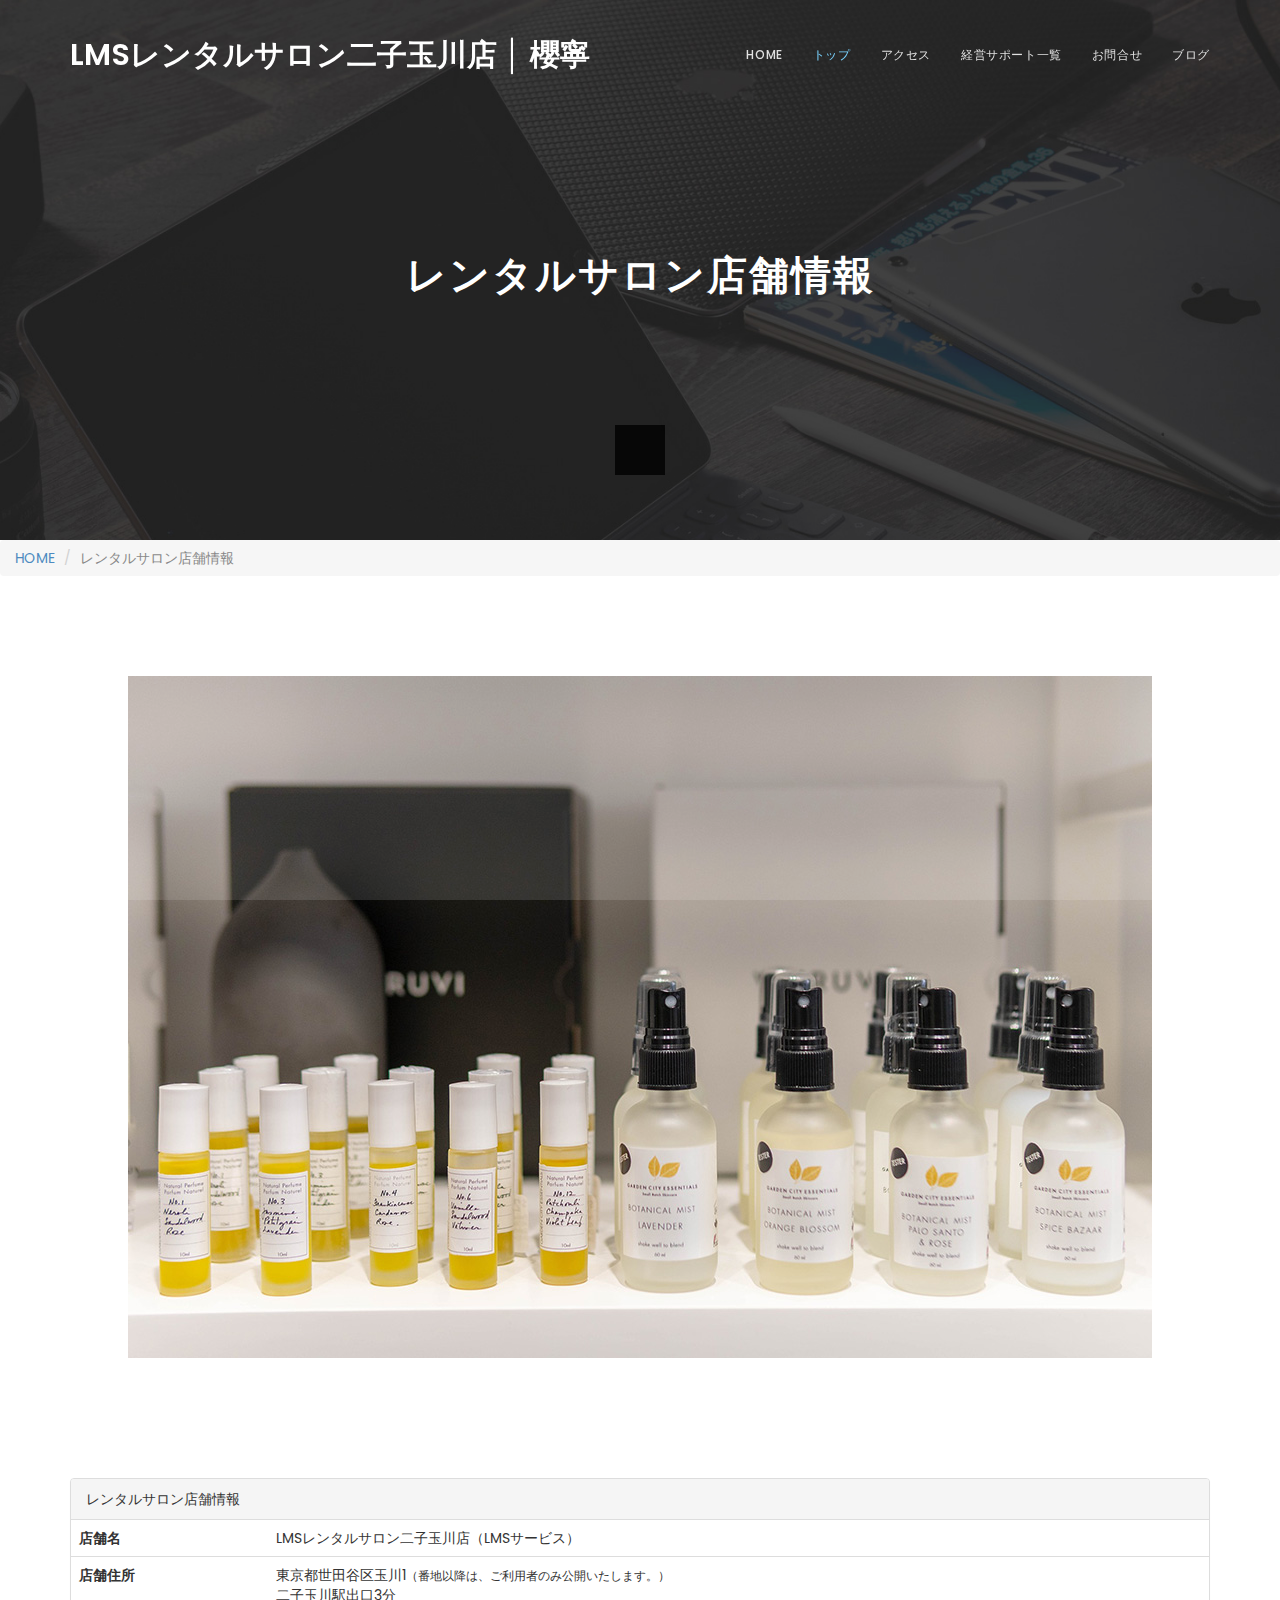
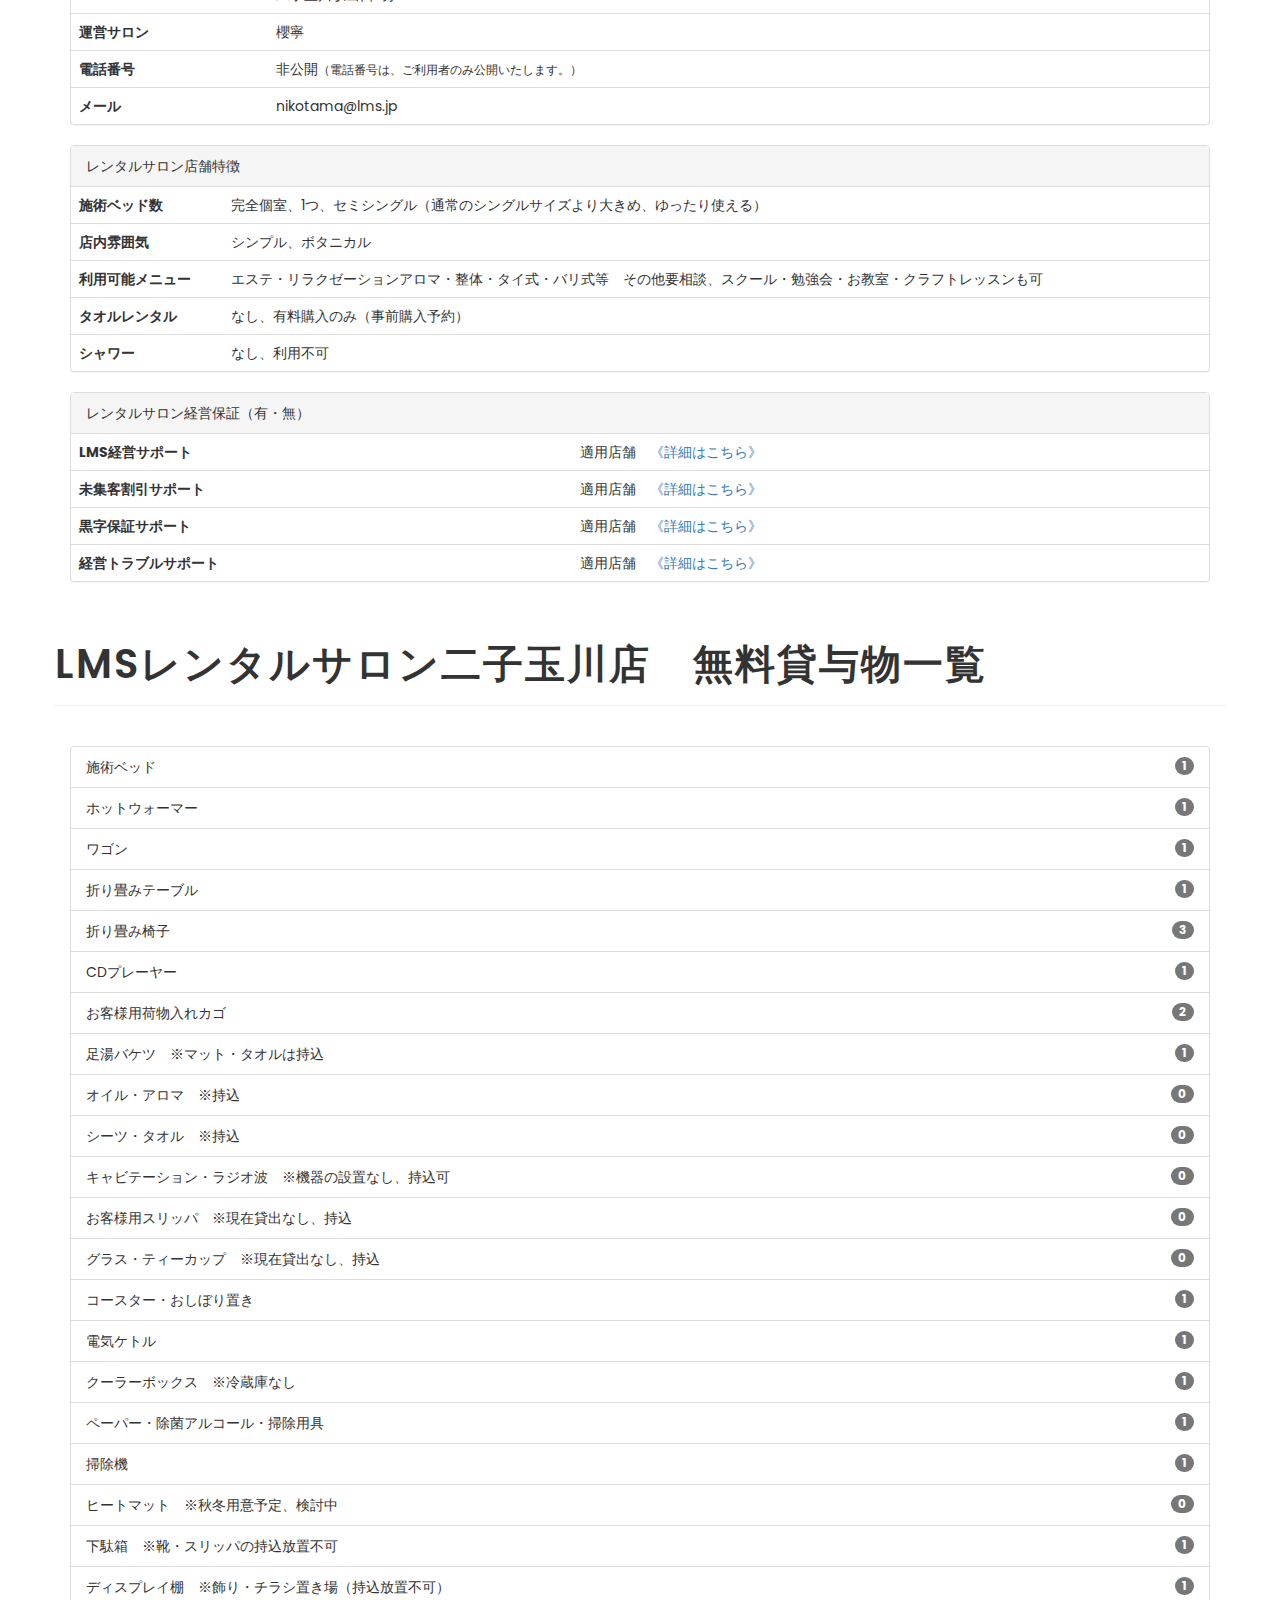
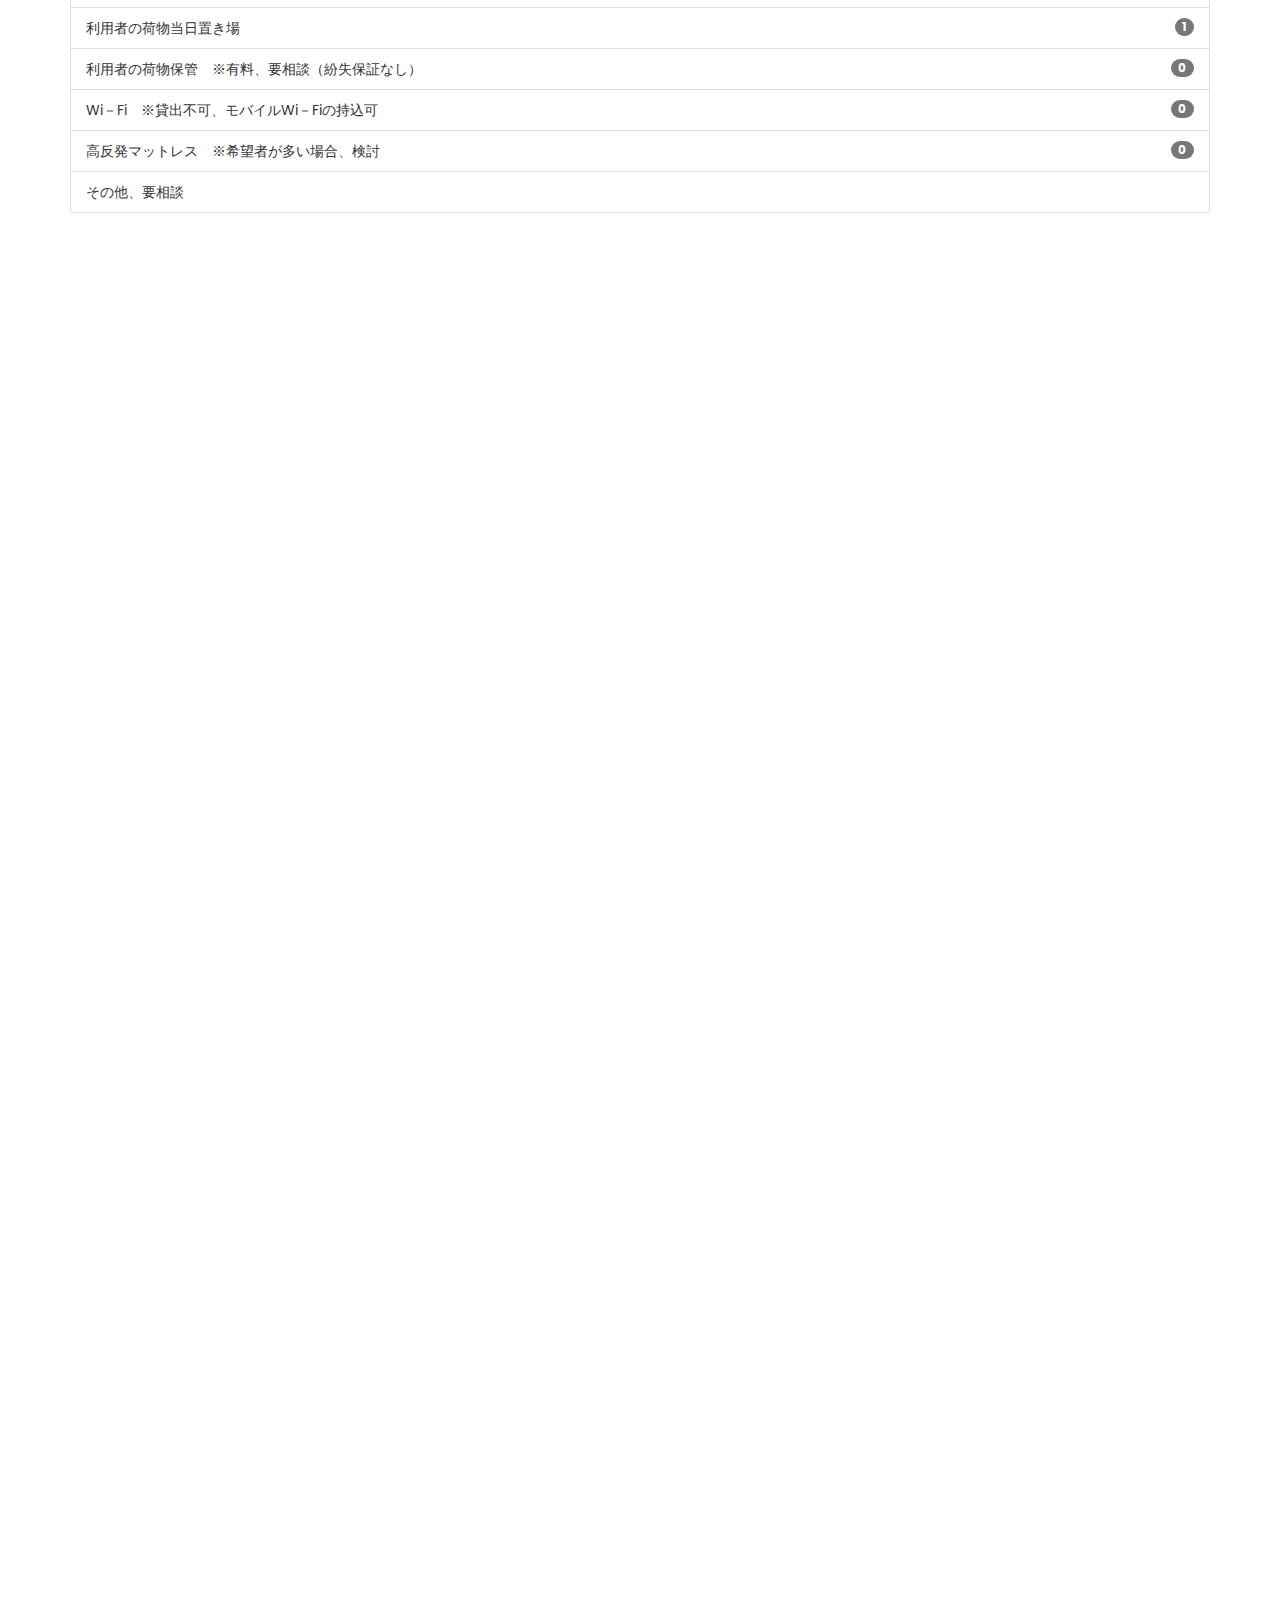
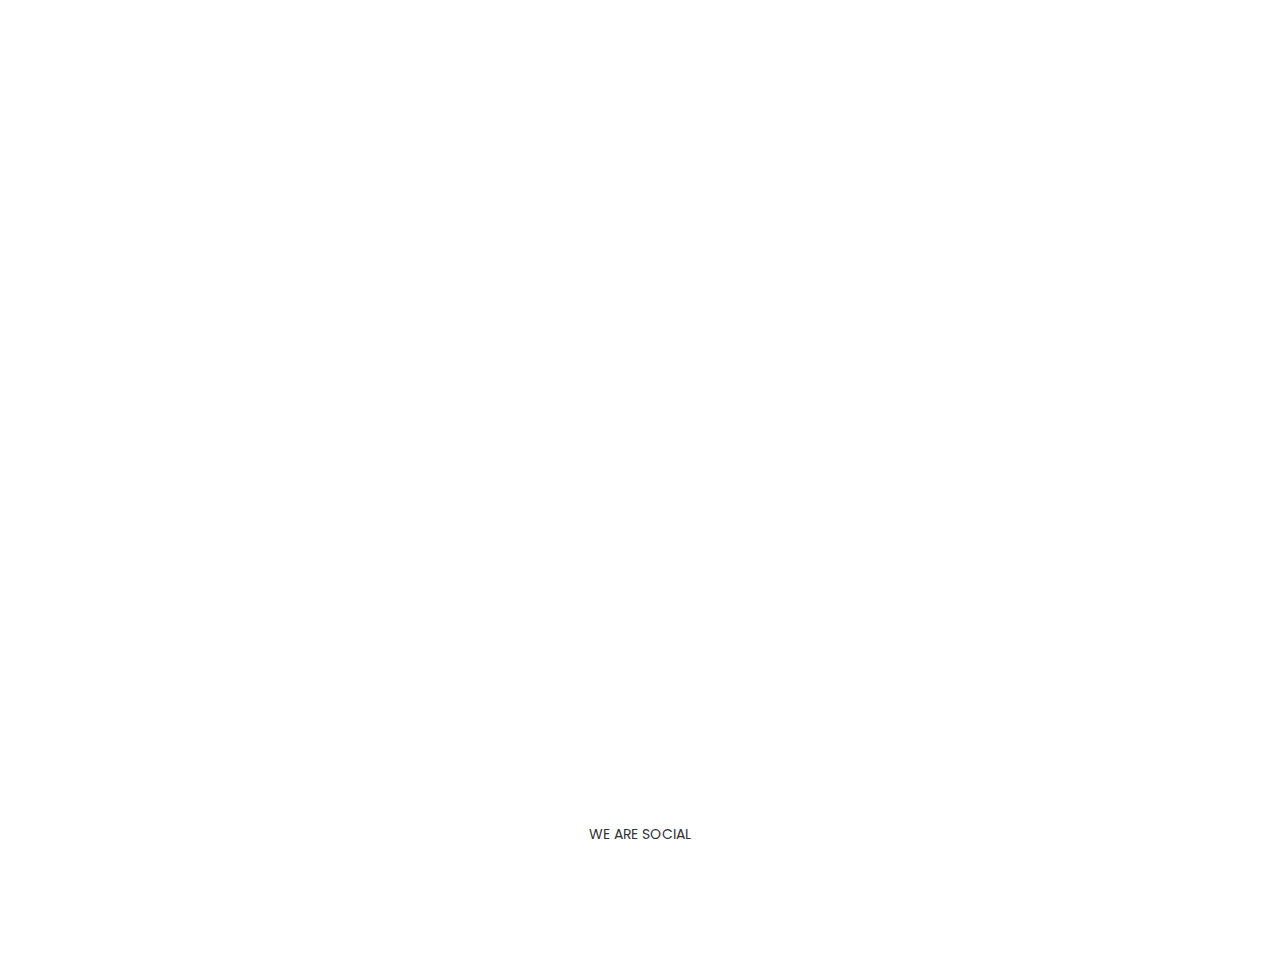
<file: rental_salon_2/store.html>
<!DOCTYPE html>
<html lang="en">
<head>

<title>LMSレンタルサロン二子玉川店 │ 櫻寧</title>
<meta name="description" content="">
<meta name="author" content="">
<meta charset="UTF-8">
<meta http-equiv="X-UA-Compatible" content="IE=Edge">
<meta name="viewport" content="width=device-width, initial-scale=1, maximum-scale=1">

<link rel="stylesheet" href="css/bootstrap.min.css">
<link rel="stylesheet" href="css/animate.css">
<link rel="stylesheet" href="css/font-awesome.min.css">
<link rel="stylesheet" href="css/owl.theme.css">
<link rel="stylesheet" href="css/owl.carousel.css">

<!-- Main css -->
<link rel="stylesheet" href="css/style.css">
<link rel="stylesheet" href="css/style2.css">

<!-- Google Font -->
<link href='https://fonts.googleapis.com/css?family=Poppins:400,500,600' rel='stylesheet' type='text/css'>
<link href="https://fonts.googleapis.com/icon?family=Material+Icons" rel="stylesheet">

<!-- Global site tag (gtag.js) - Google Analytics -->
<script async src="https://www.googletagmanager.com/gtag/js?id=UA-199908162-1"></script>
<script>
  window.dataLayer = window.dataLayer || [];
  function gtag(){dataLayer.push(arguments);}
  gtag('js', new Date());

  gtag('config', 'UA-199908162-1');
</script>

</head>

<body data-spy="scroll" data-offset="50" data-target=".navbar-collapse">

<!-- =========================
     PRE LOADER       
============================== -->
<div class="preloader">

	<div class="sk-rotating-plane"></div>

</div>


<!-- =========================
     NAVIGATION LINKS     
============================== -->
<div class="navbar navbar-fixed-top custom-navbar" role="navigation">
	<div class="container">

		<!-- navbar header -->
		<div class="navbar-header">
			<button class="navbar-toggle" data-toggle="collapse" data-target=".navbar-collapse">
				<span class="icon icon-bar"></span>
				<span class="icon icon-bar"></span>
				<span class="icon icon-bar"></span>
			</button>
			<a href="../../rentalsalon-lms-nikotama/" class="navbar-brand">LMSレンタルサロン二子玉川店 │ 櫻寧</a>
		</div>

		<div class="collapse navbar-collapse">

			<ul class="nav navbar-nav navbar-right">
				<li><a href="../../rentalsalon-lms-nikotama/" class="smoothScroll">HOME</a></li>
				<li><a href="#mv" class="smoothScroll">トップ</a></li>
				<li><a href="#venue" class="smoothScroll">アクセス</a></li>
				<li><a href="#sponsors" class="smoothScroll">経営サポート一覧</a></li>
				<li><a href="#contact" class="smoothScroll">お問合せ</a></li>
				<li><a href="https://ounelog.wordpress.com/" target="_blank">ブログ</a></li>
			</ul>

		</div>

	</div>
</div>


<!-- =========================
    MV SECTION   
============================== -->
<section id="mv" class="parallax-section">
	<div class="container">
		<div class="row">

			<div class="col-md-12 col-sm-12">
				<!-- <h3></h3> -->
				<h1 class="wow fadeInUp" data-wow-delay="1.6s">レンタルサロン店舗情報</h1>
			</div>


		</div>
	</div>
</section>


<!-- =========================
     Breadcrumb       
============================== -->
<nav aria-label="breadcrumb">
  <ol class="breadcrumb">
    <li class="breadcrumb-item"><a href="../../rentalsalon-lms-nikotama/">HOME</a></li>
    <li class="breadcrumb-item active" aria-current="page">レンタルサロン店舗情報</li>
  </ol>
</nav>

<!-- =========================
    SLIDER SECTION   
============================== -->
<section id="contents" class="parallax-section">
	<div class="container">
		<div class="row">

			<div><img src="images/store_img1.jpg" style="display: block; margin: auto;" class="img-responsive" alt=""></div>

		</div>
	</div>
</section>

<!-- =========================
    TABLE SECTION   
============================== -->
<section id="" class="parallax-section">
	<div class="container">
		<div class="row">

<div class="panel panel-default">
	<div class="panel-heading">
		レンタルサロン店舗情報
	</div>
	<table class="table">
		<tbody>
			<tr>
				<th>店舗名</th>
				<td>LMSレンタルサロン二子玉川店（LMSサービス）</td>
			</tr>
			<tr>
				<th>店舗住所</th>
				<td>東京都世田谷区玉川1<small>（番地以降は、ご利用者のみ公開いたします。）</small><br />二子玉川駅出口3分</td>
			</tr>
			<tr>
				<th>運営サロン</th>
				<td>櫻寧</td>
			</tr>
			<tr>
				<th>電話番号</th>
				<td>非公開<small>（電話番号は、ご利用者のみ公開いたします。）</small></td>
			</tr>
			<tr>
				<th>メール</th>
				<td>nikotama@lms.jp</td>
			</tr>
		</tbody>
	</table>
</div>

<div class="panel panel-default">
	<div class="panel-heading">
		レンタルサロン店舗特徴
	</div>
	<table class="table">
		<tbody>
			<tr>
				<th>施術ベッド数</th>
				<td>完全個室、1つ、セミシングル（通常のシングルサイズより大きめ、ゆったり使える）</td>
			</tr>
			<tr>
				<th>店内雰囲気</th>
				<td>シンプル、ボタニカル</td>
			</tr>
			<tr>
				<th>利用可能メニュー</th>
				<td>エステ・リラクゼーションアロマ・整体・タイ式・バリ式等　その他要相談、スクール・勉強会・お教室・クラフトレッスンも可</td>
			</tr>
			<tr>
				<th>タオルレンタル</th>
				<td>なし、有料購入のみ（事前購入予約）</td>
			</tr>
			<tr>
				<th>シャワー</th>
				<td>なし、利用不可</td>
			</tr>
		</tbody>
	</table>
</div>

<div class="panel panel-default">
	<div class="panel-heading">
		レンタルサロン経営保証（有・無）
	</div>
	<table class="table">
		<tbody>
			<tr>
				<th>LMS経営サポート</th>
				<td>適用店舗　<a href="../../rentalsalon-lms-nikotama/store.html">《詳細はこちら》</a></td>
			</tr>
			<tr>
				<th>未集客割引サポート</th>
				<td>適用店舗　<a href="../../rentalsalon-lms-nikotama/black.html">《詳細はこちら》</a></td>
			</tr>
			<tr>
				<th>黒字保証サポート</th>
				<td>適用店舗　<a href="../../rentalsalon-lms-nikotama/black.html" target="_blank">《詳細はこちら》</a></td>
			</tr>
			<tr>
				<th>経営トラブルサポート</th>
				<td>適用店舗　<a href="../../rentalsalon-lms-nikotama/trouble.html">《詳細はこちら》</a></td>
			</tr>
		</tbody>
	</table>
</div>

		</div>
	</div>
</section>


<!-- =========================
    LIST SECTION   
============================== -->
<section id="" class="parallax-section">
	<div class="container">
		<div class="row">

<div class="page-header">
	<h1>LMSレンタルサロン二子玉川店　無料貸与物一覧</h1>
</div>

<ul class="list-group">
	<li class="list-group-item">
		施術ベッド
		<span class="badge">1</span>
	</li>
	<li class="list-group-item">
		ホットウォーマー
		<span class="badge">1</span>
	</li>
	<li class="list-group-item">
		ワゴン
		<span class="badge">1</span>
	</li>
	<li class="list-group-item">
		折り畳みテーブル
		<span class="badge">1</span>
	</li>
	<li class="list-group-item">
		折り畳み椅子
		<span class="badge">3</span>
	</li>
	<li class="list-group-item">
		CDプレーヤー
		<span class="badge">1</span>
	</li>
	<li class="list-group-item">
		お客様用荷物入れカゴ
		<span class="badge">2</span>
	</li>
	<li class="list-group-item">
		足湯バケツ　※マット・タオルは持込
		<span class="badge">1</span>
	</li>
	<li class="list-group-item">
		オイル・アロマ　※持込
		<span class="badge">0</span>
	</li>
	<li class="list-group-item">
		シーツ・タオル　※持込
		<span class="badge">0</span>
	</li>
	<li class="list-group-item">
		キャビテーション・ラジオ波　※機器の設置なし、持込可
		<span class="badge">0</span>
	</li>
	<li class="list-group-item">
		お客様用スリッパ　※現在貸出なし、持込
		<span class="badge">0</span>
	</li>
	<li class="list-group-item">
		グラス・ティーカップ　※現在貸出なし、持込
		<span class="badge">0</span>
	</li>
	<li class="list-group-item">
		コースター・おしぼり置き
		<span class="badge">1</span>
	</li>
	<li class="list-group-item">
		電気ケトル
		<span class="badge">1</span>
	</li>
	<li class="list-group-item">
		クーラーボックス　※冷蔵庫なし
		<span class="badge">1</span>
	</li>
	<li class="list-group-item">
		ペーパー・除菌アルコール・掃除用具
		<span class="badge">1</span>
	</li>
	<li class="list-group-item">
		掃除機
		<span class="badge">1</span>
	</li>
	<li class="list-group-item">
		ヒートマット　※秋冬用意予定、検討中
		<span class="badge">0</span>
	</li>
	<li class="list-group-item">
		下駄箱　※靴・スリッパの持込放置不可
		<span class="badge">1</span>
	</li>
	<li class="list-group-item">
		ディスプレイ棚　※飾り・チラシ置き場（持込放置不可）
		<span class="badge">1</span>
	</li>
	<li class="list-group-item">
		利用者の荷物当日置き場
		<span class="badge">1</span>
	</li>
	<li class="list-group-item">
		利用者の荷物保管　※有料、要相談（紛失保証なし）
		<span class="badge">0</span>
	</li>
	<li class="list-group-item">
		Wi－Fi　※貸出不可、モバイルWi－Fiの持込可
		<span class="badge">0</span>
	</li>
	<li class="list-group-item">
		高反発マットレス　※希望者が多い場合、検討
		<span class="badge">0</span>
	</li>
	<li class="list-group-item">
		その他、要相談
		<span class="badge"></span>
	</li>
</ul>

		</div>
	</div>
</section>


<!-- =========================
    VENUE SECTION   
============================== -->
<section id="venue" class="parallax-section">
	<div class="container">
		<div class="row">

			<div class="wow fadeInLeft col-md-offset-1 col-md-5 col-sm-8" data-wow-delay="0.9s">
				<h2>アクセス</h2>
				<h4>店舗名　 : LMSレンタルサロン二子玉川店 │ 櫻寧</h4>
  				<h4>店舗住所 : 東京都世田谷区玉川1</h4>
  				<span>※店舗住所の番地以降は、ご利用者のみ公開いたします。</span>
  				<p>東急田園都市線、東急大井町線<br />二子玉川駅より徒歩3分</p>
				<h4>電話番号 : 会員様のご利用者のみ、非公開</h4>
				<span>※電話番号は、ご利用者のみ公開いたします。</span>	
			</div>

		</div>
	</div>
</section>


<!-- =========================
    SPONSORS SECTION   
============================== -->
<section id="sponsors" class="parallax-section">
	<div class="container">
		<div class="row">

			<div class="wow bounceIn col-md-12 col-sm-12">
				<div class="section-title">
					<h2>経営サポート一覧</h2>
					<p>経営サポートの利用なしで、レンタルサロンのみの利用も可能です。</p>
				</div>
			</div>

			<div class="wow fadeInUp col-md-3 col-sm-6 col-xs-6" data-wow-delay="0.3s">
				<a href="../../rentalsalon-lms-nikotama/salon.html"><img src="images/LMS.gif" class="img-responsive" alt="開業サポートパック">開業サポートパック</a>	
			</div>

			<div class="wow fadeInUp col-md-3 col-sm-6 col-xs-6" data-wow-delay="0.6s">
				<a href="../../rentalsalon-lms-nikotama/management.html"><img src="images/management.jpg" class="img-responsive" alt="経営勉強会">経営勉強会</a>	
			</div>

			<div class="wow fadeInUp col-md-3 col-sm-6 col-xs-6" data-wow-delay="0.9s">
				<a href="../../rentalsalon-lms-nikotama/homepage.html"><img src="images/homepage.jpg" class="img-responsive" alt="ホームページ無料作成">ホームページ無料作成</a>	
			</div>

			<div class="wow fadeInUp col-md-3 col-sm-6 col-xs-6" data-wow-delay="1s">
				<a href="../../rentalsalon-lms-nikotama/trouble.html"><img src="images/trouble.jpg" class="img-responsive" alt="トラブル・保険サポート">トラブル・保険サポート</a>	
			</div>

			<div class="wow fadeInUp col-md-3 col-sm-6 col-xs-6" data-wow-delay="0.3s">
				<a href="../../rentalsalon-lms-nikotama/customer.html"><img src="images/customer_img.jpg" class="img-responsive" alt="集客・経営サポート">集客・経営サポート</a>
			</div>

			<div class="wow fadeInUp col-md-3 col-sm-6 col-xs-6" data-wow-delay="0.6s">
				<a href="../../rentalsalon-lms-nikotama/black.html"><img src="images/black.jpg" class="img-responsive" alt="黒字・集客保証サポート">黒字・集客保証サポート</a>
			</div>

			<div class="wow fadeInUp col-md-3 col-sm-6 col-xs-6" data-wow-delay="0.9s">
				<a href="../../rentalsalon-lms-nikotama/technology.html"><img src="images/technology.jpg" class="img-responsive" alt="技術サポート">技術サポート</a>
			</div>

			<div class="wow fadeInUp col-md-3 col-sm-6 col-xs-6" data-wow-delay="1s">
				<a href="../../rentalsalon-lms-nikotama/product.html"><img src="images/product.jpg" class="img-responsive" alt="商材サポート">商材サポート</a>
			</div>

		</div>
	</div>
</section>


<!-- =========================
    CONTACT SECTION   
============================== -->
<section id="contact" class="parallax-section">
	<div class="container">
		<div class="row">

			<div class="wow fadeInUp col-md-offset-1 col-md-5 col-sm-6" data-wow-delay="0.6s">
				<div class="contact_des">
					<p style="color:white">LMSレンタルサロン二子玉川店は、二子玉川駅より徒歩3分とアクセス抜群！土・日・祝/昼・夜関係なく １時間1000円（税別）と大変わかりやすい料金設定です。ご利用いただける業種は、エステ・リラクゼーションアロマ・整体・タイ式・バリ式等。（その他の業種はご相談下さい）ご自分で店舗を借りて経営するリスクを無くし、レンタルサロンで安心して開業できます。また、様々なサポートを受けられる点も好評いただいております。</p>
					<p><a href="../../rentalsalon-lms-nikotama/flow.html" class="btn btn-danger">ご利用の流れ</a>
						<a href="../../rentalsalon-lms-nikotama/price.html" class="btn btn-danger">料金について</a>
						<a href="../../rentalsalon-lms-nikotama/store.html" class="btn btn-danger" target="_blank">サロンの情報</a>
						<a href="https://lms-salon.com/member/" class="btn btn-danger" target="_blank">会員様ページ</a></p>
				</div>
			</div>

			<div class="wow fadeInUp col-md-5 col-sm-6" data-wow-delay="0.9s">
				<div class="contact_detail">
					<div class="section-title">
						<h2>お問合せ</h2>
						<p>レンタルサロン見学は随時行っておりますので、お電話・メール・LINE等でお気軽に連絡してください。</p>
						<a href="https://tayori.com/form/03eddbb632fa174a4fb370e267a0e8fac61cf654" class="btn btn-danger" target="_blank">見学予約はこちら</a>
						<h4 style="margin-top: 2em;"><i class="fa fa-envelope-o"></i> Email:<a href="mailto:address"> nikotama@lms.jp</a></h4>
						<h4><i class="fa fa-comment-o"></i> LINE:<a href="https://line.me/ti/p/xbPYsR6FQa" target="_blank"> QR</a></h4>
					</div>
					<!-- <form action="#" method="post">
					</form> -->
				</div>
			</div>

		</div>
	</div>
</section>


<!-- =========================
    FOOTER SECTION   
============================== -->
<footer>
	<div class="container">
		<div class="row">

			<div class="col-md-12 col-sm-12">
				<p class="wow fadeInUp" data-wow-delay="0.6s">Copyright &copy; 2021 LMSレンタルサロン二子玉川店 │ 櫻寧 All rights Reserved.</p>

				<ul class="social-icon">
					<li><a href="https://www.facebook.com/lms.nikotama.oune" class="fa fa-facebook wow fadeInUp" data-wow-delay="1s" target="_blank"></a></li>
					<li><a href="https://twitter.com/LMS_nikotama" class="fa fa-twitter wow fadeInUp" data-wow-delay="1.3s" target="_blank"></a></li>
					<li><a href="https://www.instagram.com/lms.nikotama/" class="fa fa-instagram wow fadeInUp" data-wow-delay="1.6s" target="_blank"></a></li>
					<li><a href="https://line.me/ti/p/xbPYsR6FQa" class="fa fa-comment-o wow fadeInUp" data-wow-delay="1.9s" target="_blank"></a></li>
					<p>WE ARE SOCIAL</p>
				</ul>

			</div>
			
		</div>
	</div>
</footer>


<!-- Back top -->
<a href="#back-top" class="go-top"><i class="fa fa-angle-up"></i></a>


<!-- =========================
     SCRIPTS   
============================== -->
<script src="js/jquery.js"></script>
<script src="js/bootstrap.min.js"></script>
<script src="js/jquery.parallax.js"></script>
<script src="js/owl.carousel.min.js"></script>
<script src="js/smoothscroll.js"></script>
<script src="js/wow.min.js"></script>
<script src="js/custom.js"></script>

</body>
</html>
</file>
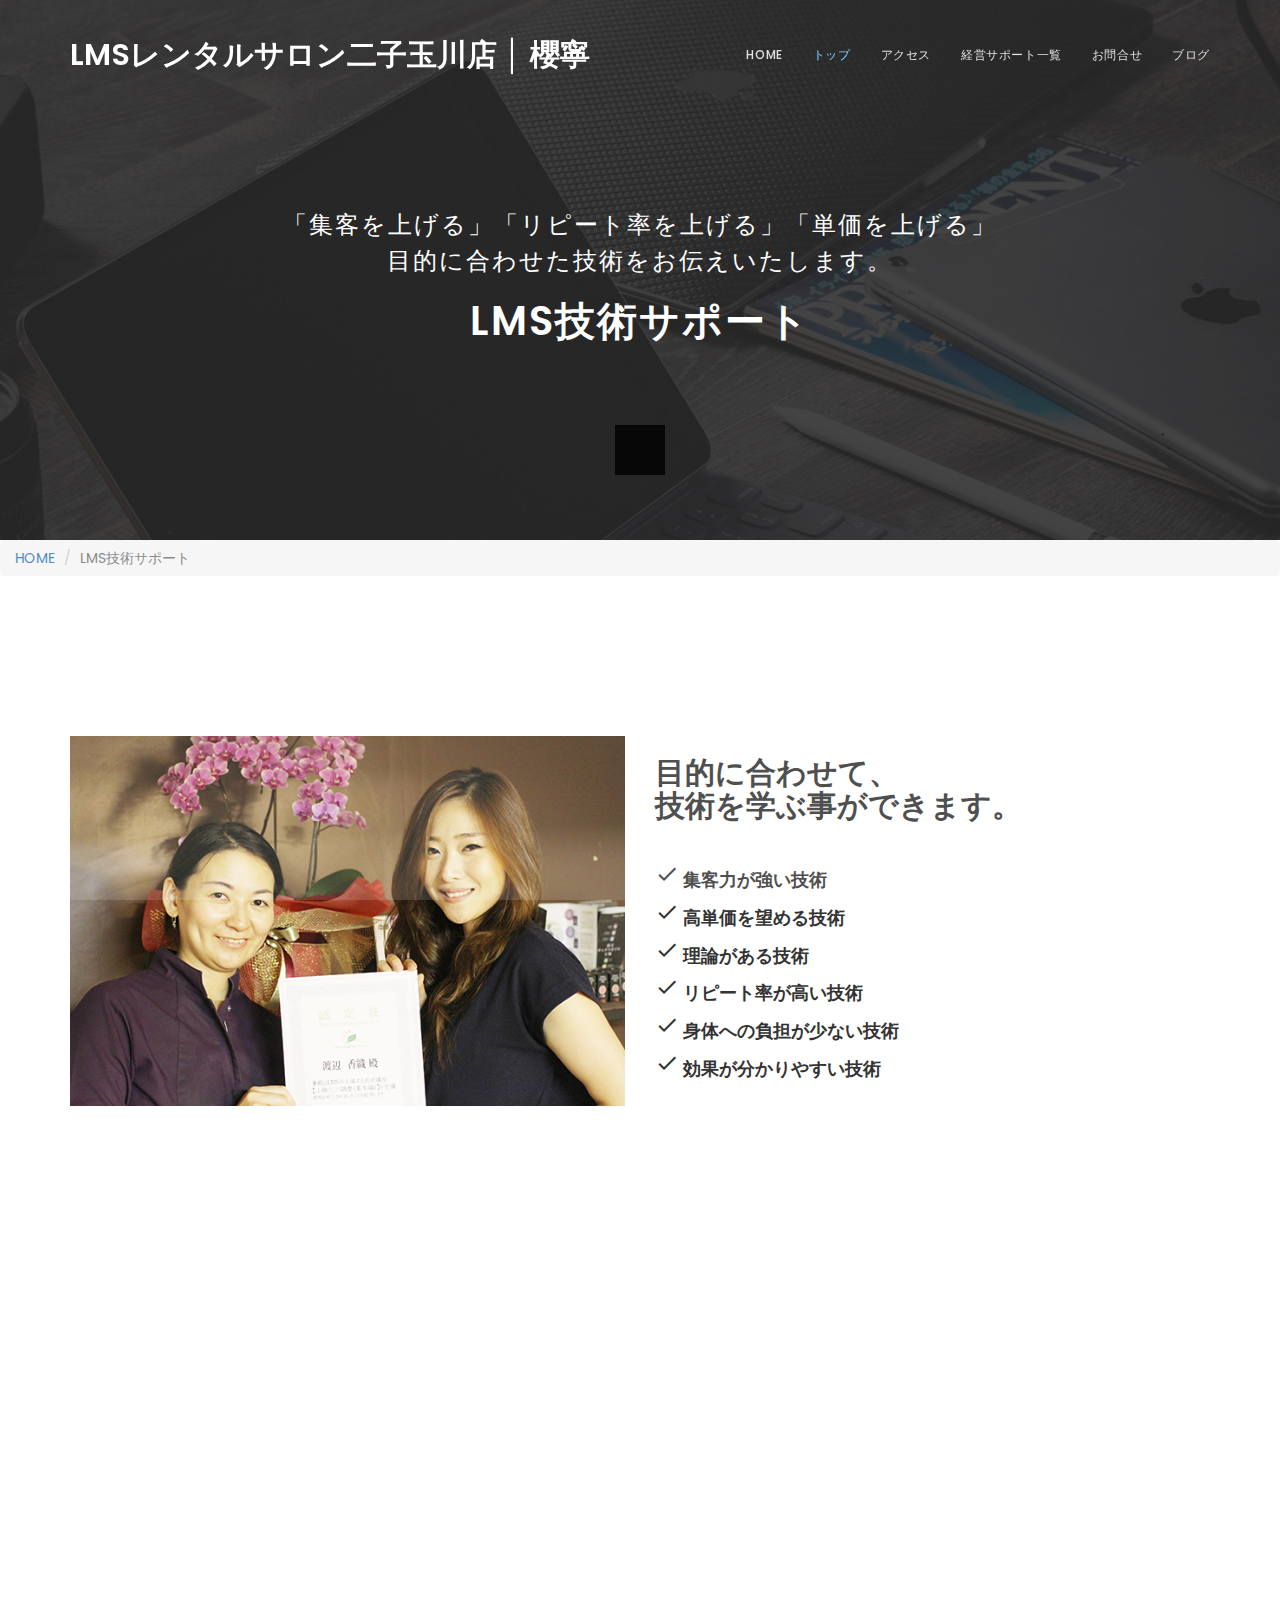
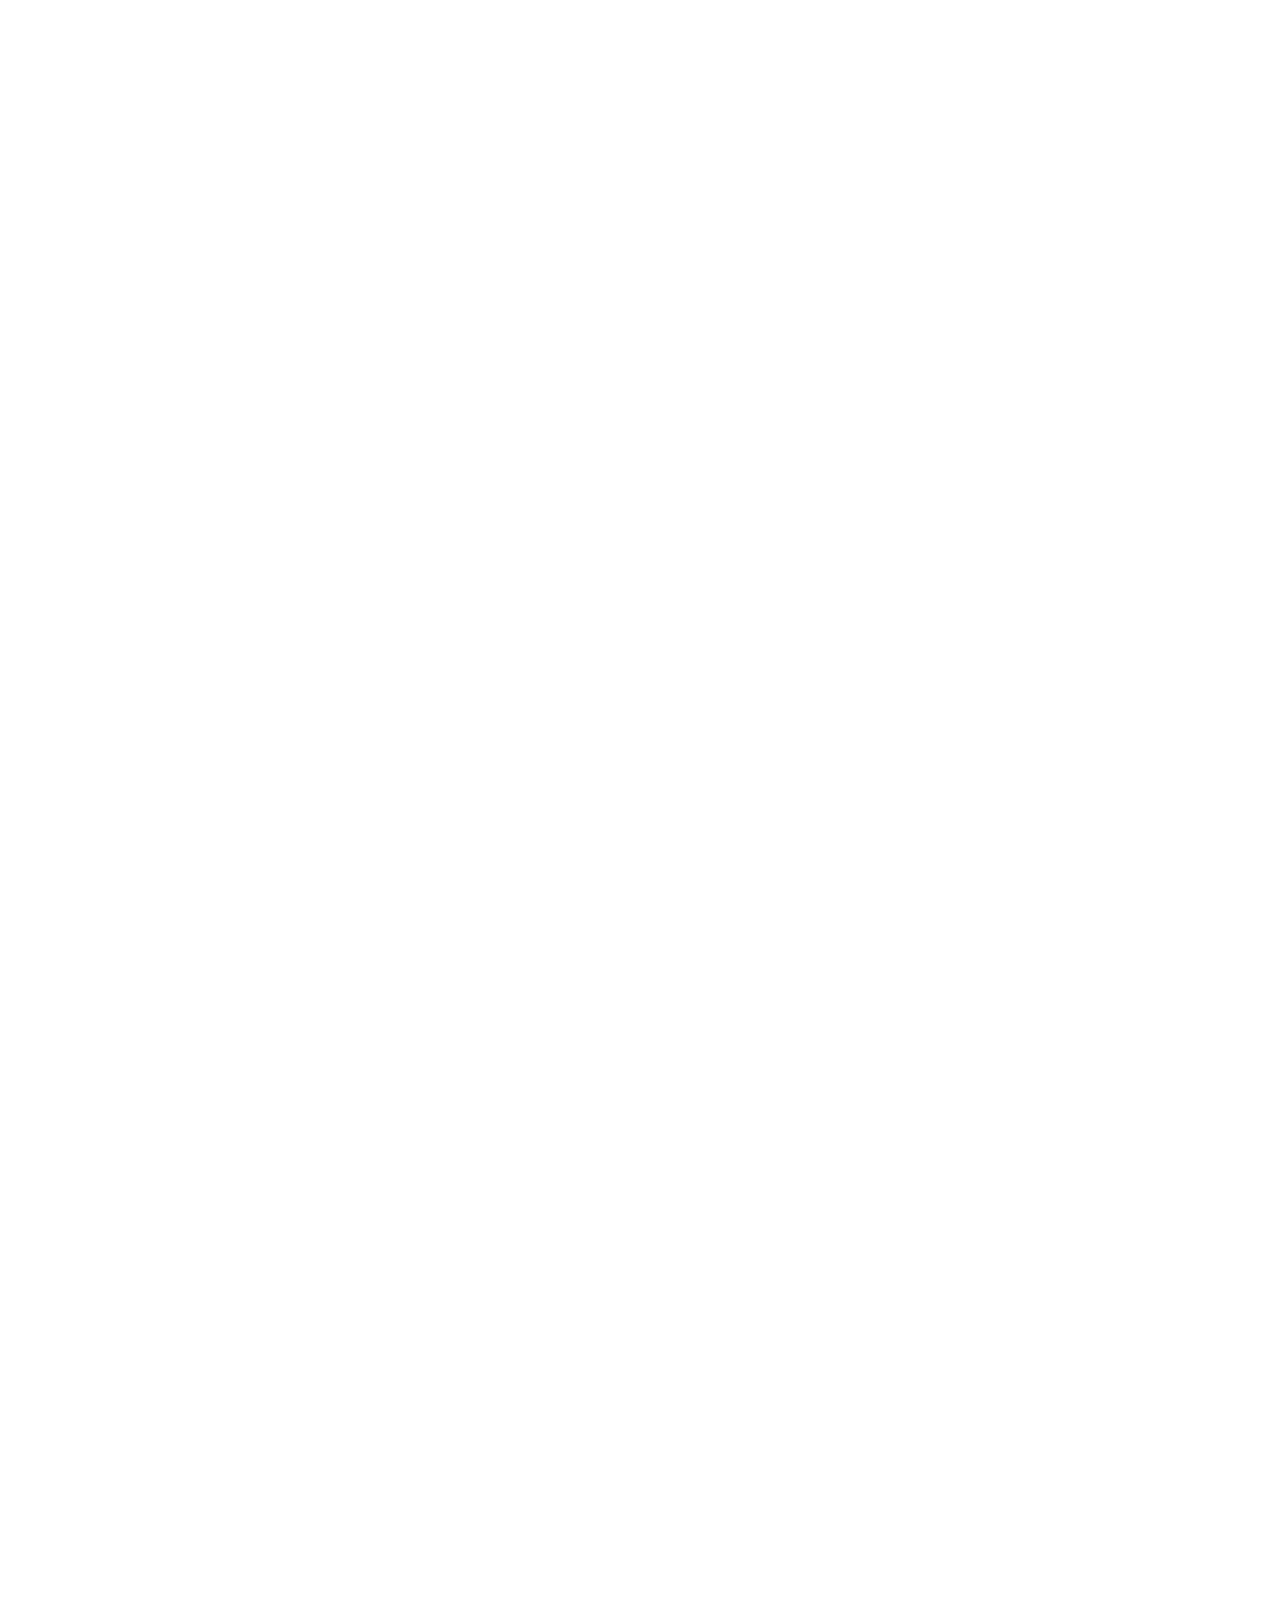
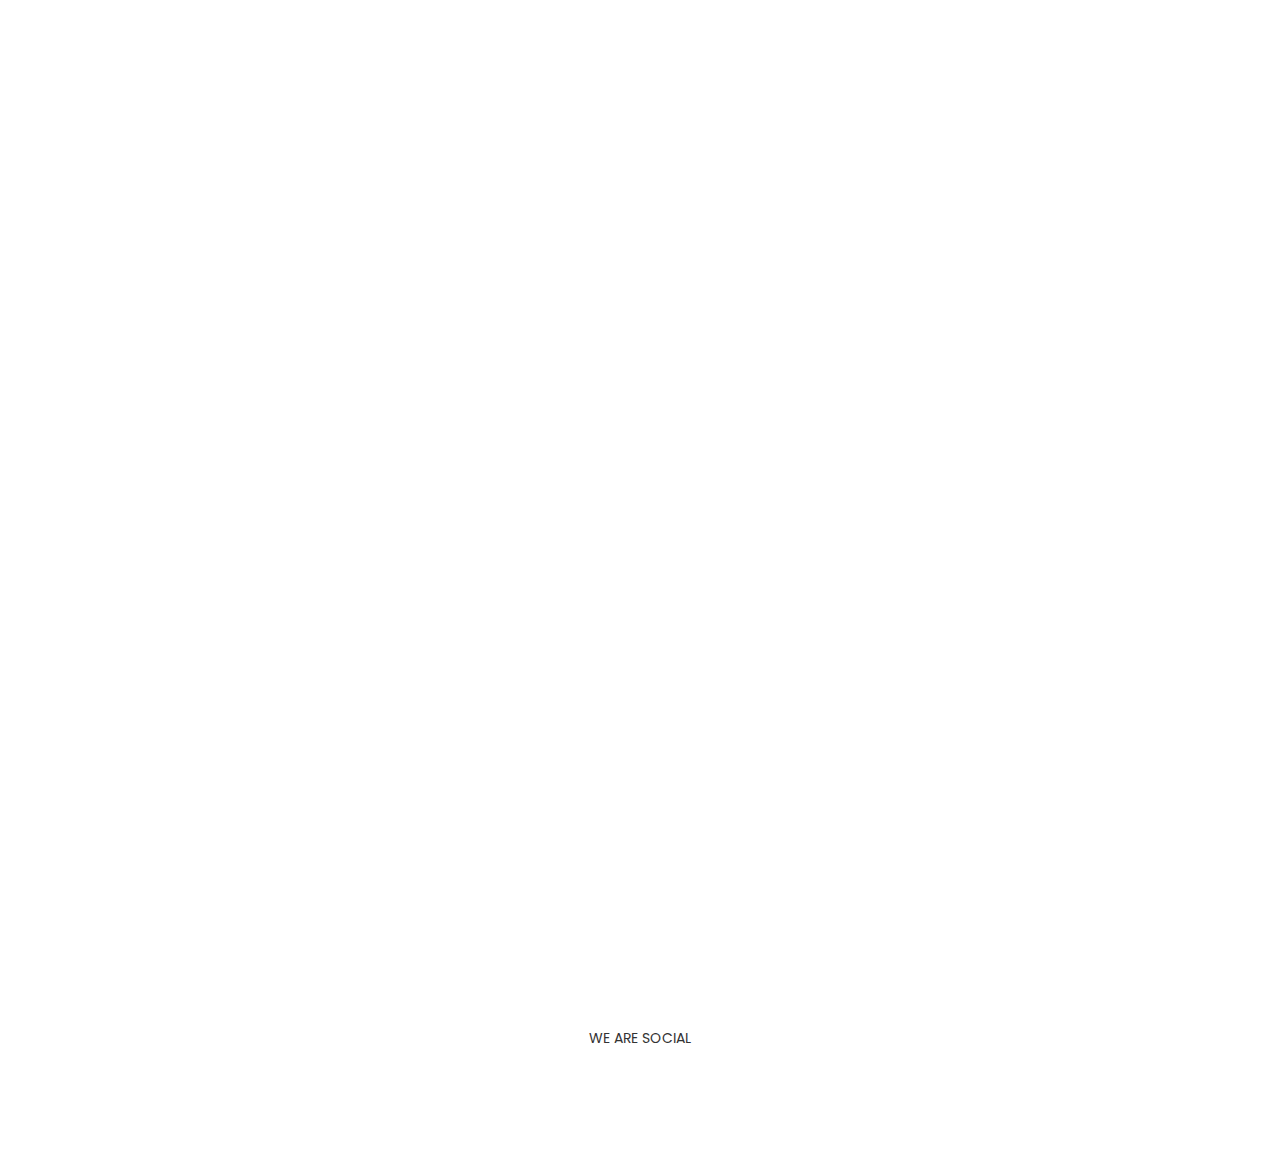
<file: rental_salon_2/technology.html>
<!DOCTYPE html>
<html lang="en">
<head>

<title>LMSレンタルサロン二子玉川店 │ 櫻寧</title>
<meta name="description" content="">
<meta name="author" content="">
<meta charset="UTF-8">
<meta http-equiv="X-UA-Compatible" content="IE=Edge">
<meta name="viewport" content="width=device-width, initial-scale=1, maximum-scale=1">

<link rel="stylesheet" href="css/bootstrap.min.css">
<link rel="stylesheet" href="css/animate.css">
<link rel="stylesheet" href="css/font-awesome.min.css">
<link rel="stylesheet" href="css/owl.theme.css">
<link rel="stylesheet" href="css/owl.carousel.css">

<!-- Main css -->
<link rel="stylesheet" href="css/style.css">
<link rel="stylesheet" href="css/style2.css">

<!-- Google Font -->
<link href='https://fonts.googleapis.com/css?family=Poppins:400,500,600' rel='stylesheet' type='text/css'>
<link href="https://fonts.googleapis.com/icon?family=Material+Icons" rel="stylesheet">

<!-- Global site tag (gtag.js) - Google Analytics -->
<script async src="https://www.googletagmanager.com/gtag/js?id=UA-199908162-1"></script>
<script>
  window.dataLayer = window.dataLayer || [];
  function gtag(){dataLayer.push(arguments);}
  gtag('js', new Date());

  gtag('config', 'UA-199908162-1');
</script>

</head>

<body data-spy="scroll" data-offset="50" data-target=".navbar-collapse">

<!-- =========================
     PRE LOADER       
============================== -->
<div class="preloader">

	<div class="sk-rotating-plane"></div>

</div>


<!-- =========================
     NAVIGATION LINKS     
============================== -->
<div class="navbar navbar-fixed-top custom-navbar" role="navigation">
	<div class="container">

		<!-- navbar header -->
		<div class="navbar-header">
			<button class="navbar-toggle" data-toggle="collapse" data-target=".navbar-collapse">
				<span class="icon icon-bar"></span>
				<span class="icon icon-bar"></span>
				<span class="icon icon-bar"></span>
			</button>
			<a href="../../rentalsalon-lms-nikotama/" class="navbar-brand">LMSレンタルサロン二子玉川店 │ 櫻寧</a>
		</div>

		<div class="collapse navbar-collapse">

			<ul class="nav navbar-nav navbar-right">
				<li><a href="../../rentalsalon-lms-nikotama/" class="smoothScroll">HOME</a></li>
				<li><a href="#mv" class="smoothScroll">トップ</a></li>
				<li><a href="#venue" class="smoothScroll">アクセス</a></li>
				<li><a href="#sponsors" class="smoothScroll">経営サポート一覧</a></li>
				<li><a href="#contact" class="smoothScroll">お問合せ</a></li>
				<li><a href="https://ounelog.wordpress.com/" target="_blank">ブログ</a></li>
			</ul>

		</div>

	</div>
</div>


<!-- =========================
    MV SECTION   
============================== -->
<section id="mv" class="parallax-section">
	<div class="container">
		<div class="row">

			<div class="col-md-12 col-sm-12">
				<h3>「集客を上げる」「リピート率を上げる」「単価を上げる」<br />目的に合わせた技術をお伝えいたします。</h3>
				<h1 class="wow fadeInUp" data-wow-delay="1.6s">LMS技術サポート</h1>
			</div>


		</div>
	</div>
</section>


<!-- =========================
     Breadcrumb       
============================== -->
<nav aria-label="breadcrumb">
  <ol class="breadcrumb">
    <li class="breadcrumb-item"><a href="../../rentalsalon-lms-nikotama/">HOME</a></li>
    <li class="breadcrumb-item active" aria-current="page">LMS技術サポート</li>
  </ol>
</nav>

<!-- =========================
    OVERVIEW SECTION   
============================== -->
<section id="overview" class="parallax-section">
	<div class="container">
		<div class="row">

			<div class="wow col-md-6 col-sm-6">
				<div><img src="images/technology_img1.png" class="img-responsive" alt=""></div>
			</div>
					
			<div class="wow col-md-6 col-sm-6">
				<h2>目的に合わせて、<br />技術を学ぶ事ができます。</h2><br />
				<h4><i class="material-icons">done</i> 集客力が強い技術</h4>
				<h4><i class="material-icons">done</i> 高単価を望める技術</h4>
				<h4><i class="material-icons">done</i> 理論がある技術</h4>
				<h4><i class="material-icons">done</i> リピート率が高い技術</h4>
				<h4><i class="material-icons">done</i> 身体への負担が少ない技術</h4>
				<h4><i class="material-icons">done</i> 効果が分かりやすい技術</h4>
			</div>

		</div>
	</div>
</section>


<!-- =========================
    CONTENTS SECTION   
============================== -->
<section id="contents" class="parallax-section">
	<div class="container">
		<div class="row">

			<div class="wow col-md-12 col-sm-12">
				<h2 style="margin-top: -5em;">LMSレンタルサロンサービス会員様特別価格での受講が可能</h2>
				<p>開業率100%の本格エステスクール『LMS-Beautyschool』における技術講座が、会員様価格で受講できます♪</p><h4>20,000円までに講座各種が、<b style="color:red">5,000円(税別)</b>で受講可能♪<br />月100時間以上利用の方は、<b style="color:red">無料</b>で受講可能♪</h4>
				<p>↓↓↓ 《技術講座一覧》詳細はこちら ↓↓↓</p>
				<div><a href="http://lms-estheschool.net/juko-menu/" target="_blank"><img src="images/technology_img2.png" class="img-responsive" alt="LMS-Beautyschool"></a></div>
				<h2 style="margin-top: 2em;">再受講永久無料</h2>
				<p>知っている『技術』から、お客様をファンにできる『技術』へ。※一部条件あり</p>
				<h2 style="margin-top: 2em;">全額返金保証付き</h2>
				<p>一般的な美容サロンスクールでは「知識や技術を学ぶ事がゴール」となっていますが、LMS-Bueatyschoolでは、学んだ知識が活かせない場合、「受講料全額返金保証」を全コースにつけています。※一部条件あり</p>
				<h2 style="margin-top: 2em;">最短1DAYで、あなたもオーナーセラピストの仲間入り</h2>
				<p>先輩セラピスト・エステティシャン が実際に、集客に・経営に成功している技術を1DAYで修得できます。 また、国際連合世界平和協会やブラジル国家皇室栄誉勲章などの表彰実績を持つ世界的に定評のある「勝山美容矯正技術」や「筋膜リリース」「痩身」「インド式」など最大6ヶ月の本格講座も特別価格で受講できます。

</p>
			</div>
					
		</div>
	</div>
</section>


<!-- =========================
    VENUE SECTION   
============================== -->
<section id="venue" class="parallax-section">
	<div class="container">
		<div class="row">

			<div class="wow fadeInLeft col-md-offset-1 col-md-5 col-sm-8" data-wow-delay="0.9s">
				<h2>アクセス</h2>
				<h4>店舗名　 : LMSレンタルサロン二子玉川店 │ 櫻寧</h4>
  				<h4>店舗住所 : 東京都世田谷区玉川1</h4>
  				<span>※店舗住所の番地以降は、ご利用者のみ公開いたします。</span>
  				<p>東急田園都市線、東急大井町線<br />二子玉川駅より徒歩3分</p>
				<h4>電話番号 : 会員様のご利用者のみ、非公開</h4>
				<span>※電話番号は、ご利用者のみ公開いたします。</span>	
			</div>

		</div>
	</div>
</section>


<!-- =========================
    SPONSORS SECTION   
============================== -->
<section id="sponsors" class="parallax-section">
	<div class="container">
		<div class="row">

			<div class="wow bounceIn col-md-12 col-sm-12">
				<div class="section-title">
					<h2>経営サポート一覧</h2>
					<p>経営サポートの利用なしで、レンタルサロンのみの利用も可能です。</p>
				</div>
			</div>

			<div class="wow fadeInUp col-md-3 col-sm-6 col-xs-6" data-wow-delay="0.3s">
				<a href="../../rentalsalon-lms-nikotama/salon.html"><img src="images/LMS.gif" class="img-responsive" alt="開業サポートパック">開業サポートパック</a>	
			</div>

			<div class="wow fadeInUp col-md-3 col-sm-6 col-xs-6" data-wow-delay="0.6s">
				<a href="../../rentalsalon-lms-nikotama/management.html"><img src="images/management.jpg" class="img-responsive" alt="経営勉強会">経営勉強会</a>	
			</div>

			<div class="wow fadeInUp col-md-3 col-sm-6 col-xs-6" data-wow-delay="0.9s">
				<a href="../../rentalsalon-lms-nikotama/homepage.html"><img src="images/homepage.jpg" class="img-responsive" alt="ホームページ無料作成">ホームページ無料作成</a>	
			</div>

			<div class="wow fadeInUp col-md-3 col-sm-6 col-xs-6" data-wow-delay="1s">
				<a href="../../rentalsalon-lms-nikotama/trouble.html"><img src="images/trouble.jpg" class="img-responsive" alt="トラブル・保険サポート">トラブル・保険サポート</a>	
			</div>

			<div class="wow fadeInUp col-md-3 col-sm-6 col-xs-6" data-wow-delay="0.3s">
				<a href="../../rentalsalon-lms-nikotama/customer.html"><img src="images/customer_img.jpg" class="img-responsive" alt="集客・経営サポート">集客・経営サポート</a>
			</div>

			<div class="wow fadeInUp col-md-3 col-sm-6 col-xs-6" data-wow-delay="0.6s">
				<a href="../../rentalsalon-lms-nikotama/black.html"><img src="images/black.jpg" class="img-responsive" alt="黒字・集客保証サポート">黒字・集客保証サポート</a>
			</div>

			<div class="wow fadeInUp col-md-3 col-sm-6 col-xs-6" data-wow-delay="0.9s">
				<a href="../../rentalsalon-lms-nikotama/technology.html"><img src="images/technology.jpg" class="img-responsive" alt="技術サポート">技術サポート</a>
			</div>

			<div class="wow fadeInUp col-md-3 col-sm-6 col-xs-6" data-wow-delay="1s">
				<a href="../../rentalsalon-lms-nikotama/product.html"><img src="images/product.jpg" class="img-responsive" alt="商材サポート">商材サポート</a>
			</div>

		</div>
	</div>
</section>


<!-- =========================
    CONTACT SECTION   
============================== -->
<section id="contact" class="parallax-section">
	<div class="container">
		<div class="row">

			<div class="wow fadeInUp col-md-offset-1 col-md-5 col-sm-6" data-wow-delay="0.6s">
				<div class="contact_des">
					<p style="color:white">LMSレンタルサロン二子玉川店は、二子玉川駅より徒歩3分とアクセス抜群！土・日・祝/昼・夜関係なく １時間1000円（税別）と大変わかりやすい料金設定です。ご利用いただける業種は、エステ・リラクゼーションアロマ・整体・タイ式・バリ式等。（その他の業種はご相談下さい）ご自分で店舗を借りて経営するリスクを無くし、レンタルサロンで安心して開業できます。また、様々なサポートを受けられる点も好評いただいております。</p>
					<p><a href="../../rentalsalon-lms-nikotama/flow.html" class="btn btn-danger">ご利用の流れ</a>
						<a href="../../rentalsalon-lms-nikotama/price.html" class="btn btn-danger">料金について</a>
						<a href="../../rentalsalon-lms-nikotama/store.html" class="btn btn-danger" target="_blank">サロンの情報</a>
						<a href="https://lms-salon.com/member/" class="btn btn-danger" target="_blank">会員様ページ</a></p>
				</div>
			</div>

			<div class="wow fadeInUp col-md-5 col-sm-6" data-wow-delay="0.9s">
				<div class="contact_detail">
					<div class="section-title">
						<h2>お問合せ</h2>
						<p>レンタルサロン見学は随時行っておりますので、お電話・メール・LINE等でお気軽に連絡してください。</p>
						<a href="https://tayori.com/form/03eddbb632fa174a4fb370e267a0e8fac61cf654" class="btn btn-danger" target="_blank">見学予約はこちら</a>
						<h4 style="margin-top: 2em;"><i class="fa fa-envelope-o"></i> Email:<a href="mailto:address"> nikotama@lms.jp</a></h4>
						<h4><i class="fa fa-comment-o"></i> LINE:<a href="https://line.me/ti/p/xbPYsR6FQa" target="_blank"> QR</a></h4>
					</div>
					<!-- <form action="#" method="post">
					</form> -->
				</div>
			</div>

		</div>
	</div>
</section>


<!-- =========================
    FOOTER SECTION   
============================== -->
<footer>
	<div class="container">
		<div class="row">

			<div class="col-md-12 col-sm-12">
				<p class="wow fadeInUp" data-wow-delay="0.6s">Copyright &copy; 2021 LMSレンタルサロン二子玉川店 │ 櫻寧 All rights Reserved.</p>

				<ul class="social-icon">
					<li><a href="https://www.facebook.com/lms.nikotama.oune" class="fa fa-facebook wow fadeInUp" data-wow-delay="1s" target="_blank"></a></li>
					<li><a href="https://twitter.com/LMS_nikotama" class="fa fa-twitter wow fadeInUp" data-wow-delay="1.3s" target="_blank"></a></li>
					<li><a href="https://www.instagram.com/lms.nikotama/" class="fa fa-instagram wow fadeInUp" data-wow-delay="1.6s" target="_blank"></a></li>
					<li><a href="https://line.me/ti/p/xbPYsR6FQa" class="fa fa-comment-o wow fadeInUp" data-wow-delay="1.9s" target="_blank"></a></li>
					<p>WE ARE SOCIAL</p>
				</ul>

			</div>
			
		</div>
	</div>
</footer>


<!-- Back top -->
<a href="#back-top" class="go-top"><i class="fa fa-angle-up"></i></a>


<!-- =========================
     SCRIPTS   
============================== -->
<script src="js/jquery.js"></script>
<script src="js/bootstrap.min.js"></script>
<script src="js/jquery.parallax.js"></script>
<script src="js/owl.carousel.min.js"></script>
<script src="js/smoothscroll.js"></script>
<script src="js/wow.min.js"></script>
<script src="js/custom.js"></script>

</body>
</html>
</file>
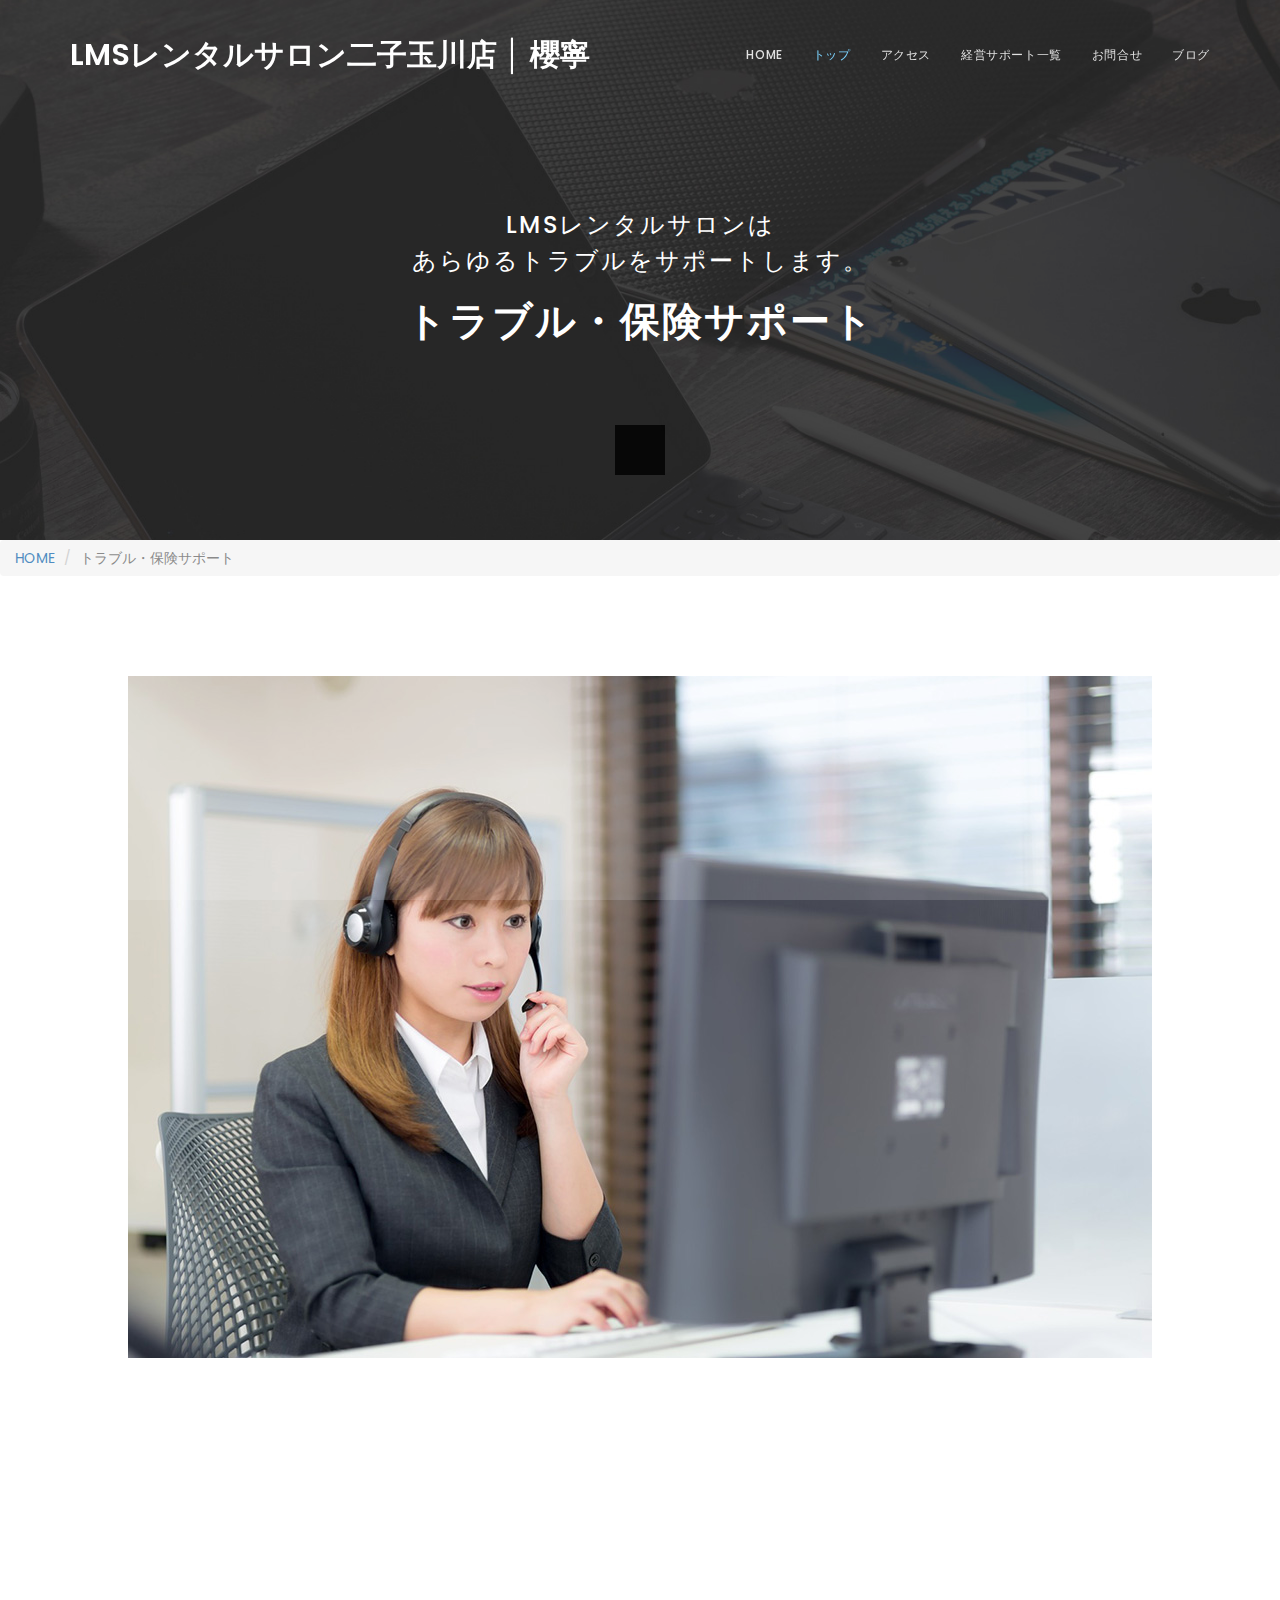
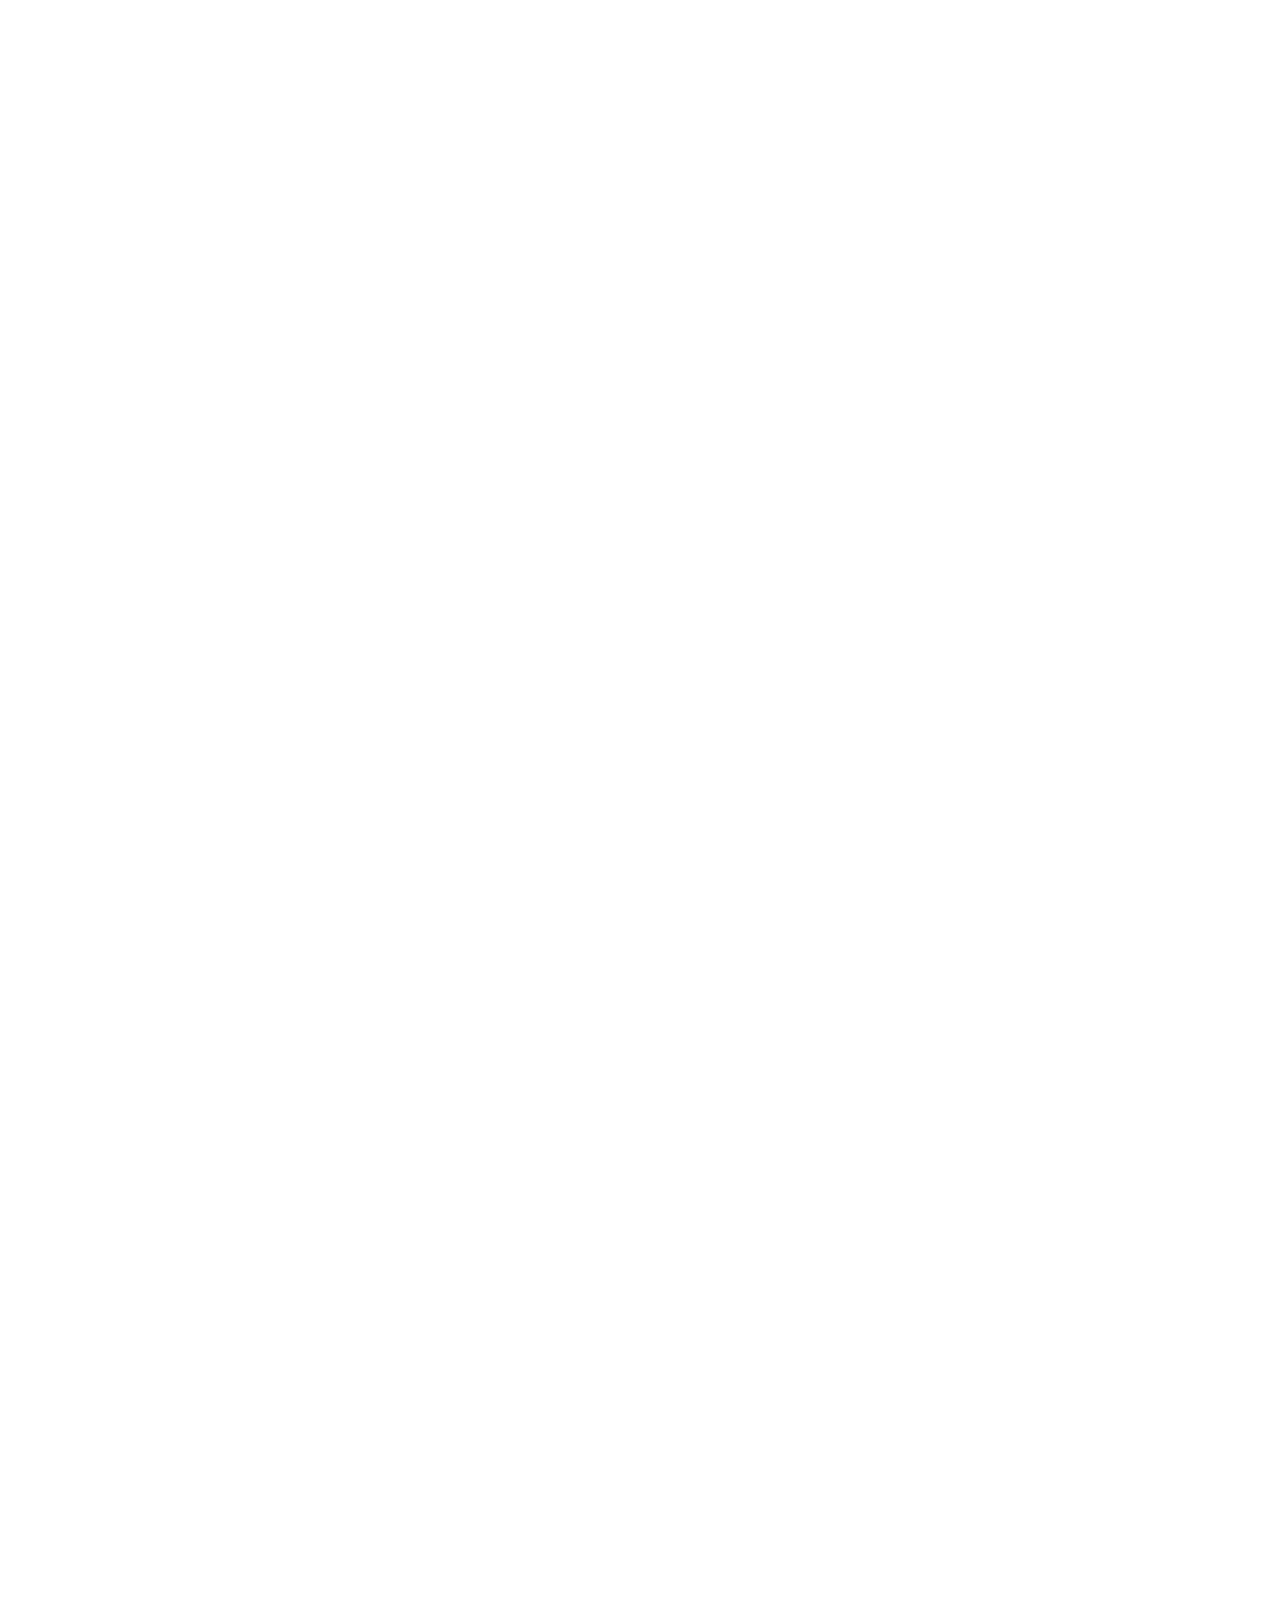
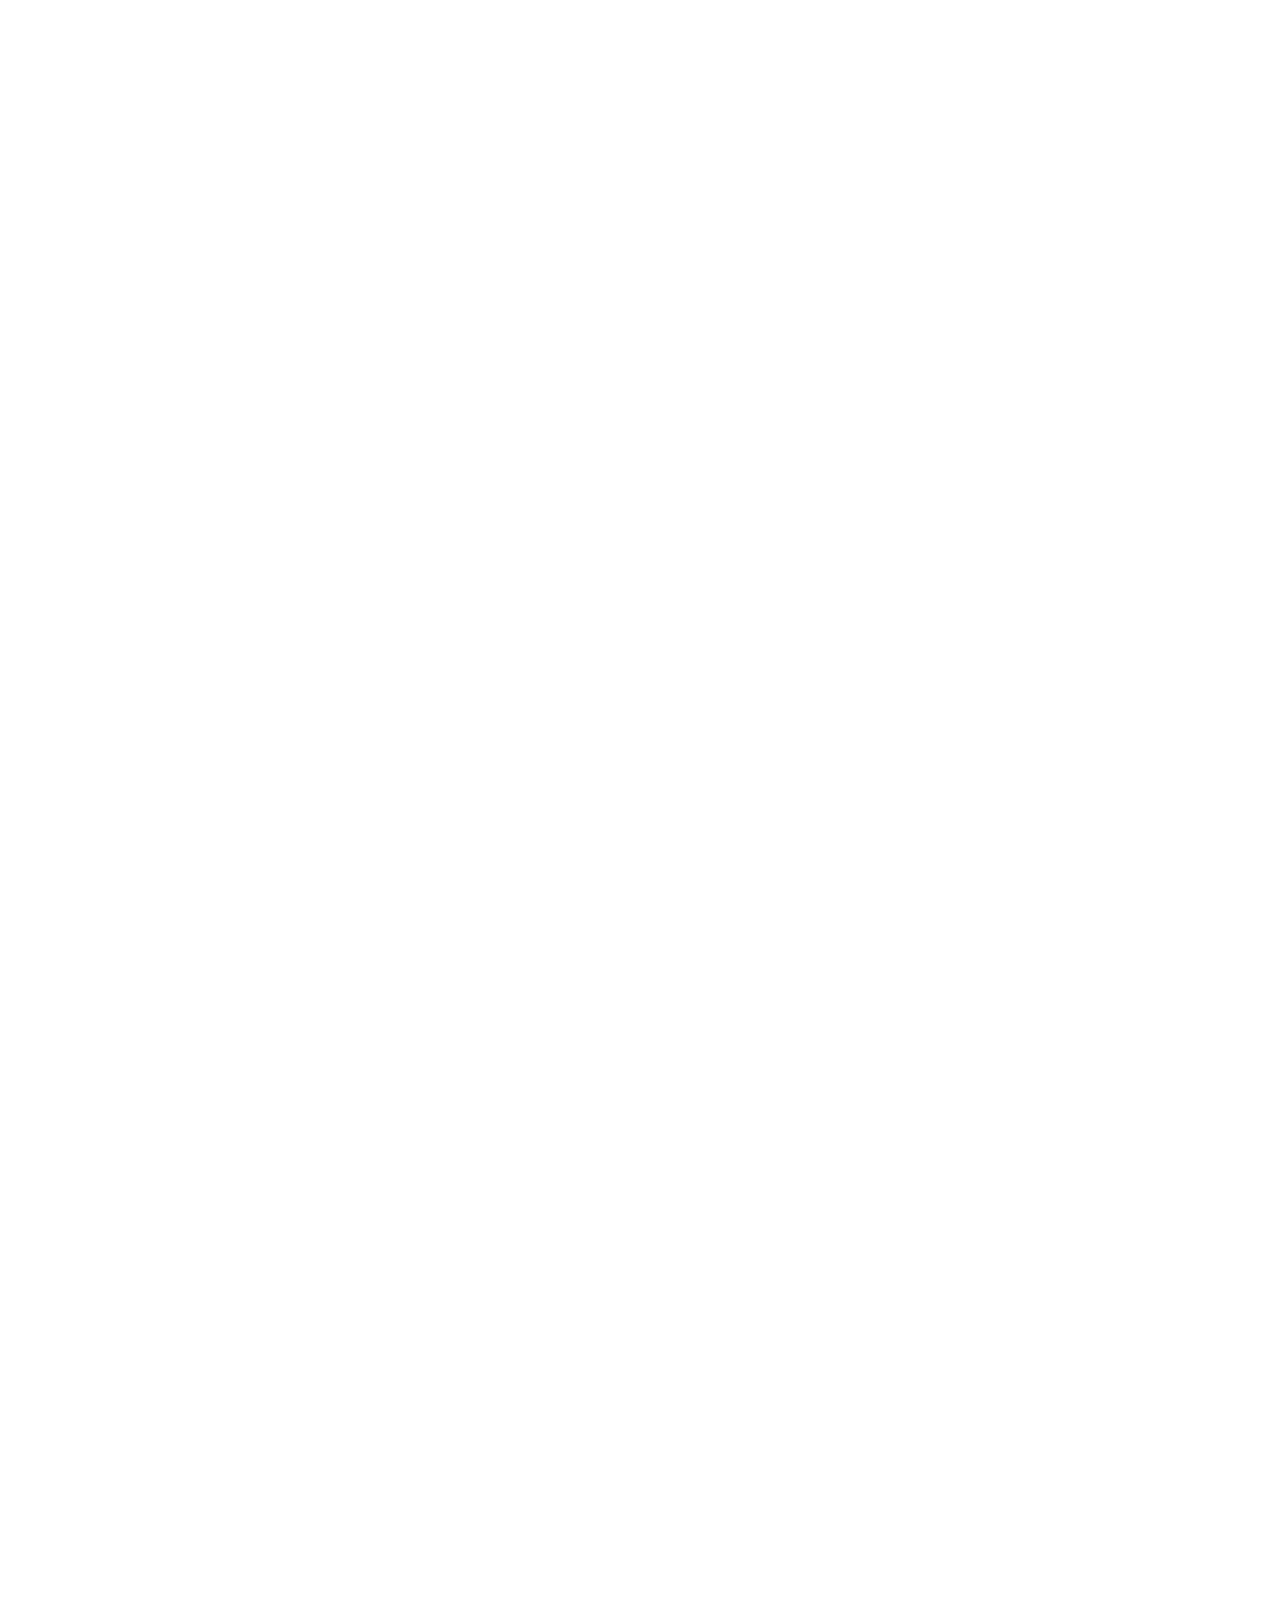
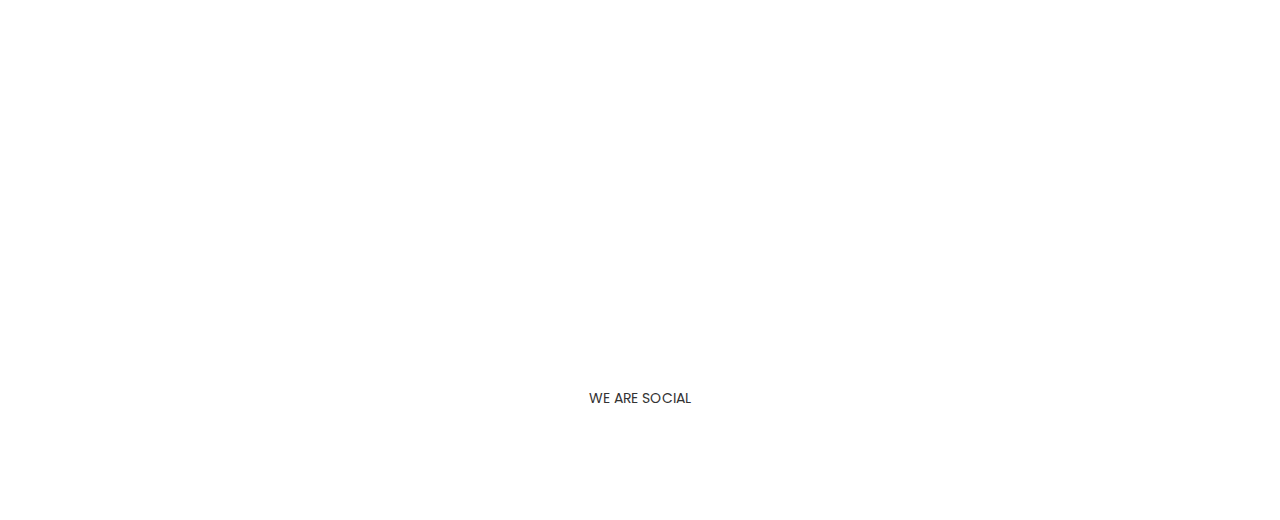
<file: rental_salon_2/trouble.html>
<!DOCTYPE html>
<html lang="en">
<head>

<title>LMSレンタルサロン二子玉川店 │ 櫻寧</title>
<meta name="description" content="">
<meta name="author" content="">
<meta charset="UTF-8">
<meta http-equiv="X-UA-Compatible" content="IE=Edge">
<meta name="viewport" content="width=device-width, initial-scale=1, maximum-scale=1">

<link rel="stylesheet" href="css/bootstrap.min.css">
<link rel="stylesheet" href="css/animate.css">
<link rel="stylesheet" href="css/font-awesome.min.css">
<link rel="stylesheet" href="css/owl.theme.css">
<link rel="stylesheet" href="css/owl.carousel.css">

<!-- Main css -->
<link rel="stylesheet" href="css/style.css">
<link rel="stylesheet" href="css/style2.css">

<!-- Google Font -->
<link href='https://fonts.googleapis.com/css?family=Poppins:400,500,600' rel='stylesheet' type='text/css'>
<link href="https://fonts.googleapis.com/icon?family=Material+Icons" rel="stylesheet">

<!-- Global site tag (gtag.js) - Google Analytics -->
<script async src="https://www.googletagmanager.com/gtag/js?id=UA-199908162-1"></script>
<script>
  window.dataLayer = window.dataLayer || [];
  function gtag(){dataLayer.push(arguments);}
  gtag('js', new Date());

  gtag('config', 'UA-199908162-1');
</script>

</head>

<body data-spy="scroll" data-offset="50" data-target=".navbar-collapse">

<!-- =========================
     PRE LOADER       
============================== -->
<div class="preloader">

	<div class="sk-rotating-plane"></div>

</div>


<!-- =========================
     NAVIGATION LINKS     
============================== -->
<div class="navbar navbar-fixed-top custom-navbar" role="navigation">
	<div class="container">

		<!-- navbar header -->
		<div class="navbar-header">
			<button class="navbar-toggle" data-toggle="collapse" data-target=".navbar-collapse">
				<span class="icon icon-bar"></span>
				<span class="icon icon-bar"></span>
				<span class="icon icon-bar"></span>
			</button>
			<a href="../../rentalsalon-lms-nikotama/" class="navbar-brand">LMSレンタルサロン二子玉川店 │ 櫻寧</a>
		</div>

		<div class="collapse navbar-collapse">

			<ul class="nav navbar-nav navbar-right">
				<li><a href="../../rentalsalon-lms-nikotama/" class="smoothScroll">HOME</a></li>
				<li><a href="#mv" class="smoothScroll">トップ</a></li>
				<li><a href="#venue" class="smoothScroll">アクセス</a></li>
				<li><a href="#sponsors" class="smoothScroll">経営サポート一覧</a></li>
				<li><a href="#contact" class="smoothScroll">お問合せ</a></li>
				<li><a href="https://ounelog.wordpress.com/" target="_blank">ブログ</a></li>
			</ul>

		</div>

	</div>
</div>


<!-- =========================
    MV SECTION   
============================== -->
<section id="mv" class="parallax-section">
	<div class="container">
		<div class="row">

			<div class="col-md-12 col-sm-12">
				<h3>LMSレンタルサロンは<br />あらゆるトラブルをサポートします。</h3>
				<h1 class="wow fadeInUp" data-wow-delay="1.6s">トラブル・保険サポート</h1>
			</div>


		</div>
	</div>
</section>


<!-- =========================
     Breadcrumb       
============================== -->
<nav aria-label="breadcrumb">
  <ol class="breadcrumb">
    <li class="breadcrumb-item"><a href="../../rentalsalon-lms-nikotama/">HOME</a></li>
    <li class="breadcrumb-item active" aria-current="page">トラブル・保険サポート</li>
  </ol>
</nav>


<!-- =========================
    CONTENTS SECTION   
============================== -->
<section id="contents" class="parallax-section">
	<div class="container">
		<div class="row">

			<div><img src="images/trouble_img1.jpg" style="display: block; margin: auto;" class="img-responsive" alt=""></div>

			<div class="wow col-md-12 col-sm-12">
				<h2 style="margin-top: 2em;">LMSレンタルサロンの安心サポート</h2><br />
				<h3><i class="material-icons">lock</i> トラブル未然防止対策</h3>
				<p>トラブルが起きる事例には、、一定の共通点や傾向があります。 また、LMSでは200店舗を超える店舗をサポートしているので、様々な事例があります。 その蓄積された経験・ノウハウがあるからこそ出来る「未然に防ぐための対策」をご提供します。</p>
				<h3><i class="material-icons">lock</i> トラブル時サポート</h3>
				<p>トラブル未然防止対策を行うことによって、トラブルが起きる可能性は少なく出来ますが、ゼロにはなりません。 そこで、もしトラブルが起きた場合でもLMS本部の専任スタッフが、トラブルの内容やお客様のご要望など状況を把握し、最前の対応方法をご提案させていただきます。</p>
				<h3><i class="material-icons">lock</i> 法務相談</h3>
				<p>個人では、顧問契約が難しい弁護士サポートが受けられます。LMSでは提携の弁護士と力を合わせあなたをサポートします。(事案により別途見積もり)</p>
				<h3><i class="material-icons">lock</i> 保険会社による保険サポート</h3>
				<p style="margin-bottom: -12em;">施術事故なので、病院代金の支払いが発生した場合など、保険対応が可能です。適応案件か否かは保険会社の判断となります。</p>

			</div>
					
		</div>
	</div>
</section>


<!-- =========================
    OVERVIEW SECTION   
============================== -->
<section id="overview" class="parallax-section">
	<div class="container">
		<div class="row">

			<div class="wow col-md-12 col-sm-12">
				<h2>美容業界（エステ・リラクゼーション・整体等）で起こりうるリスク一例</h2><br />
		</div>

			<div class="wow col-md-6 col-sm-6">
				<h3><i class="material-icons">face</i> 施術中のリスク</h3>
				<h4>【起こりうるリスク】</h4>
				<ul>
					<li>フェイシャルエステ施術でお客様の顔に炎症が出た。</li>
					<li>お身体のトリートメントでオイルが合わなく炎症が出た。</li>
					<li>キャビテーションなどの機械で、お客様に火傷や怪我をさせてしまった。</li>
					<li>力を入れすぎて、内出血や怪我をさせてしまった。</li>
					<li>施術中に着ている衣服にオイルがついてしまった。</li>
					<li>ストレッチ等によりお客様の筋を痛めてしまった。</li>
					<li>トリートメント中に爪があたり、怪我をさせてしまった。</li>
				</ul>
			</div>
					
			<div class="wow col-md-6 col-sm-6">
				<h3><i class="material-icons">face</i> 施設関連のリスク</h3>
				<h4>【起こりうるリスク】</h4>
				<ul>
					<li>サロン内の床が濡れており、お客様が転倒し、骨を折ってしまった。</li>
					<li>サロン内の床が滑りやすく、お客様が転倒し、骨を折ってしまった。</li>
					<li>ベッドの登り降りの際に、間違って転倒し、怪我をしてしまった。</li>
					<li>機械や足元にある物などでつまずき、怪我をしてしまった。</li>
					<li style="color:white;"></li>
					<li style="color:white;"></li>
					<li style="color:white;"></li>
				</ul>
			</div>

			<div class="wow col-md-6 col-sm-6">
				<h3><i class="material-icons">face</i> 預かり品のリスク</h3>
				<h4>【起こりうるリスク】</h4>
				<ul>
					<li>お客様からお預かりしたコートやバッグなどを汚してしまった。</li>
					<li style="color:white;"></li>
					<li style="color:white;"></li>
					<li style="color:white;"></li>
					<li style="color:white;"></li>
					<li style="color:white;"></li>
					<li style="color:white;"></li>
				</ul>
			</div>
					
			<div class="wow col-md-6 col-sm-6">
				<h3><i class="material-icons">face</i> 利用レンタルサロン施設へのリスク</h3>
				<h4>【起こりうるリスク】</h4>
				<ul>
					<li>レンタルサロンとして、利用しているベッドや備品、内装を傷つけてしまった。</li>
					<li>レンタルサロンとして、利用しているベッドや備品、内装にオイルをこぼしてしまった。</li>
					<li>店舗に借りていいた痩身機器を壊してしまった。</li>
					<li>サロン玄関の扉の不具合で指を挟んで怪我をしてしまった。</li>
					<li style="color:white;"></li>
					<li style="color:white;"></li>
					<li style="color:white;"></li>
				</ul>
			</div>

			<div class="wow col-md-12 col-sm-12">
				<h2 style="margin-top: 1em;">セラピスト・エステティシャンとして、これから第一歩を踏み出す皆様へ</h2><br />
				<p>お客様から代金をいただくということは、同時にお客様の安心安全への重責が発生します。また、ベッドを使用することに対しても同様に重責が発生します。一例として、何か事故を起こしてしまうと数万円〜、ベッド周辺の備品破損や火災を起こしてしまった時には数百万の損害が発生する可能性もあります。セラピスト・エステティシャンとして、プロとして適切なリスク管理を、どうぞよろしくお願いいたします。
				<p>─ LMSレンタルサロン ─</p>

		</div>
	</div>
</section>



<!-- =========================
    VENUE SECTION   
============================== -->
<section id="venue" class="parallax-section">
	<div class="container">
		<div class="row">

			<div class="wow fadeInLeft col-md-offset-1 col-md-5 col-sm-8" data-wow-delay="0.9s">
				<h2>アクセス</h2>
				<h4>店舗名　 : LMSレンタルサロン二子玉川店 │ 櫻寧</h4>
  				<h4>店舗住所 : 東京都世田谷区玉川1</h4>
  				<span>※店舗住所の番地以降は、ご利用者のみ公開いたします。</span>
  				<p>東急田園都市線、東急大井町線<br />二子玉川駅より徒歩3分</p>
				<h4>電話番号 : 会員様のご利用者のみ、非公開</h4>
				<span>※電話番号は、ご利用者のみ公開いたします。</span>	
			</div>

		</div>
	</div>
</section>


<!-- =========================
    SPONSORS SECTION   
============================== -->
<section id="sponsors" class="parallax-section">
	<div class="container">
		<div class="row">

			<div class="wow bounceIn col-md-12 col-sm-12">
				<div class="section-title">
					<h2>経営サポート一覧</h2>
					<p>経営サポートの利用なしで、レンタルサロンのみの利用も可能です。</p>
				</div>
			</div>

			<div class="wow fadeInUp col-md-3 col-sm-6 col-xs-6" data-wow-delay="0.3s">
				<a href="../../rentalsalon-lms-nikotama/salon.html"><img src="images/LMS.gif" class="img-responsive" alt="開業サポートパック">開業サポートパック</a>	
			</div>

			<div class="wow fadeInUp col-md-3 col-sm-6 col-xs-6" data-wow-delay="0.6s">
				<a href="../../rentalsalon-lms-nikotama/management.html"><img src="images/management.jpg" class="img-responsive" alt="経営勉強会">経営勉強会</a>	
			</div>

			<div class="wow fadeInUp col-md-3 col-sm-6 col-xs-6" data-wow-delay="0.9s">
				<a href="../../rentalsalon-lms-nikotama/homepage.html"><img src="images/homepage.jpg" class="img-responsive" alt="ホームページ無料作成">ホームページ無料作成</a>	
			</div>

			<div class="wow fadeInUp col-md-3 col-sm-6 col-xs-6" data-wow-delay="1s">
				<a href="../../rentalsalon-lms-nikotama/trouble.html"><img src="images/trouble.jpg" class="img-responsive" alt="トラブル・保険サポート">トラブル・保険サポート</a>	
			</div>

			<div class="wow fadeInUp col-md-3 col-sm-6 col-xs-6" data-wow-delay="0.3s">
				<a href="../../rentalsalon-lms-nikotama/customer.html"><img src="images/customer_img.jpg" class="img-responsive" alt="集客・経営サポート">集客・経営サポート</a>
			</div>

			<div class="wow fadeInUp col-md-3 col-sm-6 col-xs-6" data-wow-delay="0.6s">
				<a href="../../rentalsalon-lms-nikotama/black.html"><img src="images/black.jpg" class="img-responsive" alt="黒字・集客保証サポート">黒字・集客保証サポート</a>
			</div>

			<div class="wow fadeInUp col-md-3 col-sm-6 col-xs-6" data-wow-delay="0.9s">
				<a href="../../rentalsalon-lms-nikotama/technology.html"><img src="images/technology.jpg" class="img-responsive" alt="技術サポート">技術サポート</a>
			</div>

			<div class="wow fadeInUp col-md-3 col-sm-6 col-xs-6" data-wow-delay="1s">
				<a href="../../rentalsalon-lms-nikotama/product.html"><img src="images/product.jpg" class="img-responsive" alt="商材サポート">商材サポート</a>
			</div>

		</div>
	</div>
</section>


<!-- =========================
    CONTACT SECTION   
============================== -->
<section id="contact" class="parallax-section">
	<div class="container">
		<div class="row">

			<div class="wow fadeInUp col-md-offset-1 col-md-5 col-sm-6" data-wow-delay="0.6s">
				<div class="contact_des">
					<p style="color:white">LMSレンタルサロン二子玉川店は、二子玉川駅より徒歩3分とアクセス抜群！土・日・祝/昼・夜関係なく １時間1000円（税別）と大変わかりやすい料金設定です。ご利用いただける業種は、エステ・リラクゼーションアロマ・整体・タイ式・バリ式等。（その他の業種はご相談下さい）ご自分で店舗を借りて経営するリスクを無くし、レンタルサロンで安心して開業できます。また、様々なサポートを受けられる点も好評いただいております。</p>
					<p><a href="../../rentalsalon-lms-nikotama/flow.html" class="btn btn-danger">ご利用の流れ</a>
						<a href="../../rentalsalon-lms-nikotama/price.html" class="btn btn-danger">料金について</a>
						<a href="../../rentalsalon-lms-nikotama/store.html" class="btn btn-danger" target="_blank">サロンの情報</a>
						<a href="https://lms-salon.com/member/" class="btn btn-danger" target="_blank">会員様ページ</a></p>
				</div>
			</div>

			<div class="wow fadeInUp col-md-5 col-sm-6" data-wow-delay="0.9s">
				<div class="contact_detail">
					<div class="section-title">
						<h2>お問合せ</h2>
						<p>レンタルサロン見学は随時行っておりますので、お電話・メール・LINE等でお気軽に連絡してください。</p>
						<a href="https://tayori.com/form/03eddbb632fa174a4fb370e267a0e8fac61cf654" class="btn btn-danger" target="_blank">見学予約はこちら</a>
						<h4 style="margin-top: 2em;"><i class="fa fa-envelope-o"></i> Email:<a href="mailto:address"> nikotama@lms.jp</a></h4>
						<h4><i class="fa fa-comment-o"></i> LINE:<a href="https://line.me/ti/p/xbPYsR6FQa" target="_blank"> QR</a></h4>
					</div>
					<!-- <form action="#" method="post">
					</form> -->
				</div>
			</div>

		</div>
	</div>
</section>


<!-- =========================
    FOOTER SECTION   
============================== -->
<footer>
	<div class="container">
		<div class="row">

			<div class="col-md-12 col-sm-12">
				<p class="wow fadeInUp" data-wow-delay="0.6s">Copyright &copy; 2021 LMSレンタルサロン二子玉川店 │ 櫻寧 All rights Reserved.</p>

				<ul class="social-icon">
					<li><a href="https://www.facebook.com/lms.nikotama.oune" class="fa fa-facebook wow fadeInUp" data-wow-delay="1s" target="_blank"></a></li>
					<li><a href="https://twitter.com/LMS_nikotama" class="fa fa-twitter wow fadeInUp" data-wow-delay="1.3s" target="_blank"></a></li>
					<li><a href="https://www.instagram.com/lms.nikotama/" class="fa fa-instagram wow fadeInUp" data-wow-delay="1.6s" target="_blank"></a></li>
					<li><a href="https://line.me/ti/p/xbPYsR6FQa" class="fa fa-comment-o wow fadeInUp" data-wow-delay="1.9s" target="_blank"></a></li>
					<p>WE ARE SOCIAL</p>
				</ul>

			</div>
			
		</div>
	</div>
</footer>


<!-- Back top -->
<a href="#back-top" class="go-top"><i class="fa fa-angle-up"></i></a>


<!-- =========================
     SCRIPTS   
============================== -->
<script src="js/jquery.js"></script>
<script src="js/bootstrap.min.js"></script>
<script src="js/jquery.parallax.js"></script>
<script src="js/owl.carousel.min.js"></script>
<script src="js/smoothscroll.js"></script>
<script src="js/wow.min.js"></script>
<script src="js/custom.js"></script>

</body>
</html>
</file>
<file: rental_salon/css/templatemo-style.css>
/*
Awesome Template
http://www.templatemo.com/preview/templatemo_450_awesome
*/

body
	{
 		background: #303030;
 		color: #ffffff;
		font-family: 'Open Sans', sans-serif;
		font-weight: 300;
		overflow-x: hidden; /* prevent horizontal scrollbar from appearing */
	}
	
a {
	color: #47C6F8;
}
	
a:hover {
	color: #0FF;
}

/* start h2 */
h2
	{
		text-align: center;
		font-size: 40px;
		padding-bottom: 40px;
	}	
h2 span
	{
		color: #28a7e9;
		font-weight: bold;
	}
/* end h2 */

/* start about team service portfolio contact */
#about, #team, #service,
#portfolio, #contact
	{
		padding-top: 60px;
		padding-bottom: 40px;
	}
/* end about team service portfolio contact */

/* start preloader */
.preloader
	{
		position: fixed;
  		top: 0;
  		left: 0;
  		width: 100%;
  		height: 100%;
  		z-index: 99999;
  		display: -webkit-box;
  		display: -webkit-flex;
  		display: -ms-flexbox;
  		display: flex;
  		-webkit-flex-flow: row nowrap;
  		    -ms-flex-flow: row nowrap;
  		        flex-flow: row nowrap;
  		-webkit-box-pack: center;
  		-webkit-justify-content: center;
  		    -ms-flex-pack: center;
  		        justify-content: center;
  		-webkit-box-align: center;
  		-webkit-align-items: center;
  		    -ms-flex-align: center;
  		        align-items: center;
  		background: none repeat scroll 0 0 #ffffff;
	}
.sk-spinner-wave.sk-spinner 
	{
  		width: 50px;
  		height: 30px;
  		text-align: center;
  		font-size: 10px; 
  	}
.sk-spinner-wave div 
	{
  		background-color: #333;
  		height: 100%;
  		width: 6px;
  		display: inline-block;
         -webkit-animation: sk-waveStretchDelay 1.2s infinite ease-in-out;
                 animation: sk-waveStretchDelay 1.2s infinite ease-in-out;
         
    }
.sk-spinner-wave .sk-rect2 
	{
          -webkit-animation-delay: -1.1s;
                  animation-delay: -1.1s; 
      }
.sk-spinner-wave .sk-rect3 
	{
          -webkit-animation-delay: -1s;
                  animation-delay: -1s; 
     }
.sk-spinner-wave .sk-rect4 
	{
          -webkit-animation-delay: -0.9s;
                  animation-delay: -0.9s;
     }
.sk-spinner-wave .sk-rect5 
	{
          -webkit-animation-delay: -0.8s;
                  animation-delay: -0.8s; 
     }

@-webkit-keyframes sk-waveStretchDelay {
  0%, 40%, 100% {
            -webkit-transform: scaleY(0.4);
                    transform: scaleY(0.4); }

  20% {
            -webkit-transform: scaleY(1);
                    transform: scaleY(1); } }

@keyframes sk-waveStretchDelay {
  0%, 40%, 100% {
            -webkit-transform: scaleY(0.4);
                    transform: scaleY(0.4); }

  20% {
            -webkit-transform: scaleY(1);
                    transform: scaleY(1); } }
/* end preloader */

/* start header */
header
	{
		min-height: 20px;
		padding-top: 18px;
		padding-bottom: 10px;
	}
header .fa
	{
		color: #28a7e9;
	}
header span
	{
		font-weight: bold;
		padding-right: 10px;
		padding-left: 4px;
	}
header a
	{
		color: #999;
		font-weight: 600;
	}
header .social-icon
	{
		text-align: right;
	}
header .social-icon li a
	{
		border: none;
		width: 20px;
		height: 20px;
		line-height: 20px;
		text-align: center;
	}
/* end header */

/* start nagivation */
.navbar-default
	{
		background: #fff;
		border: none;
		box-shadow: none;
		margin: 0 !important;
	}
.navbar-default .navbar-brand
	{
		font-weight: 500;
		font-size: 30px;
		height: 70px;
		line-height: 40px;
		padding: 12px 0px 0px 12px;
	}
.navbar-default .navbar-nav li a
	{
		font-weight: bold;
		font-size: 13px;
		height: 70px;
		line-height: 40px;
	}

.navbar-default .navbar-nav > li > a.current { 
	color: #28A7E9; 
}
.templatemo-nav {
	border-radius: 0;	
	width: 100%;
	z-index: 1000;
}
.sticky {	
	position: fixed;
	left: 0;
	top: 0;	
}
/* end navigation */

/* start home */
#home
	{
		background: url('../images/home-bg.jpg') no-repeat;
		background-size: cover;
		padding-top: 160px;
		padding-bottom: 100px;
		min-height: 650px;
	}
#home h1
	{
		font-weight: 300;
		font-size: 70px;
		padding-bottom: 10px;
	}
#home h1 span
	{
		color: #28a7e9;
		font-weight: bold;
	}
#home .btn
	{
		background: transparent;
		border-radius: 2px;
		color: #fff;
		font-size: 16px;
		font-weight: bold;
		margin-top: 20px;
		width: 180px;
		height: 60px;
		padding-top: 18px;
		-webkit-transition: all 0.4s ease-in-out;
		        transition: all 0.4s ease-in-out;
	}
#home .btn:hover
	{
		background: #28a7e9;
		border-color: transparent;
	}
.element {
	height: 60px;
	font-size: 16px;
}
/* end home */

/* start about */
#about .media-heading-wrapper
	{
		padding-bottom: 32px;
	}
#about .media-heading-wrapper .fa
	{
		border: 1px solid #fff;
		border-radius: 2px;
		color: #fff;
		font-size: 24px;
		width: 60px;
		height: 60px;
		line-height: 60px;
		text-align: center;
		margin-bottom: 20px;
		margin-right: 20px;
	}
#about .media-heading-wrapper h3
	{
		font-size: 18px;
		font-weight: bold;
		padding-top: 20px;
		padding-left: 52px;
	}
/* end about */

/* start team */
#team .team-wrapper
	{
		background: #404040;
		padding-bottom: 10px;
		-webkit-transition: all 0.4s ease-in-out;
		        transition: all 0.4s ease-in-out;
		position: relative;
	}
#team .team-wrapper:hover
	{
		cursor: pointer;
		opacity: 0.4;
		bottom: 4px;
	}
#team .team-wrapper .team-des
	{
		padding: 20px;
	}
#team .team-wrapper .team-des span
	{
		color: #28a7e9;
		display: block;
		font-weight: bold;
		padding-bottom: 12px;
	}
/* end team */

/* start service */
#service .col-md-4
	{
		padding: 40px;
		-webkit-transition: all 0.4s ease-in-out;
		        transition: all 0.4s ease-in-out;
	}
#service .col-md-4:hover
	{
		background: #505050;
	}
#service .active
	{
		background: #505050;
		padding: 40px;
	}
#service .fa
	{
		border: 1px solid #fff;
		border-radius: 2px;
		color: #fff;
		font-size: 50px;
		width: 100px;
		height: 100px;
		line-height: 100px;
		text-align: center;
	}
#service h4
	{
		color: #28a7e9;
		font-weight: 600;
		padding-top: 10px;
		padding-bottom: 14px;
	}
/* end service */

/* start portfolio */
#portfolio
	{
		padding-bottom: 80px;
	}
#portfolio .col-md-3
	{
		padding: 0px;
	}
	.portfolio-thumb, 
	.portfolio-overlay {
		max-width: 450px;
	}
#portfolio .portfolio-thumb
	{
		overflow: hidden;
		padding: 0;
		margin: 0 auto;
	}
#portfolio .portfolio-thumb .portfolio-overlay
	{
		background: #28a7e9;
		top: 0;
		left: 0;
		right: 0;
		bottom: 0;	
		width: 100%;
		height: 100%;
		opacity: 0;
		position: absolute;
		padding: 20px 10px 20px 20px;
		margin-left: auto;
		margin-right: auto;
		-webkit-transition: all 0.4s ease-in-out;
		        transition: all 0.4s ease-in-out;
	}
#portfolio .portfolio-thumb .portfolio-overlay h4
	{
		font-weight: bold;
		padding-bottom: 10px;
	}
#portfolio .portfolio-thumb .portfolio-overlay .btn
	{
		background: none;
		border: 1px solid #fff;
		border-radius: 2px;
		color: #fff;
		font-weight: bold;
	}
#portfolio .portfolio-thumb:hover .portfolio-overlay
	{
		cursor: pointer;
		opacity: 0.8;
	}
/* end portfolio */

/* start contact */
#contact
	{
		background: #202020;
	}
#contact .form-control
	{
		background: transparent;
		border: 1px solid #28a7e9;
		border-radius: 2px;
		box-shadow: none;
		color: #fff;
		margin-top: 6px;
		margin-bottom: 16px;
	}
#contact label
	{
		font-weight: 500;
	}
#contact input
	{
		height: 50px;
	}
#contact input[type="submit"]
	{
		background: #28a7e9;
		font-weight: bold;
		-webkit-transition: all 0.4s ease-in-out;
		        transition: all 0.4s ease-in-out;
	}
#contact input[type="submit"]:hover
	{
		background: transparent;
	}
#contact address
	{
		border-bottom: 1px solid #505050;
		padding-top: 30px;
	}
#contact address .address-title
	{
		font-weight: bold;
		font-size: 20px;
		padding-bottom: 10px;
	}
#contact address span
	{
		display: block;
		padding-bottom: 30px;
	}
#contact address .fa
	{
		border: 1px solid #fff;
		border-radius: 2px;
		width: 40px;
		height: 40px;
		line-height: 40px;
		text-align: center;
		margin-right: 10px;
		margin-bottom: 10px;
	}
/* end contact */

/* start copyright */
#copyright
	{
		padding: 20px;
	}
#copyright p
	{
		font-weight: 400;
	}
/* end copyright */

/* start social icon */
.social-icon
	{
		position: relative;
		padding: 0;
		margin: 0;
	}
.social-icon h4
	{
		display: inline-block;
		padding-right: 20px;
	}
.social-icon li
	{
		display: inline-block;
		list-style: none;
	}
.social-icon li a
	{
		border: 1px solid #fff;
		border-radius: 2px;
		color: #fff;
		width: 40px;
		height: 40px;
		line-height: 40px;
		text-align: center;
		text-decoration: none;
		-webkit-transition: all 0.4s ease-in-out;
		        transition: all 0.4s ease-in-out;
		margin-right: 10px;
	}
.social-icon li a:hover
	{
		background: #28a7e9;
		border-color: transparent;
	}
/* end social icon */

@media only screen and (max-width: 1199px) and (min-width: 992px) {
	#portfolio .portfolio-thumb .portfolio-overlay {
		padding: 0px 8px;
	}
}

/* start 980 media quires */
@media only screen and ( max-width: 980px ) {
	#team .team-wrapper
		{
			margin-top: 40px;
		}
	#portfolio .portfolio-thumb .portfolio-overlay
	{
		background: #28a7e9;
		top: 0;
		left: 0;
		right: 0;
		bottom: 0;
		width: 100%;
		height: 100%;
		opacity: 0;
		position: absolute;
		padding: 40px 10px 20px 20px;
		-webkit-transition: all 0.4s ease-in-out;
		        transition: all 0.4s ease-in-out;
	}

}
/* end 360 media quires */

/* start 768 media quires */
@media only screen and ( max-width: 767px ) {
	#home
		{
			min-height: 300px;
			padding-top: 80px;
			padding-bottom: 60px;
		}
	#home h1
		{
			font-size: 52px;
		}

	.templatemo-nav {
		position: fixed;
    	top: 0;
	}
	header {
		margin-top: 70px;
	}
	header .social-icon {
		text-align: left;
	}
	.navbar-toggle {
		margin-top: 15px;
	}
	.navbar-collapse {
		max-height: 300px;
		overflow-y: auto;
	}
	.navbar-default .navbar-nav li a {
		height: 45px;
		padding-top: 5px;
		padding-bottom: 5px;
		line-height: 35px;
	}
}
/* end 768 media quires */

/* start 360 media quires */
@media only screen and ( max-width: 360px ) {
	header .social-icon
		{
			text-align: left;
		}
	#home
		{
			min-height: 200px;
			padding-top: 60px;
			padding-bottom: 40px;
		}
	#home h1
		{
			font-size: 32px;
		}

}
/* end 360 media quires */
</file>
<file: rental_salon_2/css/style.css>
/*

New Event

http://www.templatemo.com/tm-486-new-event

*/

body {
		background: #ffffff;
    font-family: 'Poppins', sans-serif;
    font-style: normal;
		font-weight: 400;
}


/*---------------------------------------
    Typorgraphy              
-----------------------------------------*/
h1,h2,h3,h4,h5,h6 {
  font-weight: 600;
}

h3,h5 {
  font-weight: 500;
}

h1 {
    font-size: 40px;
    letter-spacing: 2px;
}

h2 {
  font-size: 30px;
  text-transform: uppercase;
}

h3 {
  line-height: 36px;
}

h5 {
    letter-spacing: 1px;
    padding-top: 10px;
}

p {
    color: #333333;
    font-size: 14px;
    line-height: 24px;
}

a {
  text-decoration: none !important;
  outline: none;
}


/*---------------------------------------
    General               
-----------------------------------------*/
.section-title {
  margin-bottom: 32px;
}

#overview,
#register {
  padding-top: 14rem;
  padding-bottom: 14rem;
}

#detail, #video,
#speakers, 
#program,
#sponsors, 
#contact, footer {
    padding-top: 10rem;
    padding-bottom: 10rem;
}

#detail,
#speakers, #sponsors,
footer {
  text-align: center;
}

#overview h3,
#detail h3, #video h3,
#register h3,
#venue h3,
#contact h3 {
    padding-bottom: 12px;
}

#register .btn,
#venue .btn,
#intro .btn,
#contact .btn {
    background: transparent;
    border: 2px solid #ffffff;
    border-radius: 0px;
    color: #ffffff;
    font-weight: 600;
    letter-spacing: 1px;
    font-size: 12px;
    padding: 14px 42px;
    margin-top: 42px;
    margin-right: 12px;
    -webkit-transition: all 0.4s ease-in-out;
    transition: all 0.4s ease-in-out;
}

#register .btn-danger,
#venue .btn-danger,
#intro .btn-danger,
#contact .btn-danger {
    background: #f2545f;
    border-color: transparent;
}

#venue .btn,
#contact .btn {
  border-radius: 100px;
}

#register .btn-danger:hover,
#intro .btn-danger:hover {
  background: transparent;
  border-color: #ffffff;
  color: #ffffff;
}

#venue .btn-danger:hover,
#contact .btn-danger:hover {
  background: #222;
}

#register .btn-default:hover,
#intro .btn-default:hover {
    background: #ffffff;
    color: #333333;
    border-color: transparent;
}

.parallax-section {
  background-attachment: fixed !important;
  background-size: cover !important;
}



/*---------------------------------------
    Preloader section              
-----------------------------------------*/
.preloader {
  position: fixed;
  top: 0;
  left: 0;
  width: 100%;
  height: 100%;
  z-index: 99999;
  display: flex;
  flex-flow: row nowrap;
  justify-content: center;
  align-items: center;
  background: none repeat scroll 0 0 #ffffff;
}

.sk-rotating-plane {
  width: 50px;
  height: 50px;
  background-color: #222;
  -webkit-animation: sk-rotatePlane 1.2s infinite ease-in-out;
          animation: sk-rotatePlane 1.2s infinite ease-in-out; }

@-webkit-keyframes sk-rotatePlane {
  0% {
    -webkit-transform: perspective(120px) rotateX(0deg) rotateY(0deg);
            transform: perspective(120px) rotateX(0deg) rotateY(0deg); }
  50% {
    -webkit-transform: perspective(120px) rotateX(-180.1deg) rotateY(0deg);
            transform: perspective(120px) rotateX(-180.1deg) rotateY(0deg); }
  100% {
    -webkit-transform: perspective(120px) rotateX(-180deg) rotateY(-179.9deg);
            transform: perspective(120px) rotateX(-180deg) rotateY(-179.9deg); } }

@keyframes sk-rotatePlane {
  0% {
    -webkit-transform: perspective(120px) rotateX(0deg) rotateY(0deg);
            transform: perspective(120px) rotateX(0deg) rotateY(0deg); }
  50% {
    -webkit-transform: perspective(120px) rotateX(-180.1deg) rotateY(0deg);
            transform: perspective(120px) rotateX(-180.1deg) rotateY(0deg); }
  100% {
    -webkit-transform: perspective(120px) rotateX(-180deg) rotateY(-179.9deg);
            transform: perspective(120px) rotateX(-180deg) rotateY(-179.9deg); } }



/*---------------------------------------
    Navigation Links section              
-----------------------------------------*/
.custom-navbar {
    margin-bottom: 0;
    background-color: #101010;
}

.custom-navbar .navbar-brand {
    color: #ffffff;
    font-weight: 600;
    font-size: 3rem;
    line-height: 40px;
}

.custom-navbar .nav li a {
    color: #ddd;
    font-size: 12px;
    font-weight: 500;
    letter-spacing: 0.6px;
    text-transform: uppercase;
    line-height: 40px;
    transition: all 0.4s ease-in-out;
}

.custom-navbar .nav li a:hover {
    background: transparent;
    color: #66ccff;
}

.custom-navbar .navbar-nav > li > a:hover,
.custom-navbar .navbar-nav > li > a:focus {
  background-color: transparent;
}

.custom-navbar .nav li.active > a {
    background-color: transparent;
    color: #66ccff;
}

.custom-navbar .navbar-toggle {
    border: none;
    padding-top: 10px;
}

.custom-navbar .navbar-toggle {
    background-color: transparent;
}

.custom-navbar .navbar-toggle .icon-bar {
    background: #ffffff;
    border-color: transparent;
}

@media(min-width:768px) {
    .custom-navbar {
        padding: 20px 0;
        border-bottom: 0;
        background: 0 0; 
    }
    .custom-navbar.top-nav-collapse {
        background: #101010;
        padding: 0;
    }

}



/*---------------------------------------
    Intro section              
-----------------------------------------*/
#intro {
    background: url('../images/futakotamagawa_mv.jpg') 50% 0 repeat-y fixed;
    -webkit-background-size: cover;
    background-size: cover;
    background-position: center center;
    color: #ffffff;
    display: -webkit-box;
    display: -webkit-flex;
     display: -ms-flexbox;
    display: flex;
    -webkit-box-align: center;
     -webkit-align-items: center;
      -ms-flex-align: center;
          align-items: center;
    height: 100vh;
    text-align: center;
}

#intro h3 {
  letter-spacing: 2px;
}



/*---------------------------------------
   Overview  section              
-----------------------------------------*/
#overview img {
  position: relative;
  padding-bottom: 32px;
}



/*---------------------------------------
    Detail section              
-----------------------------------------*/
#detail {
    background: #222;
    color: #ffffff;
}

#detail .fa {
  color: #f2545f;
  font-size: 48px;
}



/*---------------------------------------
    Video section              
-----------------------------------------*/
#video iframe {
  border: none;
}



/*---------------------------------------
   Speakers section              
-----------------------------------------*/
#speakers {
    background: #f9f9f9;
}

#speakers h2 {
    font-size: 30px;
    padding-top: 15px;
}

#speakers h3 {
    font-size: 18px;
    margin-bottom: 0px;
}

#speakers h6 {
  color: #666;
  margin-top: 4px;
}

#speakers img {
  width: 100%;
  max-width: 100%;
  height: auto;
}

#speakers .col-md-3 {
    display: block;
    width: 100%;
    padding-top: 30px;
    padding-bottom: 20px;
    margin-bottom: 22px;
}

#speakers .speakers-wrapper {
    background: #ffffff;
    padding-bottom: 22px;
}



/*---------------------------------------
   Program section              
-----------------------------------------*/
#program h2 {
    font-size: 30px;
    padding-top: 15px;
}

#program h4 {
    color: #808080;
    font-size: 12px;
}

#program h3 {
  margin-top: 16px;
}

#program .program-divider {
    border: 1px solid #f9f9f9;
    margin-top: 32px;
    margin-bottom: 42px;
}

#program span {
    padding-right: 12px;
}

#program img {
  border-radius: 50%;
}

.nav-tabs {
  margin-bottom: 20px;
}
.nav-tabs > li {
  float: left;
  margin-bottom: -1px;
}
.nav-tabs > li > a {
  color: #000000;
  font-weight: 600;
  margin-right: 2px;
  line-height: 1.42857143;
  border: none;
  border-radius: 0px;
}
.nav-tabs > li > a:hover {
  background-color: transparent;
}
.nav-tabs > li.active > a,
.nav-tabs > li.active > a:hover,
.nav-tabs > li.active > a:focus {
  color: #f2545f;
  cursor: default;
  background-color: transparent;
  border: 1px solid transparent;
  border-bottom-color: #999;
}
.tab-content {
  padding-top: 20px;
}



/*---------------------------------------
    Regsiter section              
-----------------------------------------*/
#register {
    background: url('../images/top_bg1.jpg') 50% 0 repeat-y fixed;
    -webkit-background-size: cover;
    background-size: cover;
    background-position: center center;
    color: #ffffff;
}

#register .form-control {
  background: transparent;
  border: 2px solid #ffffff;
  border-radius: 0px;
  color: #ffffff;
  margin-bottom: 16px;
}

#register input {
  height: 45px;
}

#register input[type="submit"] {
  background: #f2545f;
  border-radius: 100px;
  border: none;
  color: #ffffff;
  letter-spacing: 2px;
  height: 50px;
  margin-top: 12px;
  transition: all 0.4s ease-in-out;
}

#register input[type="submit"]:hover {
  background: #ffffff;
  color: #222;
}



/*---------------------------------------
   Faq section              
-----------------------------------------*/
#faq {
  background: #f9f9f9;
  padding-top: 12rem;
}

#faq .panel-group {
  margin-top: 32px;
}

#faq .panel-group .panel {
  margin-bottom: 8px;
}

#faq .panel-default {
  border: none;
}

#faq .panel-default>.panel-heading {
  background: #f0f0f0;
  color: #505050;
}

#faq .panel-heading {
  border: none;
  padding-top: 8px;
  padding-bottom: 6px;
}

#faq .panel-default>.panel-heading+.panel-collapse>.panel-body {
  border-top: none;
  padding-top: 22px;
  padding-left: 32px;
  padding-bottom: 22px;
}

#faq .panel-heading .panel-title a[data-toggle="collapse"] {
  font-size: 18px;
  font-weight: 500;
  position: relative;
  display: block;
  width: 100%;
  height: 100%;
  padding: 10px 15px;
}

#faq .panel-heading .panel-title a[data-toggle="collapse"]::after {
  content: "-";
  display: block;
  position: absolute;
  line-height: 1;
  right: 1em;
  top: 50%;
  transform: translateY(-50%);
}

#faq .panel-heading .panel-title a[data-toggle="collapse"].collapsed::after {
  content: "+";
}



/*---------------------------------------
   Venue section              
-----------------------------------------*/
#venue {
    background: url('../images/top_bg2.jpg') 50% 0 repeat-y fixed;
    background-size: cover;
    background-position: center center;
    padding-top: 15rem;
    padding-bottom: 15rem;
}

#venue p {
  padding-top: 12px;
  padding-bottom: 18px;
}



/*---------------------------------------
   Sponsors section              
-----------------------------------------*/
#sponsors img {
  margin-top: 18px;
}

#sponsors h2 {
    font-size: 30px;
    padding-top: 15px;
}

/*---------------------------------------
   Contact section              
-----------------------------------------*/
#contact {
    background: url('../images/top_bg3.jpg') 50% 0 repeat-y fixed;
    background-size: cover;
    background-position: center center;
}

#contact .contact_des {
  padding-top: 3rem;
  padding-right: 2rem;
}

#contact .contact_detail {
  background: #ffffff;
  padding: 5rem 5rem 12rem 5rem;
}

#contact .form-control {
  background: transparent;
  border: none;
  border-bottom: 1px solid #f0f0f0;
  border-radius: 0px;
  box-shadow: none;
  margin-bottom: 16px;
  transition: all 0.4s ease-in-out;
}

#contact .form-control:focus {
  border-bottom-color: #999;
}

#contact input {
  height: 45px;
}

#contact input[type="submit"] {
  background: #222;
  border-radius: 100px;
  border: none;
  color: #ffffff;
  letter-spacing: 2px;
  height: 50px;
  margin-top: 12px;
  transition: all 0.4s ease-in-out;
}

#contact input[type="submit"]:hover {
  background: #f2545f;
}



/*---------------------------------------
   Footer section              
-----------------------------------------*/
footer {
  background-attachment: fixed;
}



/* Back top */
.go-top {
  background-color: #222;
  bottom: 2em;
  right: 2em;
  color: #ffffff;
  font-size: 32px;
  display: none;
  position: fixed;
  text-decoration: none;
  width: 60px;
  height: 60px;
  line-height: 60px;
  text-align: center;
  transition: all 0.4s ease-in-out;
}

.go-top:hover {
    background: #f2545f;
    color: #ffffff;
}


/*---------------------------------------
   Social icon             
-----------------------------------------*/
.social-icon {
    position: relative;
    padding: 0;
    margin: 0;
}

.social-icon li {
    display: inline-block;
    list-style: none;
}

.social-icon li a {
    color: #666;
    border-radius: 100px;
    font-size: 16px;
    text-decoration: none;
    transition: all 0.4s ease-in-out;
    width: 50px;
    height: 50px;
    line-height: 50px;
    text-align: center;
    vertical-align: middle;
}

.social-icon li a:hover {
    background: #f2545f;
    color: #ffffff;
}



/*---------------------------------------
   Responsive styles            
-----------------------------------------*/
@media (max-width: 980px) {

  p {font-size: 13px;}

  .custom-navbar .navbar-brand {
    font-size: 2rem;
  }

  .custom-navbar .nav li a {
    font-size: 11px;
	line-height: 20px;
  }

  #intro { height: 65vh; }

  #video iframe {
    margin-top: 42px;
  }

  #contact .contact_detail {
  background: #ffffff;
  padding: 10rem 3rem 10rem 5rem;
}

}

@media (max-width: 768px) {

  .custom-navbar .navbar-brand {
    line-height: 20px;
  }

  #overview img,
  #detail .col-md-4,
  #register form {
    padding-top: 32px;
  }

  .nav-tabs > li > a {
    font-size: 13px;
  }

  #program img {
    padding-bottom: 32px;
  }

  #sponsors img {
    padding-top: 22px;
  }

  #contact .contact_detail {
    margin-top: 82px;
  }

}

@media (max-width: 760px) {

  #intro {
    height: 100vh;
  }

}
</file>
<file: rental_salon_2/css/style2.css>
/*

*/


/*---------------------------------------
    General               
-----------------------------------------*/
#contents {
  padding-top:8rem;
  padding-bottom:12rem;
}

#contents h3 {
    padding-bottom: 12px;
}

#overview .btn,
#contents .btn {
    background: transparent;
    border: 2px solid #ffffff;
    border-radius: 0px;
    color: #ffffff;
    font-weight: 600;
    letter-spacing: 1px;
    font-size: 12px;
    padding: 14px 42px;
    margin-top: 0px;
    margin-right: 12px;
    -webkit-transition: all 0.4s ease-in-out;
    transition: all 0.4s ease-in-out;
}

#overview .btn-danger,
#contents .btn-danger {
    background: #f2545f;
    border-color: transparent;
}

#overview .btn,
#contents .btn {
  border-radius: 100px;
}

#overview .btn-danger:hover,
#contents .btn-danger:hover {
  background: transparent;
  border-color: #ffffff;
  color: #ffffff;
}

#overview .btn-danger:hover,
#contents .btn-danger:hover {
  background: #222;
}

#overview .btn-default:hover,
#contents .btn-default:hover {
    background: #ffffff;
    color: #333333;
    border-color: transparent;
}


/*---------------------------------------
    mv section              
-----------------------------------------*/
#mv {
    background: url('../images/img_hp_mv.jpg') 50% 0 repeat-y fixed;
    -webkit-background-size: cover;
    background-size: cover;
    background-position: center center;
    color: #ffffff;
    display: -webkit-box;
    display: -webkit-flex;
     display: -ms-flexbox;
    display: flex;
    -webkit-box-align: center;
     -webkit-align-items: center;
      -ms-flex-align: center;
          align-items: center;
    height: 60vh;
    text-align: center;
}

#mv h3 {
  letter-spacing: 2px;
}


/*---------------------------------------
    background          
-----------------------------------------*/
.salon {
  background-color: #f9f9f9;
}

/*---------------------------------------
    padding,margin   
-----------------------------------------*/
.photo,
.alert,
.list-group {
  padding-top: 2rem;
  margin-left: 15px;
  margin-right: 15px;
}

.plan,
.panel {
  margin-left: 15px;
  margin-right: 15px;
}
</file>
